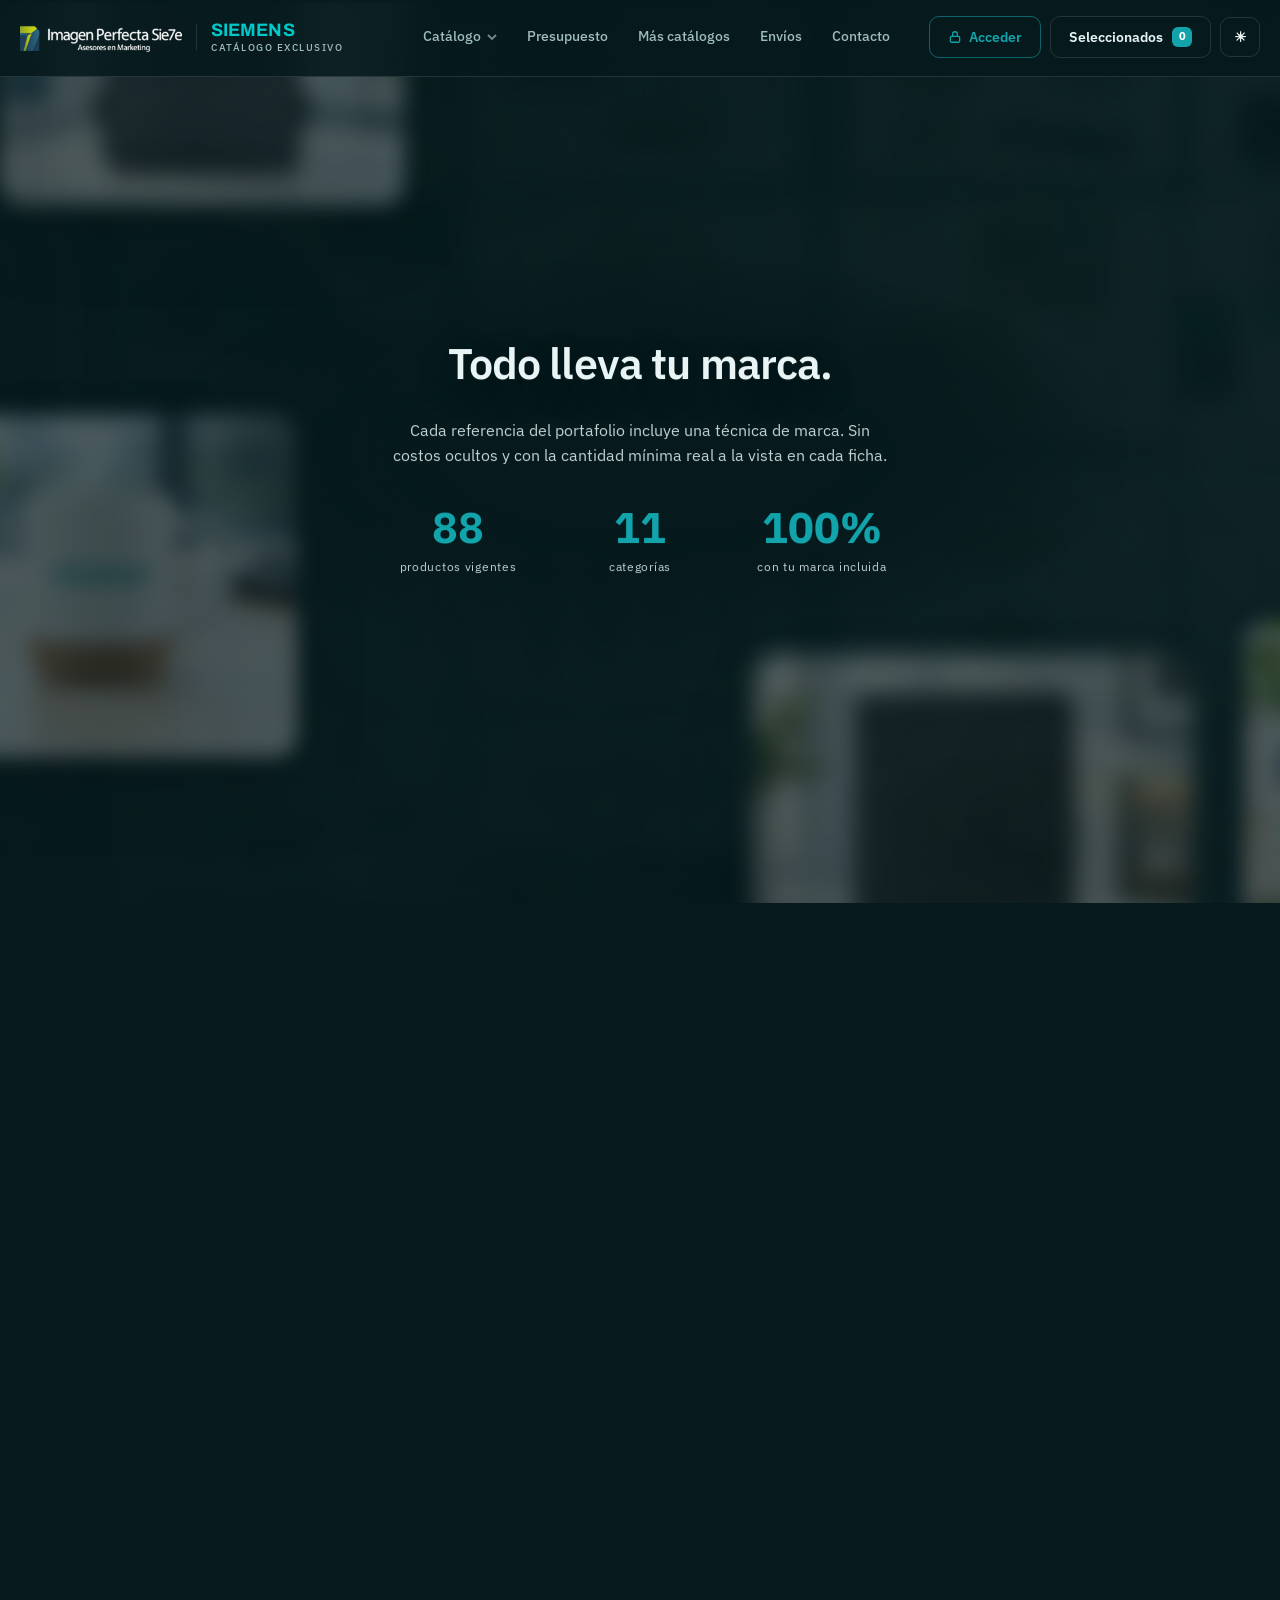
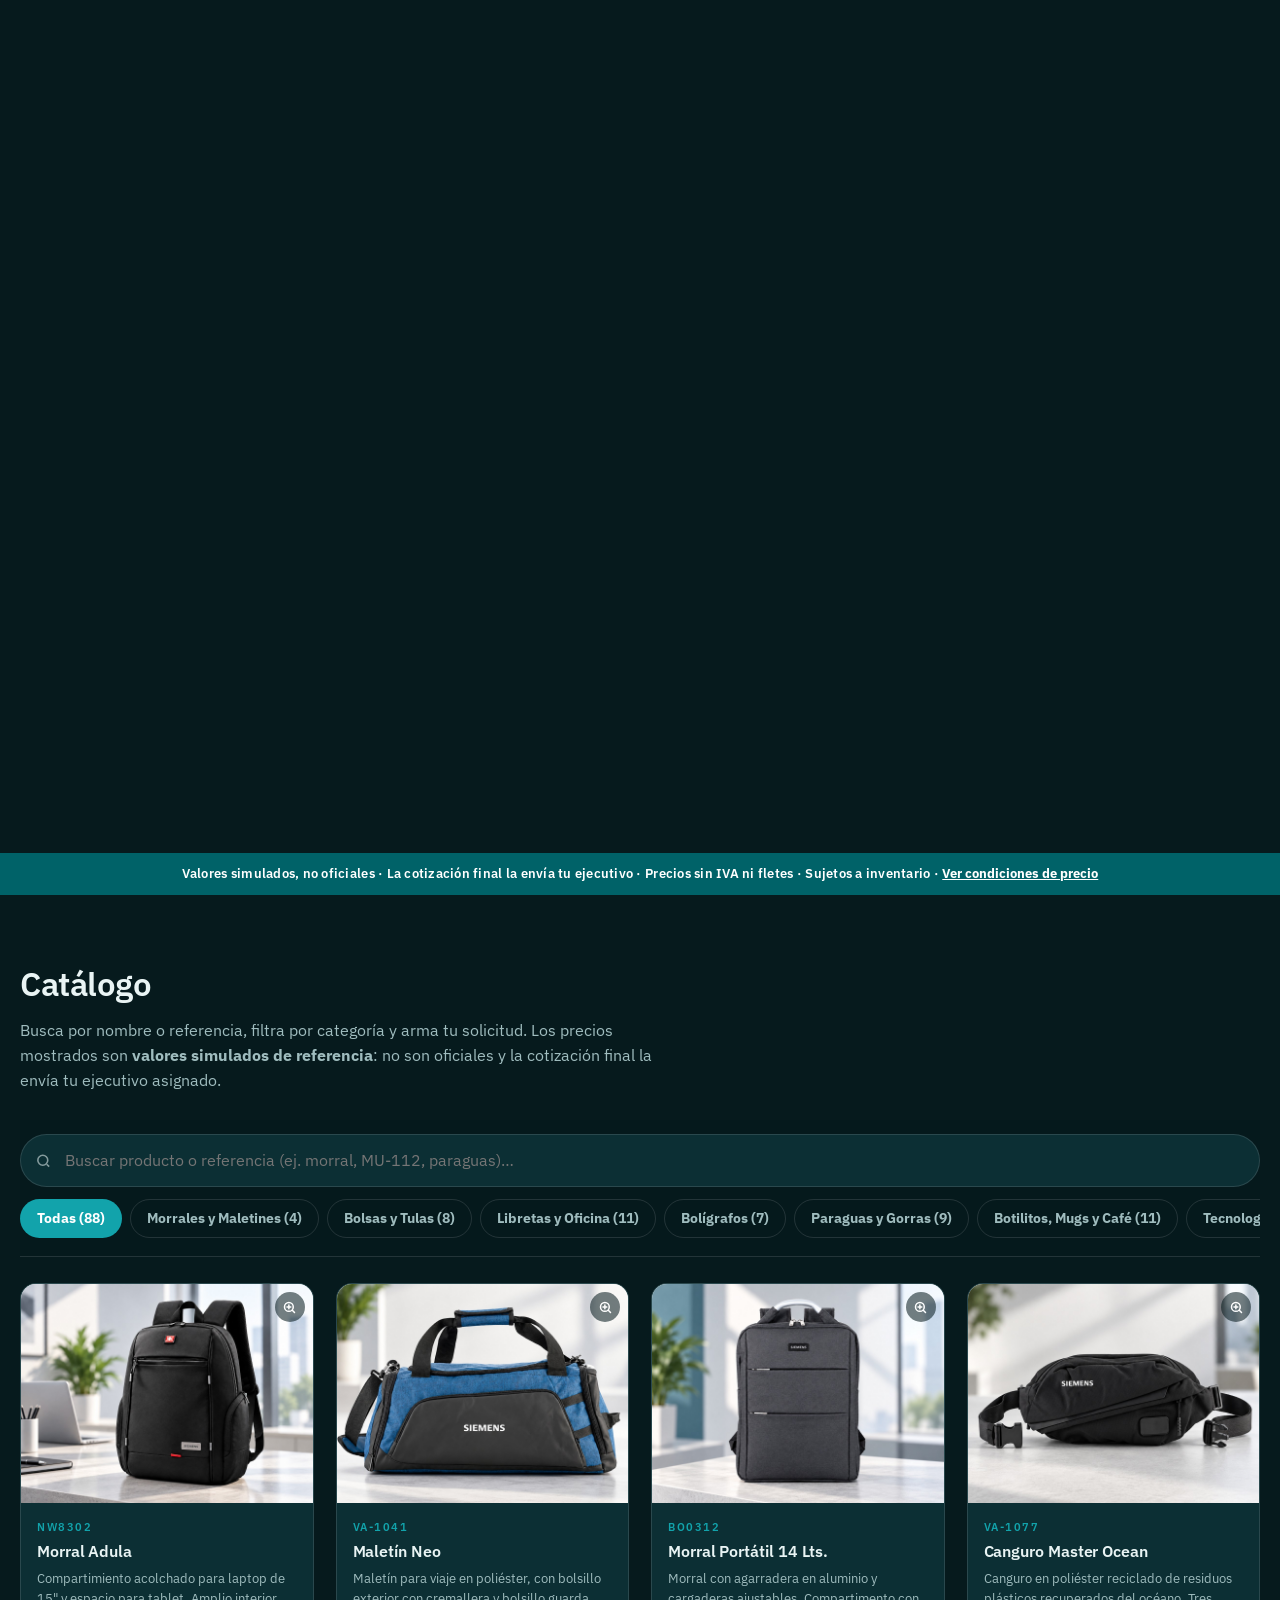
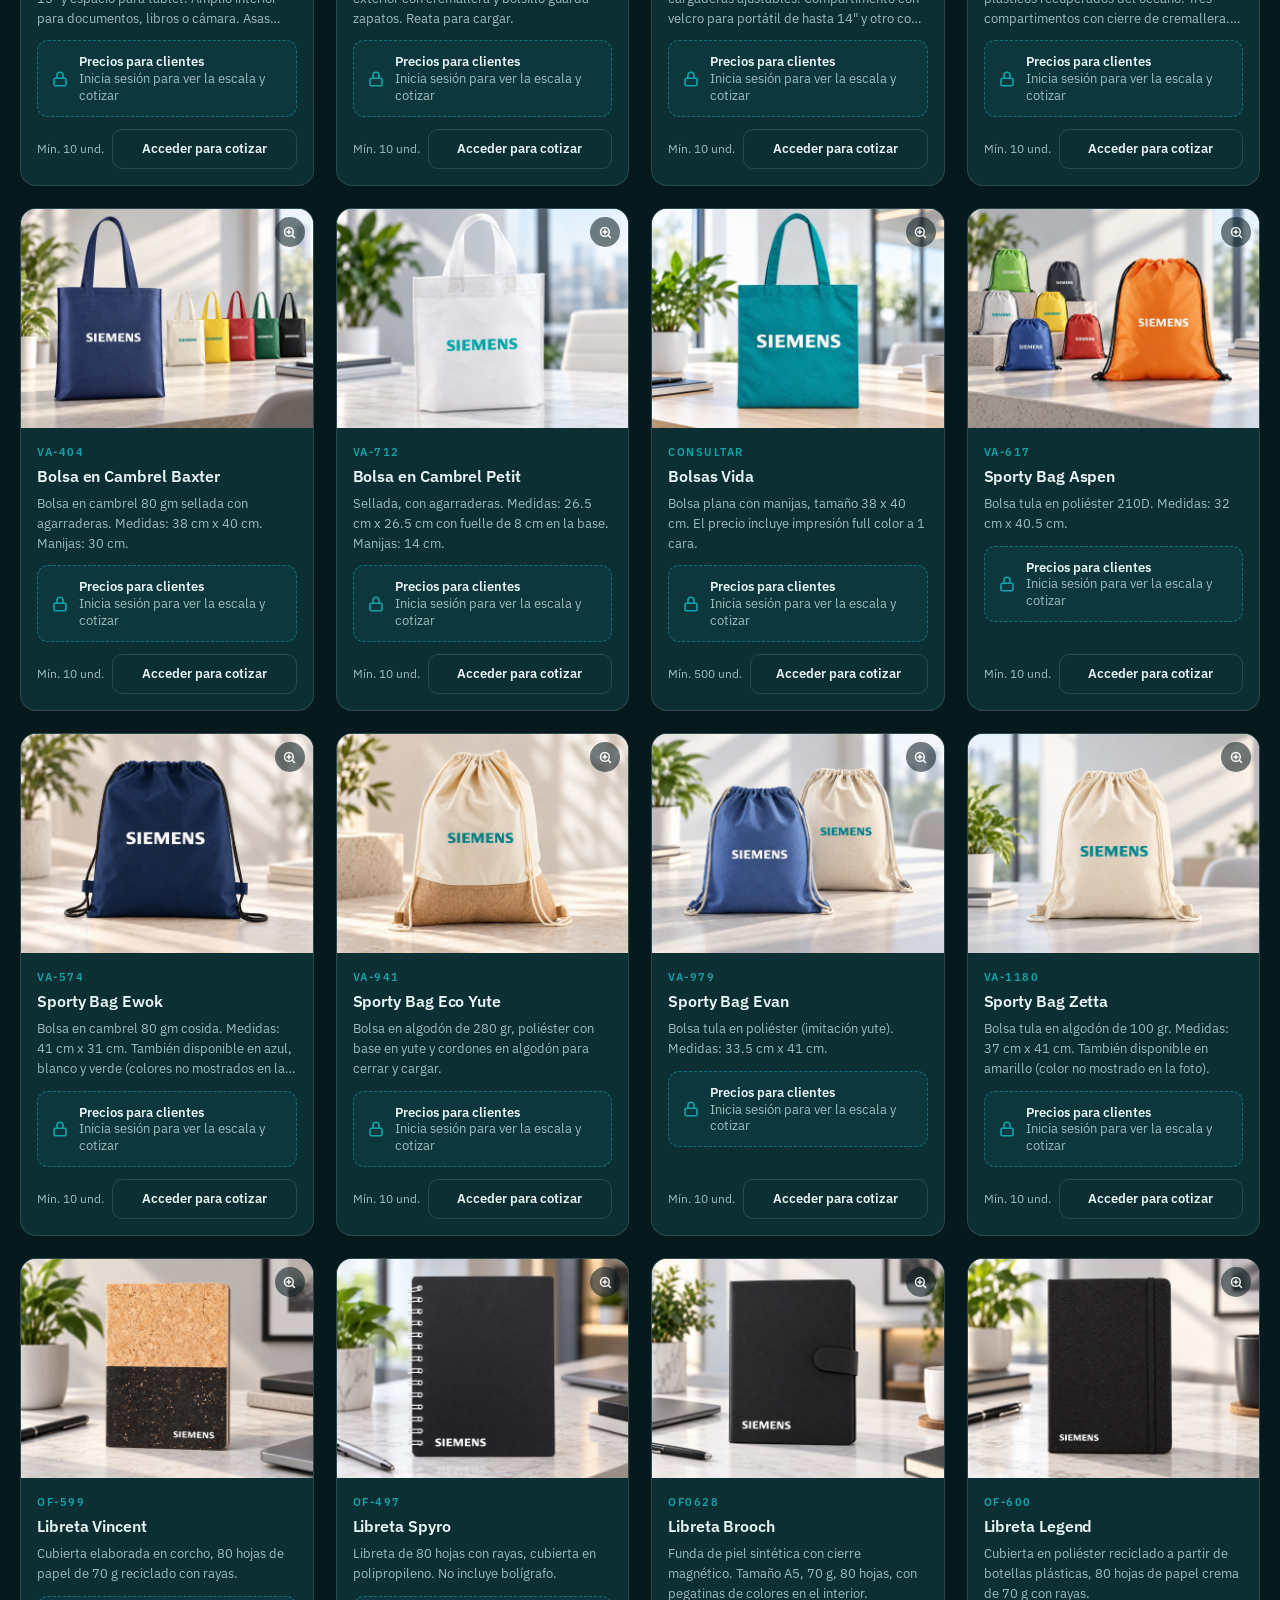
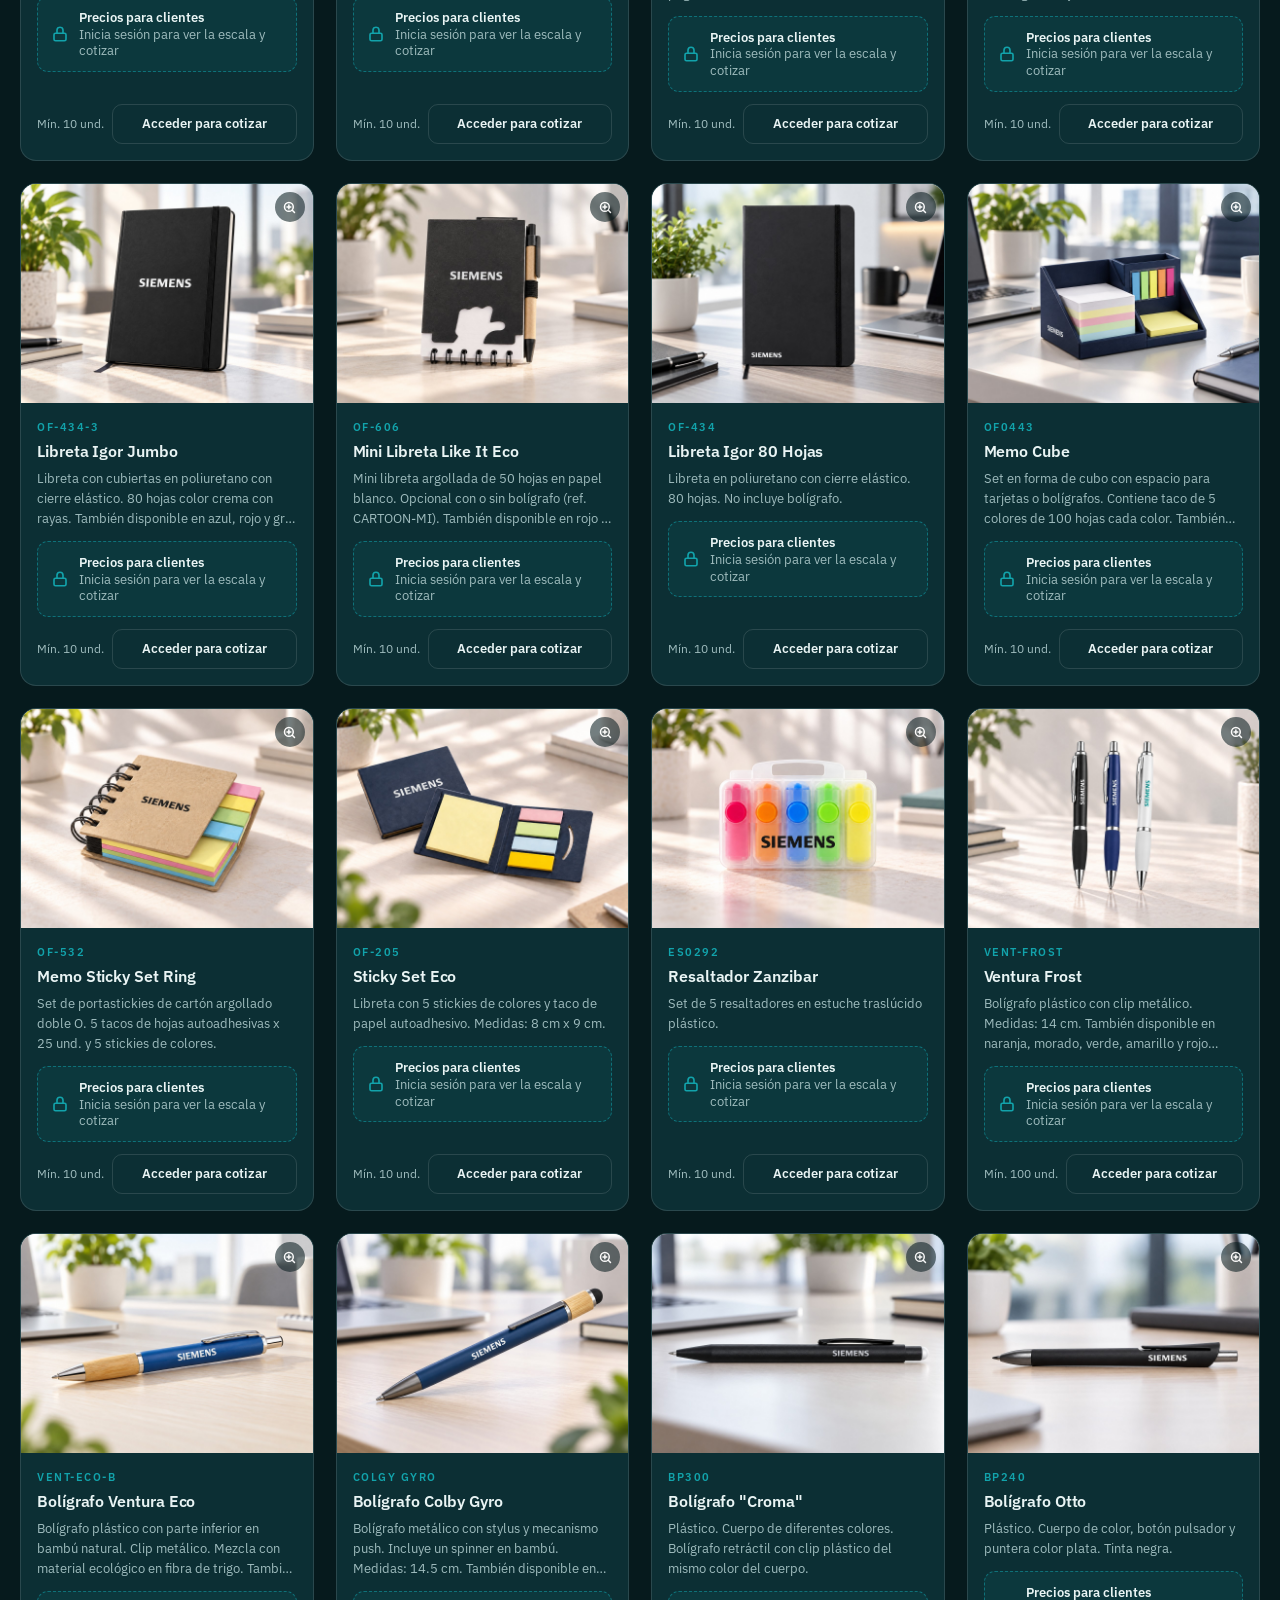
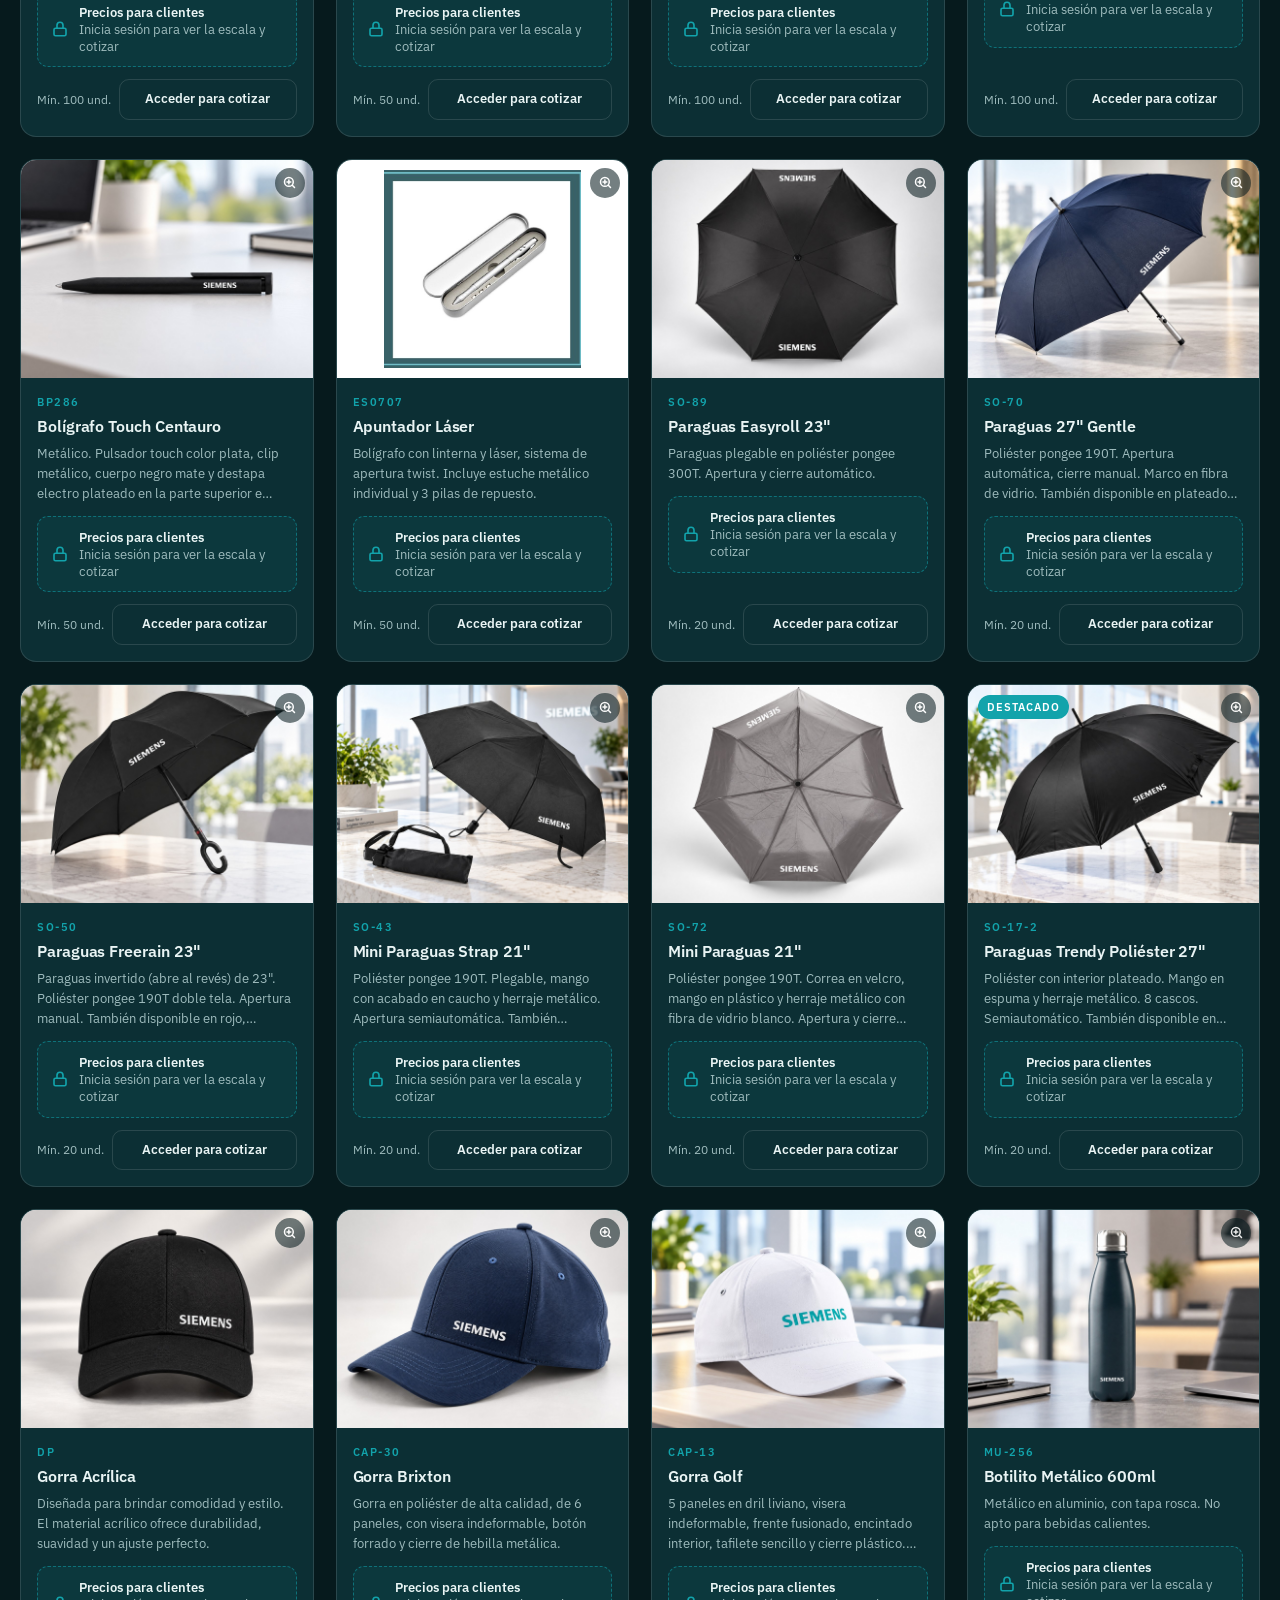
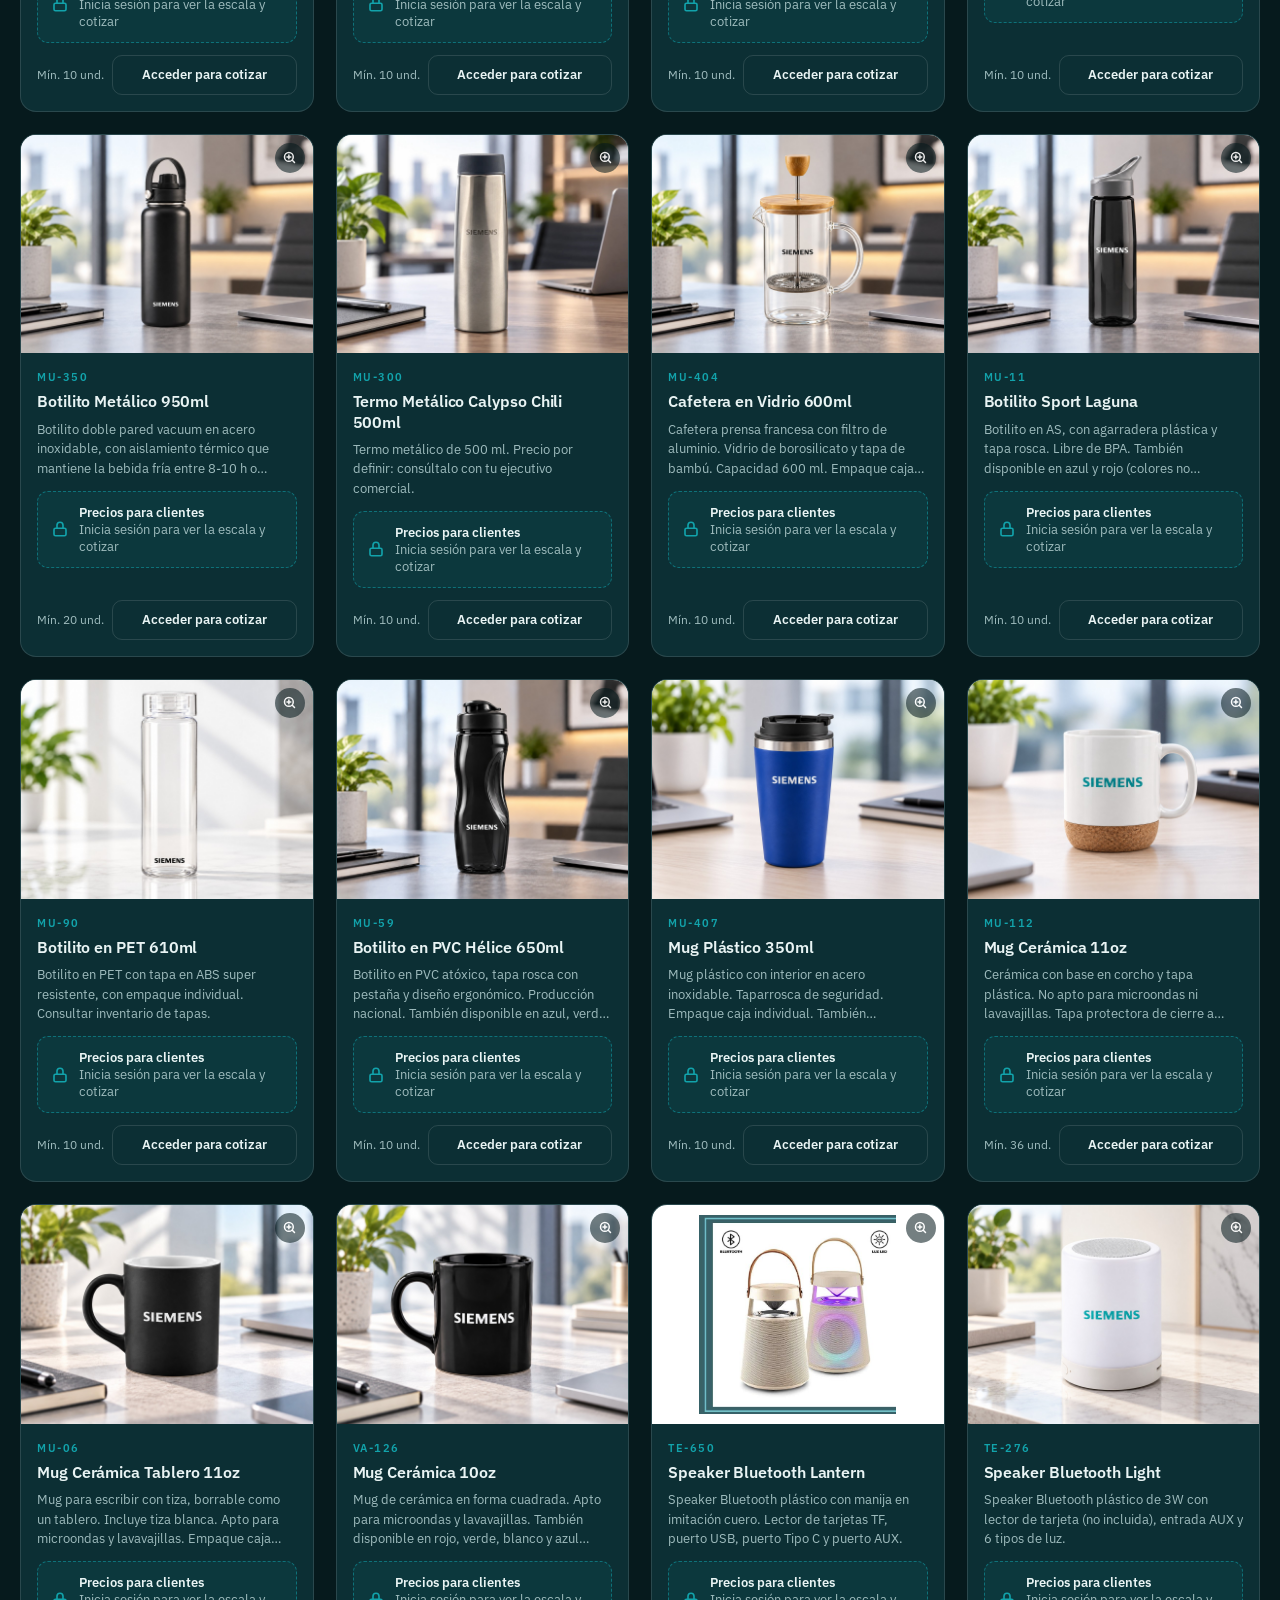
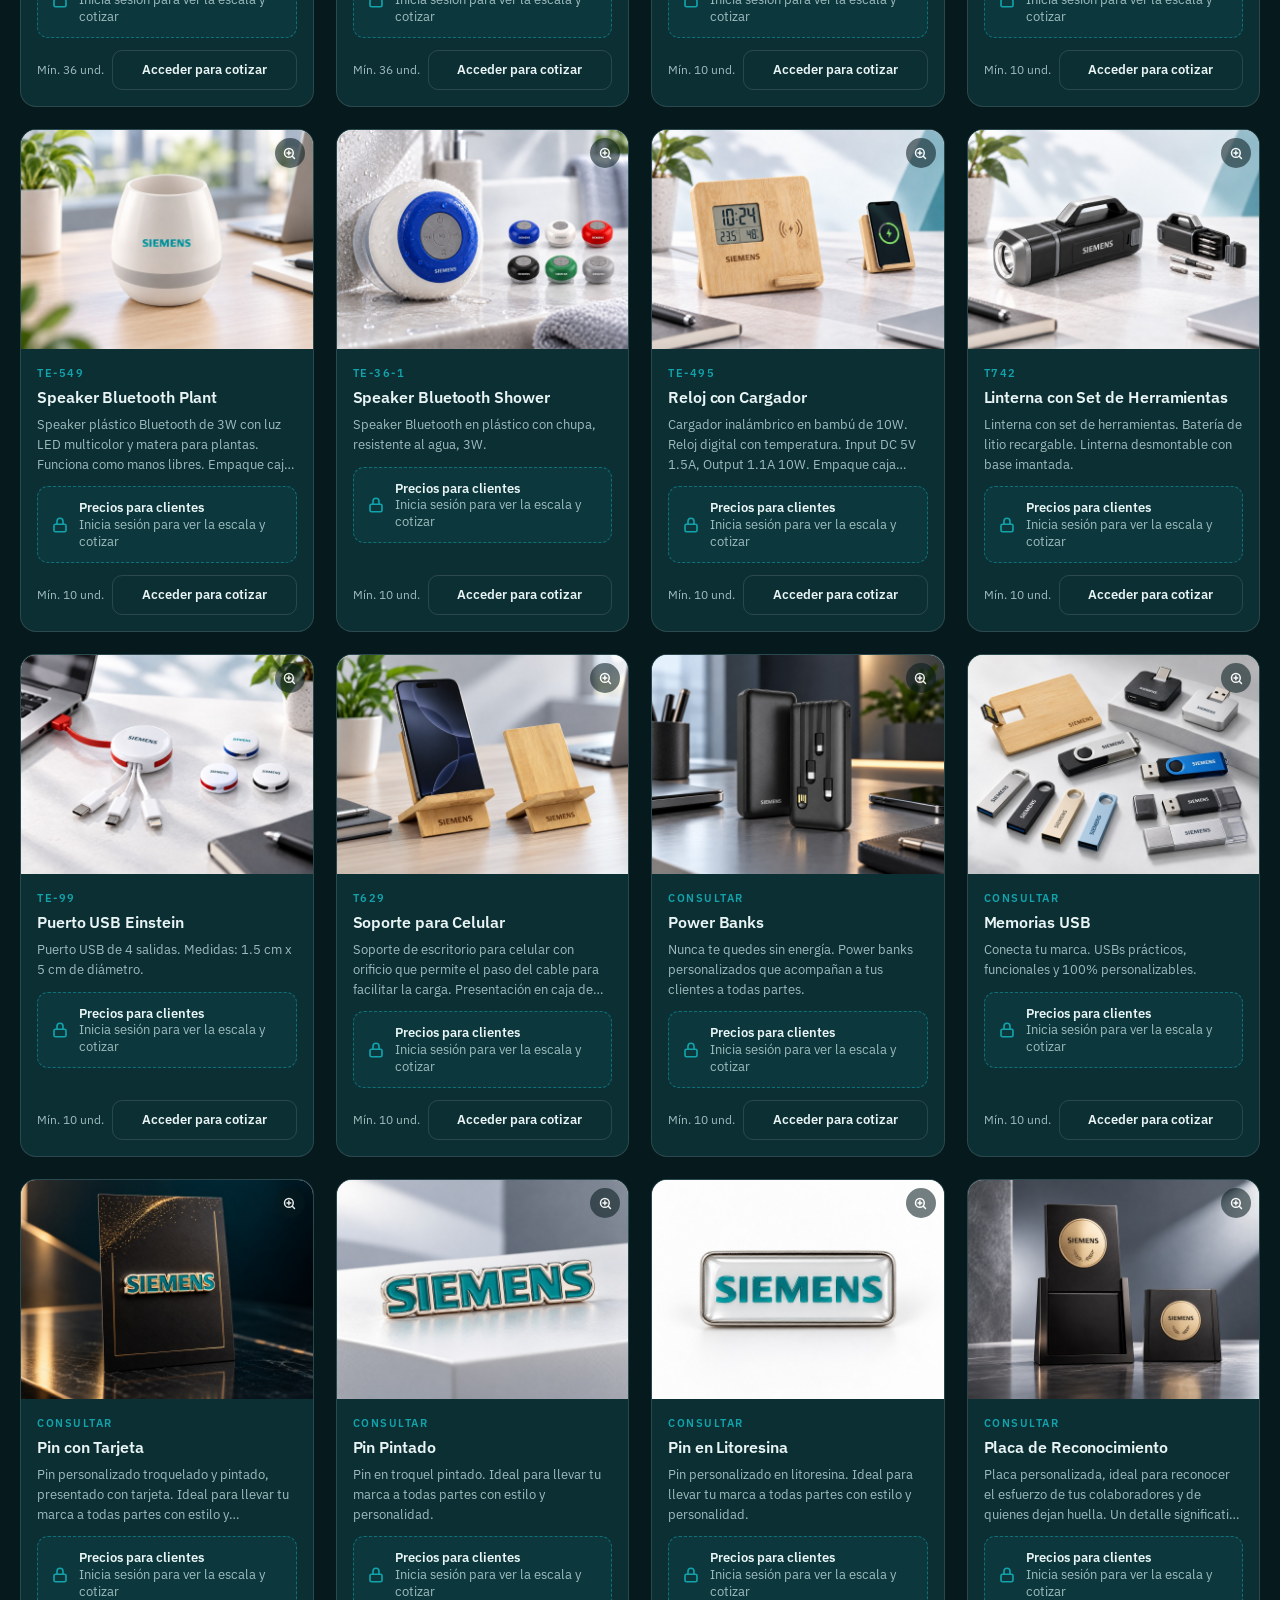
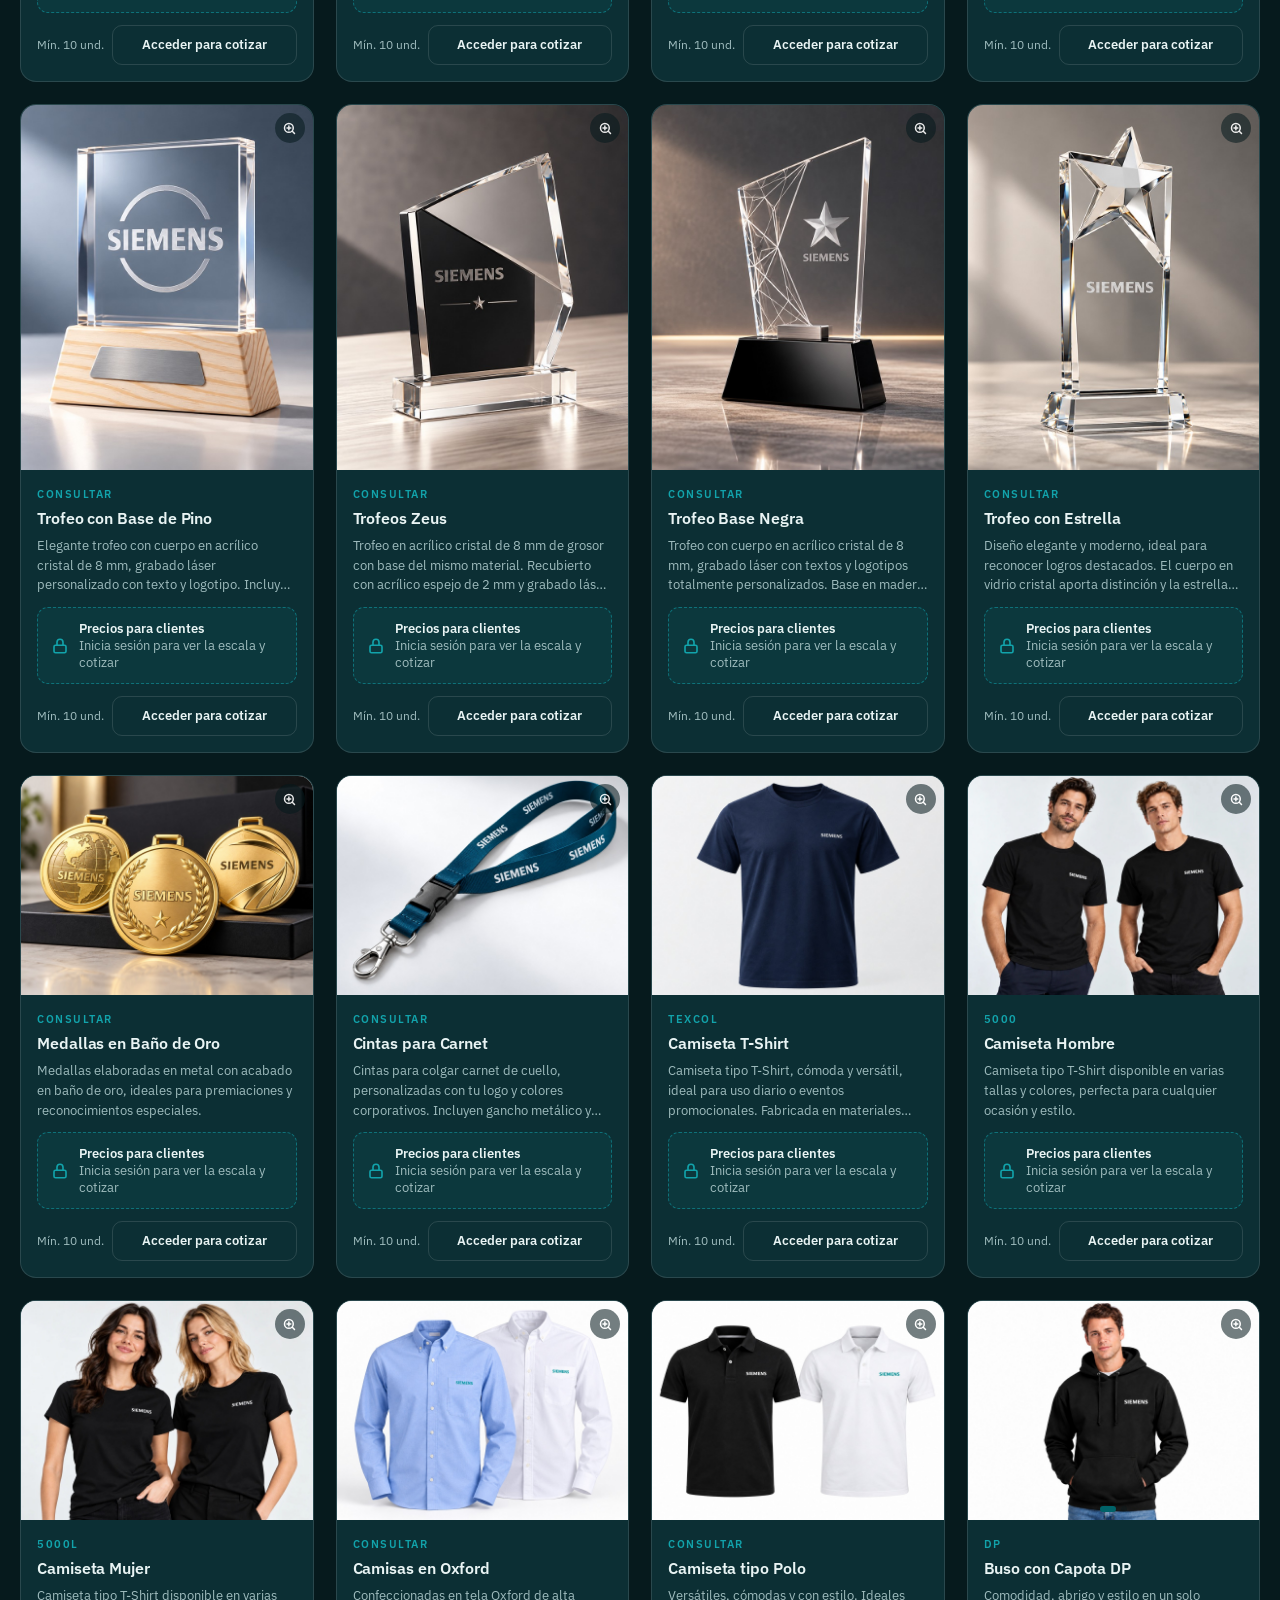
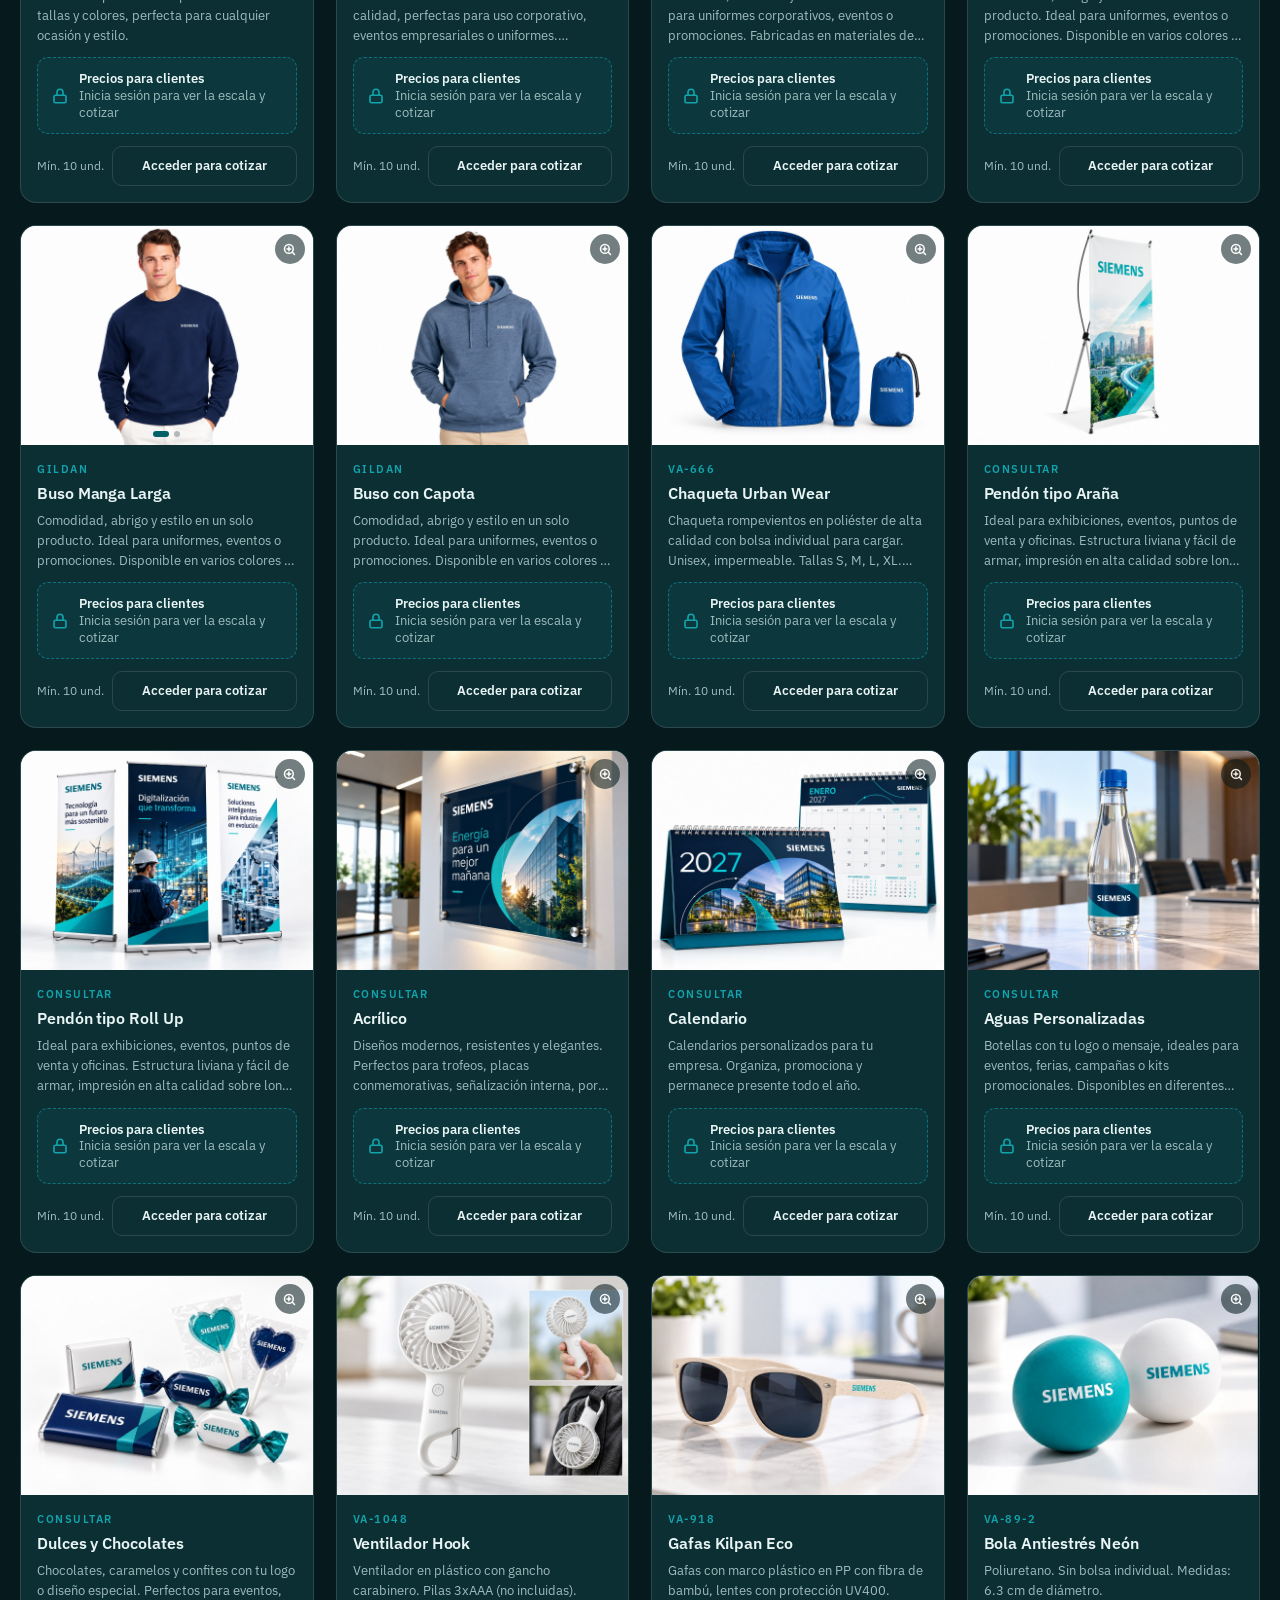
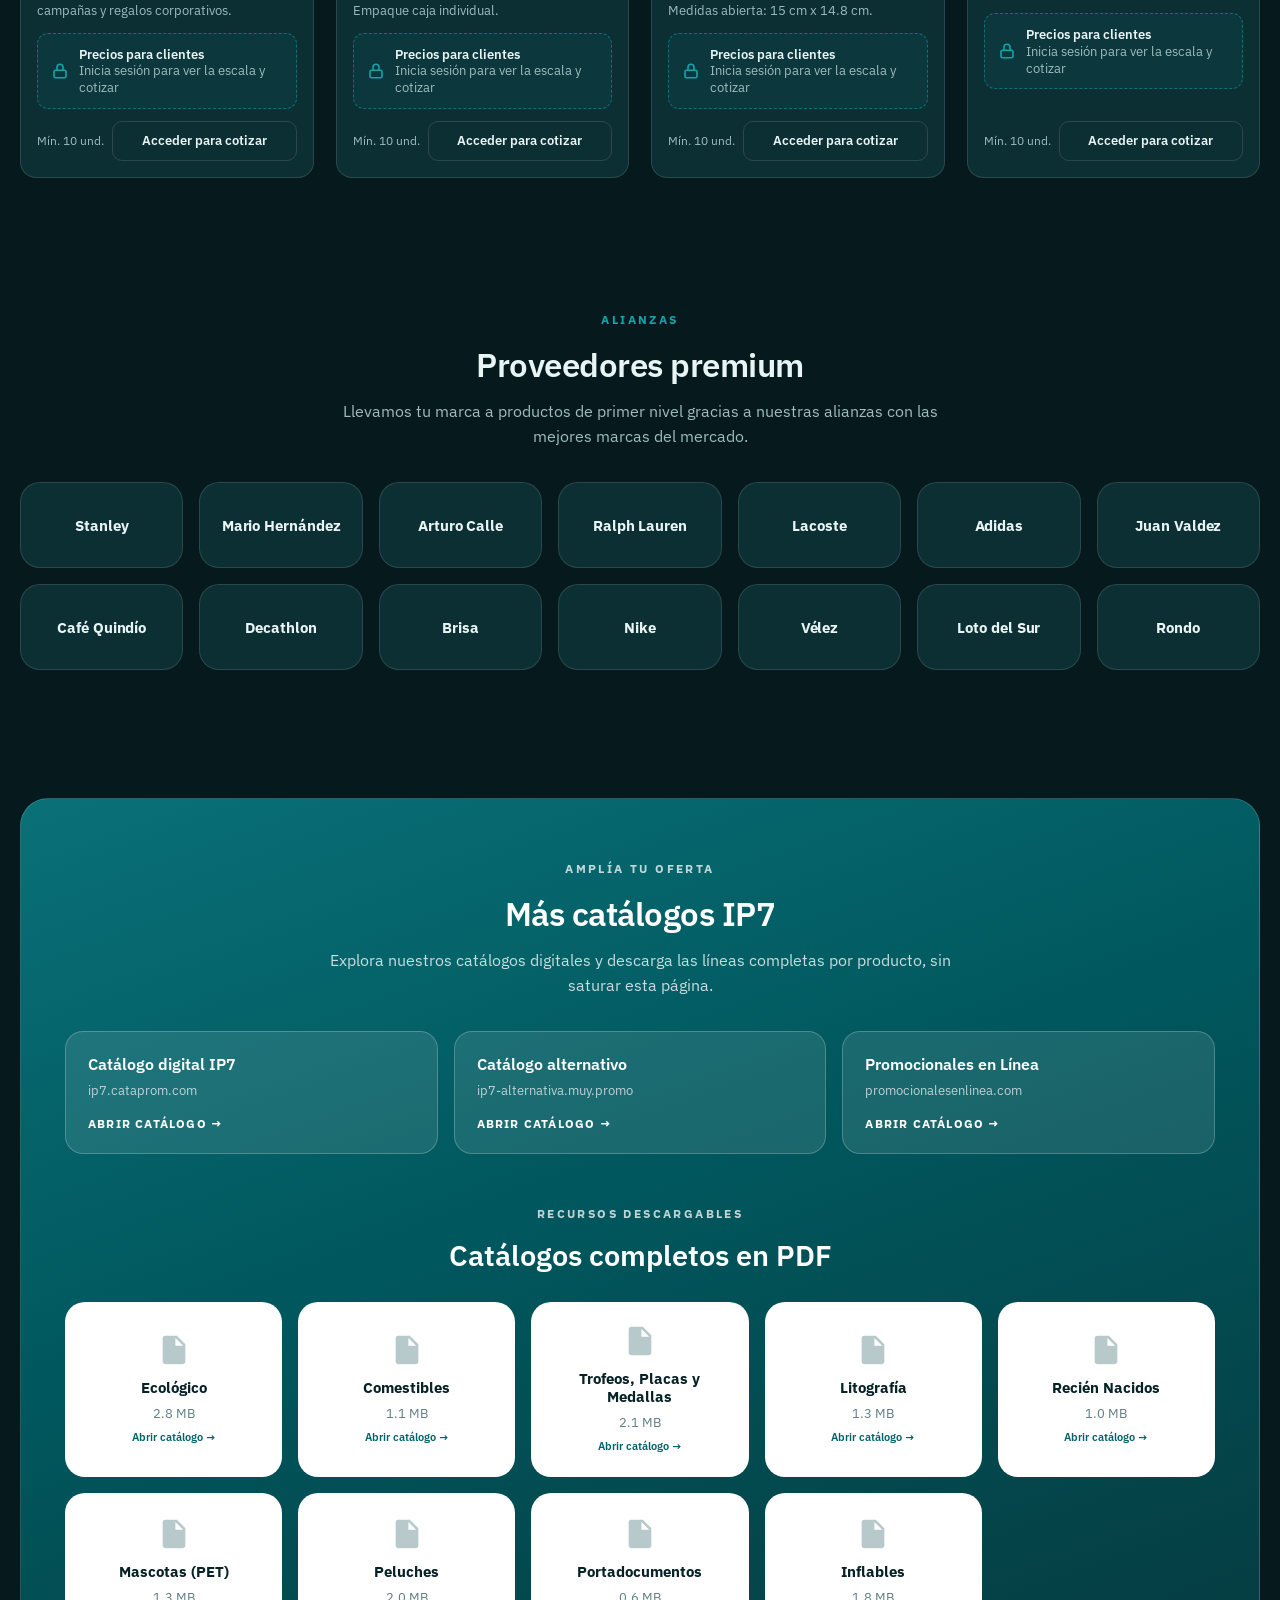
<file: index.html>
<!DOCTYPE html>
<html lang="es" data-tema="noche">
<head>
<meta charset="utf-8">
<meta name="viewport" content="width=device-width,initial-scale=1">
<title>Catálogo SIEMENS · IP7 Imagen Perfecta Sie7e</title>
<meta name="description" content="Catálogo corporativo personalizado para SIEMENS. Merchandising, tecnología, reconocimientos y textil con marca. Cotiza en línea con tu ejecutivo IP7.">
<meta name="theme-color" content="#061a1d">
<link rel="icon" type="image/png" sizes="32x32" href="img/icono-siemens-32.png">
<link rel="apple-touch-icon" href="img/icono-siemens-180.png">
<link rel="preconnect" href="https://fonts.googleapis.com">
<link rel="preconnect" href="https://fonts.gstatic.com" crossorigin>
<link href="https://fonts.googleapis.com/css2?family=IBM+Plex+Sans:wght@400;500;600;700&family=Archivo:wght@600;700&display=swap" rel="stylesheet">
<style>
/* ==========================================================================
   IP7 · Catálogo SIEMENS
   ========================================================================== */

/* ---------- Tema noche (por defecto) ---------- */
:root{
  --marca:#12a3ab;
  --marca-fuerte:#006268;
  --fondo:#061a1d;
  --fondo-2:#08252a;
  --panel:#0c2f34;
  --panel-2:#0f3a40;
  --borde:rgba(255,255,255,.12);
  --texto:#e9f4f4;
  --texto-2:#9fbcbe;
  --sombra:0 18px 44px rgba(0,0,0,.45);
  --halo:transparent;
  --tarjeta-foto:#ffffff;
  --radio:16px;
  --max:1240px;
  --fuente:'IBM Plex Sans',-apple-system,BlinkMacSystemFont,'Segoe UI',Roboto,sans-serif;
  --fuente-marca:'Archivo','IBM Plex Sans',sans-serif;
  --siemens:#00c9c9;
}
/* ---------- Tema día ---------- */
html[data-tema="dia"]{
  --siemens:#009999;
  --marca:#006268;
  --marca-fuerte:#004a4f;
  --fondo:#eef3f3;
  --fondo-2:#ffffff;
  --panel:#ffffff;
  --panel-2:#f3f8f8;
  --borde:rgba(0,60,64,.14);
  --texto:#062226;
  --texto-2:#4a6d70;
  --sombra:0 14px 34px rgba(0,50,54,.12);
  --halo:rgba(255,255,255,.72);
}

*,*::before,*::after{box-sizing:border-box}
html{scroll-behavior:smooth}
body{
  margin:0;font-family:var(--fuente);background:var(--fondo);color:var(--texto);
  -webkit-font-smoothing:antialiased;line-height:1.55;
  transition:background .45s ease,color .45s ease;
}
img{max-width:100%;display:block}
[hidden]{display:none !important}
a{color:inherit;text-decoration:none}
button,input,select,textarea{font:inherit;color:inherit}
.contenedor{width:min(100% - 32px,var(--max));margin-inline:auto}
.oculto{display:none !important}

/* ---------- Destello "luces encendidas" ---------- */
#destello{
  position:fixed;inset:0;background:#fff;opacity:0;pointer-events:none;z-index:999;
}
#destello.encender{animation:flash .55s ease-out}
@keyframes flash{0%{opacity:0}12%{opacity:.92}100%{opacity:0}}

/* ---------- Header ---------- */
.cabecera{
  position:sticky;top:0;z-index:80;backdrop-filter:blur(16px);
  background:color-mix(in srgb,var(--fondo) 88%,transparent);
  border-bottom:1px solid var(--borde);
  transition:box-shadow .3s ease,background .3s ease;
}
.cabecera.pegada{box-shadow:0 10px 30px rgba(0,0,0,.18)}
.cabecera .fila{display:flex;align-items:center;gap:26px;height:74px;transition:height .25s ease}
.cabecera.pegada .fila{height:64px}

/* barra de progreso de lectura */
.progreso{height:2px;width:0;background:linear-gradient(90deg,var(--marca),var(--siemens));transition:width .12s linear}

/* lockup IP7 × SIEMENS */
.marca{display:flex;align-items:center;gap:14px;flex:0 0 auto}
.marca > img{height:30px;width:auto}
.marca .separador{width:1px;height:26px;background:var(--borde)}
.marca .cliente{display:flex;flex-direction:column;line-height:1}
.marca .cliente img{height:19px;width:auto}
.marca .cliente-texto{
  font-family:var(--fuente-marca);font-weight:700;font-size:18px;letter-spacing:.005em;
  color:var(--siemens);
}
.marca .cliente small{
  font-size:9.5px;letter-spacing:.16em;text-transform:uppercase;color:var(--texto-2);
  font-weight:500;margin-top:4px;
}

/* navegación */
.menu{display:flex;align-items:center;gap:4px;margin-left:auto}
.menu-item{position:relative}
.menu-enlace{
  white-space:nowrap;display:inline-flex;align-items:center;gap:6px;background:none;border:0;cursor:pointer;
  font-size:14px;font-weight:500;color:var(--texto-2);padding:9px 13px;border-radius:9px;
  transition:color .2s,background .2s;
}
.menu-enlace:hover,.menu-enlace[aria-expanded="true"]{color:var(--texto);background:var(--panel-2)}
.menu-enlace .caret{transition:transform .22s ease;opacity:.7}
.menu-enlace[aria-expanded="true"] .caret{transform:rotate(180deg)}

/* mega menú */
.mega{position:absolute;top:calc(100% + 14px);left:50%;transform:translateX(-50%);width:min(900px,92vw);z-index:90}
.mega::before{content:'';position:absolute;top:-14px;left:0;right:0;height:14px}
.mega-caja{
  background:var(--fondo-2);border:1px solid var(--borde);border-radius:18px;
  box-shadow:0 26px 60px rgba(0,0,0,.3);overflow:hidden;
  animation:bajar .2s ease;
}
@keyframes bajar{from{opacity:0;transform:translateY(-8px)}to{opacity:1;transform:none}}
.mega-rejilla{display:grid;grid-template-columns:repeat(3,1fr);gap:4px;padding:16px}
.mega-cat{
  display:flex;align-items:center;gap:11px;padding:9px 10px;border-radius:11px;
  background:none;border:1px solid transparent;cursor:pointer;text-align:left;width:100%;
  transition:background .18s,border-color .18s;
}
.mega-cat:hover{background:var(--panel-2);border-color:var(--borde)}
.mega-cat img{width:38px;height:38px;object-fit:contain;background:#fff;border-radius:8px;padding:3px;flex:0 0 auto}
.mega-cat .mn{font-size:13px;font-weight:600;line-height:1.25;color:var(--texto)}
.mega-cat .mc{font-size:11px;color:var(--texto-2)}
.mega-pie{
  display:flex;align-items:center;justify-content:space-between;gap:16px;flex-wrap:wrap;
  padding:13px 20px;border-top:1px solid var(--borde);background:var(--panel-2);
  font-size:11.5px;color:var(--texto-2);
}
.mega-todo{font-size:13px;font-weight:600;color:var(--marca);white-space:nowrap}

/* acciones */
.acciones{display:flex;align-items:center;gap:9px}

.btn{
  display:inline-flex;align-items:center;justify-content:center;gap:8px;
  border:1px solid var(--borde);background:var(--panel);color:var(--texto);
  padding:10px 18px;border-radius:10px;font-weight:600;font-size:13.5px;
  cursor:pointer;white-space:nowrap;transition:transform .18s,background .25s,border-color .25s,box-shadow .25s;
}
.btn:hover{transform:translateY(-1px)}
.btn-marca{background:var(--marca);border-color:transparent;color:#fff}
.btn-marca:hover{box-shadow:0 10px 24px color-mix(in srgb,var(--marca) 42%,transparent)}
.btn-fantasma{background:transparent}
.btn-icono{width:40px;height:40px;padding:0;border-radius:10px}
.chip-carrito{gap:9px}
.chip-carrito .cuenta{
  min-width:20px;height:20px;padding:0 6px;border-radius:6px;background:var(--marca);color:#fff;
  font-size:11px;font-weight:700;display:grid;place-items:center;
}

/* hamburguesa */
.hamburguesa{display:none}
.hamburguesa .rayas,.hamburguesa .rayas::before,.hamburguesa .rayas::after{
  display:block;width:16px;height:1.8px;background:currentColor;border-radius:2px;transition:.22s;
}
.hamburguesa .rayas{position:relative}
.hamburguesa .rayas::before,.hamburguesa .rayas::after{content:'';position:absolute;left:0}
.hamburguesa .rayas::before{top:-5px}
.hamburguesa .rayas::after{top:5px}
.hamburguesa[aria-expanded="true"] .rayas{background:transparent}
.hamburguesa[aria-expanded="true"] .rayas::before{top:0;transform:rotate(45deg)}
.hamburguesa[aria-expanded="true"] .rayas::after{top:0;transform:rotate(-45deg)}

/* cajón móvil */
.cajon{
  position:fixed;top:64px;left:0;right:0;bottom:0;z-index:79;overflow-y:auto;
  background:var(--fondo);border-top:1px solid var(--borde);padding:16px;
  animation:bajar .22s ease;
}
.cajon nav{display:flex;flex-direction:column;gap:4px}
.cajon nav > a{
  padding:12px 14px;border-radius:11px;font-size:14.5px;font-weight:600;
  border:1px solid var(--borde);background:var(--panel);
}
.cajon-cats{display:grid;grid-template-columns:1fr 1fr;gap:6px;margin:4px 0}
.cajon-cats button{
  display:flex;align-items:baseline;justify-content:space-between;gap:10px;
  padding:11px 14px;border-radius:11px;
  border:1px solid var(--borde);background:var(--panel-2);color:var(--texto);
  font-size:13.5px;font-weight:500;text-align:left;cursor:pointer;
}
.cajon-cats button span{font-size:11.5px;font-weight:400;color:var(--texto-2);white-space:nowrap}

/* ---------- Escena cinemática ---------- */
:root{
  --mx:0; --my:0;
  --fondo-escala:1.08; --fondo-blur:0px; --fondo-brillo:1;
  --velo-alpha:0;
  --portada-y:0px; --portada-op:1; --portada-escala:1;
  --muro-abre:0; --muro-op:1; --muro-blur:0px;
  --relatoA-op:0; --relatoA-y:36px;
  --relatoB-op:0; --relatoB-y:36px;
  --sangria:max(24px,calc((100vw - var(--max)) / 2));
  --alto-cab:74px;
  --hero-img:url('img/hero-noche.jpg');
}
html[data-tema="dia"]{--hero-img:url('img/hero-dia.jpg')}

/* el escenario arranca bajo la cabecera para ocupar la pantalla completa */
.cinema{position:relative;height:calc(100vh + 1550px);margin-top:calc(-1 * var(--alto-cab))}
.escenario{
  position:sticky;top:0;height:100vh;min-height:600px;overflow:hidden;isolation:isolate;
  background:var(--fondo);
}
.mundo{position:absolute;inset:0;overflow:hidden}

.fondo-escena{
  position:absolute;inset:0;z-index:0;
  background-image:var(--hero-img);background-size:cover;background-position:center;
  transform:translate3d(calc(var(--mx) * -18px),calc(var(--my) * -10px),0) scale(var(--fondo-escala));
  filter:blur(var(--fondo-blur)) brightness(var(--fondo-brillo));
  will-change:transform,filter;
}
.velo-escena{
  position:absolute;inset:0;z-index:1;pointer-events:none;
  background:linear-gradient(105deg,
    color-mix(in srgb,var(--fondo) 94%,transparent) 0%,
    color-mix(in srgb,var(--fondo) 62%,transparent) 54%,
    color-mix(in srgb,var(--fondo) 26%,transparent) 100%),
    linear-gradient(180deg,
      color-mix(in srgb,var(--fondo) 0%,transparent) 0%,
      color-mix(in srgb,var(--fondo) calc(var(--velo-alpha) * 100%),transparent) 100%);
}

/* --- muro de producto que se abre ---
   Cuadrícula uniforme 2 × 3: cada foto llena su recuadro (cover), así ninguna
   queda desacomodada ni con márgenes blancos, sea cual sea su proporción. */
.vitrina{
  position:absolute;z-index:2;inset:0;
  display:grid;grid-template-columns:repeat(2,1fr);grid-template-rows:repeat(3,1fr);
  gap:16px;
  padding:calc(74px + 5vh) 6vw 7vh 52%;
  pointer-events:none;
  opacity:var(--muro-op);
}
.vitrina figure{
  margin:0;border-radius:16px;overflow:hidden;min-height:0;
  background:var(--panel);border:1px solid var(--borde);
  transform:
    translate3d(calc(var(--fx) * var(--muro-abre) + var(--mx) * var(--par) * 1px),
                calc(var(--fy) * var(--muro-abre) + var(--my) * var(--par) * 1px), 0)
    scale(calc(1 + var(--muro-abre) * var(--fs)));
  filter:blur(var(--muro-blur));
  box-shadow:0 22px 46px rgba(0,0,0,.30);
  will-change:transform,filter;
}
html:not([data-tema="dia"]) .vitrina figure{
  box-shadow:0 0 0 1px rgba(255,255,255,.07),0 22px 46px rgba(0,0,0,.5);
}
.vitrina figure img{display:block;width:100%;height:100%;object-fit:cover}

/* --- portada --- */
.portada{
  position:absolute;z-index:4;left:0;top:50%;
  width:min(46vw,620px);padding-left:var(--sangria);
  transform:translate3d(0,calc(-50% + var(--portada-y)),0) scale(var(--portada-escala));
  opacity:var(--portada-op);will-change:transform,opacity;
}
.portada .etiqueta{
  display:inline-flex;align-items:center;gap:9px;font-size:11px;font-weight:600;
  letter-spacing:.16em;text-transform:uppercase;color:var(--marca);
  background:color-mix(in srgb,var(--marca) 14%,transparent);
  border:1px solid color-mix(in srgb,var(--marca) 34%,transparent);
  padding:7px 15px;border-radius:999px;
}
.portada h1{
  font-size:clamp(2rem,3.9vw,3.3rem);line-height:1.1;margin:20px 0 16px;
  font-weight:600;letter-spacing:-.018em;text-shadow:0 2px 30px var(--halo),0 0 60px var(--halo);
}
.portada h1 em{font-style:normal;color:var(--marca)}
.portada .entrada{
  font-size:1.02rem;color:var(--texto-2);max-width:50ch;margin:0 0 26px;
  text-shadow:0 0 22px var(--halo);
}
.portada .botones{display:flex;flex-wrap:wrap;gap:12px}
.pista-scroll{
  display:inline-flex;align-items:center;gap:9px;margin-top:34px;
  font-size:11px;letter-spacing:.15em;text-transform:uppercase;color:var(--texto-2);
}
.pista-scroll::before{
  content:'';width:34px;height:1px;background:currentColor;
  animation:latir 2.4s ease-in-out infinite;transform-origin:left;
}
@keyframes latir{0%,100%{transform:scaleX(.35);opacity:.5}50%{transform:scaleX(1);opacity:1}}

/* --- paneles de relato --- */
.relato{
  position:absolute;z-index:5;left:50%;top:50%;
  width:min(660px,calc(100vw - 44px));text-align:center;pointer-events:none;
  will-change:transform,opacity;
}
.relato::before{
  content:'';position:absolute;inset:-34% -28%;z-index:-1;pointer-events:none;
  background:radial-gradient(58% 58% at 50% 50%,
    var(--fondo) 0%,
    var(--fondo) 34%,
    color-mix(in srgb,var(--fondo) 76%,transparent) 54%,
    color-mix(in srgb,var(--fondo) 34%,transparent) 70%,
    transparent 82%);
}
.relato h2{
  margin:0;font-size:clamp(1.7rem,3.4vw,2.7rem);font-weight:600;letter-spacing:-.02em;
  text-shadow:0 12px 34px rgba(0,0,0,.4),0 0 40px var(--halo);
}
.relato p{
  width:min(500px,100%);margin:20px auto 0;font-size:1.02rem;
  color:color-mix(in srgb,var(--texto) 84%,transparent);
  text-shadow:0 0 22px var(--halo);
}
.relato .btn{pointer-events:auto;margin-top:26px}
.cifras{
  display:grid;grid-template-columns:repeat(3,minmax(0,1fr));gap:26px;
  width:min(520px,100%);margin:38px auto 0;
}
.cifras dt{font-size:clamp(1.9rem,3.4vw,2.7rem);font-weight:700;line-height:1;color:var(--marca)}
.cifras dd{margin:9px 0 0;font-size:12px;letter-spacing:.06em;
  color:color-mix(in srgb,var(--texto) 84%,transparent)}
#relato-a{opacity:var(--relatoA-op);transform:translate3d(-50%,calc(-50% + var(--relatoA-y)),0)}
#relato-b{opacity:var(--relatoB-op);transform:translate3d(-50%,calc(-50% + var(--relatoB-y)),0)}

/* ---------- Barra de aviso ---------- */
.aviso{
  background:var(--marca-fuerte);color:#fff;font-size:13px;font-weight:600;
  padding:11px 0;text-align:center;letter-spacing:.02em;
}
html[data-tema="dia"] .aviso{background:var(--marca-fuerte)}

/* ---------- Catálogo ---------- */
.seccion{padding:64px 0}
.seccion h2{font-size:clamp(1.5rem,2.6vw,2.05rem);font-weight:600;margin:0 0 8px;letter-spacing:-.015em}
.seccion .sub{color:var(--texto-2);margin:0 0 28px;max-width:64ch}

.barra-filtros{
  position:sticky;top:70px;z-index:60;padding:14px 0;
  background:color-mix(in srgb,var(--fondo) 92%,transparent);
  backdrop-filter:blur(12px);border-bottom:1px solid var(--borde);margin-bottom:26px;
}
.buscador{position:relative;margin-bottom:12px}
.buscador input{
  width:100%;padding:13px 16px 13px 44px;border-radius:999px;
  border:1px solid var(--borde);background:var(--panel);outline:none;
}
.buscador input:focus{border-color:var(--marca)}
.buscador svg{position:absolute;left:15px;top:50%;transform:translateY(-50%);opacity:.55}
.categorias{display:flex;gap:8px;overflow-x:auto;padding-bottom:4px;scrollbar-width:thin}
.categorias button{
  white-space:nowrap;padding:8px 16px;border-radius:999px;border:1px solid var(--borde);
  background:transparent;color:var(--texto-2);font-size:13.5px;font-weight:700;cursor:pointer;
  transition:.2s;
}
.categorias button:hover{color:var(--texto)}
.categorias button.activa{background:var(--marca);border-color:transparent;color:#fff}

.rejilla-productos{
  display:grid;grid-template-columns:repeat(auto-fill,minmax(255px,1fr));gap:22px;
}
.tarjeta{
  background:var(--panel);border:1px solid var(--borde);border-radius:var(--radio);
  overflow:hidden;display:flex;flex-direction:column;
  transition:transform .28s ease,box-shadow .28s ease,border-color .28s,opacity .5s ease;
}
/* aparición escalonada al entrar en pantalla */
@media (prefers-reduced-motion:no-preference){
  html.revelar .tarjeta{opacity:0;transform:translateY(16px)}
  html.revelar .tarjeta.a-la-vista{opacity:1;transform:none}
}
.tarjeta:hover{transform:translateY(-5px);box-shadow:var(--sombra);border-color:color-mix(in srgb,var(--marca) 40%,transparent)}
.galeria{position:relative;background:var(--tarjeta-foto);aspect-ratio:4/3;overflow:hidden}
/* variante para productos altos (morrales, bolsos, tulas de pie): evita
   el margen blanco excesivo que deja una caja horizontal 4:3 */
.galeria.vertical{aspect-ratio:3/4}
.galeria .pista{display:flex;height:100%;transition:transform .35s ease}
.galeria .pista img{min-width:100%;height:100%;object-fit:contain;padding:10px;background:#fff}
/* fotos ya ajustadas exactas a la caja (ambientadas, no de fondo blanco):
   sin ese margen de 10px se vería un marco blanco contrastando con la foto */
.galeria.sin-marco .pista img{padding:0}
/* trofeos: caja un poco más alargada (4:5). Con cover, una foto 4:3 se recorta al centro
   sin deformarse; las fotos nuevas ya en 4:5 encajan exactas. */
.galeria.alta{aspect-ratio:4/5}
.galeria.alta .pista img{object-fit:cover}
.galeria .flecha{
  position:absolute;top:50%;transform:translateY(-50%);width:32px;height:32px;border-radius:50%;
  border:none;background:rgba(6,26,29,.62);color:#fff;cursor:pointer;display:grid;place-items:center;
  opacity:0;transition:opacity .2s;font-size:16px;line-height:1;
}
.galeria:hover .flecha{opacity:1}
.galeria .flecha.izq{left:8px}
.galeria .flecha.der{right:8px}
.galeria .puntos{position:absolute;bottom:8px;left:0;right:0;display:flex;justify-content:center;gap:5px}
.galeria .puntos i{width:6px;height:6px;border-radius:50%;background:rgba(6,26,29,.28)}
.galeria .puntos i.on{background:var(--marca-fuerte);width:16px;border-radius:3px}
.insignia{
  position:absolute;top:10px;left:10px;background:var(--marca);color:#fff;font-size:10.5px;
  font-weight:600;letter-spacing:.1em;text-transform:uppercase;padding:4px 9px;border-radius:999px;z-index:2;
}

.tarjeta .cuerpo{padding:16px 16px 0;flex:1}
.tarjeta .ref{font-size:11px;letter-spacing:.14em;color:var(--marca);font-weight:600;text-transform:uppercase}
.tarjeta h3{margin:5px 0 8px;font-size:15.5px;font-weight:600;line-height:1.3;letter-spacing:-.005em}
.tarjeta .desc{
  font-size:12.8px;color:var(--texto-2);margin:0 0 12px;
  display:-webkit-box;-webkit-line-clamp:3;-webkit-box-orient:vertical;overflow:hidden;
}
.escalas{display:flex;flex-direction:column;gap:4px;margin-bottom:12px}
.escalas span{
  display:flex;justify-content:space-between;gap:10px;font-size:12.5px;
  background:var(--panel-2);border:1px solid var(--borde);border-radius:8px;padding:5px 10px;
}
.escalas span b{font-weight:600;color:var(--texto)}
.escalas span i{font-style:normal;color:var(--texto-2)}
.consultar{
  font-size:12.5px;background:var(--panel-2);border:1px dashed var(--borde);border-radius:8px;
  padding:9px 11px;color:var(--texto-2);margin-bottom:12px;
}
.tarjeta .pie{padding:0 16px 16px;display:flex;gap:8px;align-items:center}
.tarjeta .pie .min{font-size:11.5px;color:var(--texto-2);white-space:nowrap}
.tarjeta .pie .btn{flex:1;padding:9px 12px;font-size:13px}

.vacio{padding:60px 0;text-align:center;color:var(--texto-2)}

/* ---------- Panel carrito ---------- */
.velo{position:fixed;inset:0;background:rgba(0,0,0,.55);opacity:0;pointer-events:none;transition:.3s;z-index:90}
.velo.abierto{opacity:1;pointer-events:auto}
.panel-lateral{
  position:fixed;top:0;right:0;height:100dvh;width:min(440px,100%);z-index:95;
  background:var(--fondo-2);border-left:1px solid var(--borde);
  transform:translateX(100%);transition:transform .34s cubic-bezier(.4,0,.2,1);
  display:flex;flex-direction:column;
}
.panel-lateral.abierto{transform:none}
.panel-lateral header{
  display:flex;align-items:center;justify-content:space-between;gap:12px;
  padding:18px 20px;border-bottom:1px solid var(--borde);
}
.panel-lateral header h3{margin:0;font-size:16px;font-weight:700}
.panel-lateral .lista{flex:1;overflow-y:auto;padding:16px 20px;display:flex;flex-direction:column;gap:12px}
.linea{display:grid;grid-template-columns:64px 1fr auto;gap:12px;align-items:center}
.linea img{width:64px;height:64px;object-fit:contain;background:#fff;border-radius:10px;padding:4px}
.linea .t{font-size:13.5px;font-weight:700;line-height:1.3}
.linea .r{font-size:11px;color:var(--texto-2)}
.linea .p{font-size:12.5px;color:var(--marca);font-weight:600;margin-top:2px}
.cant{display:flex;align-items:center;gap:6px;margin-top:6px}
.cant button{width:24px;height:24px;border-radius:6px;border:1px solid var(--borde);background:var(--panel);cursor:pointer}
.cant input{width:58px;text-align:center;padding:4px;border-radius:6px;border:1px solid var(--borde);background:var(--panel)}
.quitar{background:none;border:none;color:var(--texto-2);cursor:pointer;font-size:18px;line-height:1}
.panel-lateral .pie{padding:16px 20px;border-top:1px solid var(--borde);display:flex;flex-direction:column;gap:10px}
.total{display:flex;justify-content:space-between;font-weight:700;font-size:15px}
.total small{font-weight:600;color:var(--texto-2);font-size:11.5px;display:block}

/* ---------- Formularios / modal ---------- */
.modal{
  position:fixed;inset:0;z-index:100;display:grid;place-items:center;padding:20px;
  background:rgba(0,0,0,.6);opacity:0;pointer-events:none;transition:.25s;
}
.modal.abierto{opacity:1;pointer-events:auto}
.modal .caja{
  background:var(--fondo-2);border:1px solid var(--borde);border-radius:20px;
  width:min(560px,100%);max-height:90dvh;overflow-y:auto;padding:26px;box-shadow:var(--sombra);
}
.modal h3{margin:0 0 4px;font-size:19px;font-weight:700}
.modal .sub{color:var(--texto-2);font-size:13.5px;margin:0 0 18px}
.campo{margin-bottom:14px}
.campo label{display:block;font-size:12.5px;font-weight:700;margin-bottom:6px}
.campo input,.campo select,.campo textarea{
  width:100%;padding:11px 13px;border-radius:10px;border:1px solid var(--borde);
  background:var(--panel);outline:none;
}
.campo input:focus,.campo select:focus,.campo textarea:focus{border-color:var(--marca)}
.campo textarea{min-height:84px;resize:vertical}
.campo .ayuda{font-size:11.5px;color:var(--texto-2);margin-top:5px}
.fila-2{display:grid;grid-template-columns:1fr 1fr;gap:12px}
.acciones-modal{display:flex;gap:10px;margin-top:18px;flex-wrap:wrap}
.acciones-modal .btn{flex:1 1 auto;min-width:132px}

/* lista de comerciales (WhatsApp) */
.comerciales{display:flex;flex-direction:column;gap:10px}
.comercial{
  display:flex;align-items:center;gap:12px;padding:12px 14px;border-radius:12px;
  border:1px solid var(--borde);background:var(--panel);cursor:pointer;transition:.2s;text-align:left;width:100%;
}
.comercial:hover{border-color:var(--marca);transform:translateX(3px)}
.comercial .av{
  width:38px;height:38px;border-radius:50%;display:grid;place-items:center;flex:0 0 auto;
  background:color-mix(in srgb,var(--marca) 18%,transparent);color:var(--marca);font-weight:700;
}
.comercial .n{font-weight:600;font-size:14px}
.comercial .c{font-size:11.5px;color:var(--texto-2)}
.comercial .wa{margin-left:auto;color:#25d366;font-weight:600;font-size:12px}
.sin-datos{font-size:13px;color:var(--texto-2);padding:14px;border:1px dashed var(--borde);border-radius:12px}

/* ---------- CTA final + envíos ---------- */
.cta{
  background:linear-gradient(120deg,var(--marca-fuerte),color-mix(in srgb,var(--marca) 70%,#000));
  color:#fff;border-radius:24px;padding:46px;text-align:center;margin:20px 0 0;
}
.cta h2{margin:0 0 10px;font-size:clamp(1.4rem,2.6vw,1.9rem);font-weight:600;letter-spacing:-.012em}
.cta p{margin:0 auto 24px;max-width:56ch;opacity:.86}
.cta .btn{background:#fff;color:var(--marca-fuerte);border-color:transparent}

.tabla-envios{display:grid;gap:10px;margin-top:26px}
.tabla-envios div{
  display:flex;justify-content:space-between;gap:12px;padding:12px 16px;
  background:var(--panel);border:1px solid var(--borde);border-radius:12px;font-size:13.5px;
}
.tabla-envios div b{color:var(--marca)}

/* ---------- Pie ---------- */
.pie-sitio{border-top:1px solid var(--borde);padding:34px 0;margin-top:60px}
.pie-sitio .fila{display:flex;justify-content:space-between;align-items:center;gap:20px;flex-wrap:wrap}
.pie-sitio img{height:28px}
.pie-sitio a{color:var(--marca);font-weight:700}
.pie-sitio small{color:var(--texto-2);font-size:12px}
.enlace-admin{font-size:11px;color:var(--texto-2);opacity:.5}
.enlace-admin:hover{opacity:1}

/* ---------- Barra móvil ---------- */
.barra-movil{
  position:fixed;left:0;right:0;bottom:0;z-index:70;display:none;gap:10px;padding:10px 14px;
  background:color-mix(in srgb,var(--fondo) 94%,transparent);
  border-top:1px solid var(--borde);backdrop-filter:blur(12px);
}
.barra-movil .btn{flex:1}

/* ---------- Aviso flotante ---------- */
#brindis{
  position:fixed;left:50%;bottom:26px;transform:translate(-50%,20px);z-index:120;
  background:var(--marca);color:#fff;padding:12px 20px;border-radius:999px;font-size:13.5px;
  font-weight:700;box-shadow:var(--sombra);opacity:0;pointer-events:none;transition:.3s;
}
#brindis.ver{opacity:1;transform:translate(-50%,0)}

/* ---------- Responsive ---------- */
@media (max-width:1280px){
  .acciones #btn-asesor{display:none}
}
@media (max-width:1180px){
  .menu{display:none}
  .hamburguesa{display:grid;place-items:center}
  .acciones{margin-left:auto}
}
@media (max-width:960px){
  .cinema{height:calc(100vh + 1330px)}
  .vitrina{padding:calc(74px + 4vh) 5vw 8vh 44%;gap:12px}
  .portada{width:min(56vw,560px)}
  .menu{display:none}
  .hamburguesa{display:grid;place-items:center}
  .acciones{margin-left:auto}
}
@media (max-width:720px){
  :root{--alto-cab:62px}
  .cabecera .fila{height:62px}
  .cabecera.pegada .fila{height:58px}
  .marca > img{height:26px}
  .marca .cliente-texto{font-size:15px}
  .marca .cliente small{display:none}
  .cajon{top:62px}
  .cinema{height:calc(100vh + 1020px)}
  .escenario{min-height:560px}
  /* el muro pasa a ser una franja inferior para no chocar con el texto */
  .vitrina{
    inset:auto 0 0 0;height:34vh;padding:0 16px 88px;
    grid-template-columns:repeat(3,1fr);grid-template-rows:repeat(2,1fr);gap:8px;
    align-content:stretch;
  }
  .vitrina figure{border-radius:11px}
  .portada{
    width:calc(100vw - 32px);left:16px;padding-left:0;top:33%;
  }
  .portada .etiqueta{display:none}
  .portada h1{font-size:1.72rem;margin:0 0 12px}
  .portada .entrada{font-size:.92rem;line-height:1.45;margin-bottom:18px}
  .portada .botones{gap:8px}
  .portada .botones .btn{padding:9px 15px;font-size:13px}
  .pista-scroll{margin-top:18px;font-size:10px}
  .cifras{grid-template-columns:repeat(3,1fr);gap:14px}
  .relato p{font-size:.95rem}
  .relato h2{font-size:1.72rem}
  .cifras dt{font-size:1.7rem}
  .cifras dd{font-size:10.5px}
  .seccion{padding:44px 0}
  .barra-filtros{top:62px}
  .cajon-cats{grid-template-columns:1fr}
  .barra-movil{display:flex}
  body{padding-bottom:64px}
  .cabecera #btn-asesor,.cabecera #btn-carrito{display:none}
  .portada .etiqueta{font-size:10px;letter-spacing:.12em}
  :root{--sangria:16px}
  .cta{padding:32px 22px}
  .rejilla-productos{grid-template-columns:repeat(auto-fill,minmax(160px,1fr));gap:14px}
  .tarjeta .cuerpo{padding:12px 12px 0}
  .tarjeta .pie{padding:0 12px 12px;flex-direction:column;align-items:stretch}
  .fila-2{grid-template-columns:1fr}
  .galeria .flecha{opacity:1;width:28px;height:28px}
}

/* ---------- Acceso (login) ---------- */
.btn-acceso{gap:7px}
html:not(.con-sesion) .btn-acceso{border-color:color-mix(in srgb,var(--marca) 55%,transparent);color:var(--marca)}
.bloqueo{
  display:flex;align-items:center;gap:10px;margin-bottom:12px;padding:12px 13px;border-radius:11px;
  border:1px dashed color-mix(in srgb,var(--marca) 55%,transparent);
  background:color-mix(in srgb,var(--marca) 8%,transparent);
  color:var(--texto-2);font-size:12.5px;line-height:1.35;text-align:left;cursor:pointer;width:100%;
  transition:background .2s,border-color .2s;
}
.bloqueo:hover{background:color-mix(in srgb,var(--marca) 16%,transparent);border-color:var(--marca)}
.bloqueo svg{flex:0 0 auto;color:var(--marca)}
.bloqueo b{color:var(--texto);font-weight:600}
.caja-acceso{max-width:420px}
.error-acceso{margin:-4px 0 12px;padding:9px 12px;border-radius:9px;font-size:13px;
  background:color-mix(in srgb,#e5484d 14%,transparent);color:#ff8a8e;border:1px solid color-mix(in srgb,#e5484d 40%,transparent)}
html[data-tema="dia"] .error-acceso{color:#b4232a}
.ayuda-acceso{margin:14px 0 0;font-size:12.5px;color:var(--texto-2)}
.ayuda-acceso a{color:var(--marca);font-weight:600}
.cajon nav > button.cajon-acceso{
  padding:12px 14px;border-radius:11px;font-size:14.5px;font-weight:600;text-align:left;cursor:pointer;
  border:1px solid color-mix(in srgb,var(--marca) 55%,transparent);background:transparent;color:var(--marca);
}

/* ---------- Encabezados centrados de sección ---------- */
.encabezado-centro{text-align:center;margin:0 auto 34px;max-width:64ch}
.encabezado-centro .sub{margin-inline:auto}
.ojo{display:inline-block;font-size:12px;font-weight:700;letter-spacing:.2em;text-transform:uppercase;color:var(--marca);margin-bottom:10px}

/* ---------- Proveedores premium (7 × 2) ---------- */
.rejilla-alianzas{display:grid;grid-template-columns:repeat(7,1fr);gap:16px}
.alianza{
  display:grid;place-items:center;text-align:center;min-height:86px;padding:14px 12px;
  background:var(--panel);border:1px solid var(--borde);border-radius:20px;
  font-weight:700;font-size:15px;letter-spacing:-.005em;color:var(--texto);
  transition:transform .22s,border-color .22s,box-shadow .22s;
}
.alianza:hover{transform:translateY(-3px);border-color:color-mix(in srgb,var(--marca) 50%,transparent);box-shadow:var(--sombra)}
html[data-tema="dia"] .alianza{background:#fff}

/* ---------- Más catálogos ---------- */
.bloque-catalogos{
  padding:56px clamp(18px,4vw,44px) 48px;border-radius:28px;color:#fff;
  background:linear-gradient(160deg,#0a7078 0%,#00575d 45%,#063a3f 100%);
  border:1px solid rgba(255,255,255,.14);
}
.bloque-catalogos .ojo{color:rgba(255,255,255,.75)}
.bloque-catalogos h2{color:#fff}
.bloque-catalogos .sub{color:rgba(255,255,255,.78)}
.catalogos-web{display:grid;grid-template-columns:repeat(3,1fr);gap:16px;margin-bottom:46px}
.cat-web{
  display:flex;flex-direction:column;gap:4px;padding:20px 22px;border-radius:18px;
  background:rgba(255,255,255,.1);border:1px solid rgba(255,255,255,.22);color:#fff;
  transition:transform .22s,background .22s;
}
.cat-web:hover{transform:translateY(-3px);background:rgba(255,255,255,.18)}
.cat-web b{font-size:16px;font-weight:600}
.cat-web small{font-size:12.5px;color:rgba(255,255,255,.7)}
.cat-web .ir{margin-top:10px;font-size:12px;font-weight:700;letter-spacing:.1em;text-transform:uppercase}
.subtitulo-bloque{text-align:center;margin-bottom:24px}
.subtitulo-bloque span{font-size:12px;font-weight:700;letter-spacing:.2em;text-transform:uppercase;color:rgba(255,255,255,.75)}
.subtitulo-bloque h3{margin:8px 0 0;font-size:clamp(1.3rem,2.4vw,1.8rem);font-weight:600;color:#fff}
.catalogos-pdf{display:grid;grid-template-columns:repeat(5,1fr);gap:16px}
.cat-pdf{
  display:flex;flex-direction:column;align-items:center;justify-content:center;gap:6px;text-align:center;
  min-height:160px;padding:22px 14px;border-radius:20px;background:#fff;color:#062226;cursor:pointer;
  border:0;font:inherit;transition:transform .22s,box-shadow .22s;
}
.cat-pdf:hover{transform:translateY(-4px);box-shadow:0 18px 40px rgba(0,0,0,.28)}
.cat-pdf svg{color:#b7c9ca;margin-bottom:6px}
.cat-pdf b{font-size:15px;font-weight:700;line-height:1.25}
.cat-pdf small{font-size:12.5px;color:#5f7e81}
.cat-pdf em{font-style:normal;font-size:11px;font-weight:600;color:var(--marca-fuerte)}
.catalogos-pdf .cat-pdf:nth-child(n+6){grid-column:auto}

/* ---------- Responsive de las secciones nuevas ---------- */
@media (max-width:1100px){
  .rejilla-alianzas{grid-template-columns:repeat(4,1fr)}
  .catalogos-pdf{grid-template-columns:repeat(3,1fr)}
}
@media (max-width:720px){
  .rejilla-alianzas{grid-template-columns:repeat(2,1fr);gap:10px}
  .alianza{min-height:64px;font-size:14px;border-radius:16px}
  .catalogos-web{grid-template-columns:1fr}
  .catalogos-pdf{grid-template-columns:repeat(2,1fr);gap:10px}
  .cat-pdf{min-height:140px;padding:16px 10px}
  .bloque-catalogos{padding:38px 16px 32px;border-radius:22px}
  .cabecera #btn-login{display:none}
}
@media (prefers-reduced-motion:reduce){
  *{animation-duration:.01ms !important;transition-duration:.01ms !important}
  .pista-scroll::before{animation:none;transform:none}
  .vitrina figure,.fondo-escena,.portada,.relato{
    transition:none !important;
  }
}
.comercial .av{overflow:hidden}
.comercial .av img{width:100%;height:100%;object-fit:cover}

/* ---------- Condiciones de precio ---------- */
.caja-condiciones{position:relative;max-width:480px;padding:34px 32px 30px}
.caja-condiciones h3{font-size:1.7rem;margin:4px 0 20px;letter-spacing:-.02em}
.cerrar-x{position:absolute;top:16px;right:16px;width:38px;height:38px;border-radius:50%;cursor:pointer;
  border:1px solid var(--borde);background:var(--panel-2);color:var(--texto);font-size:15px}
.cerrar-x:hover{border-color:var(--marca)}
.condiciones{margin:0 0 24px;padding:0 0 0 20px;display:grid;gap:14px;color:var(--texto-2);font-size:15px;line-height:1.5}
.condiciones li::marker{color:var(--marca)}
.condiciones b{color:var(--texto);font-weight:700}
.btn.ancho{width:100%;padding:14px 18px;font-size:15px;border-radius:999px}
.ver-condiciones{background:none;border:0;padding:0;font:inherit;font-weight:700;color:#fff;text-decoration:underline;cursor:pointer}
.nota-sim{margin:-6px 0 12px;font-size:11px;color:var(--texto-2);letter-spacing:.02em}

/* ---------- Planeador de presupuesto (modal) ---------- */
.modal .caja-presupuesto-modal{position:relative;width:min(920px,100%);padding:30px 32px}
.aviso-presupuesto{
  margin:0 0 20px;padding:12px 14px;border-radius:12px;font-size:12.5px;line-height:1.5;color:var(--texto-2);
  border:1px solid color-mix(in srgb,var(--marca) 45%,transparent);
  background:color-mix(in srgb,var(--marca) 9%,transparent);
}
.aviso-presupuesto b{color:var(--texto)}
.opciones-tipo{display:grid;grid-template-columns:1fr 1fr;gap:12px}
.opcion-radio{
  display:flex;align-items:flex-start;gap:10px;padding:13px 14px;border-radius:12px;cursor:pointer;
  border:1px solid var(--borde);background:var(--panel-2);transition:border-color .18s,background .18s;
}
.opcion-radio input{margin-top:3px;accent-color:var(--marca);flex:0 0 auto}
.opcion-radio span{display:flex;flex-direction:column;gap:2px}
.opcion-radio b{font-size:13.5px}
.opcion-radio small{font-size:11.5px;color:var(--texto-2);line-height:1.35}
.opcion-radio:hover{border-color:color-mix(in srgb,var(--marca) 45%,transparent)}
.opcion-radio.activa{border-color:var(--marca);background:color-mix(in srgb,var(--marca) 10%,transparent)}
.ayuda-presupuesto{margin:12px 0 0;font-size:11.5px;color:var(--texto-2);text-align:center}

.resultado-presupuesto{margin-top:34px}
.resultado-resumen{text-align:center;font-size:13.5px;color:var(--texto-2);margin:0 0 20px}
.resultado-resumen b{color:var(--texto)}
.mensaje-presupuesto{
  max-width:640px;margin:0 auto;padding:18px 20px;border-radius:12px;text-align:center;
  border:1px dashed var(--borde);color:var(--texto-2);font-size:13.5px;line-height:1.5;
}
.mensaje-presupuesto b{color:var(--texto)}

.rejilla-opciones{display:grid;grid-template-columns:repeat(auto-fit,minmax(300px,1fr));gap:18px;align-items:start}
.opcion-presupuesto{
  background:var(--panel);border:1px solid var(--borde);border-radius:var(--radio);
  padding:18px;display:flex;flex-direction:column;gap:14px;
}
.opcion-cab{display:flex;align-items:center;justify-content:space-between;gap:10px}
.opcion-pct{
  font-size:11px;font-weight:700;letter-spacing:.05em;text-transform:uppercase;color:var(--marca);
  background:color-mix(in srgb,var(--marca) 14%,transparent);border-radius:999px;padding:5px 11px;
}
.opcion-total{font-size:19px;font-weight:700}
.opcion-items{display:flex;flex-direction:column;gap:10px}
.opcion-item{display:flex;align-items:center;gap:10px}
.opcion-item img{width:44px;height:44px;border-radius:9px;object-fit:cover;background:#fff;flex:0 0 auto;border:1px solid var(--borde)}
.opcion-item div{flex:1;min-width:0}
.opcion-item b{display:block;font-size:13px;line-height:1.3;white-space:nowrap;overflow:hidden;text-overflow:ellipsis}
.opcion-item small{font-size:11.5px;color:var(--texto-2)}
.opcion-item > span{font-size:13px;font-weight:600;white-space:nowrap}
.opcion-pie{display:flex;flex-direction:column;gap:10px;padding-top:12px;border-top:1px solid var(--borde)}
.opcion-pie > span{font-size:11.5px;color:var(--texto-2)}
.opcion-pie .btn{width:100%}

@media (max-width:640px){
  .opciones-tipo{grid-template-columns:1fr}
  .modal .caja-presupuesto-modal{padding:22px 18px}
}

/* ---------- Visor de imágenes (zoom) ---------- */
.galeria .pista img{cursor:zoom-in}
.galeria .lupa{
  position:absolute;top:8px;right:8px;z-index:2;width:30px;height:30px;border-radius:50%;
  display:grid;place-items:center;pointer-events:none;
  background:rgba(6,26,29,.62);color:#fff;opacity:.9;
}
.visor{
  position:fixed;inset:0;z-index:110;display:flex;flex-direction:column;align-items:center;justify-content:center;
  background:rgba(2,10,12,.92);padding:56px 16px 74px;
}
.visor[hidden]{display:none}
.visor-lienzo{
  width:min(1200px,100%);max-height:100%;flex:0 1 auto;min-height:0;overflow:auto;border-radius:14px;
  display:flex;align-items:center;justify-content:center;background:#0b1a1d;cursor:zoom-in;
  scrollbar-width:thin;
}
.visor-lienzo img{display:block;max-width:100%;max-height:calc(100dvh - 140px);width:auto;height:auto;object-fit:contain;user-select:none;-webkit-user-drag:none}
.visor-lienzo.ampliada{cursor:grab;display:block;flex:1 1 auto}
.visor-lienzo.ampliada.arrastrando{cursor:grabbing}
.visor-lienzo.ampliada img{max-width:none;max-height:none;width:var(--zoom-ancho,2000px);height:auto}
.visor-cerrar{
  position:absolute;top:14px;right:14px;width:44px;height:44px;border-radius:50%;cursor:pointer;
  border:1px solid rgba(255,255,255,.3);background:rgba(255,255,255,.12);color:#fff;font-size:18px;z-index:2;
}
.visor-cerrar:hover{background:rgba(255,255,255,.24)}
.visor-flecha{
  position:absolute;top:50%;transform:translateY(-50%);z-index:2;width:46px;height:46px;border-radius:50%;cursor:pointer;
  border:1px solid rgba(255,255,255,.3);background:rgba(255,255,255,.14);color:#fff;font-size:26px;line-height:1;
}
.visor-flecha.izq{left:14px}.visor-flecha.der{right:14px}
.visor-flecha[hidden]{display:none}
.visor-pie{position:absolute;left:0;right:0;bottom:16px;display:flex;flex-direction:column;align-items:center;gap:2px;color:#fff;padding:0 16px;text-align:center}
.visor-pie b{font-size:14px;font-weight:600}
.visor-pie span{font-size:11.5px;color:rgba(255,255,255,.65)}
@media (max-width:640px){
  .visor{padding:56px 8px 80px}
  .visor-flecha{width:38px;height:38px;font-size:22px}
}

</style>
</head>
<body>
<div id="destello"></div>

<!-- ================= HEADER ================= -->
<header class="cabecera" id="cabecera">
  <div class="contenedor fila">

    <a class="marca" href="#inicio" aria-label="IP7 · Catálogo Siemens">
      <img id="logo-img" src="img/logo-ip7-noche.png" alt="IP7 · Imagen Perfecta Sie7e">
      <span class="separador" aria-hidden="true"></span>
      <span class="cliente">
        <img id="logo-cliente" alt="SIEMENS" hidden>
        <span class="cliente-texto">SIEMENS</span>
        <small>Catálogo exclusivo</small>
      </span>
    </a>

    <nav class="menu" id="menu">
      <div class="menu-item tiene-mega">
        <button class="menu-enlace" id="btn-mega" aria-expanded="false" aria-controls="mega">
          Catálogo <svg class="caret" width="10" height="6" viewBox="0 0 10 6" fill="none" stroke="currentColor" stroke-width="1.8"><path d="M1 1l4 4 4-4"/></svg>
        </button>

        <div class="mega" id="mega" hidden>
          <div class="mega-caja">
            <div class="mega-rejilla" id="mega-rejilla"></div>
            <div class="mega-pie">
              <span>Precios vigentes hasta el <b class="vigencia"></b> · sin IVA · incluye 1 logo por producto</span>
              <a href="#catalogo" data-cat="todas" class="mega-todo">Ver todo el catálogo →</a>
            </div>
          </div>
        </div>
      </div>

      <button type="button" class="menu-enlace" id="btn-presupuesto">Presupuesto</button>
      <a class="menu-enlace" href="#catalogos">Más catálogos</a>
      <a class="menu-enlace" href="#envios">Envíos</a>
      <a class="menu-enlace" href="#contacto">Contacto</a>
    </nav>

    <div class="acciones">
      <button class="btn btn-fantasma" id="btn-asesor">Hablar con un ejecutivo</button>
      <button class="btn btn-fantasma btn-acceso" id="btn-login">
        <svg width="14" height="14" viewBox="0 0 24 24" fill="none" stroke="currentColor" stroke-width="2.2" stroke-linecap="round" stroke-linejoin="round"><rect x="4" y="11" width="16" height="10" rx="2"/><path d="M8 11V7a4 4 0 0 1 8 0v4"/></svg>
        <span id="txt-login">Acceder</span>
      </button>
      <button class="btn btn-fantasma chip-carrito" id="btn-carrito">
        Seleccionados<span class="cuenta" id="cuenta-carrito">0</span>
      </button>
      <button class="btn btn-fantasma btn-icono" id="btn-tema" title="Cambiar modo día / noche" aria-label="Cambiar modo día / noche">
        <span id="icono-tema">☀︎</span>
      </button>
      <button class="btn btn-fantasma btn-icono hamburguesa" id="btn-menu" aria-label="Abrir menú" aria-expanded="false">
        <span class="rayas"></span>
      </button>
    </div>
  </div>
  <div class="progreso" id="progreso"></div>
</header>

<!-- menú móvil -->
<div class="cajon" id="cajon" hidden>
  <nav>
    <a href="#catalogo" data-cat="todas">Todo el catálogo</a>
    <button type="button" id="cajon-presupuesto">Arma tu presupuesto</button>
    <div class="cajon-cats" id="cajon-cats"></div>
    <a href="#alianzas">Alianzas</a>
    <a href="#catalogos">Más catálogos</a>
    <a href="#envios">Valores de entrega</a>
    <a href="#contacto">Contacto</a>
    <button class="cajon-acceso" id="cajon-login">Acceder</button>
  </nav>
</div>

<!-- ================= ESCENA CINEMÁTICA ================= -->
<section class="cinema" id="inicio" aria-label="Portafolio Siemens 2026">
  <div class="escenario">
    <div class="mundo">

      <div class="fondo-escena" aria-hidden="true"></div>
      <div class="velo-escena" aria-hidden="true"></div>

      <div class="vitrina" id="vitrina" aria-hidden="true"></div>

      <div class="portada">
        <span class="etiqueta">Portafolio corporativo · Vigencia <span class="vigencia"></span></span>
        <h1>La marca de Siemens, en <em>cada detalle</em> que entrega.</h1>
        <p class="entrada">
          Portafolio seleccionado por IP7 para Siemens: merchandising, tecnología,
          reconocimientos y textil. Todos los productos incluyen
          una marca. Valores de referencia sin IVA, vigentes hasta el <strong id="vigencia-hero"></strong>.
        </p>
        <div class="botones">
          <a class="btn btn-marca" href="#catalogo" data-cat="todas">Ver el catálogo</a>
          <button class="btn btn-fantasma" id="btn-asesor-hero">Hablar con un ejecutivo</button>
        </div>
        <span class="pista-scroll" aria-hidden="true">Desliza para recorrer el portafolio</span>
      </div>

      <article class="relato" id="relato-a">
        <h2>Todo lleva tu marca.</h2>
        <p>Cada referencia del portafolio incluye una técnica de marca. Sin costos ocultos
           y con la cantidad mínima real a la vista en cada ficha.</p>
        <dl class="cifras">
          <div><dt id="dato-productos">0</dt><dd>productos vigentes</dd></div>
          <div><dt id="dato-categorias">0</dt><dd>categorías</dd></div>
          <div><dt>100%</dt><dd>con tu marca incluida</dd></div>
        </dl>
      </article>

      <article class="relato" id="relato-b">
        <h2>Precios de referencia por escala.</h2>
        <p>Arma tu selección y la solicitud sale armada con cantidades y valores por escala.
           Los valores son simulados: tu ejecutivo asignado envía la cotización final.</p>
        <a class="btn btn-marca" href="#catalogo" data-cat="todas">Explorar el catálogo</a>
      </article>

    </div>
  </div>
</section>

<div class="aviso">
  Valores simulados, no oficiales · La cotización final la envía tu ejecutivo · Precios sin IVA ni fletes · Sujetos a inventario · <button type="button" class="ver-condiciones" id="ver-condiciones">Ver condiciones de precio</button>
</div>

<!-- ================= CATÁLOGO ================= -->
<section class="seccion" id="catalogo">
  <div class="contenedor">
    <h2>Catálogo</h2>
    <p class="sub">Busca por nombre o referencia, filtra por categoría y arma tu solicitud. Los precios mostrados son <strong>valores simulados de referencia</strong>: no son oficiales y la cotización final la envía tu ejecutivo asignado.</p>

    <div class="barra-filtros">
      <div class="buscador">
        <svg width="17" height="17" viewBox="0 0 24 24" fill="none" stroke="currentColor" stroke-width="2.2"><circle cx="11" cy="11" r="7"/><path d="M20 20l-3.5-3.5"/></svg>
        <input type="search" id="buscar" placeholder="Buscar producto o referencia (ej. morral, MU-112, paraguas)…" autocomplete="off">
      </div>
      <div class="categorias" id="categorias"></div>
    </div>

    <div class="rejilla-productos" id="rejilla"></div>
    <div class="vacio oculto" id="vacio">No encontramos productos con ese criterio. Prueba con otra palabra o categoría.</div>
  </div>
</section>

<!-- ================= ALIANZAS ================= -->
<section class="seccion alianzas" id="alianzas">
  <div class="contenedor">
    <div class="encabezado-centro">
      <span class="ojo">Alianzas</span>
      <h2>Proveedores premium</h2>
      <p class="sub">Llevamos tu marca a productos de primer nivel gracias a nuestras alianzas con las mejores marcas del mercado.</p>
    </div>
    <div class="rejilla-alianzas" id="rejilla-alianzas"></div>
  </div>
</section>

<!-- ================= MÁS CATÁLOGOS ================= -->
<section class="seccion" id="catalogos">
  <div class="contenedor">
    <div class="bloque-catalogos">
      <div class="encabezado-centro">
        <span class="ojo">Amplía tu oferta</span>
        <h2>Más catálogos IP7</h2>
        <p class="sub">Explora nuestros catálogos digitales y descarga las líneas completas por producto, sin saturar esta página.</p>
      </div>
      <div class="catalogos-web" id="catalogos-web"></div>
      <div class="subtitulo-bloque"><span>Recursos descargables</span><h3>Catálogos completos en PDF</h3></div>
      <div class="catalogos-pdf" id="catalogos-pdf"></div>
    </div>
  </div>
</section>

<!-- ================= ENVÍOS ================= -->
<section class="seccion" id="envios">
  <div class="contenedor">
    <h2>Valores de entrega</h2>
    <p class="sub">Valor por cada caja. Los precios del catálogo no incluyen distribución ni entregas fuera de Bogotá.</p>
    <div class="tabla-envios" id="tabla-envios"></div>
  </div>
</section>

<!-- ================= CTA ================= -->
<section class="seccion" id="contacto">
  <div class="contenedor">
    <div class="cta">
      <h2>¿Necesitas algo que no está en el catálogo?</h2>
      <p>Tu ejecutivo de confianza arma la propuesta a la medida: producción nacional, importación y técnicas de marca especiales.</p>
      <button class="btn" id="btn-asesor-cta">Hablar con un ejecutivo</button>
    </div>
  </div>
</section>

<!-- ================= PIE ================= -->
<footer class="pie-sitio">
  <div class="contenedor fila">
    <img id="logo-pie" src="img/logo-ip7-noche.png" alt="IP7 · Imagen Perfecta Sie7e">
    <small>
      <a href="mailto:ejecutivo.comercial3@ip7.com.co">ejecutivo.comercial3@ip7.com.co</a> ·
      Calle 72A #63-12, Bogotá · <a href="https://www.ip7.com.co" target="_blank" rel="noopener">www.ip7.com.co</a>
    </small>
    <small>Catálogo SIEMENS · Precios vigentes hasta el <span class="vigencia"></span></small>
  </div>
</footer>

<!-- ================= BARRA MÓVIL ================= -->
<div class="barra-movil">
  <button class="btn btn-fantasma" id="btn-asesor-movil">Ejecutivo</button>
  <button class="btn btn-marca" id="btn-carrito-movil">Seleccionados&nbsp;·&nbsp;<span id="cuenta-movil">0</span></button>
</div>

<!-- ================= PANEL CARRITO ================= -->
<div class="velo" id="velo"></div>
<aside class="panel-lateral" id="panel-carrito" aria-label="Productos seleccionados">
  <header>
    <h3>Productos seleccionados</h3>
    <button class="quitar" id="cerrar-carrito" aria-label="Cerrar">✕</button>
  </header>
  <div class="lista" id="lista-carrito"></div>
  <div class="pie">
    <div class="total">
      <span>Estimado</span>
      <span id="total-carrito">$ 0<small>Valor simulado · sin IVA</small></span>
    </div>
    <button class="btn btn-marca" id="btn-cotizar">Solicitar cotización</button>
    <button class="btn btn-fantasma" id="btn-copiar">Copiar solicitud</button>
  </div>
</aside>

<!-- ================= MODAL COTIZACIÓN ================= -->
<div class="modal" id="modal-cotizacion">
  <div class="caja">
    <h3>Solicitud de cotización</h3>
    <p class="sub">Se envía a tu ejecutivo con copia a <strong id="copia-correo"></strong>.</p>
    <form id="form-cotizacion">
      <div class="campo">
        <label for="f-comercial">Dirigir la cotización a *</label>
        <select id="f-comercial" required></select>
        <div class="ayuda" id="ayuda-comercial"></div>
      </div>
      <div class="fila-2">
        <div class="campo"><label for="f-nombre">Nombre y apellido *</label><input id="f-nombre" required></div>
        <div class="campo"><label for="f-empresa">Empresa / área *</label><input id="f-empresa" value="SIEMENS" required></div>
      </div>
      <div class="fila-2">
        <div class="campo"><label for="f-email">Correo *</label><input id="f-email" type="email" required></div>
        <div class="campo"><label for="f-tel">Teléfono</label><input id="f-tel" type="tel"></div>
      </div>
      <div class="campo">
        <label for="f-fecha">Fecha requerida de entrega</label>
        <input id="f-fecha" type="date">
      </div>
      <div class="campo">
        <label for="f-notas">Notas (técnica de marca, colores, tallas, destino…)</label>
        <textarea id="f-notas"></textarea>
      </div>
      <div class="acciones-modal">
        <button type="submit" class="btn btn-marca">Enviar por correo</button>
        <button type="button" class="btn btn-fantasma" id="btn-copiar-modal">Copiar solicitud</button>
        <button type="button" class="btn btn-fantasma" id="cerrar-cotizacion">Cancelar</button>
      </div>
    </form>
  </div>
</div>

<!-- ================= MODAL CONDICIONES DE PRECIO ================= -->
<div class="modal" id="modal-condiciones">
  <div class="caja caja-condiciones">
    <button class="cerrar-x" id="cerrar-condiciones" aria-label="Cerrar">✕</button>
    <span class="ojo">Antes de cotizar</span>
    <h3>Condiciones de precio</h3>
    <ul class="condiciones">
      <li>Los valores mencionados <b>no incluyen costos adicionales</b> como fletes.</li>
      <li>El precio incluye personalización de <b>1 logo, 1 tinta, 1 marca</b>. Otras opciones de marcación se cotizan aparte.</li>
      <li><b>Estos valores son simulados</b> — la cotización final será compartida por su ejecutivo asignado.</li>
      <li><b>Todas las imágenes son de referencia.</b></li>
      <li><b>Mercancía sujeta a disponibilidad</b> de inventario.</li>
      <li><b>Precios válidos hasta el <span class="vigencia"></span>.</b></li>
    </ul>
    <button class="btn btn-marca ancho" id="entendido-condiciones">Entendido</button>
  </div>
</div>

<!-- ================= MODAL ACCESO ================= -->
<div class="modal" id="modal-acceso">
  <div class="caja caja-acceso">
    <h3>Acceso para clientes SIEMENS</h3>
    <p class="sub">Ingresa con tu usuario para ver los precios por escala y solicitar cotizaciones.</p>
    <form id="form-acceso" autocomplete="on">
      <div class="campo"><label for="a-usuario">Usuario</label><input id="a-usuario" name="usuario" autocomplete="username" autocapitalize="none" required></div>
      <div class="campo"><label for="a-clave">Contraseña</label><input id="a-clave" name="clave" type="password" autocomplete="current-password" required></div>
      <div class="error-acceso" id="error-acceso" hidden>Usuario o contraseña incorrectos.</div>
      <div class="acciones-modal">
        <button type="submit" class="btn btn-marca">Ingresar</button>
        <button type="button" class="btn btn-fantasma" id="cerrar-acceso">Cancelar</button>
      </div>
      <p class="ayuda-acceso">¿No tienes acceso? <a href="#contacto" id="pedir-acceso">Solicítalo a tu ejecutivo</a>.</p>
    </form>
  </div>
</div>

<!-- ================= MODAL PRESUPUESTO ================= -->
<div class="modal" id="modal-presupuesto">
  <div class="caja caja-presupuesto-modal">
    <button class="cerrar-x" id="cerrar-presupuesto" aria-label="Cerrar">✕</button>
    <span class="ojo">Planeador</span>
    <h3>Arma tu presupuesto</h3>
    <p class="sub">Dinos cuánto tienes para invertir y armamos combinaciones del catálogo que se ajustan.
       Solo comparamos entre los productos con precio por escala; los de cotización especial no entran en este cálculo.</p>

    <div class="aviso-presupuesto" role="note">
      <b>Precios aproximados.</b> Los valores de esta calculadora son una referencia y pueden variar según el destino de la
      entrega, los tiempos de producción y entrega, la técnica de marca, el inventario y otros factores. La cotización final y
      oficial la envía tu ejecutivo asignado.
    </div>

    <form id="form-presupuesto">
      <div class="fila-2">
        <div class="campo">
          <label for="pr-monto">¿Cuánto presupuesto tienes? (COP)</label>
          <input id="pr-monto" type="text" inputmode="numeric" autocomplete="off" placeholder="Ej. 2.000.000" required>
        </div>
        <div class="campo">
          <label for="pr-cantidad">¿Cuántas unidades necesitas en total?</label>
          <input id="pr-cantidad" type="text" inputmode="numeric" autocomplete="off" placeholder="Ej. 50" required>
        </div>
      </div>

      <div class="campo">
        <label>¿Qué tipo de compra prefieres?</label>
        <div class="opciones-tipo" id="pr-tipo">
          <label class="opcion-radio activa">
            <input type="radio" name="pr-tipo" value="variado" checked>
            <span><b>Producto variado</b><small>Mezclamos varias referencias para repartir tu presupuesto</small></span>
          </label>
          <label class="opcion-radio">
            <input type="radio" name="pr-tipo" value="unico">
            <span><b>Un solo producto</b><small>Todas las unidades del mismo artículo</small></span>
          </label>
        </div>
      </div>

      <div class="campo">
        <label for="pr-categoria">Categoría (opcional)</label>
        <select id="pr-categoria"></select>
      </div>

      <button type="submit" class="btn btn-marca ancho">Ver opciones</button>
      <p class="ayuda-presupuesto">Valores simulados y aproximados, sin IVA ni fletes. Tu ejecutivo confirma la cotización final.</p>
    </form>

    <div class="resultado-presupuesto" id="resultado-presupuesto" hidden></div>
  </div>
</div>

<!-- ================= MODAL EJECUTIVOS ================= -->
<div class="modal" id="modal-asesor">
  <div class="caja">
    <h3>Hablar con un ejecutivo</h3>
    <p class="sub">Elige con quién quieres hablar y abrimos WhatsApp con el mensaje listo.</p>
    <div class="comerciales" id="lista-comerciales"></div>
    <div class="acciones-modal">
      <button class="btn btn-fantasma" id="cerrar-asesor">Cerrar</button>
    </div>
  </div>
</div>

<!-- ================= VISOR DE IMÁGENES (zoom) ================= -->
<div class="visor" id="visor" hidden role="dialog" aria-modal="true" aria-label="Imagen ampliada">
  <button class="visor-cerrar" id="visor-cerrar" aria-label="Cerrar">✕</button>
  <button class="visor-flecha izq" id="visor-ant" aria-label="Foto anterior" hidden>‹</button>
  <button class="visor-flecha der" id="visor-sig" aria-label="Foto siguiente" hidden>›</button>
  <div class="visor-lienzo" id="visor-lienzo"><img id="visor-img" alt=""></div>
  <div class="visor-pie"><b id="visor-nombre"></b><span id="visor-ayuda">Toca la imagen para acercar y ver el detalle de la marca</span></div>
</div>

<div id="brindis"></div>

<script>
/* ============================================================================
   IP7 · Catálogo SIEMENS — Configuración y datos
   ----------------------------------------------------------------------------
   TODO lo editable del sitio vive en este archivo. No hace falta tocar app.js.
   ========================================================================== */

const CONFIG = {
  cliente: 'SIEMENS',

  /* Logo del cliente. Si dejas la ruta de un archivo dentro de img/ el sitio lo usa;
     con null se muestra el nombre compuesto tipográficamente. */
  logoCliente: null,
  vigencia: '31 de diciembre de 2026',

  /* Correo que siempre va en copia en las cotizaciones */
  copiaCotizacion: 'mercadeo@ip7.com.co',

  /* Cantidad mínima única para TODO el catálogo.
     - null  -> cada producto usa su propia cantidad mínima (la del catálogo).
     - 5     -> fuerza 5 unidades en todos los productos.                     */
  minimoGlobal: null,

  /* Mínimo por defecto cuando un producto no trae escala de precios */
  minimoPorDefecto: 10,

  /* --------------------------------------------------------------------
     EQUIPO COMERCIAL
     Rellena "whatsapp" (solo dígitos, con indicativo 57) y "email".
     Los que queden sin whatsapp no aparecen en la lista de WhatsApp;
     los que queden sin email no aparecen en el selector de cotización.
     -------------------------------------------------------------------- */
  comerciales: [
    /* foto: ruta dentro de img/ (ej. 'img/sevastian.jpg'). Sin foto se muestra la inicial. */
    { nombre: 'Sevastian Velosa', cargo: 'Ejecutivo comercial · Cuenta SIEMENS', foto: null,
      whatsapp: '573001715355', email: 'ejecutivo.comercial3@ip7.com.co' }
  ],

  /* --------------------------------------------------------------------
     ACCESO (usuario Siemens). Sin sesión no se ven precios ni se puede cotizar.
     Se guarda la huella SHA-256 de  "usuario:contraseña"  (usuario en minúsculas),
     no la contraseña. Para cambiarla, calcula la huella de la nueva combinación:
       node -e "console.log(require('crypto').createHash('sha256').update('usuario:clave').digest('hex'))"
     OJO: es un acceso del lado del navegador; frena a un visitante casual pero no
     es seguridad real (los precios viajan en este mismo archivo).
     -------------------------------------------------------------------- */
  acceso: { hash: '40b477ea3a9203281d5bc8b7d336106cf68eb3ba32ca40f88ab30dc7e92ec451' },

  categorias: [
    { id: 'morrales',        nombre: 'Morrales y Maletines' },
    { id: 'bolsas',          nombre: 'Bolsas y Tulas' },
    { id: 'libretas',        nombre: 'Libretas y Oficina' },
    { id: 'boligrafos',      nombre: 'Bolígrafos' },
    { id: 'paraguas',        nombre: 'Paraguas y Gorras' },
    { id: 'bebidas',         nombre: 'Botilitos, Mugs y Café' },
    { id: 'tecnologia',      nombre: 'Tecnología' },
    { id: 'reconocimientos', nombre: 'Reconocimientos' },
    { id: 'textil',          nombre: 'Textil y Confección' },
    { id: 'publicidad',      nombre: 'Publicidad y POP' },
    { id: 'varios',          nombre: 'Varios' }
  ]
};

/* --------------------------------------------------------------------------
   PRODUCTOS
   escalas: [ [desde, hasta|null, precio], ... ]   precio en COP, sin IVA
   fotos:   nombres de archivo dentro de img/  (la primera es la principal)
   -------------------------------------------------------------------------- */
const PRODUCTOS = [
  /* ---------- Morrales y Maletines ---------- */
  { id:'morral-adula', cat:'morrales', nombre:'Morral Adula', ref:'NW8302', sinMarco:true,
    desc:'Compartimiento acolchado para laptop de 15" y espacio para tablet. Amplio interior para documentos, libros o cámara. Asas acolchadas y ajustables. Material: poliéster. Incluye placa metálica adicional para marca.',
    fotos:['morral-adula.jpg'], escalas:[[10,50,154300],[51,100,143300],[101,null,140000]] },
  { id:'maletin-neo', cat:'morrales', nombre:'Maletín Neo', ref:'VA-1041', sinMarco:true,
    desc:'Maletín para viaje en poliéster, con bolsillo exterior con cremallera y bolsillo guarda zapatos. Reata para cargar.',
    fotos:['maletin-neo.jpg'], escalas:[[10,50,153300],[51,100,142400],[101,null,139500]] },
  { id:'morral-portatil-14', cat:'morrales', nombre:'Morral Portátil 14 Lts.', ref:'BO0312', sinMarco:true,
    desc:'Morral con agarradera en aluminio y cargaderas ajustables. Compartimento con velcro para portátil de hasta 14" y otro con bolsillo interior para bolígrafo y libreta. Doble bolsillo frontal con cremallera. Incluye placa metálica para marcar láser.',
    fotos:['morral-portatil-14.jpg'], escalas:[[10,50,129000],[51,100,118500],[101,null,115900]] },
  { id:'canguro-master-ocean', cat:'morrales', nombre:'Canguro Master Ocean', ref:'VA-1077', sinMarco:true,
    desc:'Canguro en poliéster reciclado de residuos plásticos recuperados del océano. Tres compartimentos con cierre de cremallera. Incluye placa metálica para marcar.',
    fotos:['canguro-master-ocean.jpg'], escalas:[[10,50,108000],[51,100,97700],[101,null,95500]] },

  /* ---------- Bolsas y Tulas ---------- */
  { id:'bolsa-cambrel-baxter', cat:'bolsas', nombre:'Bolsa en Cambrel Baxter', ref:'VA-404', sinMarco:true,
    desc:'Bolsa en cambrel 80 gm sellada con agarraderas. Medidas: 38 cm x 40 cm. Manijas: 30 cm.',
    fotos:['bolsa-cambrel-baxter.jpg'], escalas:[[10,50,17300],[51,100,5100],[101,null,3500]] },
  { id:'bolsa-cambrel-petit', cat:'bolsas', nombre:'Bolsa en Cambrel Petit', ref:'VA-712', sinMarco:true,
    desc:'Sellada, con agarraderas. Medidas: 26.5 cm x 26.5 cm con fuelle de 8 cm en la base. Manijas: 14 cm.',
    fotos:['bolsa-cambrel-petit.jpg'], escalas:[[10,50,16800],[51,100,4500],[101,null,3000]] },
  { id:'bolsas-vida', cat:'bolsas', nombre:'Bolsas Vida', ref:'Consultar', sinMarco:true,
    desc:'Bolsa plana con manijas, tamaño 38 x 40 cm. El precio incluye impresión full color a 1 cara.',
    fotos:['bolsas-vida.jpg'], escalas:[[500,999,4475],[1000,null,3230]] },
  { id:'sporty-bag-aspen', cat:'bolsas', nombre:'Sporty Bag Aspen', ref:'VA-617', sinMarco:true,
    desc:'Bolsa tula en poliéster 210D. Medidas: 32 cm x 40.5 cm.',
    fotos:['sporty-bag-aspen.jpg'], escalas:[[10,50,19100],[51,100,6900],[101,null,5300]] },
  { id:'sporty-bag-ewok', cat:'bolsas', nombre:'Sporty Bag Ewok', ref:'VA-574', sinMarco:true,
    desc:'Bolsa en cambrel 80 gm cosida. Medidas: 41 cm x 31 cm. También disponible en azul, blanco y verde (colores no mostrados en la foto).',
    fotos:['sporty-bag-ewok.jpg'], escalas:[[10,50,17900],[51,100,5700],[101,null,4100]] },
  { id:'sporty-bag-eco-yute', cat:'bolsas', nombre:'Sporty Bag Eco Yute', ref:'VA-941', sinMarco:true,
    desc:'Bolsa en algodón de 280 gr, poliéster con base en yute y cordones en algodón para cerrar y cargar.',
    fotos:['sporty-bag-eco-yute.jpg'], escalas:[[10,50,26100],[51,100,13700],[101,null,12000]] },
  { id:'sporty-bag-evan', cat:'bolsas', nombre:'Sporty Bag Evan', ref:'VA-979', sinMarco:true,
    desc:'Bolsa tula en poliéster (imitación yute). Medidas: 33.5 cm x 41 cm.',
    fotos:['sporty-bag-evan.jpg'], escalas:[[10,50,24500],[51,100,12100],[101,null,10500]] },
  { id:'sporty-bag-zetta', cat:'bolsas', nombre:'Sporty Bag Zetta', ref:'VA-1180', sinMarco:true,
    desc:'Bolsa tula en algodón de 100 gr. Medidas: 37 cm x 41 cm. También disponible en amarillo (color no mostrado en la foto).',
    fotos:['sporty-bag-zetta.jpg'], escalas:[[10,50,23100],[51,100,10800],[101,null,9200]] },

  /* ---------- Libretas y Oficina ---------- */
  { id:'libreta-vincent', cat:'libretas', nombre:'Libreta Vincent', ref:'OF-599', sinMarco:true,
    desc:'Cubierta elaborada en corcho, 80 hojas de papel de 70 g reciclado con rayas.',
    fotos:['libreta-vincent.jpg'], escalas:[[10,50,34100],[51,100,17200],[101,null,15600]] },
  { id:'libreta-spyro', cat:'libretas', nombre:'Libreta Spyro', ref:'OF-497', sinMarco:true,
    desc:'Libreta de 80 hojas con rayas, cubierta en polipropileno. No incluye bolígrafo.',
    fotos:['libreta-spyro.jpg'], escalas:[[10,50,27100],[51,100,10300],[101,null,8800]] },
  { id:'libreta-brooch', cat:'libretas', nombre:'Libreta Brooch', ref:'OF0628', sinMarco:true,
    desc:'Funda de piel sintética con cierre magnético. Tamaño A5, 70 g, 80 hojas, con pegatinas de colores en el interior.',
    fotos:['libreta-brooch.jpg'], escalas:[[10,50,35100],[51,100,18200],[101,null,16700]] },
  { id:'libreta-legend', cat:'libretas', nombre:'Libreta Legend', ref:'OF-600', sinMarco:true,
    desc:'Cubierta en poliéster reciclado a partir de botellas plásticas, 80 hojas de papel crema de 70 g con rayas.',
    fotos:['libreta-legend.jpg'], escalas:[[10,50,32800],[51,100,15900],[101,null,14400]] },
  { id:'libreta-igor-jumbo', cat:'libretas', nombre:'Libreta Igor Jumbo', ref:'OF-434-3', sinMarco:true,
    desc:'Libreta con cubiertas en poliuretano con cierre elástico. 80 hojas color crema con rayas. También disponible en azul, rojo y gris (colores no mostrados en la foto).',
    fotos:['libreta-igor-jumbo.jpg'], escalas:[[10,50,32500],[51,100,15600],[101,null,14100]] },
  { id:'mini-libreta-like-it-eco', cat:'libretas', nombre:'Mini Libreta Like It Eco', ref:'OF-606', sinMarco:true,
    desc:'Mini libreta argollada de 50 hojas en papel blanco. Opcional con o sin bolígrafo (ref. CARTOON-MI). También disponible en rojo y azul marino (colores no mostrados en la foto).',
    fotos:['mini-libreta-like-it-eco.jpg'], escalas:[[10,50,23900],[51,100,8500],[101,null,5700]] },
  { id:'libreta-igor-80', cat:'libretas', nombre:'Libreta Igor 80 Hojas', ref:'OF-434', sinMarco:true,
    desc:'Libreta en poliuretano con cierre elástico. 80 hojas. No incluye bolígrafo.',
    fotos:['libreta-igor-80.jpg'], escalas:[[10,50,20500],[51,100,12500],[101,null,9700]] },
  { id:'memo-cube', cat:'libretas', nombre:'Memo Cube', ref:'OF0443', sinMarco:true,
    desc:'Set en forma de cubo con espacio para tarjetas o bolígrafos. Contiene taco de 5 colores de 100 hojas cada color. También disponible en blanco, rojo, kraft, negro y verde (colores no mostrados en la foto).',
    fotos:['memo-cube.jpg'], escalas:[[10,50,30200],[51,100,19500],[101,null,16700]] },
  { id:'memo-sticky-set-ring', cat:'libretas', nombre:'Memo Sticky Set Ring', ref:'OF-532', sinMarco:true,
    desc:'Set de portastickies de cartón argollado doble O. 5 tacos de hojas autoadhesivas x 25 und. y 5 stickies de colores.',
    fotos:['memo-sticky-set-ring.jpg'], escalas:[[10,50,26400],[51,100,15700],[101,null,12900]] },
  { id:'sticky-set-eco', cat:'libretas', nombre:'Sticky Set Eco', ref:'OF-205', sinMarco:true,
    desc:'Libreta con 5 stickies de colores y taco de papel autoadhesivo. Medidas: 8 cm x 9 cm.',
    fotos:['sticky-set-eco.jpg'], escalas:[[10,50,17800],[51,100,7200],[101,null,4700]] },
  { id:'resaltador-zanzibar', cat:'libretas', nombre:'Resaltador Zanzibar', ref:'ES0292', sinMarco:true,
    desc:'Set de 5 resaltadores en estuche traslúcido plástico.',
    fotos:['resaltador-zanzibar.jpg'], escalas:[[10,50,22300],[51,100,11700],[101,null,8900]] },

  /* ---------- Bolígrafos ---------- */
  { id:'boligrafo-ventura-frost', cat:'boligrafos', nombre:'Ventura Frost', ref:'VENT-FROST', sinMarco:true,
    desc:'Bolígrafo plástico con clip metálico. Medidas: 14 cm. También disponible en naranja, morado, verde, amarillo y rojo (colores no mostrados en la foto).',
    fotos:['boligrafo-ventura-frost.jpg'], escalas:[[100,200,2800],[201,500,1900],[501,null,1400]] },
  { id:'boligrafo-ventura-eco', cat:'boligrafos', nombre:'Bolígrafo Ventura Eco', ref:'VENT-ECO-B', sinMarco:true,
    desc:'Bolígrafo plástico con parte inferior en bambú natural. Clip metálico. Mezcla con material ecológico en fibra de trigo. También disponible en rojo, verde y natural (colores no mostrados en la foto).',
    fotos:['boligrafo-ventura-eco.jpg'], escalas:[[100,200,3800],[201,500,2900],[501,null,2400]] },
  { id:'boligrafo-colby-gyro', cat:'boligrafos', nombre:'Bolígrafo Colby Gyro', ref:'COLGY GYRO', sinMarco:true,
    desc:'Bolígrafo metálico con stylus y mecanismo push. Incluye un spinner en bambú. Medidas: 14.5 cm. También disponible en negro y gris (colores no mostrados en la foto).',
    fotos:['boligrafo-colby-gyro.jpg'], escalas:[[50,100,9800],[101,300,8700],[301,null,8200]] },
  { id:'boligrafo-croma', cat:'boligrafos', nombre:'Bolígrafo "Croma"', ref:'BP300', sinMarco:true,
    desc:'Plástico. Cuerpo de diferentes colores. Bolígrafo retráctil con clip plástico del mismo color del cuerpo.',
    fotos:['boligrafo-croma.jpg'], escalas:[[100,200,2700],[201,500,1800],[501,null,1300]] },
  { id:'boligrafo-otto', cat:'boligrafos', nombre:'Bolígrafo Otto', ref:'BP240', sinMarco:true,
    desc:'Plástico. Cuerpo de color, botón pulsador y puntera color plata. Tinta negra.',
    fotos:['boligrafo-otto.jpg'], escalas:[[100,200,2700],[201,500,1800],[501,null,1300]] },
  { id:'boligrafo-touch-centauro', cat:'boligrafos', nombre:'Bolígrafo Touch Centauro', ref:'BP286', sinMarco:true,
    desc:'Metálico. Pulsador touch color plata, clip metálico, cuerpo negro mate y destapa electro plateado en la parte superior e inferior.',
    fotos:['boligrafo-touch-centauro.jpg'], escalas:[[50,100,4700],[101,300,3600],[301,null,3200]] },
  { id:'apuntador-laser', cat:'boligrafos', nombre:'Apuntador Láser', ref:'ES0707',
    desc:'Bolígrafo con linterna y láser, sistema de apertura twist. Incluye estuche metálico individual y 3 pilas de repuesto.',
    fotos:['apuntador-laser.jpg'], escalas:[[50,100,15200],[101,300,13900],[301,null,13400]] },

  /* ---------- Paraguas y Gorras ---------- */
  { id:'paraguas-easyroll-23', cat:'paraguas', nombre:'Paraguas Easyroll 23"', ref:'SO-89', sinMarco:true,
    desc:'Paraguas plegable en poliéster pongee 300T. Apertura y cierre automático.',
    fotos:['paraguas-easyroll-23.jpg'], escalas:[[20,50,114700],[51,100,107000],[101,null,104000]] },
  { id:'paraguas-gentle-27', cat:'paraguas', nombre:'Paraguas 27" Gentle', ref:'SO-70', sinMarco:true,
    desc:'Poliéster pongee 190T. Apertura automática, cierre manual. Marco en fibra de vidrio. También disponible en plateado (color no mostrado en la foto).',
    fotos:['paraguas-gentle-27.jpg'], escalas:[[20,50,107000],[51,100,99400],[101,null,96600]] },
  { id:'paraguas-freerain-23', cat:'paraguas', nombre:'Paraguas Freerain 23"', ref:'SO-50', sinMarco:true,
    desc:'Paraguas invertido (abre al revés) de 23". Poliéster pongee 190T doble tela. Apertura manual. También disponible en rojo, amarillo, verde, gris y azul marino (colores no mostrados en la foto).',
    fotos:['paraguas-freerain-23.jpg'], escalas:[[20,50,58300],[51,100,51300],[101,null,49100]] },
  { id:'mini-paraguas-strap-21', cat:'paraguas', nombre:'Mini Paraguas Strap 21"', ref:'SO-43', sinMarco:true,
    desc:'Poliéster pongee 190T. Plegable, mango con acabado en caucho y herraje metálico. Apertura semiautomática. También disponible en rojo, naranja, amarillo, verde, azul y gris (colores no mostrados en la foto).',
    fotos:['mini-paraguas-strap-21.jpg'], escalas:[[20,50,49000],[51,100,42200],[101,null,40100]] },
  { id:'mini-paraguas-21', cat:'paraguas', nombre:'Mini Paraguas 21"', ref:'SO-72', sinMarco:true,
    desc:'Poliéster pongee 190T. Correa en velcro, mango en plástico y herraje metálico con fibra de vidrio blanco. Apertura y cierre automáticos con sistema antibrisa.',
    fotos:['mini-paraguas-21.jpg'], escalas:[[20,50,40000],[51,100,33300],[101,null,31300]] },
  { id:'paraguas-trendy-27', cat:'paraguas', nombre:'Paraguas Trendy Poliéster 27"', ref:'SO-17-2', destacado:true, sinMarco:true,
    desc:'Poliéster con interior plateado. Mango en espuma y herraje metálico. 8 cascos. Semiautomático. También disponible en rojo, verde, naranja, morado, gris, azul y amarillo (colores no mostrados en la foto).',
    fotos:['paraguas-trendy-27.jpg'], escalas:[[20,50,48300],[51,100,41300],[101,null,39400]] },
  { id:'gorra-acrilica', cat:'paraguas', nombre:'Gorra Acrílica', ref:'DP', sinMarco:true,
    desc:'Diseñada para brindar comodidad y estilo. El material acrílico ofrece durabilidad, suavidad y un ajuste perfecto.',
    fotos:['gorra-acrilica.jpg'], escalas:[[10,50,20300],[51,100,14900],[101,null,13500]] },
  { id:'gorra-brixton', cat:'paraguas', nombre:'Gorra Brixton', ref:'CAP-30', sinMarco:true,
    desc:'Gorra en poliéster de alta calidad, de 6 paneles, con visera indeformable, botón forrado y cierre de hebilla metálica.',
    fotos:['gorra-brixton.jpg'], escalas:[[10,50,27000],[51,100,21300],[101,null,19300]] },
  { id:'gorra-golf', cat:'paraguas', nombre:'Gorra Golf', ref:'CAP-13', sinMarco:true,
    desc:'5 paneles en dril liviano, visera indeformable, frente fusionado, encintado interior, tafilete sencillo y cierre plástico. También disponible en azul oscuro, azul, rojo, negro y amarillo (colores no mostrados en la foto).',
    fotos:['gorra-golf.jpg'], escalas:[[10,50,19700],[51,100,14000],[101,null,12200]] },

  /* ---------- Botilitos, Mugs y Café ---------- */
  { id:'botilito-metalico-600', cat:'bebidas', nombre:'Botilito Metálico 600ml', ref:'MU-256', sinMarco:true,
    desc:'Metálico en aluminio, con tapa rosca. No apto para bebidas calientes.',
    fotos:['botilito-metalico-600.jpg'], escalas:[[10,50,26100],[51,100,18400],[101,null,16400]] },
  { id:'botilito-metalico-950', cat:'bebidas', nombre:'Botilito Metálico 950ml', ref:'MU-350', sinMarco:true,
    desc:'Botilito doble pared vacuum en acero inoxidable, con aislamiento térmico que mantiene la bebida fría entre 8-10 h o caliente 3-4 h aprox. También disponible en plateado (color no mostrado en la foto).',
    fotos:['botilito-metalico-950.jpg'], escalas:[[20,50,68100],[51,100,59900],[101,null,57300]] },
  { id:'termo-metalico-calypso-500', cat:'bebidas', nombre:'Termo Metálico Calypso Chili 500ml', ref:'MU-300', sinMarco:true,
    desc:'Termo metálico de 500 ml. Precio por definir: consúltalo con tu ejecutivo comercial.',
    fotos:['termo-metalico-calypso-500.jpg'], escalas:[], cotizacion:true },
  { id:'cafetera-vidrio-600', cat:'bebidas', nombre:'Cafetera en Vidrio 600ml', ref:'MU-404', sinMarco:true,
    desc:'Cafetera prensa francesa con filtro de aluminio. Vidrio de borosilicato y tapa de bambú. Capacidad 600 ml. Empaque caja individual.',
    fotos:['cafetera-vidrio-600.jpg'], escalas:[[10,50,55300],[51,100,47200],[101,null,44700]] },
  { id:'botilito-sport-laguna', cat:'bebidas', nombre:'Botilito Sport Laguna', ref:'MU-11', sinMarco:true,
    desc:'Botilito en AS, con agarradera plástica y tapa rosca. Libre de BPA. También disponible en azul y rojo (colores no mostrados en la foto).',
    fotos:['botilito-sport-laguna.jpg'], escalas:[[10,50,29300],[51,100,20100],[101,null,17700]] },
  { id:'botilito-pet-610', cat:'bebidas', nombre:'Botilito en PET 610ml', ref:'MU-90', sinMarco:true,
    desc:'Botilito en PET con tapa en ABS super resistente, con empaque individual. Consultar inventario de tapas.',
    fotos:['botilito-pet-610.jpg'], escalas:[[10,50,19700],[51,100,10500],[101,null,8400]] },
  { id:'botilito-pvc-helice-650', cat:'bebidas', nombre:'Botilito en PVC Hélice 650ml', ref:'MU-59', sinMarco:true,
    desc:'Botilito en PVC atóxico, tapa rosca con pestaña y diseño ergonómico. Producción nacional. También disponible en azul, verde, morado, naranja, blanco, rosado, amarillo y rojo (colores no mostrados en la foto).',
    fotos:['botilito-pvc-helice-650.jpg'], escalas:[[10,50,19300],[51,100,10200],[101,null,8100]] },
  { id:'mug-plastico-350', cat:'bebidas', nombre:'Mug Plástico 350ml', ref:'MU-407', sinMarco:true,
    desc:'Mug plástico con interior en acero inoxidable. Taparrosca de seguridad. Empaque caja individual. También disponible en negro y blanco (colores no mostrados en la foto).',
    fotos:['mug-plastico-350.jpg'], escalas:[[10,50,32900],[51,100,23700],[101,null,21300]] },
  { id:'mug-ceramica-11oz', cat:'bebidas', nombre:'Mug Cerámica 11oz', ref:'MU-112', sinMarco:true,
    desc:'Cerámica con base en corcho y tapa plástica. No apto para microondas ni lavavajillas. Tapa protectora de cierre a presión. También disponible en azul oscuro con base de corcho (color no mostrado en la foto).',
    fotos:['mug-ceramica-11oz.jpg'], escalas:[[36,72,38300],[73,108,28900],[109,null,26800]] },
  { id:'mug-ceramica-tablero-11oz', cat:'bebidas', nombre:'Mug Cerámica Tablero 11oz', ref:'MU-06', sinMarco:true,
    desc:'Mug para escribir con tiza, borrable como un tablero. Incluye tiza blanca. Apto para microondas y lavavajillas. Empaque caja individual. También disponible con borde interior rojo, verde y azul oscuro (colores no mostrados en la foto).',
    fotos:['mug-ceramica-tablero-11oz.jpg'], escalas:[[36,72,21500],[73,108,15100],[109,null,14000]] },
  { id:'mug-ceramica-10oz', cat:'bebidas', nombre:'Mug Cerámica 10oz', ref:'VA-126', sinMarco:true,
    desc:'Mug de cerámica en forma cuadrada. Apto para microondas y lavavajillas. También disponible en rojo, verde, blanco y azul oscuro (colores no mostrados en la foto).',
    fotos:['mug-ceramica-10oz.jpg'], escalas:[[36,72,17500],[73,108,15900],[109,null,14900]] },

  /* ---------- Tecnología ---------- */
  { id:'speaker-bluetooth-te650', cat:'tecnologia', nombre:'Speaker Bluetooth Lantern', ref:'TE-650',
    desc:'Speaker Bluetooth plástico con manija en imitación cuero. Lector de tarjetas TF, puerto USB, puerto Tipo C y puerto AUX.',
    fotos:['speaker-bluetooth-te650.jpg'], escalas:[[10,50,135900],[51,100,125300],[101,null,121500]] },
  { id:'speaker-bluetooth-te276', cat:'tecnologia', nombre:'Speaker Bluetooth Light', ref:'TE-276', sinMarco:true,
    desc:'Speaker Bluetooth plástico de 3W con lector de tarjeta (no incluida), entrada AUX y 6 tipos de luz.',
    fotos:['speaker-bluetooth-te276.jpg'], escalas:[[10,50,70000],[51,100,60300],[101,null,57500]] },
  { id:'speaker-bluetooth-plant', cat:'tecnologia', nombre:'Speaker Bluetooth Plant', ref:'TE-549', sinMarco:true,
    desc:'Speaker plástico Bluetooth de 3W con luz LED multicolor y matera para plantas. Funciona como manos libres. Empaque caja individual.',
    fotos:['speaker-bluetooth-plant.jpg'], escalas:[[10,50,64300],[51,100,54700],[101,null,51900]] },
  { id:'speaker-bluetooth-te361', cat:'tecnologia', nombre:'Speaker Bluetooth Shower', ref:'TE-36-1', sinMarco:true,
    desc:'Speaker Bluetooth en plástico con chupa, resistente al agua, 3W.',
    fotos:['speaker-bluetooth-te361.jpg'], escalas:[[10,50,39200],[51,100,29900],[101,null,27500]] },
  { id:'reloj-con-cargador', cat:'tecnologia', nombre:'Reloj con Cargador', ref:'TE-495', sinMarco:true,
    desc:'Cargador inalámbrico en bambú de 10W. Reloj digital con temperatura. Input DC 5V 1.5A, Output 1.1A 10W. Empaque caja individual.',
    fotos:['reloj-con-cargador.jpg'], escalas:[[10,50,101900],[51,100,93100],[101,null,90100]] },
  { id:'linterna-con-set', cat:'tecnologia', nombre:'Linterna con Set de Herramientas', ref:'T742', sinMarco:true,
    desc:'Linterna con set de herramientas. Batería de litio recargable. Linterna desmontable con base imantada.',
    fotos:['linterna-con-set.jpg'], escalas:[[10,50,64400],[51,100,54700],[101,null,51900]] },
  { id:'puerto-usb-einstein', cat:'tecnologia', nombre:'Puerto USB Einstein', ref:'TE-99', sinMarco:true,
    desc:'Puerto USB de 4 salidas. Medidas: 1.5 cm x 5 cm de diámetro.',
    fotos:['puerto-usb-einstein.jpg'], escalas:[[10,50,28990],[51,100,19800],[101,null,17500]] },
  { id:'soporte-para-celular', cat:'tecnologia', nombre:'Soporte para Celular', ref:'T629', sinMarco:true,
    desc:'Soporte de escritorio para celular con orificio que permite el paso del cable para facilitar la carga. Presentación en caja de regalo kraft.',
    fotos:['soporte-para-celular.jpg'], escalas:[[10,50,16300],[51,100,8600],[101,null,6700]] },
  { id:'power-banks', cat:'tecnologia', nombre:'Power Banks', ref:'Consultar', sinMarco:true,
    desc:'Nunca te quedes sin energía. Power banks personalizados que acompañan a tus clientes a todas partes.',
    fotos:['power-banks.jpg'], escalas:[], cotizacion:true },
  { id:'memorias-usb', cat:'tecnologia', nombre:'Memorias USB', ref:'Consultar', sinMarco:true,
    desc:'Conecta tu marca. USBs prácticos, funcionales y 100% personalizables.',
    fotos:['memorias-usb.jpg'], escalas:[], cotizacion:true },

  /* ---------- Reconocimientos ---------- */
  { id:'pin-con-tarjeta', cat:'reconocimientos', nombre:'Pin con Tarjeta', ref:'Consultar', sinMarco:true,
    desc:'Pin personalizado troquelado y pintado, presentado con tarjeta. Ideal para llevar tu marca a todas partes con estilo y personalidad.',
    fotos:['pin-con-tarjeta.jpg'], escalas:[], cotizacion:true },
  { id:'pin-pintado', cat:'reconocimientos', nombre:'Pin Pintado', ref:'Consultar', sinMarco:true,
    desc:'Pin en troquel pintado. Ideal para llevar tu marca a todas partes con estilo y personalidad.',
    fotos:['pin-pintado.jpg'], escalas:[], cotizacion:true },
  { id:'pin-litoresina', cat:'reconocimientos', nombre:'Pin en Litoresina', ref:'Consultar', sinMarco:true,
    desc:'Pin personalizado en litoresina. Ideal para llevar tu marca a todas partes con estilo y personalidad.',
    fotos:['pin-litoresina.jpg'], escalas:[], cotizacion:true },
  { id:'placa-reconocimiento', cat:'reconocimientos', nombre:'Placa de Reconocimiento', ref:'Consultar', sinMarco:true,
    desc:'Placa personalizada, ideal para reconocer el esfuerzo de tus colaboradores y de quienes dejan huella. Un detalle significativo que celebra logros y compromiso.',
    fotos:['placa-reconocimiento.jpg'], escalas:[], cotizacion:true },
  { id:'trofeo-base-pino', cat:'reconocimientos', nombre:'Trofeo con Base de Pino', ref:'Consultar', sinMarco:true, formato:'alto',
    desc:'Elegante trofeo con cuerpo en acrílico cristal de 8 mm, grabado láser personalizado con texto y logotipo. Incluye base en madera de pino y placa frontal en acrílico negro grabado.',
    fotos:['trofeo-base-pino.jpg'], escalas:[], cotizacion:true },
  { id:'trofeos-zeus', cat:'reconocimientos', nombre:'Trofeos Zeus', ref:'Consultar', sinMarco:true, formato:'alto',
    desc:'Trofeo en acrílico cristal de 8 mm de grosor con base del mismo material. Recubierto con acrílico espejo de 2 mm y grabado láser personalizado con textos y logotipos a color.',
    fotos:['trofeos-zeus.jpg'], escalas:[], cotizacion:true },
  { id:'trofeo-base-negra', cat:'reconocimientos', nombre:'Trofeo Base Negra', ref:'Consultar', sinMarco:true, formato:'alto',
    desc:'Trofeo con cuerpo en acrílico cristal de 8 mm, grabado láser con textos y logotipos totalmente personalizados. Base en madera con acabado negro y placa frontal en acrílico.',
    fotos:['trofeo-base-negra.jpg'], escalas:[], cotizacion:true },
  { id:'trofeo-con-estrella', cat:'reconocimientos', nombre:'Trofeo con Estrella', ref:'Consultar', sinMarco:true, formato:'alto',
    desc:'Diseño elegante y moderno, ideal para reconocer logros destacados. El cuerpo en vidrio cristal aporta distinción y la estrella metálica simboliza excelencia y superación.',
    fotos:['trofeo-con-estrella.jpg'], escalas:[], cotizacion:true },
  { id:'medallas-bano-oro', cat:'reconocimientos', nombre:'Medallas en Baño de Oro', ref:'Consultar', sinMarco:true,
    desc:'Medallas elaboradas en metal con acabado en baño de oro, ideales para premiaciones y reconocimientos especiales.',
    fotos:['medallas-bano-oro.jpg'], escalas:[], cotizacion:true },
  { id:'cintas-carnet', cat:'reconocimientos', nombre:'Cintas para Carnet', ref:'Consultar', sinMarco:true,
    desc:'Cintas para colgar carnet de cuello, personalizadas con tu logo y colores corporativos. Incluyen gancho metálico y opción de broche de seguridad.',
    fotos:['cintas-carnet.jpg'], escalas:[], cotizacion:true },

  /* ---------- Textil y Confección ---------- */
  { id:'camiseta-tshirt', cat:'textil', nombre:'Camiseta T-Shirt', ref:'Texcol', sinMarco:true,
    desc:'Camiseta tipo T-Shirt, cómoda y versátil, ideal para uso diario o eventos promocionales. Fabricada en materiales suaves y resistentes, perfecta para personalizar con tu marca.',
    fotos:['camiseta-tshirt.jpg'], escalas:[], cotizacion:true },
  { id:'camiseta-hombre', cat:'textil', nombre:'Camiseta Hombre', ref:'5000', sinMarco:true,
    desc:'Camiseta tipo T-Shirt disponible en varias tallas y colores, perfecta para cualquier ocasión y estilo.',
    fotos:['camiseta-hombre.jpg'], escalas:[], cotizacion:true },
  { id:'camiseta-mujer', cat:'textil', nombre:'Camiseta Mujer', ref:'5000L', sinMarco:true,
    desc:'Camiseta tipo T-Shirt disponible en varias tallas y colores, perfecta para cualquier ocasión y estilo.',
    fotos:['camiseta-mujer.jpg'], escalas:[], cotizacion:true },
  { id:'camisas-oxford', cat:'textil', nombre:'Camisas en Oxford', ref:'Consultar', sinMarco:true,
    desc:'Confeccionadas en tela Oxford de alta calidad, perfectas para uso corporativo, eventos empresariales o uniformes. Disponibles en varios colores y tallas, personalizables con bordado o estampado.',
    fotos:['camisas-oxford.jpg'], escalas:[], cotizacion:true },
  { id:'camiseta-polo', cat:'textil', nombre:'Camiseta tipo Polo', ref:'Consultar', sinMarco:true,
    desc:'Versátiles, cómodas y con estilo. Ideales para uniformes corporativos, eventos o promociones. Fabricadas en materiales de alta calidad tipo piqué o algodón, con opción de bordado o estampado.',
    fotos:['camiseta-polo.jpg'], escalas:[], cotizacion:true },
  { id:'buso-capota-dp', cat:'textil', nombre:'Buso con Capota DP', ref:'DP', sinMarco:true,
    desc:'Comodidad, abrigo y estilo en un solo producto. Ideal para uniformes, eventos o promociones. Disponible en varios colores y tallas, personalizable con bordado o estampado.',
    fotos:['buso-capota-dp.jpg','buso-capota-dp-2.jpg'], escalas:[], cotizacion:true },
  { id:'buso-manga-larga', cat:'textil', nombre:'Buso Manga Larga', ref:'Gildan', sinMarco:true,
    desc:'Comodidad, abrigo y estilo en un solo producto. Ideal para uniformes, eventos o promociones. Disponible en varios colores y tallas, personalizable con bordado o estampado.',
    fotos:['buso-manga-larga.jpg','buso-manga-larga-2.jpg'], escalas:[], cotizacion:true },
  { id:'buso-con-capota-gildan', cat:'textil', nombre:'Buso con Capota', ref:'Gildan', sinMarco:true,
    desc:'Comodidad, abrigo y estilo en un solo producto. Ideal para uniformes, eventos o promociones. Disponible en varios colores y tallas.',
    fotos:['buso-con-capota-gildan.jpg'], escalas:[], cotizacion:true },
  { id:'chaqueta-urban-wear', cat:'textil', nombre:'Chaqueta Urban Wear', ref:'VA-666', sinMarco:true,
    desc:'Chaqueta rompevientos en poliéster de alta calidad con bolsa individual para cargar. Unisex, impermeable. Tallas S, M, L, XL. Marca por bordado.',
    fotos:['chaqueta-urban-wear.jpg'], escalas:[], cotizacion:true },

  /* ---------- Publicidad y POP ---------- */
  { id:'pendon-arana', cat:'publicidad', nombre:'Pendón tipo Araña', ref:'Consultar', sinMarco:true,
    desc:'Ideal para exhibiciones, eventos, puntos de venta y oficinas. Estructura liviana y fácil de armar, impresión en alta calidad sobre lona o tela. Incluye bolsa para transporte.',
    fotos:['pendon-arana.jpg'], escalas:[], cotizacion:true },
  { id:'pendon-roll-up', cat:'publicidad', nombre:'Pendón tipo Roll Up', ref:'Consultar', sinMarco:true,
    desc:'Ideal para exhibiciones, eventos, puntos de venta y oficinas. Estructura liviana y fácil de armar, impresión en alta calidad sobre lona o tela. Medidas estándar o personalizadas.',
    fotos:['pendon-roll-up.jpg'], escalas:[], cotizacion:true },
  { id:'acrilico', cat:'publicidad', nombre:'Acrílico', ref:'Consultar', sinMarco:true,
    desc:'Diseños modernos, resistentes y elegantes. Perfectos para trofeos, placas conmemorativas, señalización interna, porta nombres y más.',
    fotos:['acrilico.jpg'], escalas:[], cotizacion:true },
  { id:'calendario', cat:'publicidad', nombre:'Calendario', ref:'Consultar', sinMarco:true,
    desc:'Calendarios personalizados para tu empresa. Organiza, promociona y permanece presente todo el año.',
    fotos:['calendario.jpg'], escalas:[], cotizacion:true },
  { id:'aguas', cat:'publicidad', nombre:'Aguas Personalizadas', ref:'Consultar', sinMarco:true,
    desc:'Botellas con tu logo o mensaje, ideales para eventos, ferias, campañas o kits promocionales. Disponibles en diferentes tamaños y diseños.',
    fotos:['aguas.jpg'], escalas:[], cotizacion:true },
  { id:'dulces-chocolates', cat:'publicidad', nombre:'Dulces y Chocolates', ref:'Consultar', sinMarco:true,
    desc:'Chocolates, caramelos y confites con tu logo o diseño especial. Perfectos para eventos, campañas y regalos corporativos.',
    fotos:['dulces-chocolates.jpg'], escalas:[], cotizacion:true },

  /* ---------- Varios ---------- */
  { id:'ventilador-hook', cat:'varios', nombre:'Ventilador Hook', ref:'VA-1048', sinMarco:true,
    desc:'Ventilador en plástico con gancho carabinero. Pilas 3xAAA (no incluidas). Empaque caja individual.',
    fotos:['ventilador-hook.jpg'], escalas:[[10,50,33100],[51,100,23900],[101,null,21500]] },
  { id:'gafas-kilpan-eco', cat:'varios', nombre:'Gafas Kilpan Eco', ref:'VA-918', sinMarco:true,
    desc:'Gafas con marco plástico en PP con fibra de bambú, lentes con protección UV400. Medidas abierta: 15 cm x 14.8 cm.',
    fotos:['gafas-kilpan-eco.jpg'], escalas:[[10,50,21500],[51,100,12500],[101,null,10300]] },
  { id:'bola-antiestres-neon', cat:'varios', nombre:'Bola Antiestrés Neón', ref:'VA-89-2', sinMarco:true,
    desc:'Poliuretano. Sin bolsa individual. Medidas: 6.3 cm de diámetro.',
    fotos:['bola-antiestres-neon.jpg'], escalas:[[10,50,18400],[51,100,8700],[101,null,6500]] },
];

/* Proveedores / marcas aliadas (sección "Proveedores premium") */
const PROVEEDORES = ['Stanley','Mario Hernández','Arturo Calle','Ralph Lauren','Lacoste','Adidas','Juan Valdez',
  'Café Quindío','Decathlon','Brisa','Nike','Vélez','Loto del Sur','Rondo'];

/* Catálogos digitales de IP7 (sección "Más catálogos") */
const CATALOGOS_WEB = [
  { nombre:'Catálogo digital IP7',      detalle:'ip7.cataprom.com',              url:'https://ip7.cataprom.com/' },
  { nombre:'Catálogo alternativo',      detalle:'ip7-alternativa.muy.promo',     url:'https://ip7-alternativa.muy.promo/' },
  { nombre:'Promocionales en Línea',    detalle:'promocionalesenlinea.com',      url:'https://www.promocionalesenlinea.com/Imagenperfecta7?limit=42' }
];

/* Catálogos completos en PDF (optimizados para web, en la carpeta catalogos/).
   Para cambiar uno, reemplaza el archivo con el mismo nombre. */
const CATALOGOS_PDF = [
  { nombre:'Ecológico',                peso:'2.8 MB', url:'catalogos/ecologico.pdf' },
  { nombre:'Comestibles',              peso:'1.1 MB', url:'catalogos/comestibles.pdf' },
  { nombre:'Trofeos, Placas y Medallas', peso:'2.1 MB', url:'catalogos/trofeos-placas-medallas.pdf' },
  { nombre:'Litografía',               peso:'1.3 MB', url:'catalogos/litografia.pdf' },
  { nombre:'Recién Nacidos',           peso:'1.0 MB', url:'catalogos/recien-nacidos.pdf' },
  { nombre:'Mascotas (PET)',           peso:'1.3 MB', url:'catalogos/mascotas-pet.pdf' },
  { nombre:'Peluches',                 peso:'2.0 MB', url:'catalogos/peluches.pdf' },
  { nombre:'Portadocumentos',          peso:'0.6 MB', url:'catalogos/portadocumentos.pdf' },
  { nombre:'Inflables',                peso:'1.8 MB', url:'catalogos/inflables.pdf' }
];

/* Valores de envío informativos (pág. 24 del catálogo) */
const ENVIOS = [
  { zona:'Entregas en Bogotá', valor:16500 },
  { zona:'Entregas en Sabana (Cajicá, Mosquera, Cota)', valor:23000 },
  { zona:'Ciudades principales (Medellín, Barranquilla)', valor:45000 }
];

</script>
<script>
/* ==========================================================================
   IP7 · Catálogo SIEMENS — lógica del sitio
   ========================================================================== */
(function () {
  'use strict';

  const $  = (s, c) => (c || document).querySelector(s);
  const $$ = (s, c) => Array.from((c || document).querySelectorAll(s));
  const CLAVE_TEMA = 'ip7-siemens-tema';
  const CLAVE_CARRITO = 'ip7-siemens-carrito';

  /* ---------------------------------------------------------------- utils */
  const cop = n => '$ ' + Math.round(n).toLocaleString('es-CO');

  function minimoDe(p) {
    if (CONFIG.minimoGlobal) return CONFIG.minimoGlobal;
    if (p.minimo) return p.minimo;
    if (p.escalas && p.escalas.length) return p.escalas[0][0];
    return CONFIG.minimoPorDefecto;
  }
  function precioPara(p, cantidad) {
    if (!p.escalas || !p.escalas.length) return null;
    let precio = p.escalas[0][2];
    for (const [desde, hasta, valor] of p.escalas) {
      if (cantidad >= desde && (hasta === null || cantidad <= hasta)) return valor;
      if (cantidad > desde) precio = valor;
    }
    return precio;
  }
  const etiquetaEscala = ([d, h]) => h === null ? d + '+' : d + '–' + h;

  function brindis(texto) {
    const el = $('#brindis');
    el.textContent = texto;
    el.classList.add('ver');
    clearTimeout(brindis._t);
    brindis._t = setTimeout(() => el.classList.remove('ver'), 2200);
  }


  /* ---------------------------------------------------------------- acceso */
  function sha256(msg) {
    const enc = new TextEncoder().encode(msg);
    const H = [], K = [];
    const esPrimo = x => { for (let i = 2; i * i <= x; i++) if (x % i === 0) return false; return true; };
    for (let p = 2, n = 0; n < 64; p++) {
      if (!esPrimo(p)) continue;
      if (n < 8) H[n] = (Math.pow(p, 1 / 2) % 1) * 4294967296 | 0;
      K[n++] = (Math.pow(p, 1 / 3) % 1) * 4294967296 | 0;
    }
    const l = enc.length, nb = (((l + 8) >> 6) + 1) << 4, w = new Array(nb).fill(0);
    for (let i = 0; i < l; i++) w[i >> 2] |= enc[i] << (24 - (i & 3) * 8);
    w[l >> 2] |= 0x80 << (24 - (l & 3) * 8);
    w[nb - 1] = l * 8;
    for (let o = 0; o < nb; o += 16) {
      const m = w.slice(o, o + 16);
      for (let i = 16; i < 64; i++) {
        const a = m[i - 15], b = m[i - 2];
        m[i] = (m[i - 16] + ((a >>> 7 | a << 25) ^ (a >>> 18 | a << 14) ^ (a >>> 3)) + m[i - 7] +
                ((b >>> 17 | b << 15) ^ (b >>> 19 | b << 13) ^ (b >>> 10))) | 0;
      }
      let [a, b, c, d, e, f, g, h] = H;
      for (let i = 0; i < 64; i++) {
        const t1 = (h + ((e >>> 6 | e << 26) ^ (e >>> 11 | e << 21) ^ (e >>> 25 | e << 7)) +
                    ((e & f) ^ (~e & g)) + K[i] + m[i]) | 0;
        const t2 = (((a >>> 2 | a << 30) ^ (a >>> 13 | a << 19) ^ (a >>> 22 | a << 10)) +
                    ((a & b) ^ (a & c) ^ (b & c))) | 0;
        h = g; g = f; f = e; e = (d + t1) | 0; d = c; c = b; b = a; a = (t1 + t2) | 0;
      }
      [a, b, c, d, e, f, g, h].forEach((v, i) => { H[i] = (H[i] + v) | 0; });
    }
    return H.map(x => (x >>> 0).toString(16).padStart(8, '0')).join('');
  }
  const CLAVE_SESION = 'ip7-siemens-sesion';
  let sesion = false;
  try { sesion = localStorage.getItem(CLAVE_SESION) === CONFIG.acceso.hash; } catch (e) {}
  const iconoCandado = '<svg width="18" height="18" viewBox="0 0 24 24" fill="none" stroke="currentColor" stroke-width="2.2" stroke-linecap="round" stroke-linejoin="round"><rect x="4" y="11" width="16" height="10" rx="2"/><path d="M8 11V7a4 4 0 0 1 8 0v4"/></svg>';

  /* ----------------------------------------------------------------- tema */
  const iconos = { noche: '☀︎', dia: '☾' };
  function aplicarTema(tema, conDestello) {
    document.documentElement.dataset.tema = tema;
    $('#icono-tema').textContent = iconos[tema];
    const logo = tema === 'dia' ? 'img/logo-ip7-dia.png' : 'img/logo-ip7-noche.png';
    $('#logo-img').src = logo;
    $('#logo-pie').src = logo;
    $('meta[name="theme-color"]').setAttribute('content', tema === 'dia' ? '#eef3f3' : '#061a1d');
    try { localStorage.setItem(CLAVE_TEMA, tema); } catch (e) {}
    if (conDestello) {
      const d = $('#destello');
      d.classList.remove('encender');
      void d.offsetWidth;
      d.classList.add('encender');
    }
  }
  let temaGuardado = null;
  try { temaGuardado = localStorage.getItem(CLAVE_TEMA); } catch (e) {}
  aplicarTema(temaGuardado || 'noche', false);
  $('#btn-tema').addEventListener('click', () => {
    aplicarTema(document.documentElement.dataset.tema === 'dia' ? 'noche' : 'dia', true);
  });

  /* ------------------------------------------------------------- cabecera */
  if (CONFIG.logoCliente) {
    const im = $('#logo-cliente');
    im.src = CONFIG.logoCliente;
    im.hidden = false;
    im.onload = () => $('.cliente-texto').style.display = 'none';
    im.onerror = () => { im.hidden = true; };
  }
  $$('.vigencia').forEach(el => el.textContent = CONFIG.vigencia);
  $('#vigencia-hero').textContent = CONFIG.vigencia;
  $('#dato-productos').textContent = PRODUCTOS.length;
  $('#dato-categorias').textContent = CONFIG.categorias.length;
  $('#copia-correo').textContent = CONFIG.copiaCotizacion;

  /* --------------------------------------------------------------- hero */
  const destacadosHero = ['morral-portatil-14', 'paraguas-trendy-27', 'mug-ceramica-11oz',
                          'libreta-brooch', 'speaker-bluetooth-plant', 'botilito-metalico-600'];
  $('#vitrina').innerHTML = destacadosHero.map(id => {
    const p = PRODUCTOS.find(x => x.id === id);
    return p ? `<figure><img src="img/${p.fotos[0]}" alt="${p.nombre}" loading="lazy"></figure>` : '';
  }).join('');

  /* ------------------------------------------------------------- envíos */
  $('#tabla-envios').innerHTML = ENVIOS
    .map(e => `<div><span>${e.zona}</span><b>${cop(e.valor)}</b></div>`).join('');

  /* ----------------------------------------------------------- filtros */
  let categoriaActiva = 'todas';
  let termino = '';

  $('#categorias').innerHTML =
    `<button class="activa" data-cat="todas">Todas (${PRODUCTOS.length})</button>` +
    CONFIG.categorias.map(c => {
      const n = PRODUCTOS.filter(p => p.cat === c.id).length;
      return `<button data-cat="${c.id}">${c.nombre} (${n})</button>`;
    }).join('');

  $('#categorias').addEventListener('click', e => {
    const b = e.target.closest('button');
    if (!b) return;
    categoriaActiva = b.dataset.cat;
    $$('#categorias button').forEach(x => x.classList.toggle('activa', x === b));
    b.scrollIntoView({ inline: 'center', block: 'nearest', behavior: 'smooth' });
    pintar();
  });

  /* ------------------------------------------------------------- navegación */
  const portadaCat = {
    morrales:'morral-adula', bolsas:'sporty-bag-eco-yute', libretas:'libreta-brooch',
    boligrafos:'boligrafo-colby-gyro', paraguas:'paraguas-trendy-27', bebidas:'mug-ceramica-11oz',
    tecnologia:'speaker-bluetooth-plant', reconocimientos:'trofeo-con-estrella',
    textil:'camiseta-polo', publicidad:'calendario', varios:'gafas-kilpan-eco'
  };
  const fotoCat = id => {
    const p = PRODUCTOS.find(x => x.id === portadaCat[id]) || PRODUCTOS.find(x => x.cat === id);
    return p ? 'img/' + p.fotos[0] : '';
  };

  $('#mega-rejilla').innerHTML = CONFIG.categorias.map(c => `
    <button class="mega-cat" data-cat="${c.id}">
      <img src="${fotoCat(c.id)}" alt="" loading="lazy">
      <span><span class="mn">${c.nombre}</span><br>
      <span class="mc">${PRODUCTOS.filter(p => p.cat === c.id).length} productos</span></span>
    </button>`).join('');

  $('#cajon-cats').innerHTML = CONFIG.categorias.map(c => `
    <button data-cat="${c.id}">${c.nombre}<span>${PRODUCTOS.filter(p => p.cat === c.id).length} productos</span></button>`).join('');

  function irACategoria(cat) {
    const b = $(`#categorias button[data-cat="${cat}"]`);
    if (b) b.click();
    cerrarMega(); cerrarCajon();
    setTimeout(() => $('#catalogo').scrollIntoView({ behavior: 'smooth' }), 40);
  }
  document.addEventListener('click', e => {
    const t = e.target.closest('[data-cat]');
    if (!t || t.closest('#categorias')) return;
    e.preventDefault();
    irACategoria(t.dataset.cat);
  });

  /* mega menú */
  const mega = $('#mega'), btnMega = $('#btn-mega');
  function abrirMega() { mega.hidden = false; btnMega.setAttribute('aria-expanded', 'true'); }
  function cerrarMega() { mega.hidden = true; btnMega.setAttribute('aria-expanded', 'false'); }
  btnMega.addEventListener('click', () => mega.hidden ? abrirMega() : cerrarMega());
  const zonaMega = btnMega.closest('.menu-item');
  let salida;
  zonaMega.addEventListener('mouseenter', () => { clearTimeout(salida); abrirMega(); });
  zonaMega.addEventListener('mouseleave', () => { salida = setTimeout(cerrarMega, 180); });
  document.addEventListener('click', e => { if (!zonaMega.contains(e.target)) cerrarMega(); });

  /* cajón móvil */
  const cajon = $('#cajon'), btnMenu = $('#btn-menu');
  function cerrarCajon() { cajon.hidden = true; btnMenu.setAttribute('aria-expanded', 'false'); document.body.style.overflow = ''; }
  btnMenu.addEventListener('click', () => {
    const abrir = cajon.hidden;
    cajon.hidden = !abrir;
    btnMenu.setAttribute('aria-expanded', String(abrir));
    document.body.style.overflow = abrir ? 'hidden' : '';
  });
  $$('#cajon nav > a:not([data-cat])').forEach(a => a.addEventListener('click', cerrarCajon));

  /* cabecera pegada + barra de progreso */
  const barra = $('#progreso'), cab = $('#cabecera');
  function alDesplazar() {
    const max = document.documentElement.scrollHeight - innerHeight;
    barra.style.width = (max > 0 ? (scrollY / max) * 100 : 0) + '%';
    cab.classList.toggle('pegada', scrollY > 12);
  }
  addEventListener('scroll', alDesplazar, { passive: true });
  alDesplazar();

  let temporizador;
  $('#buscar').addEventListener('input', e => {
    clearTimeout(temporizador);
    temporizador = setTimeout(() => { termino = e.target.value.trim().toLowerCase(); pintar(); }, 130);
  });

  function filtrados() {
    return PRODUCTOS.filter(p => {
      if (categoriaActiva !== 'todas' && p.cat !== categoriaActiva) return false;
      if (!termino) return true;
      return (p.nombre + ' ' + p.ref + ' ' + p.desc).toLowerCase().includes(termino);
    });
  }

  /* --------------------------------------------------------- tarjetas */
  function tarjetaHTML(p) {
    const min = minimoDe(p);
    const galeria = p.fotos.map(f => `<img src="img/${f}" alt="${p.nombre}" loading="lazy">`).join('');
    const flechas = p.fotos.length > 1
      ? `<button class="flecha izq" data-dir="-1" aria-label="Foto anterior">‹</button>
         <button class="flecha der" data-dir="1" aria-label="Foto siguiente">›</button>
         <div class="puntos">${p.fotos.map((_, i) => `<i class="${i === 0 ? 'on' : ''}"></i>`).join('')}</div>`
      : '';
    const precios = !sesion
      ? `<button class="bloqueo acceder" type="button">${iconoCandado}<span><b>Precios para clientes</b><br>Inicia sesión para ver la escala y cotizar</span></button>`
      : (p.escalas && p.escalas.length)
        ? `<div class="escalas">${p.escalas.map(e =>
            `<span><i>${etiquetaEscala(e)}</i><b>${cop(e[2])}</b></span>`).join('')}</div><div class="nota-sim">Valor simulado · sin IVA</div>`
        : `<div class="consultar">Cotización especial — la define tu ejecutivo de cuenta según cantidad y personalización.</div>`;

    return `
    <article class="tarjeta" data-id="${p.id}">
      <div class="galeria${p.vertical ? ' vertical' : ''}${p.formato === 'alto' ? ' alta' : ''}${p.sinMarco ? ' sin-marco' : ''}" data-indice="0">
        ${p.destacado ? '<span class="insignia">Destacado</span>' : ''}
        <span class="lupa" aria-hidden="true"><svg width="15" height="15" viewBox="0 0 24 24" fill="none" stroke="currentColor" stroke-width="2.4" stroke-linecap="round"><circle cx="11" cy="11" r="7"/><path d="M20 20l-3.5-3.5M11 8v6M8 11h6"/></svg></span>
        <div class="pista">${galeria}</div>
        ${flechas}
      </div>
      <div class="cuerpo">
        <div class="ref">${p.ref}</div>
        <h3>${p.nombre}</h3>
        <p class="desc">${p.desc}</p>
        ${precios}
      </div>
      <div class="pie">
        <span class="min">Mín. ${min} und.</span>
        ${sesion ? '<button class="btn btn-marca agregar">Agregar</button>'
                 : '<button class="btn btn-fantasma acceder" type="button">Acceder para cotizar</button>'}
      </div>
    </article>`;
  }

  function pintar() {
    const lista = filtrados();
    $('#rejilla').innerHTML = lista.map(tarjetaHTML).join('');
    $('#vacio').classList.toggle('oculto', lista.length > 0);
  }

  /* galería: flechas, puntos y swipe */
  function moverGaleria(gal, delta, absoluto) {
    const pista = $('.pista', gal);
    const total = pista.children.length;
    let i = absoluto !== undefined ? absoluto : (+gal.dataset.indice + delta);
    i = (i + total) % total;
    gal.dataset.indice = i;
    pista.style.transform = `translateX(${-i * 100}%)`;
    $$('.puntos i', gal).forEach((d, k) => d.classList.toggle('on', k === i));
  }

  $('#rejilla').addEventListener('click', e => {
    const flecha = e.target.closest('.flecha');
    if (flecha) { moverGaleria(flecha.closest('.galeria'), +flecha.dataset.dir); return; }
    if (e.target.closest('.acceder')) { abrirAcceso(); return; }
    const foto = e.target.closest('.galeria .pista img');
    if (foto) {
      const gal = foto.closest('.galeria');
      abrirVisor(foto.closest('.tarjeta').dataset.id, +gal.dataset.indice || 0);
      return;
    }
    const btn = e.target.closest('.agregar');
    if (btn) {
      const id = btn.closest('.tarjeta').dataset.id;
      agregar(id);
    }
  });

  let x0 = null, galSwipe = null;
  $('#rejilla').addEventListener('touchstart', e => {
    galSwipe = e.target.closest('.galeria');
    if (galSwipe && $$('img', galSwipe).length > 1) x0 = e.touches[0].clientX; else galSwipe = null;
  }, { passive: true });
  $('#rejilla').addEventListener('touchend', e => {
    if (!galSwipe || x0 === null) return;
    const dx = e.changedTouches[0].clientX - x0;
    if (Math.abs(dx) > 40) moverGaleria(galSwipe, dx < 0 ? 1 : -1);
    x0 = null; galSwipe = null;
  }, { passive: true });

  /* ---------------------------------------------------------- carrito */
  let carrito = [];
  try { carrito = JSON.parse(localStorage.getItem(CLAVE_CARRITO) || '[]'); } catch (e) {}
  carrito = carrito.filter(l => PRODUCTOS.some(p => p.id === l.id));

  function guardar() {
    try { localStorage.setItem(CLAVE_CARRITO, JSON.stringify(carrito)); } catch (e) {}
  }

  function agregar(id) {
    const p = PRODUCTOS.find(x => x.id === id);
    if (!p) return;
    const existente = carrito.find(l => l.id === id);
    if (existente) existente.cant += minimoDe(p);
    else carrito.push({ id, cant: minimoDe(p) });
    guardar(); refrescarCarrito();
    brindis(p.nombre + ' agregado');
  }

  function refrescarCarrito() {
    const n = carrito.length;
    $('#cuenta-carrito').textContent = n;
    $('#cuenta-movil').textContent = n;

    if (!n) {
      $('#lista-carrito').innerHTML =
        '<p class="sin-datos">Aún no has seleccionado productos. Agrega los que quieras cotizar y los enviamos juntos a tu ejecutivo.</p>';
      $('#total-carrito').innerHTML = '$ 0<small>Valor simulado · sin IVA</small>';
      return;
    }

    let total = 0, hayConsulta = false;
    $('#lista-carrito').innerHTML = carrito.map(l => {
      const p = PRODUCTOS.find(x => x.id === l.id);
      const precio = precioPara(p, l.cant);
      if (precio === null) hayConsulta = true; else total += precio * l.cant;
      return `
      <div class="linea" data-id="${p.id}">
        <img src="img/${p.fotos[0]}" alt="${p.nombre}">
        <div>
          <div class="t">${p.nombre}</div>
          <div class="r">${p.ref} · mín. ${minimoDe(p)}</div>
          <div class="p">${precio === null ? 'Cotización especial' : cop(precio) + ' c/u'}</div>
          <div class="cant">
            <button data-paso="-1" aria-label="Restar">−</button>
            <input type="number" value="${l.cant}" min="${minimoDe(p)}" step="1" aria-label="Cantidad">
            <button data-paso="1" aria-label="Sumar">+</button>
          </div>
        </div>
        <button class="quitar" aria-label="Quitar">✕</button>
      </div>`;
    }).join('');

    $('#total-carrito').innerHTML = cop(total) +
      `<small>Valor simulado · sin IVA${hayConsulta ? ' · excluye ítems de cotización especial' : ''}</small>`;
  }

  $('#lista-carrito').addEventListener('click', e => {
    const linea = e.target.closest('.linea'); if (!linea) return;
    const l = carrito.find(x => x.id === linea.dataset.id);
    const p = PRODUCTOS.find(x => x.id === linea.dataset.id);
    if (e.target.closest('.quitar')) {
      carrito = carrito.filter(x => x.id !== l.id);
    } else if (e.target.dataset.paso) {
      const paso = +e.target.dataset.paso;
      const min = minimoDe(p);
      l.cant = Math.max(min, l.cant + paso * (l.cant <= min ? min : 1));
    } else return;
    guardar(); refrescarCarrito();
  });

  $('#lista-carrito').addEventListener('change', e => {
    if (e.target.tagName !== 'INPUT') return;
    const linea = e.target.closest('.linea');
    const l = carrito.find(x => x.id === linea.dataset.id);
    const p = PRODUCTOS.find(x => x.id === linea.dataset.id);
    l.cant = Math.max(minimoDe(p), parseInt(e.target.value, 10) || minimoDe(p));
    guardar(); refrescarCarrito();
  });

  /* panel */
  function abrirCarrito(v) {
    $('#panel-carrito').classList.toggle('abierto', v);
    $('#velo').classList.toggle('abierto', v);
  }
  const abrirCarritoSiHaySesion = () => sesion ? abrirCarrito(true) : abrirAcceso();
  $('#btn-carrito').addEventListener('click', abrirCarritoSiHaySesion);
  $('#btn-carrito-movil').addEventListener('click', abrirCarritoSiHaySesion);
  $('#cerrar-carrito').addEventListener('click', () => abrirCarrito(false));
  $('#velo').addEventListener('click', () => abrirCarrito(false));

  /* ----------------------------------------------------- comerciales */
  const conWhatsapp = CONFIG.comerciales.filter(c => c.whatsapp);
  const conCorreo   = CONFIG.comerciales.filter(c => c.email);

  $('#lista-comerciales').innerHTML = conWhatsapp.length
    ? conWhatsapp.map((c, i) => `
        <button class="comercial" data-i="${i}">
          <span class="av">${c.foto ? `<img src="${c.foto}" alt="">` : c.nombre.trim()[0]}</span>
          <span><span class="n">${c.nombre}</span><br><span class="c">${c.cargo}</span></span>
          <span class="wa">WhatsApp</span>
        </button>`).join('')
    : `<p class="sin-datos">Aún no hay números de WhatsApp configurados.
       Agrégalos en <code>js/datos.js</code> → <code>CONFIG.comerciales</code>.</p>`;

  $('#lista-comerciales').addEventListener('click', e => {
    const b = e.target.closest('.comercial'); if (!b) return;
    const c = conWhatsapp[+b.dataset.i];
    const msg = encodeURIComponent(
      `Hola ${c.nombre}, soy de ${CONFIG.cliente}. Estoy viendo el catálogo IP7 y quiero cotizar unos productos.`);
    window.open(`https://wa.me/${c.whatsapp}?text=${msg}`, '_blank', 'noopener');
  });

  $('#f-comercial').innerHTML = conCorreo.length
    ? (conCorreo.length > 1 ? '<option value="">Selecciona un ejecutivo…</option>' : '') +
      conCorreo.map((c, i) => `<option value="${i}">${c.nombre} — ${c.cargo}</option>`).join('')
    : '<option value="">Sin ejecutivos configurados</option>';
  $('#ayuda-comercial').textContent = conCorreo.length
    ? 'Obligatorio. La cotización se envía a este ejecutivo con copia a ' + CONFIG.copiaCotizacion + '.'
    : 'Configura los correos en js/datos.js → CONFIG.comerciales.';

  function abrirModal(sel, v) { $(sel).classList.toggle('abierto', v); }
  ['#btn-asesor', '#btn-asesor-hero', '#btn-asesor-cta', '#btn-asesor-movil']
    .forEach(s => $(s).addEventListener('click', () => abrirModal('#modal-asesor', true)));
  $('#cerrar-asesor').addEventListener('click', () => abrirModal('#modal-asesor', false));
  $('#modal-asesor').addEventListener('click', e => { if (e.target.id === 'modal-asesor') abrirModal('#modal-asesor', false); });

  /* ----------------------------------------------------- cotización */
  function textoSolicitud(datos) {
    const lineas = carrito.map(l => {
      const p = PRODUCTOS.find(x => x.id === l.id);
      const precio = precioPara(p, l.cant);
      return `• ${p.nombre} (${p.ref}) — ${l.cant} und. — ` +
             (precio === null ? 'cotización especial' : `${cop(precio)} c/u = ${cop(precio * l.cant)}`);
    });
    let total = 0;
    carrito.forEach(l => {
      const p = PRODUCTOS.find(x => x.id === l.id);
      const precio = precioPara(p, l.cant);
      if (precio !== null) total += precio * l.cant;
    });

    const cab = [
      `SOLICITUD DE COTIZACIÓN — ${CONFIG.cliente}`,
      datos ? `Contacto: ${datos.nombre} · ${datos.empresa}` : '',
      datos ? `Correo: ${datos.email}${datos.tel ? ' · Tel: ' + datos.tel : ''}` : '',
      datos && datos.fecha ? `Fecha requerida: ${datos.fecha}` : '',
      ''
    ].filter(Boolean);

    const pie = [
      '',
      `Estimado simulado (sin IVA ni fletes): ${cop(total)}`,
      'Valores simulados y no oficiales: la cotización final la envía el ejecutivo asignado.',
      'Incluye 1 logo, 1 tinta, 1 marca; otras marcaciones se cotizan aparte. Imágenes de referencia. Sujeto a inventario.',
      'Los ítems marcados como cotización especial se valoran aparte.',
      datos && datos.notas ? '' : null,
      datos && datos.notas ? 'Notas: ' + datos.notas : null,
      '',
      `Catálogo IP7 · precios vigentes hasta el ${CONFIG.vigencia}.`
    ].filter(x => x !== null);

    return cab.concat(lineas, pie).join('\n');
  }

  function exigirCarrito() {
    if (!carrito.length) { brindis('Primero agrega productos'); abrirCarrito(true); return false; }
    return true;
  }

  /* condiciones de precio: se muestran antes de cotizar y una vez al iniciar sesión */
  let alEntender = null;
  function mostrarCondiciones(continuar) {
    alEntender = continuar || null;
    abrirModal('#modal-condiciones', true);
  }
  function cerrarCondiciones() {
    abrirModal('#modal-condiciones', false);
    const f = alEntender; alEntender = null;
    if (f) f();
  }
  $('#entendido-condiciones').addEventListener('click', cerrarCondiciones);
  $('#cerrar-condiciones').addEventListener('click', cerrarCondiciones);
  $('#modal-condiciones').addEventListener('click', e => { if (e.target.id === 'modal-condiciones') cerrarCondiciones(); });
  $('#ver-condiciones').addEventListener('click', () => mostrarCondiciones());

  $('#btn-cotizar').addEventListener('click', () => {
    if (!exigirCarrito()) return;
    abrirCarrito(false);
    mostrarCondiciones(() => abrirModal('#modal-cotizacion', true));
  });
  $('#cerrar-cotizacion').addEventListener('click', () => abrirModal('#modal-cotizacion', false));
  $('#modal-cotizacion').addEventListener('click', e => { if (e.target.id === 'modal-cotizacion') abrirModal('#modal-cotizacion', false); });

  async function copiar(texto) {
    try {
      await navigator.clipboard.writeText(texto);
      brindis('Solicitud copiada');
    } catch (e) {
      const t = document.createElement('textarea');
      t.value = texto; document.body.appendChild(t); t.select();
      document.execCommand('copy'); t.remove();
      brindis('Solicitud copiada');
    }
  }
  $('#btn-copiar').addEventListener('click', () => { if (exigirCarrito()) copiar(textoSolicitud(null)); });
  $('#btn-copiar-modal').addEventListener('click', () => copiar(textoSolicitud(leerFormulario())));

  function leerFormulario() {
    return {
      nombre: $('#f-nombre').value.trim(),
      empresa: $('#f-empresa').value.trim(),
      email: $('#f-email').value.trim(),
      tel: $('#f-tel').value.trim(),
      fecha: $('#f-fecha').value,
      notas: $('#f-notas').value.trim()
    };
  }

  $('#form-cotizacion').addEventListener('submit', e => {
    e.preventDefault();
    const idx = $('#f-comercial').value;
    if (idx === '') { brindis('Elige a qué ejecutivo dirigirla'); return; }
    const comercial = conCorreo[+idx];
    const datos = leerFormulario();
    const asunto = `Cotización ${CONFIG.cliente} — ${carrito.length} producto(s)`;
    const url = `mailto:${encodeURIComponent(comercial.email)}` +
                `?cc=${encodeURIComponent(CONFIG.copiaCotizacion)}` +
                `&subject=${encodeURIComponent(asunto)}` +
                `&body=${encodeURIComponent(textoSolicitud(datos))}`;
    window.location.href = url;
    brindis('Abriendo tu correo…');
  });

  /* ------------------------------------------------- acceso: interfaz */
  function abrirAcceso() {
    $('#error-acceso').hidden = true;
    abrirModal('#modal-acceso', true);
    setTimeout(() => $('#a-usuario').focus(), 60);
  }
  function aplicarSesion() {
    document.documentElement.classList.toggle('con-sesion', sesion);
    $('#txt-login').textContent = sesion ? 'Cerrar sesión' : 'Acceder';
    $('#cajon-login').textContent = sesion ? 'Cerrar sesión' : 'Acceder';
  }
  function alternarSesion() {
    if (!sesion) { abrirAcceso(); return; }
    sesion = false;
    try { localStorage.removeItem(CLAVE_SESION); } catch (e) {}
    abrirCarrito(false); abrirModal('#modal-cotizacion', false); abrirModal('#modal-presupuesto', false);
    aplicarSesion(); pintar(); brindis('Sesión cerrada');
  }
  $('#btn-login').addEventListener('click', alternarSesion);
  $('#cajon-login').addEventListener('click', () => { cerrarCajon(); alternarSesion(); });
  $('#cerrar-acceso').addEventListener('click', () => abrirModal('#modal-acceso', false));
  $('#modal-acceso').addEventListener('click', e => { if (e.target.id === 'modal-acceso') abrirModal('#modal-acceso', false); });
  $('#pedir-acceso').addEventListener('click', () => abrirModal('#modal-acceso', false));
  $('#form-acceso').addEventListener('submit', e => {
    e.preventDefault();
    const huella = sha256($('#a-usuario').value.trim().toLowerCase() + ':' + $('#a-clave').value);
    if (huella !== CONFIG.acceso.hash) { $('#error-acceso').hidden = false; $('#a-clave').select(); return; }
    sesion = true;
    try { localStorage.setItem(CLAVE_SESION, huella); } catch (err) {}
    $('#form-acceso').reset();
    abrirModal('#modal-acceso', false);
    aplicarSesion(); pintar(); mostrarCondiciones();
  });

  /* --------------------------------------------------- secciones nuevas */
  $('#rejilla-alianzas').innerHTML = PROVEEDORES.map(n => `<div class="alianza">${n}</div>`).join('');
  $('#catalogos-web').innerHTML = CATALOGOS_WEB.map(c => `
    <a class="cat-web" href="${c.url}" target="_blank" rel="noopener">
      <b>${c.nombre}</b><small>${c.detalle}</small><span class="ir">Abrir catálogo →</span>
    </a>`).join('');
  const iconoPdf = '<svg width="34" height="34" viewBox="0 0 24 24" fill="currentColor"><path d="M6 2h8l6 6v12a2 2 0 0 1-2 2H6a2 2 0 0 1-2-2V4a2 2 0 0 1 2-2zm7 1.5V9h5.5L13 3.5zM7 13h10v1.6H7V13zm0 3.2h10v1.6H7v-1.6zM7 10h4v1.6H7V10z"/></svg>';
  $('#catalogos-pdf').innerHTML = CATALOGOS_PDF.map((c, i) => `
    <${c.url ? `a href="${c.url}" target="_blank" rel="noopener"` : 'button type="button" data-i="' + i + '"'} class="cat-pdf">
      ${iconoPdf}<b>${c.nombre}</b><small>${c.peso}</small>${c.url ? '<em>Abrir catálogo →</em>' : '<em>Pídelo a tu ejecutivo</em>'}
    </${c.url ? 'a' : 'button'}>`).join('');
  $('#catalogos-pdf').addEventListener('click', e => {
    if (e.target.closest('button.cat-pdf')) abrirModal('#modal-asesor', true);
  });

  /* --------------------------------------------------- planeador de presupuesto */
  let opcionesPresupuesto = [];

  /* el modal solo se abre con sesión; sin sesión, pide primero iniciar sesión */
  function abrirPresupuesto() {
    if (!sesion) { abrirAcceso(); return; }
    abrirModal('#modal-presupuesto', true);
  }
  $('#btn-presupuesto').addEventListener('click', abrirPresupuesto);
  $('#cajon-presupuesto').addEventListener('click', () => { cerrarCajon(); abrirPresupuesto(); });
  $('#cerrar-presupuesto').addEventListener('click', () => abrirModal('#modal-presupuesto', false));
  $('#modal-presupuesto').addEventListener('click', e => { if (e.target.id === 'modal-presupuesto') abrirModal('#modal-presupuesto', false); });

  $('#pr-categoria').innerHTML = '<option value="todas">Todas las categorías</option>' +
    CONFIG.categorias.map(c => `<option value="${c.id}">${c.nombre}</option>`).join('');

  $$('#pr-tipo input').forEach(r => r.addEventListener('change', () => {
    $$('.opcion-radio', $('#pr-tipo')).forEach(l => l.classList.toggle('activa', l.querySelector('input').checked));
  }));

  /* campos de monto/cantidad: solo dígitos, con puntos de miles mientras se escribe
     (ej. 1.000.000). Se guarda como texto y se limpia con soloDigitos() al leerlo. */
  const soloDigitos = valor => (valor || '').replace(/\D/g, '');
  function formatearMiles(input) {
    input.addEventListener('input', () => {
      const digitos = soloDigitos(input.value).slice(0, 15);
      input.value = digitos ? Number(digitos).toLocaleString('es-CO') : '';
    });
  }
  formatearMiles($('#pr-monto'));
  formatearMiles($('#pr-cantidad'));

  function elegiblesPresupuesto(categoria) {
    return PRODUCTOS.filter(p => p.escalas && p.escalas.length && (categoria === 'todas' || p.cat === categoria));
  }

  /* la opción más barata posible, para sugerirla cuando nada entra en el presupuesto */
  function opcionMasBarata(elegibles, cantidad) {
    let mejor = null;
    for (const p of elegibles) {
      const cant = Math.max(cantidad, minimoDe(p));
      const precioU = precioPara(p, cant);
      if (precioU === null) continue;
      const total = precioU * cant;
      if (!mejor || total < mejor.total) mejor = { p, cant, total };
    }
    return mejor;
  }

  function opcionesUnProducto(monto, cantidad, categoria) {
    const elegibles = elegiblesPresupuesto(categoria);
    const opciones = [];
    for (const p of elegibles) {
      const min = minimoDe(p);
      const cant = Math.max(cantidad, min);
      const precioU = precioPara(p, cant);
      if (precioU === null) continue;
      const total = precioU * cant;
      if (total > monto) continue;
      opciones.push({ items: [{ p, cant, precioU, subtotal: total }], total, ajustada: cant !== cantidad });
    }
    opciones.sort((a, b) => b.total - a.total);
    return opciones.slice(0, 6);
  }

  /* variado: prueba combinaciones al azar de 2 a 4 productos, reparte la cantidad
     entre ellos (respetando el mínimo de cada uno) y se queda con las que caben
     en el presupuesto y mejor lo aprovechan. No es una optimización exacta, pero
     con unos cientos de intentos encuentra combinaciones razonables al instante. */
  function opcionesVariadas(monto, cantidad, categoria) {
    const elegibles = elegiblesPresupuesto(categoria);
    if (elegibles.length < 2) return [];
    const vistas = new Set();
    const combos = [];

    for (let intento = 0; intento < 500; intento++) {
      const k = Math.min(elegibles.length, 2 + Math.floor(Math.random() * 3));
      const idx = new Set();
      while (idx.size < k) idx.add(Math.floor(Math.random() * elegibles.length));
      const grupo = [...idx].map(i => elegibles[i]);
      const clave = grupo.map(p => p.id).sort().join('|');
      if (vistas.has(clave)) continue;
      vistas.add(clave);

      const mins = grupo.map(minimoDe);
      if (mins.reduce((a, b) => a + b, 0) > cantidad) continue;

      const base = Math.floor(cantidad / k);
      const cantidades = grupo.map((_, j) => Math.max(base, mins[j]));
      const sobra = cantidad - cantidades.reduce((a, b) => a + b, 0);
      if (sobra > 0) cantidades[0] += sobra;

      const items = grupo.map((p, j) => {
        const cant = cantidades[j], precioU = precioPara(p, cant);
        return { p, cant, precioU, subtotal: precioU === null ? null : precioU * cant };
      });
      if (items.some(it => it.precioU === null)) continue;

      const total = items.reduce((a, it) => a + it.subtotal, 0);
      if (total > monto) continue;
      const unidades = items.reduce((a, it) => a + it.cant, 0);
      combos.push({ items, total, ajustada: unidades !== cantidad });
    }
    combos.sort((a, b) => b.total - a.total);
    return combos.slice(0, 6);
  }

  function renderOpcionPresupuesto(op, i, monto) {
    const unidades = op.items.reduce((a, it) => a + it.cant, 0);
    const pct = Math.min(100, Math.round((op.total / monto) * 100));
    return `
    <article class="opcion-presupuesto">
      <div class="opcion-cab">
        <span class="opcion-pct">${pct}% del presupuesto</span>
        <span class="opcion-total">${cop(op.total)}</span>
      </div>
      <div class="opcion-items">
        ${op.items.map(it => `
          <div class="opcion-item">
            <img src="img/${it.p.fotos[0]}" alt="">
            <div><b>${it.p.nombre}</b><small>${it.p.ref} · ${it.cant} und. · ${cop(it.precioU)} c/u</small></div>
            <span>${cop(it.subtotal)}</span>
          </div>`).join('')}
      </div>
      <div class="opcion-pie">
        <span>${unidades} unidades en total${op.ajustada ? ' · ajustado por mínimos de compra' : ''}</span>
        <button type="button" class="btn btn-marca opcion-agregar" data-i="${i}">Agregar esta opción al carrito</button>
      </div>
    </article>`;
  }

  function pintarPresupuesto(monto, cantidad, tipo, categoria) {
    const elegibles = elegiblesPresupuesto(categoria);
    const nombreCat = categoria === 'todas' ? '' : ' en ' + (CONFIG.categorias.find(c => c.id === categoria) || {}).nombre;
    const cont = $('#resultado-presupuesto');
    cont.hidden = false;

    if (!elegibles.length) {
      opcionesPresupuesto = [];
      cont.innerHTML = `<div class="mensaje-presupuesto">No hay productos con precio por escala${nombreCat}.
        Prueba con <b>todas las categorías</b>.</div>`;
      return;
    }

    opcionesPresupuesto = tipo === 'unico'
      ? opcionesUnProducto(monto, cantidad, categoria)
      : opcionesVariadas(monto, cantidad, categoria);

    if (!opcionesPresupuesto.length) {
      const barata = opcionMasBarata(elegibles, cantidad);
      const sugerencia = barata
        ? `La opción más económica${nombreCat} es <b>${barata.p.nombre}</b>: ${barata.cant} und. por <b>${cop(barata.total)}</b>.
           Ajusta el presupuesto, baja la cantidad${tipo === 'variado' ? ', o prueba con "Un solo producto"' : ''}.`
        : `No encontramos una combinación que alcance con ese presupuesto y esa cantidad${nombreCat}.`;
      cont.innerHTML = `<div class="mensaje-presupuesto">Con ese presupuesto no alcanza. ${sugerencia}</div>`;
      return;
    }

    cont.innerHTML =
      `<p class="resultado-resumen">Mostrando <b>${opcionesPresupuesto.length}</b> opción(es)
         ${tipo === 'unico' ? 'de un solo producto' : 'variadas'} para <b>${cop(monto)}</b>
         y <b>${cantidad}</b> unidades${nombreCat}.<br>
         <small>Precios aproximados: pueden variar según destino, tiempos y otros factores. La cotización final la envía tu ejecutivo.</small></p>
       <div class="rejilla-opciones">${opcionesPresupuesto.map((op, i) => renderOpcionPresupuesto(op, i, monto)).join('')}</div>`;
  }

  $('#form-presupuesto').addEventListener('submit', e => {
    e.preventDefault();
    const monto = parseInt(soloDigitos($('#pr-monto').value), 10);
    const cantidad = parseInt(soloDigitos($('#pr-cantidad').value), 10);
    const tipo = $('input[name="pr-tipo"]:checked').value;
    const categoria = $('#pr-categoria').value;
    if (!monto || monto <= 0 || !cantidad || cantidad <= 0) {
      brindis('Completa el presupuesto y la cantidad');
      return;
    }
    pintarPresupuesto(monto, cantidad, tipo, categoria);
    $('#resultado-presupuesto').scrollIntoView({ behavior: 'smooth', block: 'start' });
  });

  $('#resultado-presupuesto').addEventListener('click', e => {
    const b = e.target.closest('.opcion-agregar');
    if (!b || !sesion) return;
    const op = opcionesPresupuesto[+b.dataset.i];
    if (!op) return;
    op.items.forEach(it => {
      const existente = carrito.find(l => l.id === it.p.id);
      if (existente) existente.cant += it.cant; else carrito.push({ id: it.p.id, cant: it.cant });
    });
    guardar(); refrescarCarrito();
    brindis('Opción agregada: ' + op.items.length + ' producto(s)');
  });

  /* ------------------------------------------------------ visor de imágenes (zoom) */
  const visor = $('#visor'), lienzo = $('#visor-lienzo'), visorImg = $('#visor-img');
  let visorProducto = null, visorIndice = 0;

  function cargarFotoVisor() {
    const p = visorProducto;
    visorImg.src = 'img/' + p.fotos[visorIndice];
    visorImg.alt = p.nombre;
    $('#visor-nombre').textContent = p.nombre + (p.fotos.length > 1 ? ` · foto ${visorIndice + 1} de ${p.fotos.length}` : '');
    $('#visor-ant').hidden = $('#visor-sig').hidden = p.fotos.length < 2;
    acercar(false);
  }
  function abrirVisor(id, indice) {
    visorProducto = PRODUCTOS.find(x => x.id === id);
    if (!visorProducto) return;
    visorIndice = Math.min(indice, visorProducto.fotos.length - 1);
    visor.hidden = false;
    document.body.style.overflow = 'hidden';
    cargarFotoVisor();
    $('#visor-cerrar').focus();
  }
  function cerrarVisor() {
    if (visor.hidden) return;
    visor.hidden = true;
    visorImg.removeAttribute('src');
    acercar(false);
    document.body.style.overflow = '';
  }
  function moverVisor(d) {
    if (!visorProducto || visorProducto.fotos.length < 2) return;
    visorIndice = (visorIndice + d + visorProducto.fotos.length) % visorProducto.fotos.length;
    cargarFotoVisor();
  }

  /* acercar: la imagen crece dentro del lienzo y se desplaza arrastrando (o con el dedo) */
  function acercar(si, fx = .5, fy = .5) {
    lienzo.classList.toggle('ampliada', si);
    if (!si) { lienzo.scrollLeft = lienzo.scrollTop = 0; return; }
    lienzo.style.setProperty('--zoom-ancho', Math.min(2000, Math.round(lienzo.clientWidth * 2.4)) + 'px');
    requestAnimationFrame(() => {
      lienzo.scrollLeft = fx * lienzo.scrollWidth - lienzo.clientWidth / 2;
      lienzo.scrollTop  = fy * lienzo.scrollHeight - lienzo.clientHeight / 2;
    });
  }

  let arrastre = null;
  lienzo.addEventListener('pointerdown', e => {
    if (!lienzo.classList.contains('ampliada') || e.pointerType === 'touch') return;
    arrastre = { x: e.clientX, y: e.clientY, sl: lienzo.scrollLeft, st: lienzo.scrollTop, movido: false };
    lienzo.setPointerCapture(e.pointerId);
    lienzo.classList.add('arrastrando');
  });
  lienzo.addEventListener('pointermove', e => {
    if (!arrastre) return;
    const dx = e.clientX - arrastre.x, dy = e.clientY - arrastre.y;
    if (Math.abs(dx) + Math.abs(dy) > 4) arrastre.movido = true;
    lienzo.scrollLeft = arrastre.sl - dx;
    lienzo.scrollTop  = arrastre.st - dy;
  });
  const finArrastre = () => { lienzo.classList.remove('arrastrando'); };
  lienzo.addEventListener('pointerup', finArrastre);
  lienzo.addEventListener('pointercancel', finArrastre);
  lienzo.addEventListener('click', e => {
    if (arrastre && arrastre.movido) { arrastre = null; return; }   /* fue un arrastre, no un clic */
    arrastre = null;
    if (lienzo.classList.contains('ampliada')) { acercar(false); return; }
    const r = visorImg.getBoundingClientRect();
    acercar(true, (e.clientX - r.left) / r.width, (e.clientY - r.top) / r.height);
  });

  $('#visor-cerrar').addEventListener('click', cerrarVisor);
  $('#visor-ant').addEventListener('click', () => moverVisor(-1));
  $('#visor-sig').addEventListener('click', () => moverVisor(1));
  visor.addEventListener('click', e => { if (e.target === visor) cerrarVisor(); });
  document.addEventListener('keydown', e => {
    if (visor.hidden) return;
    if (e.key === 'ArrowLeft') moverVisor(-1);
    if (e.key === 'ArrowRight') moverVisor(1);
  });

  /* --------------------------------------------------------- arranque */
  aplicarSesion();
  pintar();
  refrescarCarrito();

  document.addEventListener('keydown', e => {
    if (e.key !== 'Escape') return;
    abrirCarrito(false);
    abrirModal('#modal-cotizacion', false);
    abrirModal('#modal-asesor', false);
    abrirModal('#modal-acceso', false);
    abrirModal('#modal-presupuesto', false);
    cerrarVisor();
    if (typeof cerrarCondiciones === 'function' && $('#modal-condiciones').classList.contains('abierto')) cerrarCondiciones();
    cerrarMega(); cerrarCajon();
  });
})();

</script>
<script>
/* ==========================================================================
   IP7 · Catálogo SIEMENS — motor de escena cinemática
   --------------------------------------------------------------------------
   Todo se resuelve con variables CSS que se escriben una vez por frame.
   El scroll se suaviza con lerp y el puntero aporta un parallax discreto.
   Con "prefers-reduced-motion" los valores saltan y el parallax se anula.
   ========================================================================== */
(function () {
  'use strict';

  const $  = (s, c) => (c || document).querySelector(s);
  const $$ = (s, c) => Array.from((c || document).querySelectorAll(s));

  const seccion = $('.cinema');
  if (!seccion) return;

  const raiz        = document.documentElement;
  const menosMovim  = matchMedia('(prefers-reduced-motion: reduce)');

  /* ------------------------------------------------------------- utilidades */
  const acotar = (v, min = 0, max = 1) => Math.min(max, Math.max(min, v));
  const suave  = (a, b, v) => { const x = acotar((v - a) / (b - a)); return x * x * (3 - 2 * x); };
  const mezcla = (a, b, t) => a + (b - a) * t;
  /* tramo con entrada y salida: devuelve cuánto "vive" el elemento */
  const tramo  = (s, a, b, c, d) => {
    const entra = suave(a, b, s), sale = suave(c, d, s);
    return { entra, sale, vivo: entra * (1 - sale) };
  };
  /* Recorrido normalizado: la coreografía siempre va de 0 a FIN, sin importar
     cuántos píxeles mida la sección en cada breakpoint. */
  const FIN = 1550;
  const recorrido = () => {
    const total = seccion.offsetHeight - innerHeight;
    if (total <= 0) return 0;
    return acotar(-seccion.getBoundingClientRect().top / total) * FIN;
  };

  /* ---------------------------------------------- reparto del muro de fotos */
  const DERIVA = [
    { fx: '-48vw', fy: '-24vh', fs: .58, par: 16 },
    { fx:  '46vw', fy: '-32vh', fs: .64, par: 10 },
    { fx: '-56vw', fy:  '12vh', fs: .52, par: 22 },
    { fx:  '-8vw', fy:  '42vh', fs: .72, par: 14 },
    { fx:  '52vw', fy:   '8vh', fs: .54, par: 20 },
    { fx:  '22vw', fy:  '48vh', fs: .68, par: 12 }
  ];
  $$('#vitrina figure').forEach((fig, i) => {
    const d = DERIVA[i % DERIVA.length];
    fig.style.setProperty('--fx', d.fx);
    fig.style.setProperty('--fy', d.fy);
    fig.style.setProperty('--fs', d.fs);
    fig.style.setProperty('--par', d.par);
  });

  /* ------------------------------------------------------------ estado rAF */
  let punteroX = 0, punteroY = 0, destinoX = 0, destinoY = 0;
  let scrollSuave = 0, scrollDestino = 0, arrancado = false, pendiente = false;


  function frame() {
    pendiente = false;
    scrollDestino = recorrido();

    if (!arrancado || menosMovim.matches) { scrollSuave = scrollDestino; arrancado = true; }
    else scrollSuave = mezcla(scrollSuave, scrollDestino, 0.14);
    if (Math.abs(scrollSuave - scrollDestino) < 0.08) scrollSuave = scrollDestino;

    punteroX = mezcla(punteroX, destinoX, 0.12);
    punteroY = mezcla(punteroY, destinoY, 0.12);

    const s = scrollSuave;
    const avance   = acotar(s / FIN);
    const salida   = suave(40, 430, s);                 /* la portada se va */
    const apertura = suave(150, 780, s);                /* el muro se abre  */
    const relA     = tramo(s, 330, 620, 800, 1000);
    const relB     = tramo(s, 900, 1140, 1320, 1470);
    const desenf   = acotar(relA.vivo + relB.vivo);

    const px = menosMovim.matches ? 0 : punteroX;
    const py = menosMovim.matches ? 0 : punteroY;

    const v = raiz.style;
    v.setProperty('--mx', px.toFixed(4));
    v.setProperty('--my', py.toFixed(4));

    v.setProperty('--fondo-escala', (1.08 + avance * 0.16).toFixed(4));
    v.setProperty('--fondo-blur', `${(desenf * 10).toFixed(2)}px`);
    v.setProperty('--fondo-brillo', (1 - desenf * 0.26).toFixed(4));
    v.setProperty('--velo-alpha', (desenf * 0.55).toFixed(4));

    v.setProperty('--portada-y', `${(salida * -120).toFixed(1)}px`);
    v.setProperty('--portada-op', (1 - salida).toFixed(4));
    v.setProperty('--portada-escala', (1 - salida * 0.05).toFixed(4));

    v.setProperty('--muro-abre', apertura.toFixed(4));
    v.setProperty('--muro-op', (1 - apertura * 0.74).toFixed(4));
    v.setProperty('--muro-blur', `${(apertura * 7).toFixed(2)}px`);

    v.setProperty('--relatoA-op', (relA.vivo).toFixed(4));
    v.setProperty('--relatoA-y', `${(-relA.sale * 70 + (1 - relA.entra) * 36).toFixed(1)}px`);
    v.setProperty('--relatoB-op', (relB.vivo).toFixed(4));
    v.setProperty('--relatoB-y', `${(-relB.sale * 70 + (1 - relB.entra) * 36).toFixed(1)}px`);

    if (Math.abs(scrollSuave - scrollDestino) > 0.08 ||
        Math.abs(punteroX - destinoX) > 0.001 ||
        Math.abs(punteroY - destinoY) > 0.001) pedirFrame();
  }

  function pedirFrame() {
    if (pendiente) return;
    pendiente = true;
    requestAnimationFrame(frame);
  }

  addEventListener('scroll', pedirFrame, { passive: true });
  addEventListener('resize', pedirFrame, { passive: true });
  addEventListener('pointermove', e => {
    destinoX = e.clientX / innerWidth - 0.5;
    destinoY = e.clientY / innerHeight - 0.5;
    pedirFrame();
  }, { passive: true });
  menosMovim.addEventListener('change', pedirFrame);

  pedirFrame();

  /* ------------------------------------- aparición escalonada de las fichas */
  if (!menosMovim.matches && 'IntersectionObserver' in window) {
    const rejilla = $('#rejilla');
    document.documentElement.classList.add('revelar');
    let observadorVivo = false;
    const vigia = new IntersectionObserver(entradas => {
      observadorVivo = true;
      entradas.forEach(e => {
        if (!e.isIntersecting) return;
        e.target.classList.add('a-la-vista');
        vigia.unobserve(e.target);
      });
    }, { rootMargin: '0px 0px -8% 0px', threshold: 0.05 });

    const observarFichas = () => $$('.tarjeta:not(.a-la-vista)', rejilla).forEach(t => vigia.observe(t));
    observarFichas();
    new MutationObserver(observarFichas).observe(rejilla, { childList: true });

    /* red de seguridad: si el observador nunca responde, mostramos todo igual */
    setTimeout(() => {
      if (!observadorVivo) document.documentElement.classList.remove('revelar');
    }, 3000);
  }
})();

</script>
<!-- Chat de servicio al cliente (respond.io) -->
<!-- This site is converting visitors into subscribers and customers with https://respond.io --><script id="respondio__widget" src="https://cdn.respond.io/webchat/widget/widget.js?cId=1b59edefdb54d2331aeb5f0a34ee32e"></script><!-- https://respond.io -->
</body>
</html>
</file>
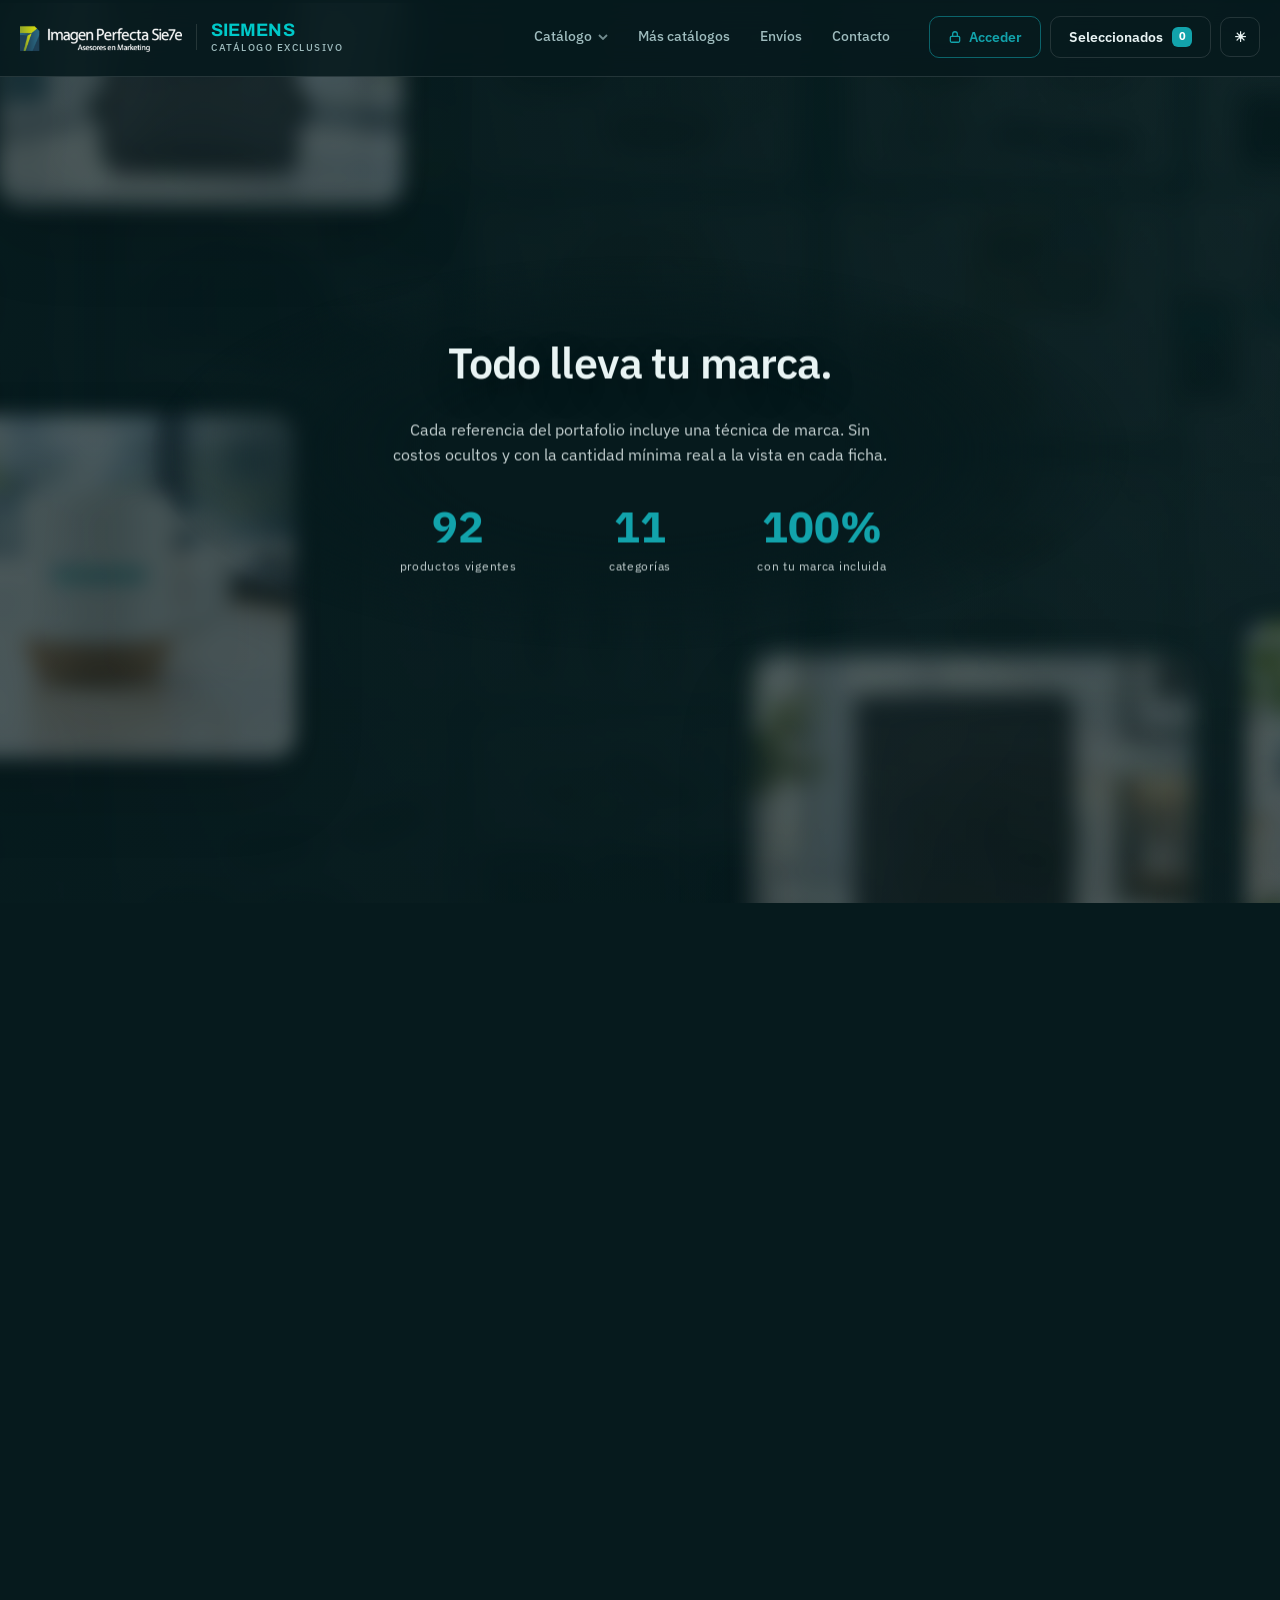
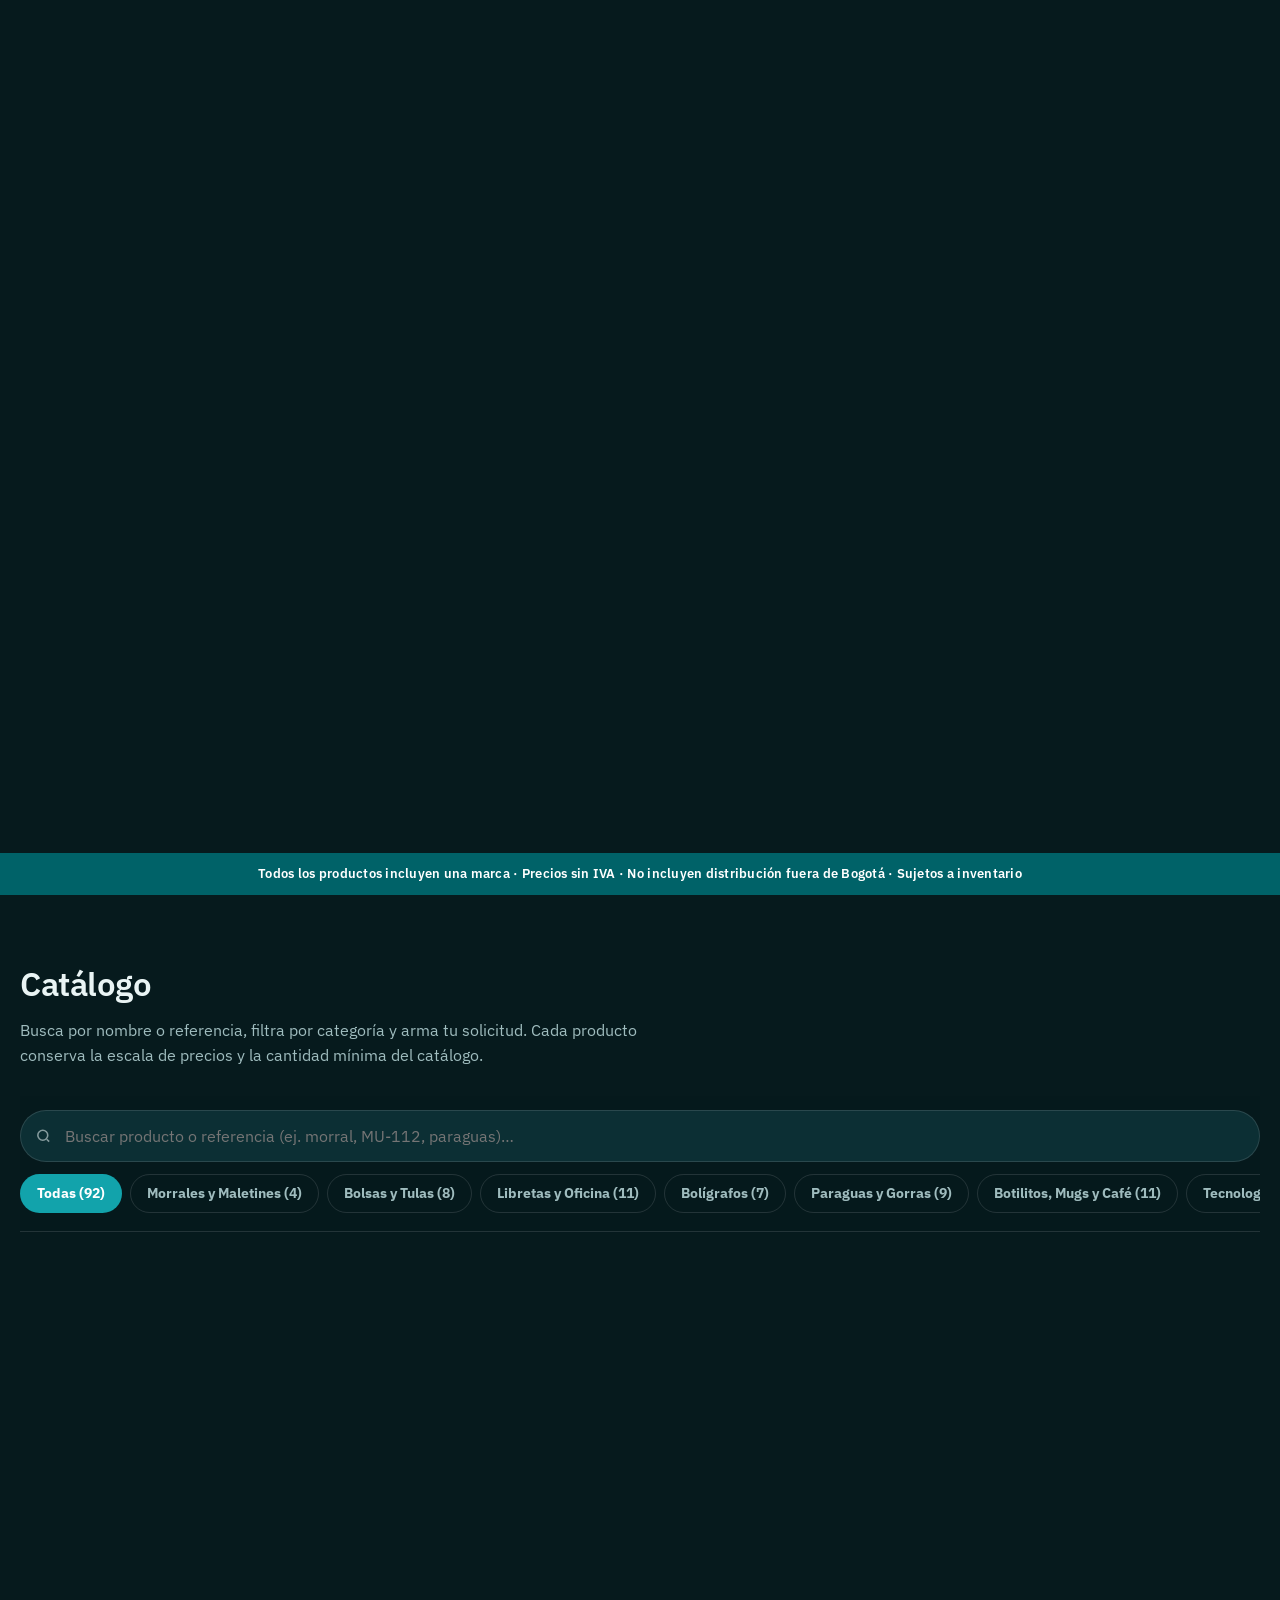
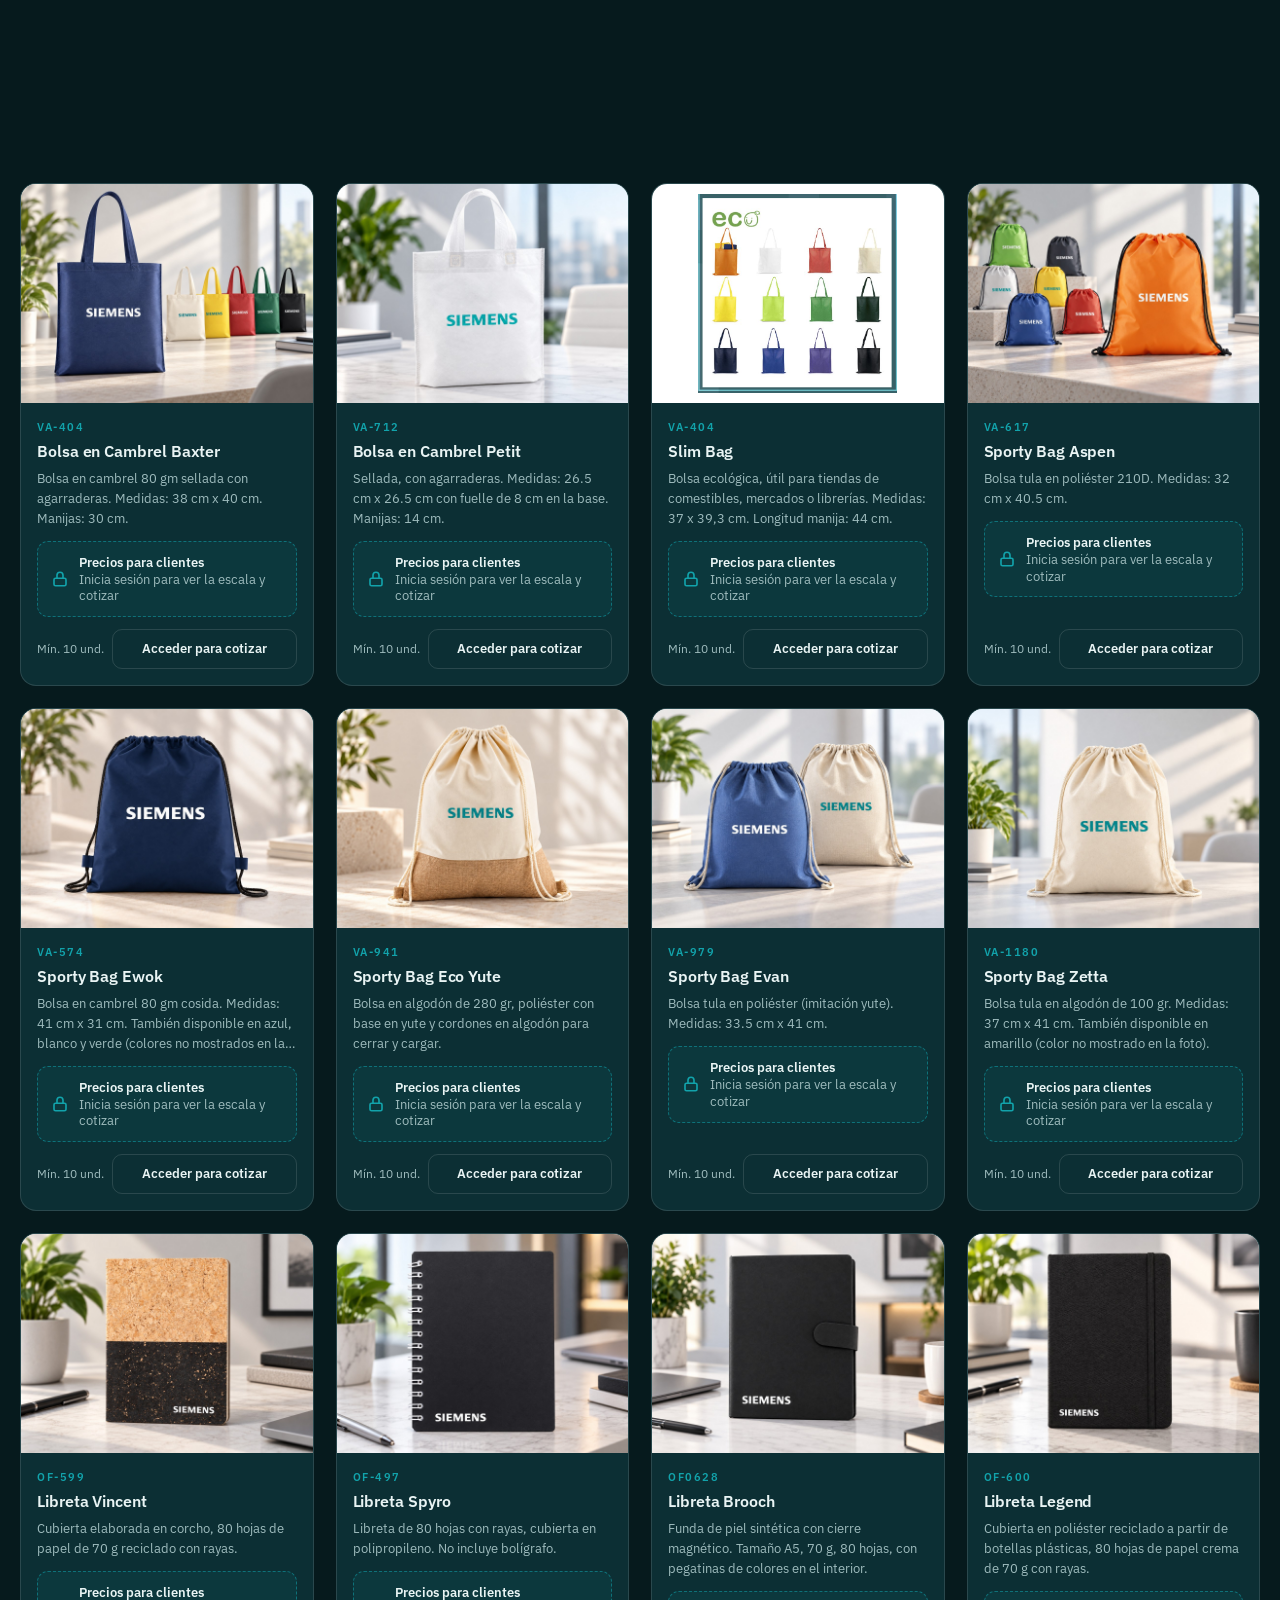
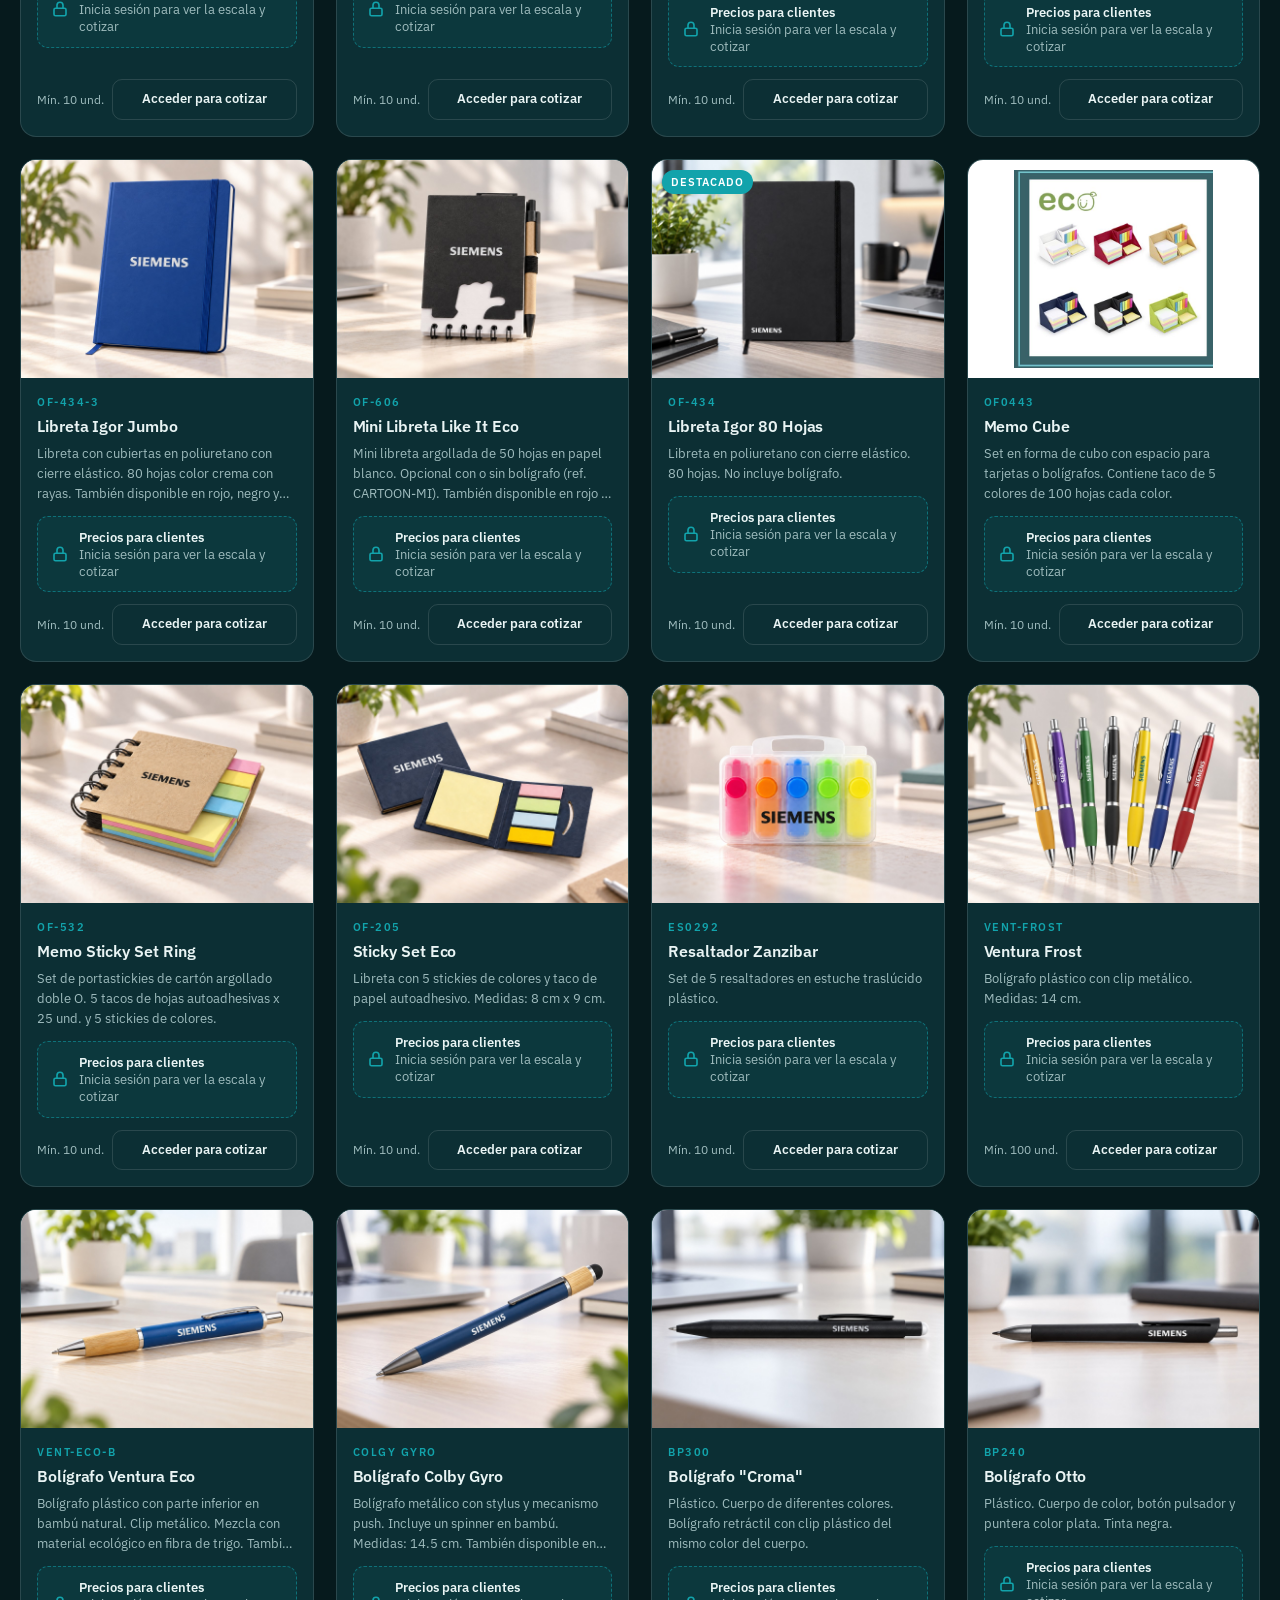
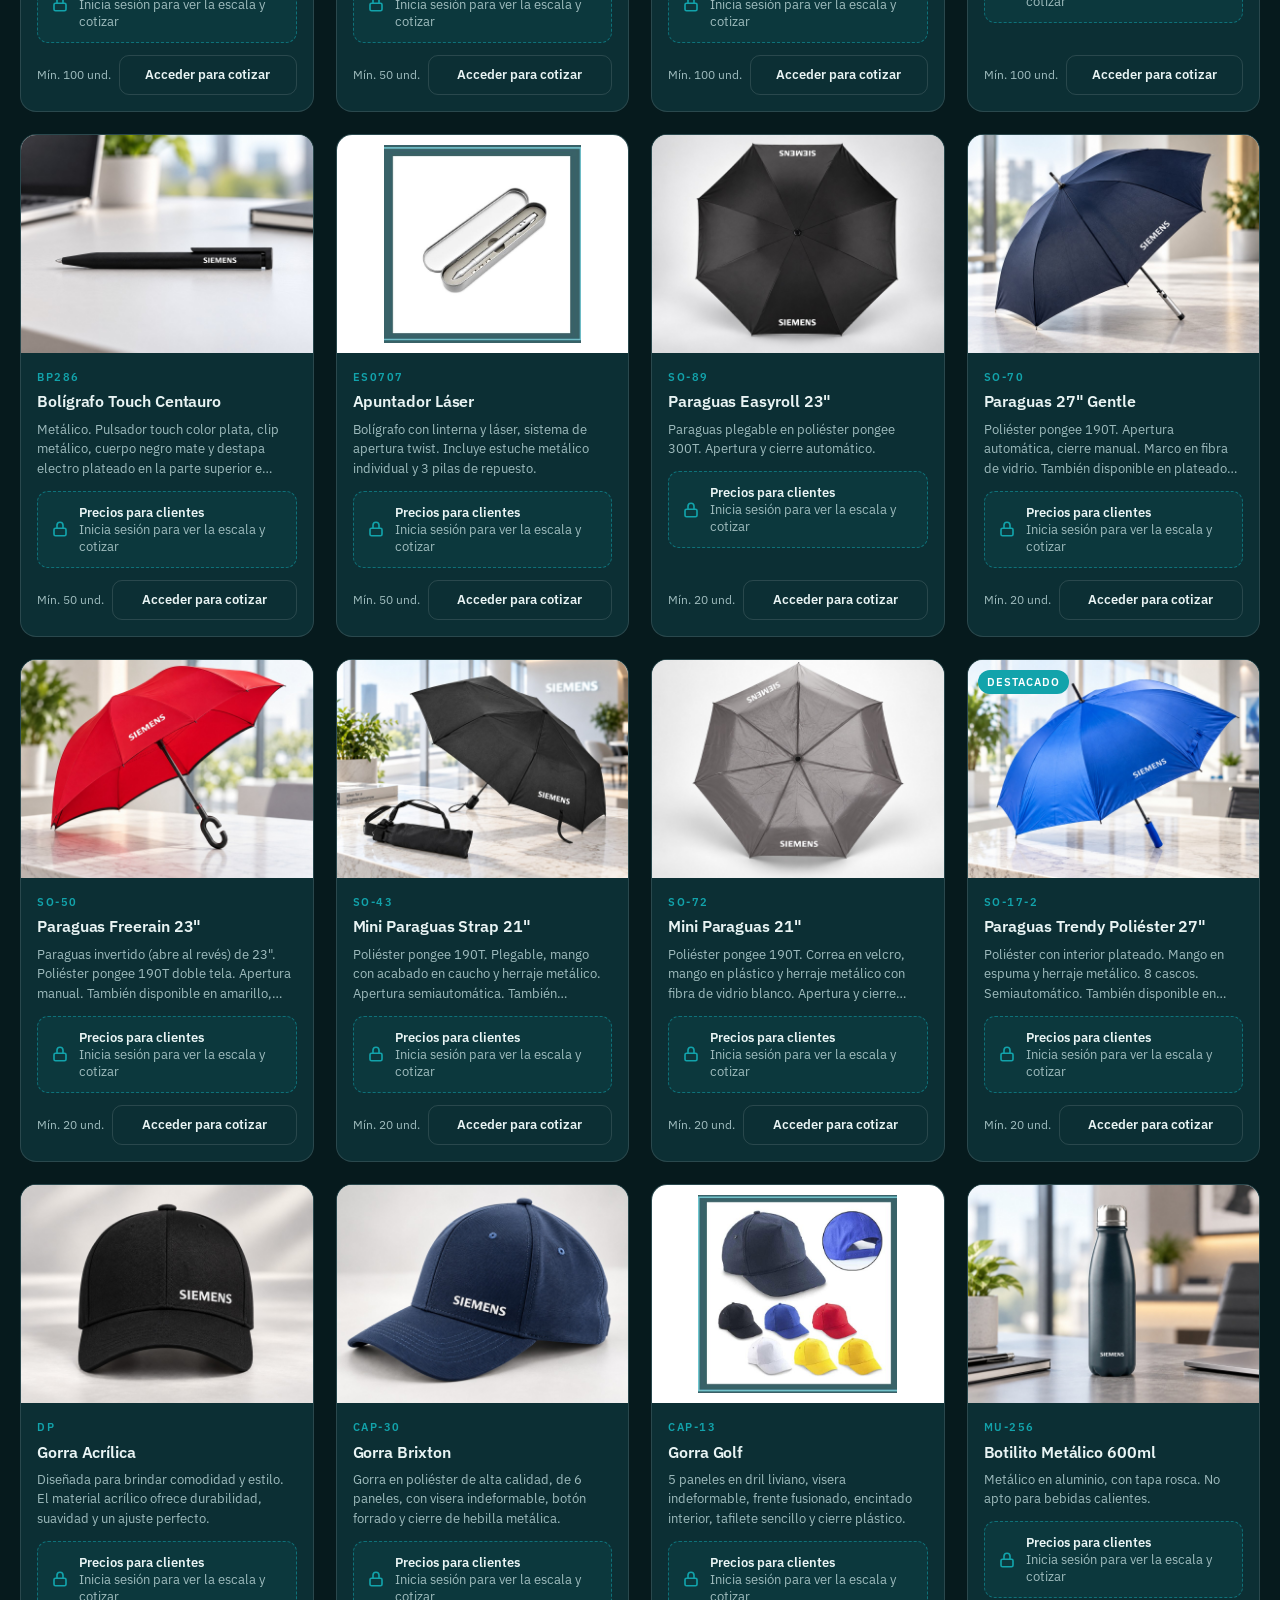
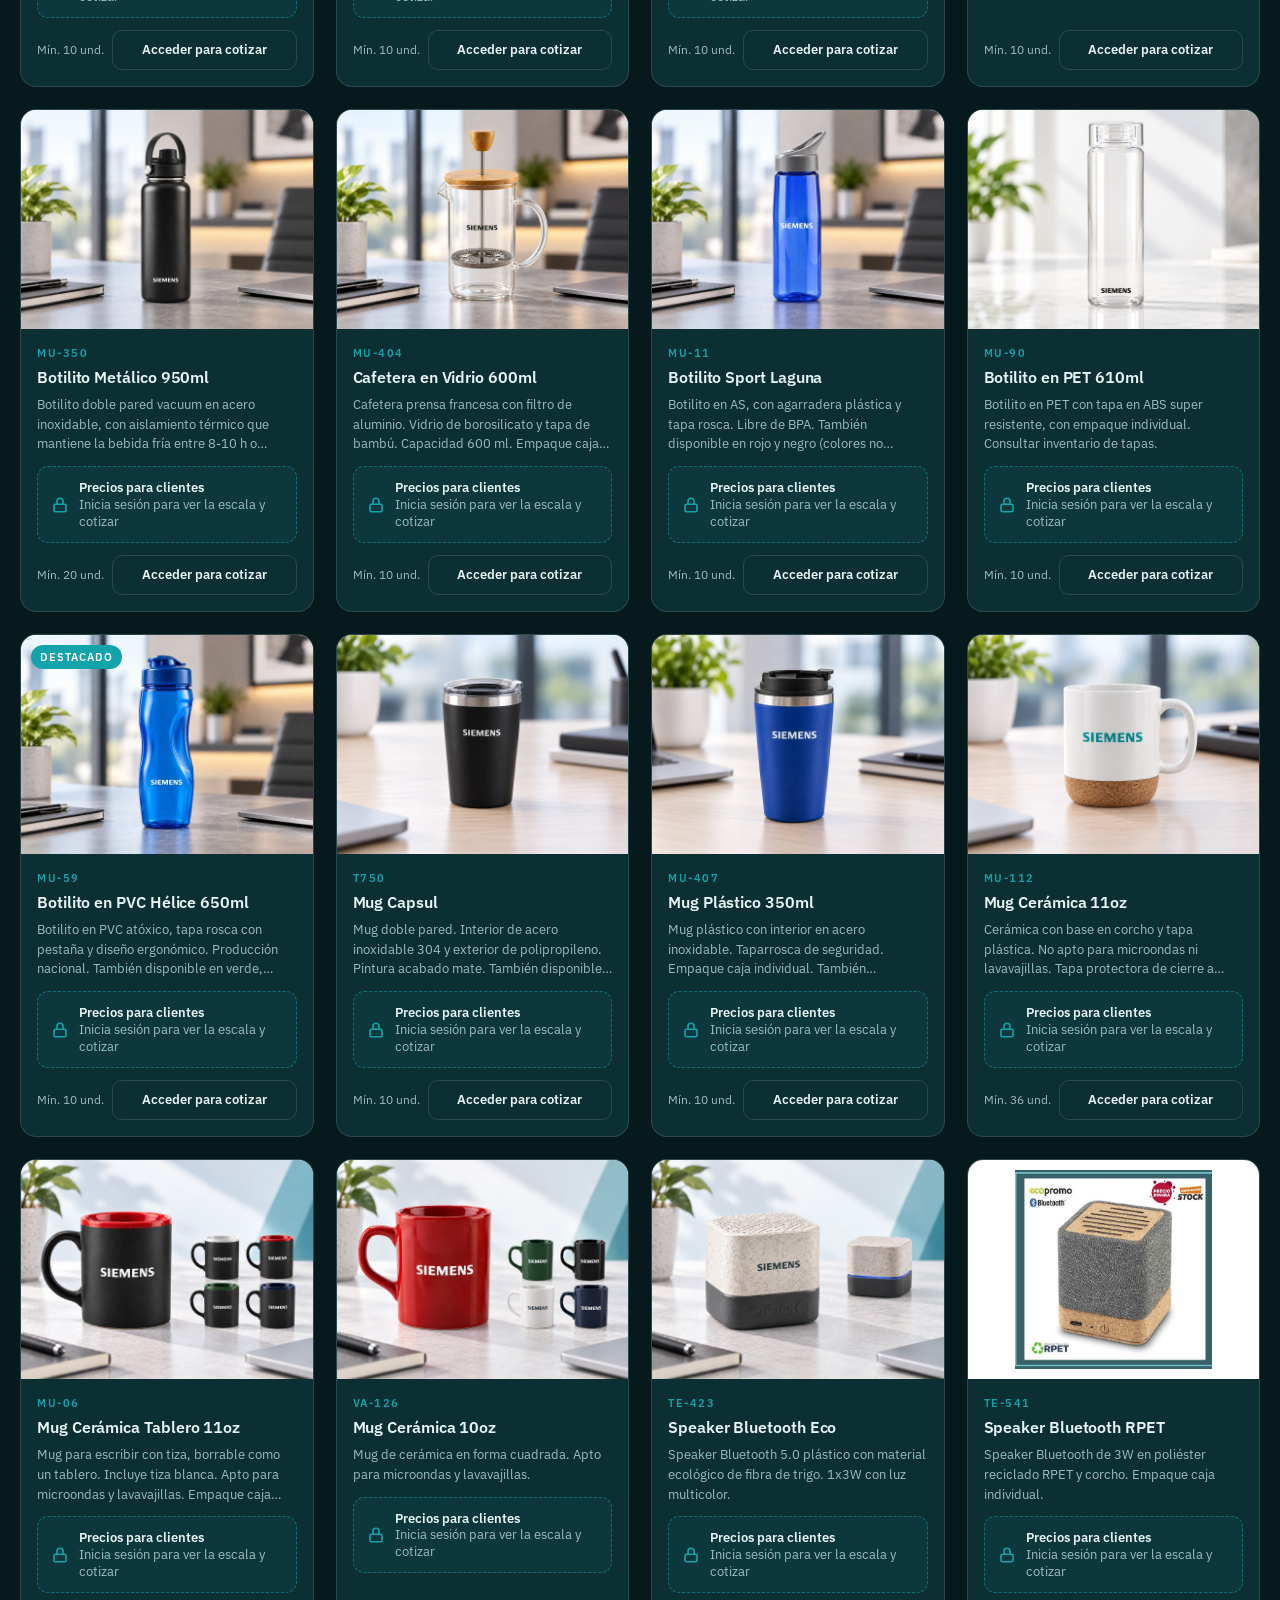
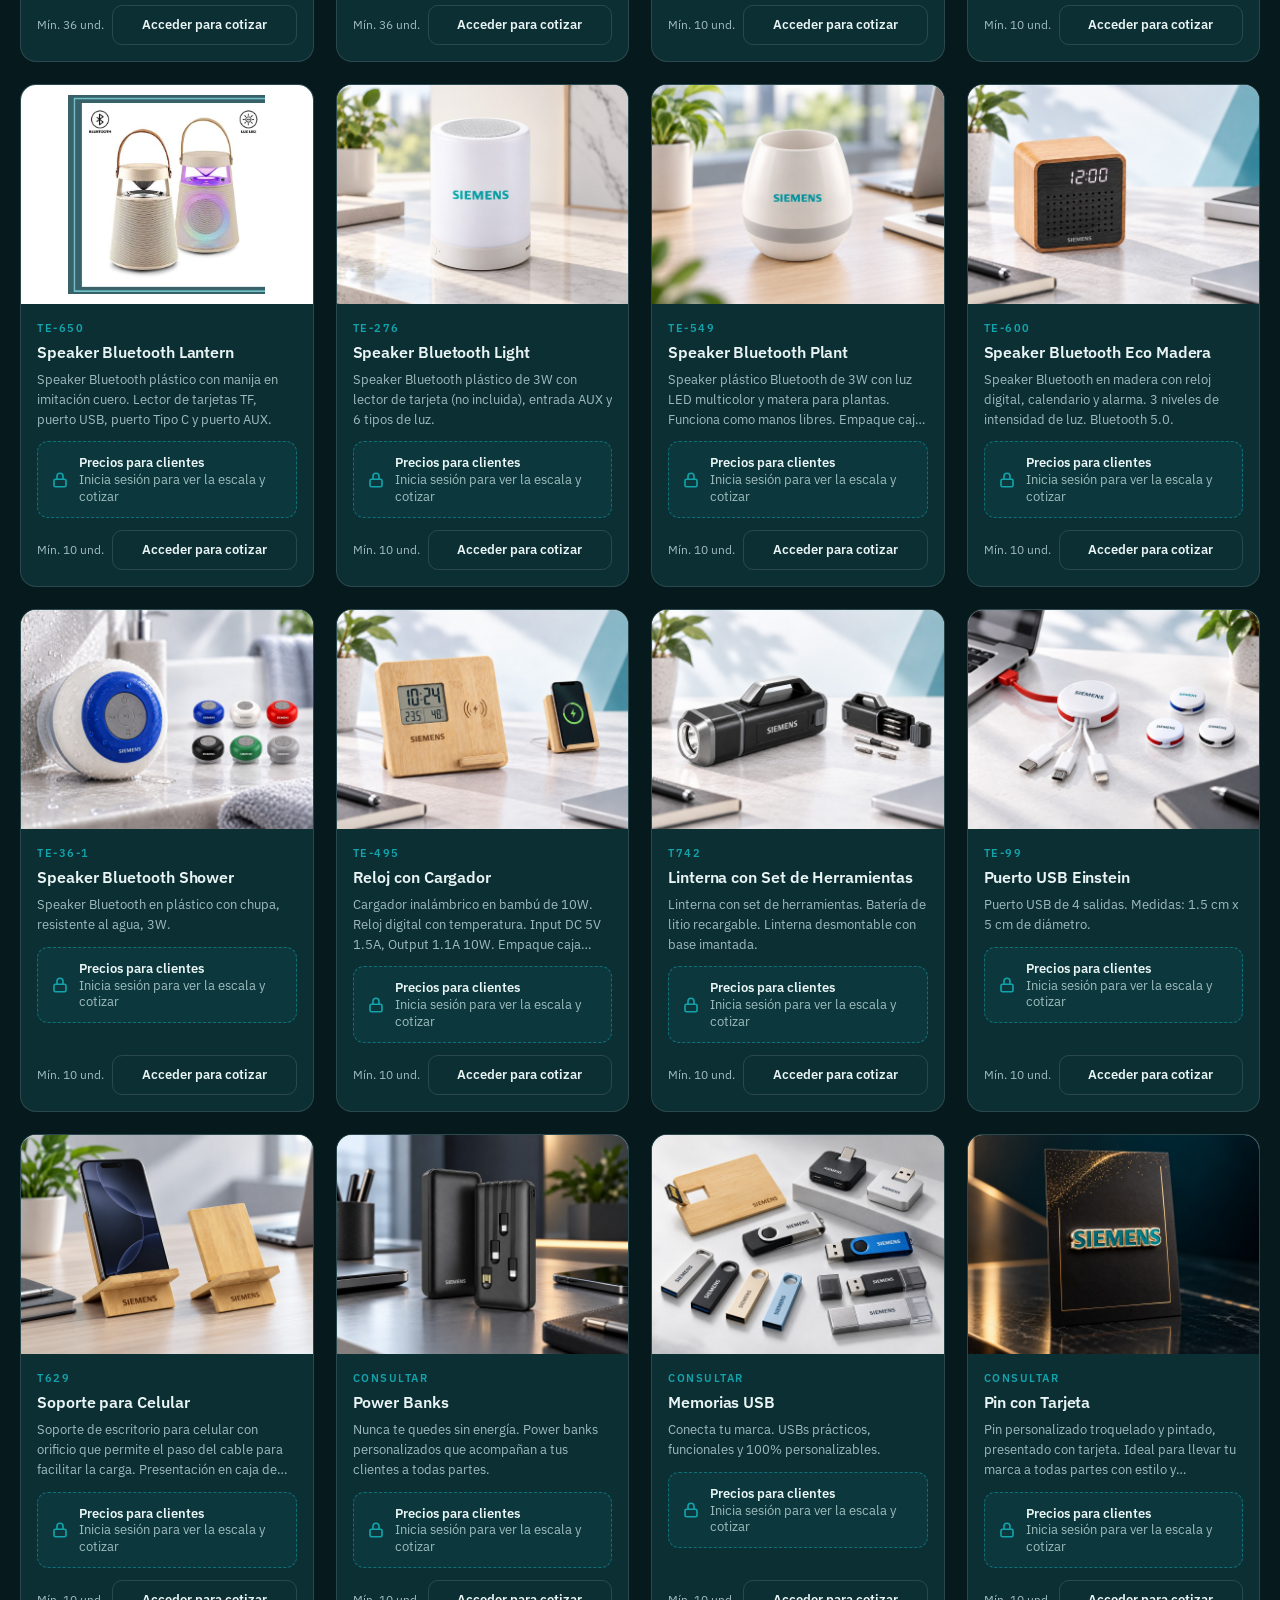
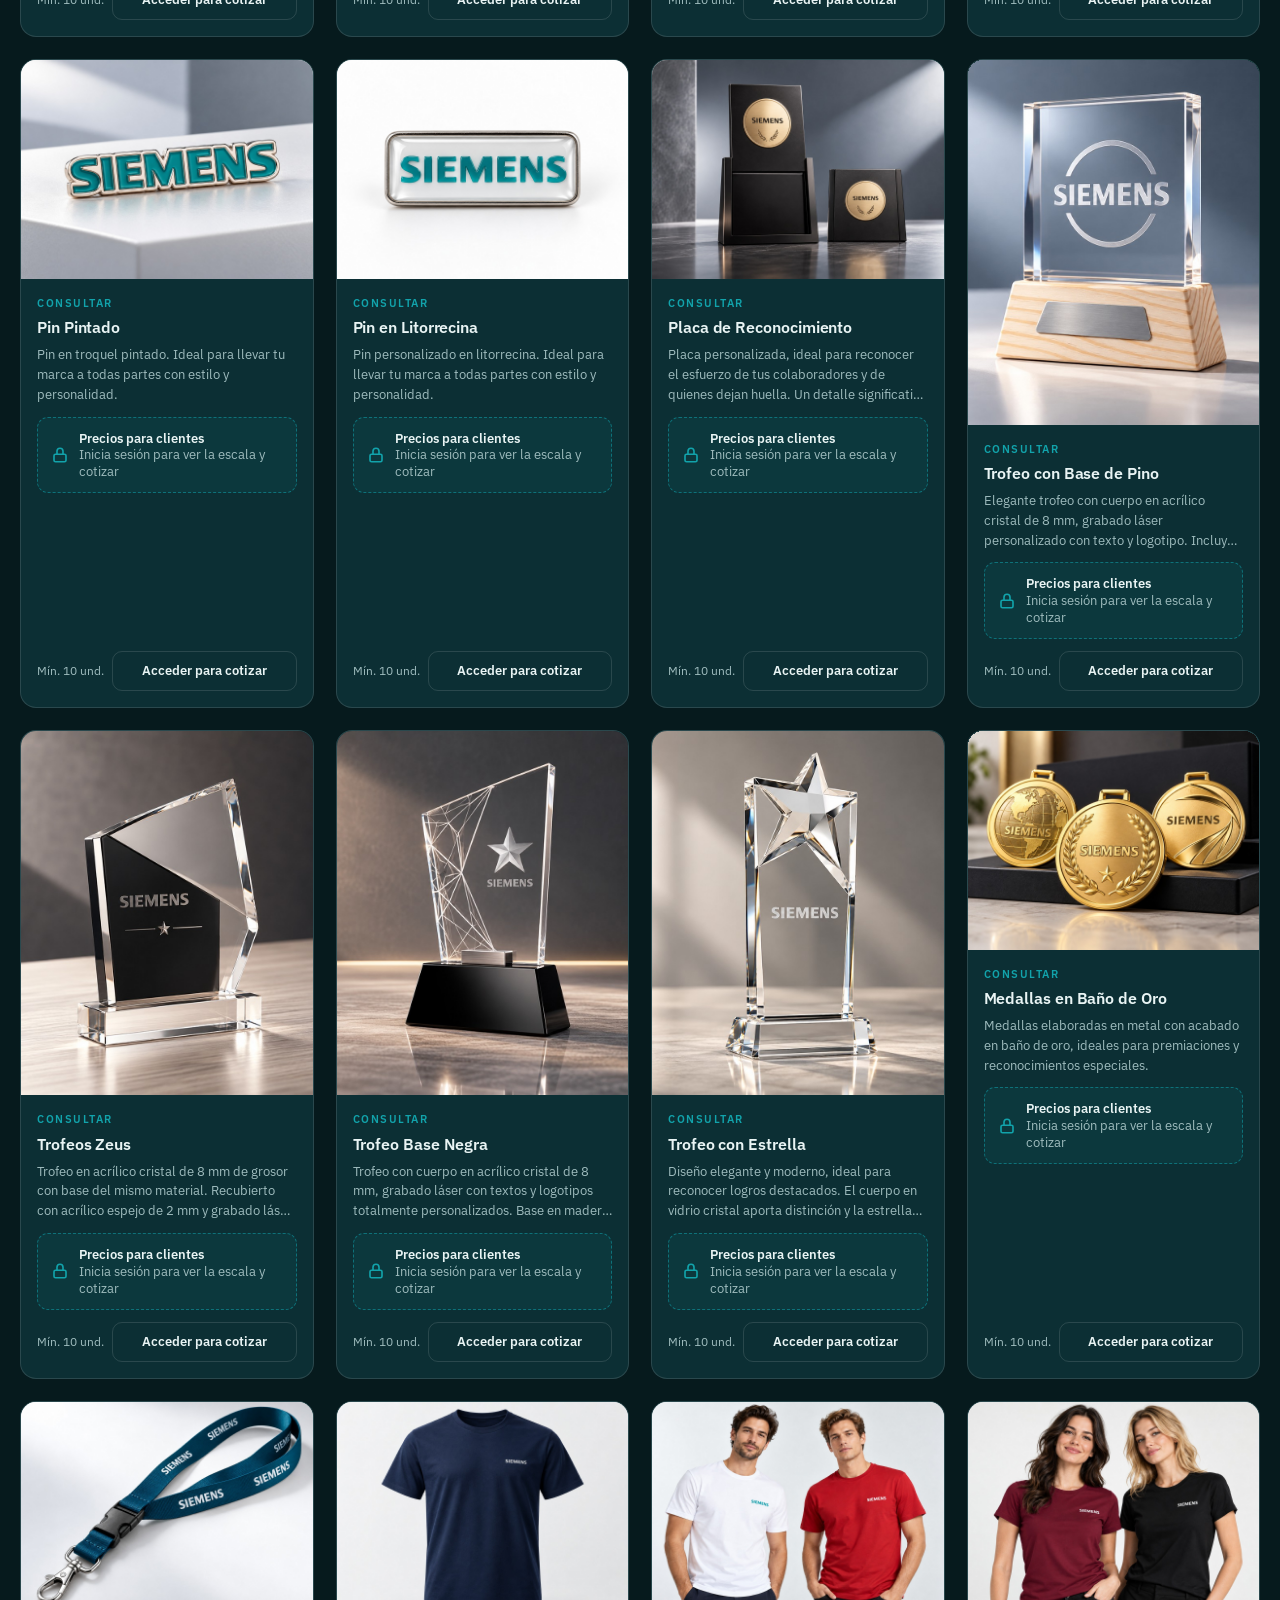
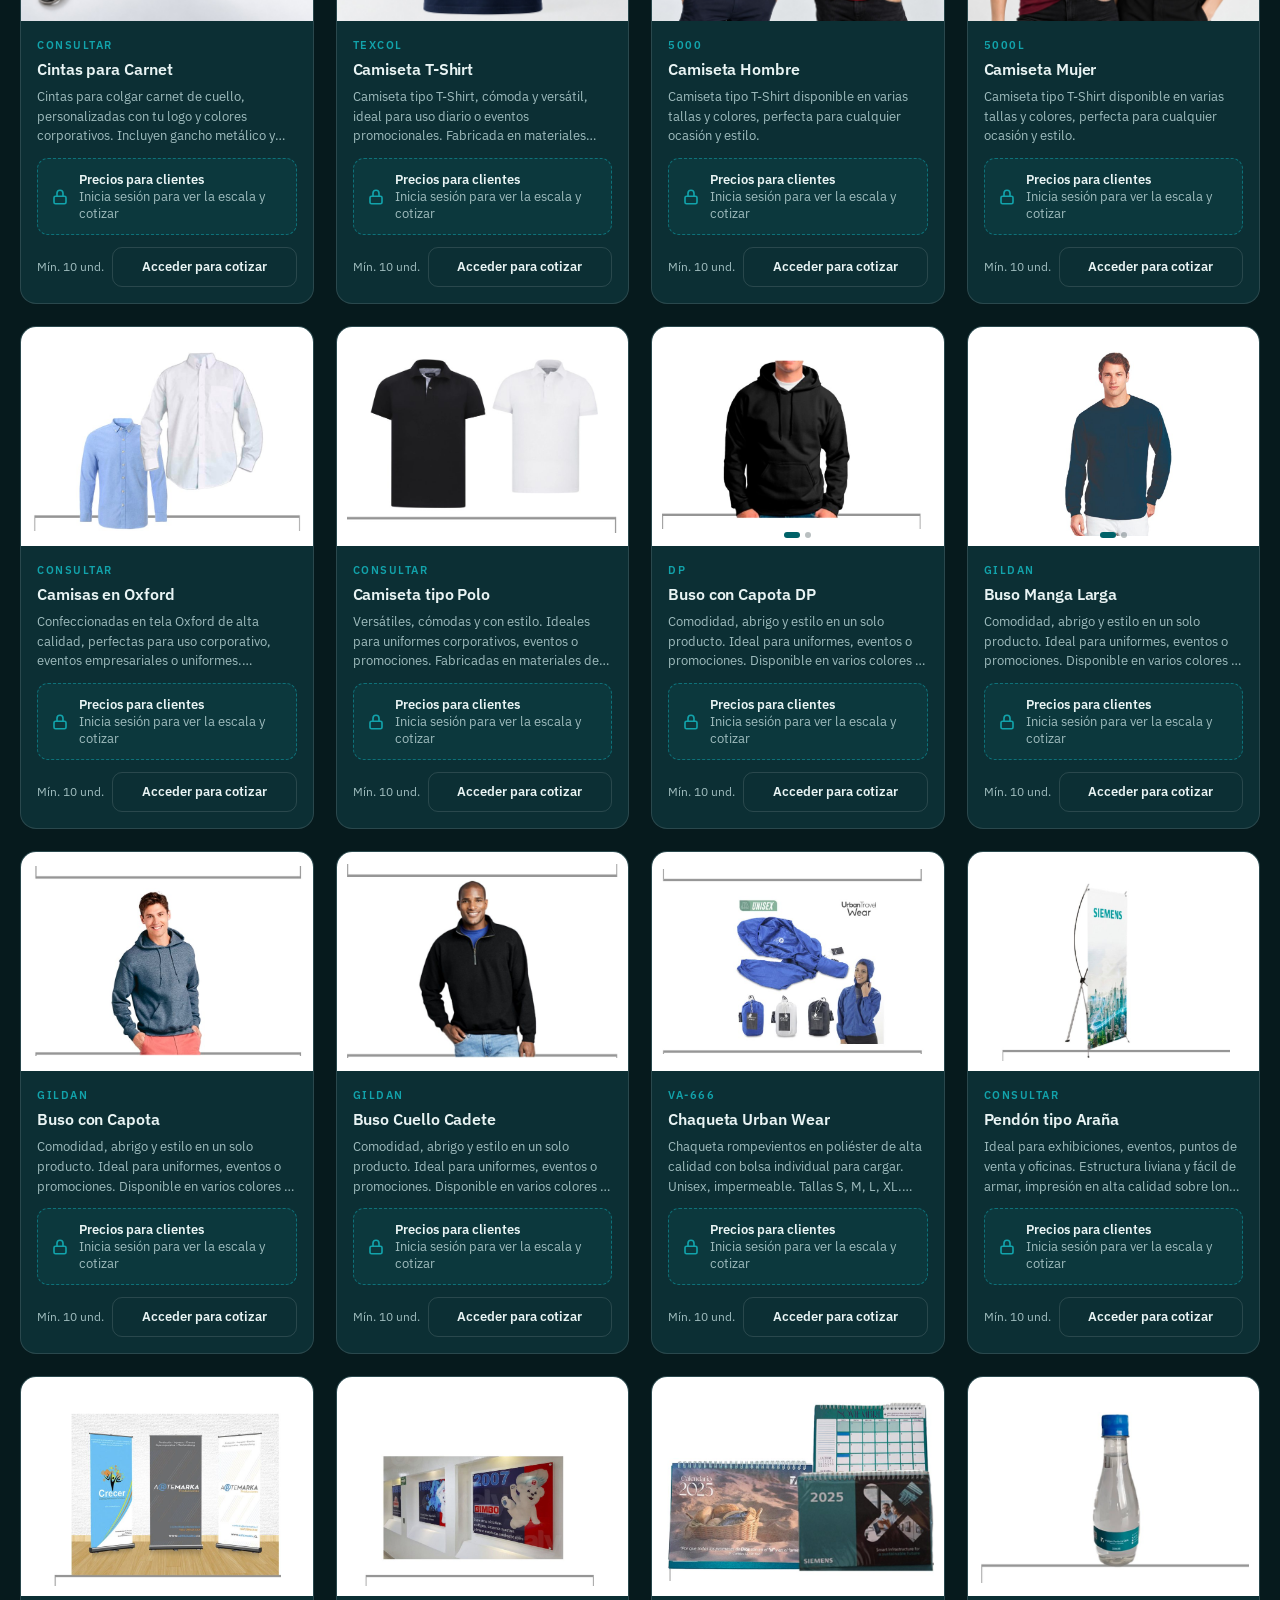
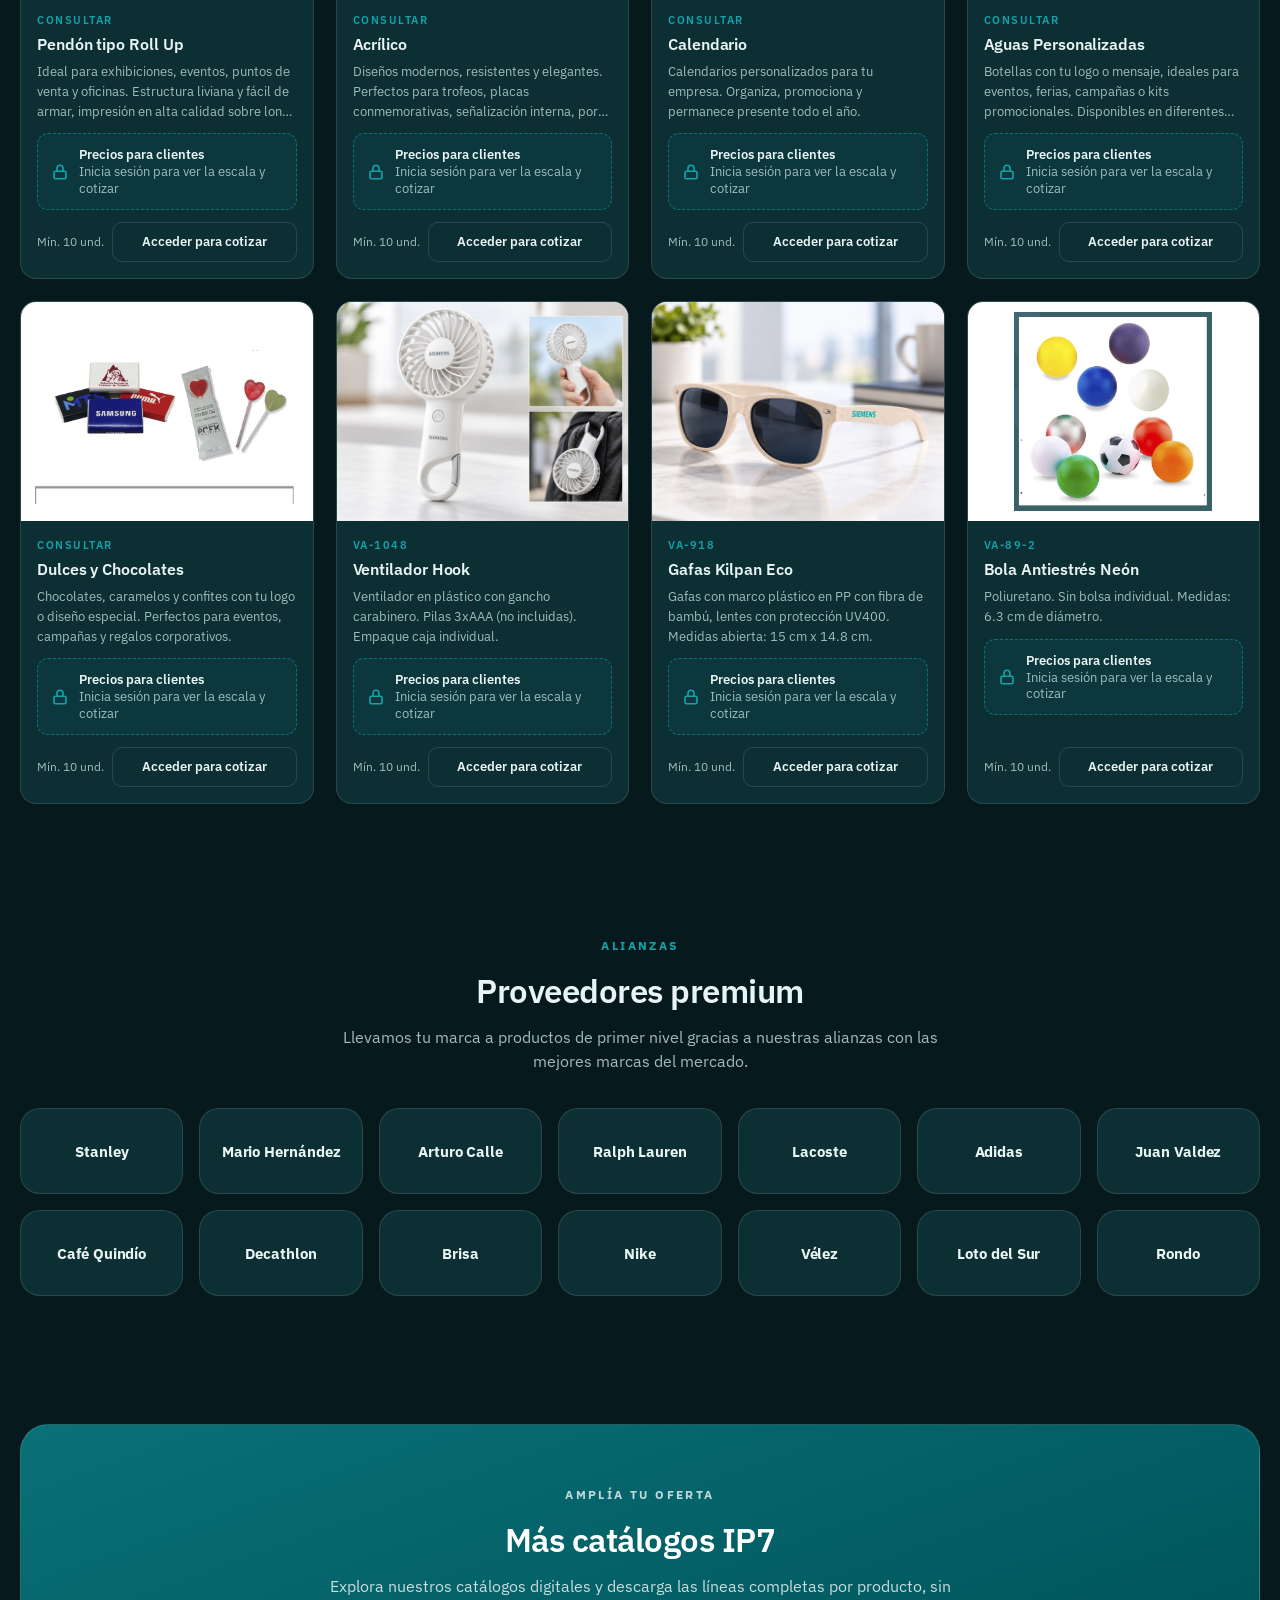
<file: deploy/index.html>
<!DOCTYPE html>
<html lang="es" data-tema="noche">
<head>
<meta charset="utf-8">
<meta name="viewport" content="width=device-width,initial-scale=1">
<title>Catálogo SIEMENS · IP7 Imagen Perfecta Sie7e</title>
<meta name="description" content="Catálogo corporativo personalizado para SIEMENS. Merchandising, tecnología, reconocimientos y textil con marca. Cotiza en línea con tu ejecutivo IP7.">
<meta name="theme-color" content="#061a1d">
<link rel="icon" href="img/logo-ip7-noche.png">
<link rel="preconnect" href="https://fonts.googleapis.com">
<link rel="preconnect" href="https://fonts.gstatic.com" crossorigin>
<link href="https://fonts.googleapis.com/css2?family=IBM+Plex+Sans:wght@400;500;600;700&family=Archivo:wght@600;700&display=swap" rel="stylesheet">
<style>
/* ==========================================================================
   IP7 · Catálogo SIEMENS
   ========================================================================== */

/* ---------- Tema noche (por defecto) ---------- */
:root{
  --marca:#12a3ab;
  --marca-fuerte:#006268;
  --fondo:#061a1d;
  --fondo-2:#08252a;
  --panel:#0c2f34;
  --panel-2:#0f3a40;
  --borde:rgba(255,255,255,.12);
  --texto:#e9f4f4;
  --texto-2:#9fbcbe;
  --sombra:0 18px 44px rgba(0,0,0,.45);
  --halo:transparent;
  --tarjeta-foto:#ffffff;
  --radio:16px;
  --max:1240px;
  --fuente:'IBM Plex Sans',-apple-system,BlinkMacSystemFont,'Segoe UI',Roboto,sans-serif;
  --fuente-marca:'Archivo','IBM Plex Sans',sans-serif;
  --siemens:#00c9c9;
}
/* ---------- Tema día ---------- */
html[data-tema="dia"]{
  --siemens:#009999;
  --marca:#006268;
  --marca-fuerte:#004a4f;
  --fondo:#eef3f3;
  --fondo-2:#ffffff;
  --panel:#ffffff;
  --panel-2:#f3f8f8;
  --borde:rgba(0,60,64,.14);
  --texto:#062226;
  --texto-2:#4a6d70;
  --sombra:0 14px 34px rgba(0,50,54,.12);
  --halo:rgba(255,255,255,.72);
}

*,*::before,*::after{box-sizing:border-box}
html{scroll-behavior:smooth}
body{
  margin:0;font-family:var(--fuente);background:var(--fondo);color:var(--texto);
  -webkit-font-smoothing:antialiased;line-height:1.55;
  transition:background .45s ease,color .45s ease;
}
img{max-width:100%;display:block}
[hidden]{display:none !important}
a{color:inherit;text-decoration:none}
button,input,select,textarea{font:inherit;color:inherit}
.contenedor{width:min(100% - 32px,var(--max));margin-inline:auto}
.oculto{display:none !important}

/* ---------- Destello "luces encendidas" ---------- */
#destello{
  position:fixed;inset:0;background:#fff;opacity:0;pointer-events:none;z-index:999;
}
#destello.encender{animation:flash .55s ease-out}
@keyframes flash{0%{opacity:0}12%{opacity:.92}100%{opacity:0}}

/* ---------- Header ---------- */
.cabecera{
  position:sticky;top:0;z-index:80;backdrop-filter:blur(16px);
  background:color-mix(in srgb,var(--fondo) 88%,transparent);
  border-bottom:1px solid var(--borde);
  transition:box-shadow .3s ease,background .3s ease;
}
.cabecera.pegada{box-shadow:0 10px 30px rgba(0,0,0,.18)}
.cabecera .fila{display:flex;align-items:center;gap:26px;height:74px;transition:height .25s ease}
.cabecera.pegada .fila{height:64px}

/* barra de progreso de lectura */
.progreso{height:2px;width:0;background:linear-gradient(90deg,var(--marca),var(--siemens));transition:width .12s linear}

/* lockup IP7 × SIEMENS */
.marca{display:flex;align-items:center;gap:14px;flex:0 0 auto}
.marca > img{height:30px;width:auto}
.marca .separador{width:1px;height:26px;background:var(--borde)}
.marca .cliente{display:flex;flex-direction:column;line-height:1}
.marca .cliente img{height:19px;width:auto}
.marca .cliente-texto{
  font-family:var(--fuente-marca);font-weight:700;font-size:18px;letter-spacing:.005em;
  color:var(--siemens);
}
.marca .cliente small{
  font-size:9.5px;letter-spacing:.16em;text-transform:uppercase;color:var(--texto-2);
  font-weight:500;margin-top:4px;
}

/* navegación */
.menu{display:flex;align-items:center;gap:4px;margin-left:auto}
.menu-item{position:relative}
.menu-enlace{
  white-space:nowrap;display:inline-flex;align-items:center;gap:6px;background:none;border:0;cursor:pointer;
  font-size:14px;font-weight:500;color:var(--texto-2);padding:9px 13px;border-radius:9px;
  transition:color .2s,background .2s;
}
.menu-enlace:hover,.menu-enlace[aria-expanded="true"]{color:var(--texto);background:var(--panel-2)}
.menu-enlace .caret{transition:transform .22s ease;opacity:.7}
.menu-enlace[aria-expanded="true"] .caret{transform:rotate(180deg)}

/* mega menú */
.mega{position:absolute;top:calc(100% + 14px);left:50%;transform:translateX(-50%);width:min(900px,92vw);z-index:90}
.mega::before{content:'';position:absolute;top:-14px;left:0;right:0;height:14px}
.mega-caja{
  background:var(--fondo-2);border:1px solid var(--borde);border-radius:18px;
  box-shadow:0 26px 60px rgba(0,0,0,.3);overflow:hidden;
  animation:bajar .2s ease;
}
@keyframes bajar{from{opacity:0;transform:translateY(-8px)}to{opacity:1;transform:none}}
.mega-rejilla{display:grid;grid-template-columns:repeat(3,1fr);gap:4px;padding:16px}
.mega-cat{
  display:flex;align-items:center;gap:11px;padding:9px 10px;border-radius:11px;
  background:none;border:1px solid transparent;cursor:pointer;text-align:left;width:100%;
  transition:background .18s,border-color .18s;
}
.mega-cat:hover{background:var(--panel-2);border-color:var(--borde)}
.mega-cat img{width:38px;height:38px;object-fit:contain;background:#fff;border-radius:8px;padding:3px;flex:0 0 auto}
.mega-cat .mn{font-size:13px;font-weight:600;line-height:1.25;color:var(--texto)}
.mega-cat .mc{font-size:11px;color:var(--texto-2)}
.mega-pie{
  display:flex;align-items:center;justify-content:space-between;gap:16px;flex-wrap:wrap;
  padding:13px 20px;border-top:1px solid var(--borde);background:var(--panel-2);
  font-size:11.5px;color:var(--texto-2);
}
.mega-todo{font-size:13px;font-weight:600;color:var(--marca);white-space:nowrap}

/* acciones */
.acciones{display:flex;align-items:center;gap:9px}

.btn{
  display:inline-flex;align-items:center;justify-content:center;gap:8px;
  border:1px solid var(--borde);background:var(--panel);color:var(--texto);
  padding:10px 18px;border-radius:10px;font-weight:600;font-size:13.5px;
  cursor:pointer;white-space:nowrap;transition:transform .18s,background .25s,border-color .25s,box-shadow .25s;
}
.btn:hover{transform:translateY(-1px)}
.btn-marca{background:var(--marca);border-color:transparent;color:#fff}
.btn-marca:hover{box-shadow:0 10px 24px color-mix(in srgb,var(--marca) 42%,transparent)}
.btn-fantasma{background:transparent}
.btn-icono{width:40px;height:40px;padding:0;border-radius:10px}
.chip-carrito{gap:9px}
.chip-carrito .cuenta{
  min-width:20px;height:20px;padding:0 6px;border-radius:6px;background:var(--marca);color:#fff;
  font-size:11px;font-weight:700;display:grid;place-items:center;
}

/* hamburguesa */
.hamburguesa{display:none}
.hamburguesa .rayas,.hamburguesa .rayas::before,.hamburguesa .rayas::after{
  display:block;width:16px;height:1.8px;background:currentColor;border-radius:2px;transition:.22s;
}
.hamburguesa .rayas{position:relative}
.hamburguesa .rayas::before,.hamburguesa .rayas::after{content:'';position:absolute;left:0}
.hamburguesa .rayas::before{top:-5px}
.hamburguesa .rayas::after{top:5px}
.hamburguesa[aria-expanded="true"] .rayas{background:transparent}
.hamburguesa[aria-expanded="true"] .rayas::before{top:0;transform:rotate(45deg)}
.hamburguesa[aria-expanded="true"] .rayas::after{top:0;transform:rotate(-45deg)}

/* cajón móvil */
.cajon{
  position:fixed;top:64px;left:0;right:0;bottom:0;z-index:79;overflow-y:auto;
  background:var(--fondo);border-top:1px solid var(--borde);padding:16px;
  animation:bajar .22s ease;
}
.cajon nav{display:flex;flex-direction:column;gap:4px}
.cajon nav > a{
  padding:12px 14px;border-radius:11px;font-size:14.5px;font-weight:600;
  border:1px solid var(--borde);background:var(--panel);
}
.cajon-cats{display:grid;grid-template-columns:1fr 1fr;gap:6px;margin:4px 0}
.cajon-cats button{
  display:flex;align-items:baseline;justify-content:space-between;gap:10px;
  padding:11px 14px;border-radius:11px;
  border:1px solid var(--borde);background:var(--panel-2);color:var(--texto);
  font-size:13.5px;font-weight:500;text-align:left;cursor:pointer;
}
.cajon-cats button span{font-size:11.5px;font-weight:400;color:var(--texto-2);white-space:nowrap}

/* ---------- Escena cinemática ---------- */
:root{
  --mx:0; --my:0;
  --fondo-escala:1.08; --fondo-blur:0px; --fondo-brillo:1;
  --velo-alpha:0;
  --portada-y:0px; --portada-op:1; --portada-escala:1;
  --muro-abre:0; --muro-op:1; --muro-blur:0px;
  --relatoA-op:0; --relatoA-y:36px;
  --relatoB-op:0; --relatoB-y:36px;
  --sangria:max(24px,calc((100vw - var(--max)) / 2));
  --alto-cab:74px;
  --hero-img:url('img/hero-noche.jpg');
}
html[data-tema="dia"]{--hero-img:url('img/hero-dia.jpg')}

/* el escenario arranca bajo la cabecera para ocupar la pantalla completa */
.cinema{position:relative;height:calc(100vh + 1550px);margin-top:calc(-1 * var(--alto-cab))}
.escenario{
  position:sticky;top:0;height:100vh;min-height:600px;overflow:hidden;isolation:isolate;
  background:var(--fondo);
}
.mundo{position:absolute;inset:0;overflow:hidden}

.fondo-escena{
  position:absolute;inset:0;z-index:0;
  background-image:var(--hero-img);background-size:cover;background-position:center;
  transform:translate3d(calc(var(--mx) * -18px),calc(var(--my) * -10px),0) scale(var(--fondo-escala));
  filter:blur(var(--fondo-blur)) brightness(var(--fondo-brillo));
  will-change:transform,filter;
}
.velo-escena{
  position:absolute;inset:0;z-index:1;pointer-events:none;
  background:linear-gradient(105deg,
    color-mix(in srgb,var(--fondo) 94%,transparent) 0%,
    color-mix(in srgb,var(--fondo) 62%,transparent) 54%,
    color-mix(in srgb,var(--fondo) 26%,transparent) 100%),
    linear-gradient(180deg,
      color-mix(in srgb,var(--fondo) 0%,transparent) 0%,
      color-mix(in srgb,var(--fondo) calc(var(--velo-alpha) * 100%),transparent) 100%);
}

/* --- muro de producto que se abre ---
   Cuadrícula uniforme 2 × 3: cada foto llena su recuadro (cover), así ninguna
   queda desacomodada ni con márgenes blancos, sea cual sea su proporción. */
.vitrina{
  position:absolute;z-index:2;inset:0;
  display:grid;grid-template-columns:repeat(2,1fr);grid-template-rows:repeat(3,1fr);
  gap:16px;
  padding:calc(74px + 5vh) 6vw 7vh 52%;
  pointer-events:none;
  opacity:var(--muro-op);
}
.vitrina figure{
  margin:0;border-radius:16px;overflow:hidden;min-height:0;
  background:var(--panel);border:1px solid var(--borde);
  transform:
    translate3d(calc(var(--fx) * var(--muro-abre) + var(--mx) * var(--par) * 1px),
                calc(var(--fy) * var(--muro-abre) + var(--my) * var(--par) * 1px), 0)
    scale(calc(1 + var(--muro-abre) * var(--fs)));
  filter:blur(var(--muro-blur));
  box-shadow:0 22px 46px rgba(0,0,0,.30);
  will-change:transform,filter;
}
html:not([data-tema="dia"]) .vitrina figure{
  box-shadow:0 0 0 1px rgba(255,255,255,.07),0 22px 46px rgba(0,0,0,.5);
}
.vitrina figure img{display:block;width:100%;height:100%;object-fit:cover}

/* --- portada --- */
.portada{
  position:absolute;z-index:4;left:0;top:50%;
  width:min(46vw,620px);padding-left:var(--sangria);
  transform:translate3d(0,calc(-50% + var(--portada-y)),0) scale(var(--portada-escala));
  opacity:var(--portada-op);will-change:transform,opacity;
}
.portada .etiqueta{
  display:inline-flex;align-items:center;gap:9px;font-size:11px;font-weight:600;
  letter-spacing:.16em;text-transform:uppercase;color:var(--marca);
  background:color-mix(in srgb,var(--marca) 14%,transparent);
  border:1px solid color-mix(in srgb,var(--marca) 34%,transparent);
  padding:7px 15px;border-radius:999px;
}
.portada h1{
  font-size:clamp(2rem,3.9vw,3.3rem);line-height:1.1;margin:20px 0 16px;
  font-weight:600;letter-spacing:-.018em;text-shadow:0 2px 30px var(--halo),0 0 60px var(--halo);
}
.portada h1 em{font-style:normal;color:var(--marca)}
.portada .entrada{
  font-size:1.02rem;color:var(--texto-2);max-width:50ch;margin:0 0 26px;
  text-shadow:0 0 22px var(--halo);
}
.portada .botones{display:flex;flex-wrap:wrap;gap:12px}
.pista-scroll{
  display:inline-flex;align-items:center;gap:9px;margin-top:34px;
  font-size:11px;letter-spacing:.15em;text-transform:uppercase;color:var(--texto-2);
}
.pista-scroll::before{
  content:'';width:34px;height:1px;background:currentColor;
  animation:latir 2.4s ease-in-out infinite;transform-origin:left;
}
@keyframes latir{0%,100%{transform:scaleX(.35);opacity:.5}50%{transform:scaleX(1);opacity:1}}

/* --- paneles de relato --- */
.relato{
  position:absolute;z-index:5;left:50%;top:50%;
  width:min(660px,calc(100vw - 44px));text-align:center;pointer-events:none;
  will-change:transform,opacity;
}
.relato::before{
  content:'';position:absolute;inset:-34% -28%;z-index:-1;pointer-events:none;
  background:radial-gradient(58% 58% at 50% 50%,
    var(--fondo) 0%,
    var(--fondo) 34%,
    color-mix(in srgb,var(--fondo) 76%,transparent) 54%,
    color-mix(in srgb,var(--fondo) 34%,transparent) 70%,
    transparent 82%);
}
.relato h2{
  margin:0;font-size:clamp(1.7rem,3.4vw,2.7rem);font-weight:600;letter-spacing:-.02em;
  text-shadow:0 12px 34px rgba(0,0,0,.4),0 0 40px var(--halo);
}
.relato p{
  width:min(500px,100%);margin:20px auto 0;font-size:1.02rem;
  color:color-mix(in srgb,var(--texto) 84%,transparent);
  text-shadow:0 0 22px var(--halo);
}
.relato .btn{pointer-events:auto;margin-top:26px}
.cifras{
  display:grid;grid-template-columns:repeat(3,minmax(0,1fr));gap:26px;
  width:min(520px,100%);margin:38px auto 0;
}
.cifras dt{font-size:clamp(1.9rem,3.4vw,2.7rem);font-weight:700;line-height:1;color:var(--marca)}
.cifras dd{margin:9px 0 0;font-size:12px;letter-spacing:.06em;
  color:color-mix(in srgb,var(--texto) 84%,transparent)}
#relato-a{opacity:var(--relatoA-op);transform:translate3d(-50%,calc(-50% + var(--relatoA-y)),0)}
#relato-b{opacity:var(--relatoB-op);transform:translate3d(-50%,calc(-50% + var(--relatoB-y)),0)}

/* ---------- Barra de aviso ---------- */
.aviso{
  background:var(--marca-fuerte);color:#fff;font-size:13px;font-weight:600;
  padding:11px 0;text-align:center;letter-spacing:.02em;
}
html[data-tema="dia"] .aviso{background:var(--marca-fuerte)}

/* ---------- Catálogo ---------- */
.seccion{padding:64px 0}
.seccion h2{font-size:clamp(1.5rem,2.6vw,2.05rem);font-weight:600;margin:0 0 8px;letter-spacing:-.015em}
.seccion .sub{color:var(--texto-2);margin:0 0 28px;max-width:64ch}

.barra-filtros{
  position:sticky;top:70px;z-index:60;padding:14px 0;
  background:color-mix(in srgb,var(--fondo) 92%,transparent);
  backdrop-filter:blur(12px);border-bottom:1px solid var(--borde);margin-bottom:26px;
}
.buscador{position:relative;margin-bottom:12px}
.buscador input{
  width:100%;padding:13px 16px 13px 44px;border-radius:999px;
  border:1px solid var(--borde);background:var(--panel);outline:none;
}
.buscador input:focus{border-color:var(--marca)}
.buscador svg{position:absolute;left:15px;top:50%;transform:translateY(-50%);opacity:.55}
.categorias{display:flex;gap:8px;overflow-x:auto;padding-bottom:4px;scrollbar-width:thin}
.categorias button{
  white-space:nowrap;padding:8px 16px;border-radius:999px;border:1px solid var(--borde);
  background:transparent;color:var(--texto-2);font-size:13.5px;font-weight:700;cursor:pointer;
  transition:.2s;
}
.categorias button:hover{color:var(--texto)}
.categorias button.activa{background:var(--marca);border-color:transparent;color:#fff}

.rejilla-productos{
  display:grid;grid-template-columns:repeat(auto-fill,minmax(255px,1fr));gap:22px;
}
.tarjeta{
  background:var(--panel);border:1px solid var(--borde);border-radius:var(--radio);
  overflow:hidden;display:flex;flex-direction:column;
  transition:transform .28s ease,box-shadow .28s ease,border-color .28s,opacity .5s ease;
}
/* aparición escalonada al entrar en pantalla */
@media (prefers-reduced-motion:no-preference){
  html.revelar .tarjeta{opacity:0;transform:translateY(16px)}
  html.revelar .tarjeta.a-la-vista{opacity:1;transform:none}
}
.tarjeta:hover{transform:translateY(-5px);box-shadow:var(--sombra);border-color:color-mix(in srgb,var(--marca) 40%,transparent)}
.galeria{position:relative;background:var(--tarjeta-foto);aspect-ratio:4/3;overflow:hidden}
/* variante para productos altos (morrales, bolsos, tulas de pie): evita
   el margen blanco excesivo que deja una caja horizontal 4:3 */
.galeria.vertical{aspect-ratio:3/4}
.galeria .pista{display:flex;height:100%;transition:transform .35s ease}
.galeria .pista img{min-width:100%;height:100%;object-fit:contain;padding:10px;background:#fff}
/* fotos ya ajustadas exactas a la caja (ambientadas, no de fondo blanco):
   sin ese margen de 10px se vería un marco blanco contrastando con la foto */
.galeria.sin-marco .pista img{padding:0}
/* trofeos: caja un poco más alargada (4:5). Con cover, una foto 4:3 se recorta al centro
   sin deformarse; las fotos nuevas ya en 4:5 encajan exactas. */
.galeria.alta{aspect-ratio:4/5}
.galeria.alta .pista img{object-fit:cover}
.galeria .flecha{
  position:absolute;top:50%;transform:translateY(-50%);width:32px;height:32px;border-radius:50%;
  border:none;background:rgba(6,26,29,.62);color:#fff;cursor:pointer;display:grid;place-items:center;
  opacity:0;transition:opacity .2s;font-size:16px;line-height:1;
}
.galeria:hover .flecha{opacity:1}
.galeria .flecha.izq{left:8px}
.galeria .flecha.der{right:8px}
.galeria .puntos{position:absolute;bottom:8px;left:0;right:0;display:flex;justify-content:center;gap:5px}
.galeria .puntos i{width:6px;height:6px;border-radius:50%;background:rgba(6,26,29,.28)}
.galeria .puntos i.on{background:var(--marca-fuerte);width:16px;border-radius:3px}
.insignia{
  position:absolute;top:10px;left:10px;background:var(--marca);color:#fff;font-size:10.5px;
  font-weight:600;letter-spacing:.1em;text-transform:uppercase;padding:4px 9px;border-radius:999px;z-index:2;
}

.tarjeta .cuerpo{padding:16px 16px 0;flex:1}
.tarjeta .ref{font-size:11px;letter-spacing:.14em;color:var(--marca);font-weight:600;text-transform:uppercase}
.tarjeta h3{margin:5px 0 8px;font-size:15.5px;font-weight:600;line-height:1.3;letter-spacing:-.005em}
.tarjeta .desc{
  font-size:12.8px;color:var(--texto-2);margin:0 0 12px;
  display:-webkit-box;-webkit-line-clamp:3;-webkit-box-orient:vertical;overflow:hidden;
}
.escalas{display:flex;flex-direction:column;gap:4px;margin-bottom:12px}
.escalas span{
  display:flex;justify-content:space-between;gap:10px;font-size:12.5px;
  background:var(--panel-2);border:1px solid var(--borde);border-radius:8px;padding:5px 10px;
}
.escalas span b{font-weight:600;color:var(--texto)}
.escalas span i{font-style:normal;color:var(--texto-2)}
.consultar{
  font-size:12.5px;background:var(--panel-2);border:1px dashed var(--borde);border-radius:8px;
  padding:9px 11px;color:var(--texto-2);margin-bottom:12px;
}
.tarjeta .pie{padding:0 16px 16px;display:flex;gap:8px;align-items:center}
.tarjeta .pie .min{font-size:11.5px;color:var(--texto-2);white-space:nowrap}
.tarjeta .pie .btn{flex:1;padding:9px 12px;font-size:13px}

.vacio{padding:60px 0;text-align:center;color:var(--texto-2)}

/* ---------- Panel carrito ---------- */
.velo{position:fixed;inset:0;background:rgba(0,0,0,.55);opacity:0;pointer-events:none;transition:.3s;z-index:90}
.velo.abierto{opacity:1;pointer-events:auto}
.panel-lateral{
  position:fixed;top:0;right:0;height:100dvh;width:min(440px,100%);z-index:95;
  background:var(--fondo-2);border-left:1px solid var(--borde);
  transform:translateX(100%);transition:transform .34s cubic-bezier(.4,0,.2,1);
  display:flex;flex-direction:column;
}
.panel-lateral.abierto{transform:none}
.panel-lateral header{
  display:flex;align-items:center;justify-content:space-between;gap:12px;
  padding:18px 20px;border-bottom:1px solid var(--borde);
}
.panel-lateral header h3{margin:0;font-size:16px;font-weight:700}
.panel-lateral .lista{flex:1;overflow-y:auto;padding:16px 20px;display:flex;flex-direction:column;gap:12px}
.linea{display:grid;grid-template-columns:64px 1fr auto;gap:12px;align-items:center}
.linea img{width:64px;height:64px;object-fit:contain;background:#fff;border-radius:10px;padding:4px}
.linea .t{font-size:13.5px;font-weight:700;line-height:1.3}
.linea .r{font-size:11px;color:var(--texto-2)}
.linea .p{font-size:12.5px;color:var(--marca);font-weight:600;margin-top:2px}
.cant{display:flex;align-items:center;gap:6px;margin-top:6px}
.cant button{width:24px;height:24px;border-radius:6px;border:1px solid var(--borde);background:var(--panel);cursor:pointer}
.cant input{width:58px;text-align:center;padding:4px;border-radius:6px;border:1px solid var(--borde);background:var(--panel)}
.quitar{background:none;border:none;color:var(--texto-2);cursor:pointer;font-size:18px;line-height:1}
.panel-lateral .pie{padding:16px 20px;border-top:1px solid var(--borde);display:flex;flex-direction:column;gap:10px}
.total{display:flex;justify-content:space-between;font-weight:700;font-size:15px}
.total small{font-weight:600;color:var(--texto-2);font-size:11.5px;display:block}

/* ---------- Formularios / modal ---------- */
.modal{
  position:fixed;inset:0;z-index:100;display:grid;place-items:center;padding:20px;
  background:rgba(0,0,0,.6);opacity:0;pointer-events:none;transition:.25s;
}
.modal.abierto{opacity:1;pointer-events:auto}
.modal .caja{
  background:var(--fondo-2);border:1px solid var(--borde);border-radius:20px;
  width:min(560px,100%);max-height:90dvh;overflow-y:auto;padding:26px;box-shadow:var(--sombra);
}
.modal h3{margin:0 0 4px;font-size:19px;font-weight:700}
.modal .sub{color:var(--texto-2);font-size:13.5px;margin:0 0 18px}
.campo{margin-bottom:14px}
.campo label{display:block;font-size:12.5px;font-weight:700;margin-bottom:6px}
.campo input,.campo select,.campo textarea{
  width:100%;padding:11px 13px;border-radius:10px;border:1px solid var(--borde);
  background:var(--panel);outline:none;
}
.campo input:focus,.campo select:focus,.campo textarea:focus{border-color:var(--marca)}
.campo textarea{min-height:84px;resize:vertical}
.campo .ayuda{font-size:11.5px;color:var(--texto-2);margin-top:5px}
.fila-2{display:grid;grid-template-columns:1fr 1fr;gap:12px}
.acciones-modal{display:flex;gap:10px;margin-top:18px;flex-wrap:wrap}
.acciones-modal .btn{flex:1 1 auto;min-width:132px}

/* lista de comerciales (WhatsApp) */
.comerciales{display:flex;flex-direction:column;gap:10px}
.comercial{
  display:flex;align-items:center;gap:12px;padding:12px 14px;border-radius:12px;
  border:1px solid var(--borde);background:var(--panel);cursor:pointer;transition:.2s;text-align:left;width:100%;
}
.comercial:hover{border-color:var(--marca);transform:translateX(3px)}
.comercial .av{
  width:38px;height:38px;border-radius:50%;display:grid;place-items:center;flex:0 0 auto;
  background:color-mix(in srgb,var(--marca) 18%,transparent);color:var(--marca);font-weight:700;
}
.comercial .n{font-weight:600;font-size:14px}
.comercial .c{font-size:11.5px;color:var(--texto-2)}
.comercial .wa{margin-left:auto;color:#25d366;font-weight:600;font-size:12px}
.sin-datos{font-size:13px;color:var(--texto-2);padding:14px;border:1px dashed var(--borde);border-radius:12px}

/* ---------- CTA final + envíos ---------- */
.cta{
  background:linear-gradient(120deg,var(--marca-fuerte),color-mix(in srgb,var(--marca) 70%,#000));
  color:#fff;border-radius:24px;padding:46px;text-align:center;margin:20px 0 0;
}
.cta h2{margin:0 0 10px;font-size:clamp(1.4rem,2.6vw,1.9rem);font-weight:600;letter-spacing:-.012em}
.cta p{margin:0 auto 24px;max-width:56ch;opacity:.86}
.cta .btn{background:#fff;color:var(--marca-fuerte);border-color:transparent}

.tabla-envios{display:grid;gap:10px;margin-top:26px}
.tabla-envios div{
  display:flex;justify-content:space-between;gap:12px;padding:12px 16px;
  background:var(--panel);border:1px solid var(--borde);border-radius:12px;font-size:13.5px;
}
.tabla-envios div b{color:var(--marca)}

/* ---------- Pie ---------- */
.pie-sitio{border-top:1px solid var(--borde);padding:34px 0;margin-top:60px}
.pie-sitio .fila{display:flex;justify-content:space-between;align-items:center;gap:20px;flex-wrap:wrap}
.pie-sitio img{height:28px}
.pie-sitio a{color:var(--marca);font-weight:700}
.pie-sitio small{color:var(--texto-2);font-size:12px}
.enlace-admin{font-size:11px;color:var(--texto-2);opacity:.5}
.enlace-admin:hover{opacity:1}

/* ---------- Barra móvil ---------- */
.barra-movil{
  position:fixed;left:0;right:0;bottom:0;z-index:70;display:none;gap:10px;padding:10px 14px;
  background:color-mix(in srgb,var(--fondo) 94%,transparent);
  border-top:1px solid var(--borde);backdrop-filter:blur(12px);
}
.barra-movil .btn{flex:1}

/* ---------- Aviso flotante ---------- */
#brindis{
  position:fixed;left:50%;bottom:26px;transform:translate(-50%,20px);z-index:120;
  background:var(--marca);color:#fff;padding:12px 20px;border-radius:999px;font-size:13.5px;
  font-weight:700;box-shadow:var(--sombra);opacity:0;pointer-events:none;transition:.3s;
}
#brindis.ver{opacity:1;transform:translate(-50%,0)}

/* ---------- Responsive ---------- */
@media (max-width:1280px){
  .acciones #btn-asesor{display:none}
}
@media (max-width:1180px){
  .menu{display:none}
  .hamburguesa{display:grid;place-items:center}
  .acciones{margin-left:auto}
}
@media (max-width:960px){
  .cinema{height:calc(100vh + 1330px)}
  .vitrina{padding:calc(74px + 4vh) 5vw 8vh 44%;gap:12px}
  .portada{width:min(56vw,560px)}
  .menu{display:none}
  .hamburguesa{display:grid;place-items:center}
  .acciones{margin-left:auto}
}
@media (max-width:720px){
  :root{--alto-cab:62px}
  .cabecera .fila{height:62px}
  .cabecera.pegada .fila{height:58px}
  .marca > img{height:26px}
  .marca .cliente-texto{font-size:15px}
  .marca .cliente small{display:none}
  .cajon{top:62px}
  .cinema{height:calc(100vh + 1020px)}
  .escenario{min-height:560px}
  /* el muro pasa a ser una franja inferior para no chocar con el texto */
  .vitrina{
    inset:auto 0 0 0;height:34vh;padding:0 16px 88px;
    grid-template-columns:repeat(3,1fr);grid-template-rows:repeat(2,1fr);gap:8px;
    align-content:stretch;
  }
  .vitrina figure{border-radius:11px}
  .portada{
    width:calc(100vw - 32px);left:16px;padding-left:0;top:33%;
  }
  .portada .etiqueta{display:none}
  .portada h1{font-size:1.72rem;margin:0 0 12px}
  .portada .entrada{font-size:.92rem;line-height:1.45;margin-bottom:18px}
  .portada .botones{gap:8px}
  .portada .botones .btn{padding:9px 15px;font-size:13px}
  .pista-scroll{margin-top:18px;font-size:10px}
  .cifras{grid-template-columns:repeat(3,1fr);gap:14px}
  .relato p{font-size:.95rem}
  .relato h2{font-size:1.72rem}
  .cifras dt{font-size:1.7rem}
  .cifras dd{font-size:10.5px}
  .seccion{padding:44px 0}
  .barra-filtros{top:62px}
  .cajon-cats{grid-template-columns:1fr}
  .barra-movil{display:flex}
  body{padding-bottom:64px}
  .cabecera #btn-asesor,.cabecera #btn-carrito{display:none}
  .portada .etiqueta{font-size:10px;letter-spacing:.12em}
  :root{--sangria:16px}
  .cta{padding:32px 22px}
  .rejilla-productos{grid-template-columns:repeat(auto-fill,minmax(160px,1fr));gap:14px}
  .tarjeta .cuerpo{padding:12px 12px 0}
  .tarjeta .pie{padding:0 12px 12px;flex-direction:column;align-items:stretch}
  .fila-2{grid-template-columns:1fr}
  .galeria .flecha{opacity:1;width:28px;height:28px}
}

/* ---------- Acceso (login) ---------- */
.btn-acceso{gap:7px}
html:not(.con-sesion) .btn-acceso{border-color:color-mix(in srgb,var(--marca) 55%,transparent);color:var(--marca)}
.bloqueo{
  display:flex;align-items:center;gap:10px;margin-bottom:12px;padding:12px 13px;border-radius:11px;
  border:1px dashed color-mix(in srgb,var(--marca) 55%,transparent);
  background:color-mix(in srgb,var(--marca) 8%,transparent);
  color:var(--texto-2);font-size:12.5px;line-height:1.35;text-align:left;cursor:pointer;width:100%;
  transition:background .2s,border-color .2s;
}
.bloqueo:hover{background:color-mix(in srgb,var(--marca) 16%,transparent);border-color:var(--marca)}
.bloqueo svg{flex:0 0 auto;color:var(--marca)}
.bloqueo b{color:var(--texto);font-weight:600}
.caja-acceso{max-width:420px}
.error-acceso{margin:-4px 0 12px;padding:9px 12px;border-radius:9px;font-size:13px;
  background:color-mix(in srgb,#e5484d 14%,transparent);color:#ff8a8e;border:1px solid color-mix(in srgb,#e5484d 40%,transparent)}
html[data-tema="dia"] .error-acceso{color:#b4232a}
.ayuda-acceso{margin:14px 0 0;font-size:12.5px;color:var(--texto-2)}
.ayuda-acceso a{color:var(--marca);font-weight:600}
.cajon nav > button.cajon-acceso{
  padding:12px 14px;border-radius:11px;font-size:14.5px;font-weight:600;text-align:left;cursor:pointer;
  border:1px solid color-mix(in srgb,var(--marca) 55%,transparent);background:transparent;color:var(--marca);
}

/* ---------- Encabezados centrados de sección ---------- */
.encabezado-centro{text-align:center;margin:0 auto 34px;max-width:64ch}
.encabezado-centro .sub{margin-inline:auto}
.ojo{display:inline-block;font-size:12px;font-weight:700;letter-spacing:.2em;text-transform:uppercase;color:var(--marca);margin-bottom:10px}

/* ---------- Proveedores premium (7 × 2) ---------- */
.rejilla-alianzas{display:grid;grid-template-columns:repeat(7,1fr);gap:16px}
.alianza{
  display:grid;place-items:center;text-align:center;min-height:86px;padding:14px 12px;
  background:var(--panel);border:1px solid var(--borde);border-radius:20px;
  font-weight:700;font-size:15px;letter-spacing:-.005em;color:var(--texto);
  transition:transform .22s,border-color .22s,box-shadow .22s;
}
.alianza:hover{transform:translateY(-3px);border-color:color-mix(in srgb,var(--marca) 50%,transparent);box-shadow:var(--sombra)}
html[data-tema="dia"] .alianza{background:#fff}

/* ---------- Más catálogos ---------- */
.bloque-catalogos{
  padding:56px clamp(18px,4vw,44px) 48px;border-radius:28px;color:#fff;
  background:linear-gradient(160deg,#0a7078 0%,#00575d 45%,#063a3f 100%);
  border:1px solid rgba(255,255,255,.14);
}
.bloque-catalogos .ojo{color:rgba(255,255,255,.75)}
.bloque-catalogos h2{color:#fff}
.bloque-catalogos .sub{color:rgba(255,255,255,.78)}
.catalogos-web{display:grid;grid-template-columns:repeat(3,1fr);gap:16px;margin-bottom:46px}
.cat-web{
  display:flex;flex-direction:column;gap:4px;padding:20px 22px;border-radius:18px;
  background:rgba(255,255,255,.1);border:1px solid rgba(255,255,255,.22);color:#fff;
  transition:transform .22s,background .22s;
}
.cat-web:hover{transform:translateY(-3px);background:rgba(255,255,255,.18)}
.cat-web b{font-size:16px;font-weight:600}
.cat-web small{font-size:12.5px;color:rgba(255,255,255,.7)}
.cat-web .ir{margin-top:10px;font-size:12px;font-weight:700;letter-spacing:.1em;text-transform:uppercase}
.subtitulo-bloque{text-align:center;margin-bottom:24px}
.subtitulo-bloque span{font-size:12px;font-weight:700;letter-spacing:.2em;text-transform:uppercase;color:rgba(255,255,255,.75)}
.subtitulo-bloque h3{margin:8px 0 0;font-size:clamp(1.3rem,2.4vw,1.8rem);font-weight:600;color:#fff}
.catalogos-pdf{display:grid;grid-template-columns:repeat(5,1fr);gap:16px}
.cat-pdf{
  display:flex;flex-direction:column;align-items:center;justify-content:center;gap:6px;text-align:center;
  min-height:160px;padding:22px 14px;border-radius:20px;background:#fff;color:#062226;cursor:pointer;
  border:0;font:inherit;transition:transform .22s,box-shadow .22s;
}
.cat-pdf:hover{transform:translateY(-4px);box-shadow:0 18px 40px rgba(0,0,0,.28)}
.cat-pdf svg{color:#b7c9ca;margin-bottom:6px}
.cat-pdf b{font-size:15px;font-weight:700;line-height:1.25}
.cat-pdf small{font-size:12.5px;color:#5f7e81}
.cat-pdf em{font-style:normal;font-size:11px;font-weight:600;color:var(--marca-fuerte)}
.catalogos-pdf .cat-pdf:nth-child(n+6){grid-column:auto}

/* ---------- Responsive de las secciones nuevas ---------- */
@media (max-width:1100px){
  .rejilla-alianzas{grid-template-columns:repeat(4,1fr)}
  .catalogos-pdf{grid-template-columns:repeat(3,1fr)}
}
@media (max-width:720px){
  .rejilla-alianzas{grid-template-columns:repeat(2,1fr);gap:10px}
  .alianza{min-height:64px;font-size:14px;border-radius:16px}
  .catalogos-web{grid-template-columns:1fr}
  .catalogos-pdf{grid-template-columns:repeat(2,1fr);gap:10px}
  .cat-pdf{min-height:140px;padding:16px 10px}
  .bloque-catalogos{padding:38px 16px 32px;border-radius:22px}
  .cabecera #btn-login{display:none}
}
@media (prefers-reduced-motion:reduce){
  *{animation-duration:.01ms !important;transition-duration:.01ms !important}
  .pista-scroll::before{animation:none;transform:none}
  .vitrina figure,.fondo-escena,.portada,.relato{
    transition:none !important;
  }
}
.comercial .av{overflow:hidden}
.comercial .av img{width:100%;height:100%;object-fit:cover}

</style>
</head>
<body>
<div id="destello"></div>

<!-- ================= HEADER ================= -->
<header class="cabecera" id="cabecera">
  <div class="contenedor fila">

    <a class="marca" href="#inicio" aria-label="IP7 · Catálogo Siemens">
      <img id="logo-img" src="img/logo-ip7-noche.png" alt="IP7 · Imagen Perfecta Sie7e">
      <span class="separador" aria-hidden="true"></span>
      <span class="cliente">
        <img id="logo-cliente" alt="SIEMENS" hidden>
        <span class="cliente-texto">SIEMENS</span>
        <small>Catálogo exclusivo</small>
      </span>
    </a>

    <nav class="menu" id="menu">
      <div class="menu-item tiene-mega">
        <button class="menu-enlace" id="btn-mega" aria-expanded="false" aria-controls="mega">
          Catálogo <svg class="caret" width="10" height="6" viewBox="0 0 10 6" fill="none" stroke="currentColor" stroke-width="1.8"><path d="M1 1l4 4 4-4"/></svg>
        </button>

        <div class="mega" id="mega" hidden>
          <div class="mega-caja">
            <div class="mega-rejilla" id="mega-rejilla"></div>
            <div class="mega-pie">
              <span>Precios vigentes hasta el <b class="vigencia"></b> · sin IVA · incluye 1 logo por producto</span>
              <a href="#catalogo" data-cat="todas" class="mega-todo">Ver todo el catálogo →</a>
            </div>
          </div>
        </div>
      </div>

      <a class="menu-enlace" href="#catalogos">Más catálogos</a>
      <a class="menu-enlace" href="#envios">Envíos</a>
      <a class="menu-enlace" href="#contacto">Contacto</a>
    </nav>

    <div class="acciones">
      <button class="btn btn-fantasma" id="btn-asesor">Hablar con un ejecutivo</button>
      <button class="btn btn-fantasma btn-acceso" id="btn-login">
        <svg width="14" height="14" viewBox="0 0 24 24" fill="none" stroke="currentColor" stroke-width="2.2" stroke-linecap="round" stroke-linejoin="round"><rect x="4" y="11" width="16" height="10" rx="2"/><path d="M8 11V7a4 4 0 0 1 8 0v4"/></svg>
        <span id="txt-login">Acceder</span>
      </button>
      <button class="btn btn-fantasma chip-carrito" id="btn-carrito">
        Seleccionados<span class="cuenta" id="cuenta-carrito">0</span>
      </button>
      <button class="btn btn-fantasma btn-icono" id="btn-tema" title="Cambiar modo día / noche" aria-label="Cambiar modo día / noche">
        <span id="icono-tema">☀︎</span>
      </button>
      <button class="btn btn-fantasma btn-icono hamburguesa" id="btn-menu" aria-label="Abrir menú" aria-expanded="false">
        <span class="rayas"></span>
      </button>
    </div>
  </div>
  <div class="progreso" id="progreso"></div>
</header>

<!-- menú móvil -->
<div class="cajon" id="cajon" hidden>
  <nav>
    <a href="#catalogo" data-cat="todas">Todo el catálogo</a>
    <div class="cajon-cats" id="cajon-cats"></div>
    <a href="#alianzas">Alianzas</a>
    <a href="#catalogos">Más catálogos</a>
    <a href="#envios">Valores de entrega</a>
    <a href="#contacto">Contacto</a>
    <button class="cajon-acceso" id="cajon-login">Acceder</button>
  </nav>
</div>

<!-- ================= ESCENA CINEMÁTICA ================= -->
<section class="cinema" id="inicio" aria-label="Portafolio Siemens 2026">
  <div class="escenario">
    <div class="mundo">

      <div class="fondo-escena" aria-hidden="true"></div>
      <div class="velo-escena" aria-hidden="true"></div>

      <div class="vitrina" id="vitrina" aria-hidden="true"></div>

      <div class="portada">
        <span class="etiqueta">Portafolio corporativo · Vigencia <span class="vigencia"></span></span>
        <h1>La marca de Siemens, en <em>cada detalle</em> que entrega.</h1>
        <p class="entrada">
          Portafolio seleccionado por IP7 para Siemens: merchandising, tecnología,
          reconocimientos y textil. Todos los productos incluyen
          una marca. Precios sin IVA, vigentes hasta el <strong id="vigencia-hero"></strong>.
        </p>
        <div class="botones">
          <a class="btn btn-marca" href="#catalogo" data-cat="todas">Ver el catálogo</a>
          <button class="btn btn-fantasma" id="btn-asesor-hero">Hablar con un ejecutivo</button>
        </div>
        <span class="pista-scroll" aria-hidden="true">Desliza para recorrer el portafolio</span>
      </div>

      <article class="relato" id="relato-a">
        <h2>Todo lleva tu marca.</h2>
        <p>Cada referencia del portafolio incluye una técnica de marca. Sin costos ocultos
           y con la cantidad mínima real a la vista en cada ficha.</p>
        <dl class="cifras">
          <div><dt id="dato-productos">0</dt><dd>productos vigentes</dd></div>
          <div><dt id="dato-categorias">0</dt><dd>categorías</dd></div>
          <div><dt>100%</dt><dd>con tu marca incluida</dd></div>
        </dl>
      </article>

      <article class="relato" id="relato-b">
        <h2>Precios por escala, sin sorpresas.</h2>
        <p>Arma tu selección desde el catálogo y la solicitud sale armada, con cantidades
           y valores por escala, dirigida al ejecutivo que elijas.</p>
        <a class="btn btn-marca" href="#catalogo" data-cat="todas">Explorar el catálogo</a>
      </article>

    </div>
  </div>
</section>

<div class="aviso">
  Todos los productos incluyen una marca · Precios sin IVA · No incluyen distribución fuera de Bogotá · Sujetos a inventario
</div>

<!-- ================= CATÁLOGO ================= -->
<section class="seccion" id="catalogo">
  <div class="contenedor">
    <h2>Catálogo</h2>
    <p class="sub">Busca por nombre o referencia, filtra por categoría y arma tu solicitud. Cada producto conserva la escala de precios y la cantidad mínima del catálogo.</p>

    <div class="barra-filtros">
      <div class="buscador">
        <svg width="17" height="17" viewBox="0 0 24 24" fill="none" stroke="currentColor" stroke-width="2.2"><circle cx="11" cy="11" r="7"/><path d="M20 20l-3.5-3.5"/></svg>
        <input type="search" id="buscar" placeholder="Buscar producto o referencia (ej. morral, MU-112, paraguas)…" autocomplete="off">
      </div>
      <div class="categorias" id="categorias"></div>
    </div>

    <div class="rejilla-productos" id="rejilla"></div>
    <div class="vacio oculto" id="vacio">No encontramos productos con ese criterio. Prueba con otra palabra o categoría.</div>
  </div>
</section>

<!-- ================= ALIANZAS ================= -->
<section class="seccion alianzas" id="alianzas">
  <div class="contenedor">
    <div class="encabezado-centro">
      <span class="ojo">Alianzas</span>
      <h2>Proveedores premium</h2>
      <p class="sub">Llevamos tu marca a productos de primer nivel gracias a nuestras alianzas con las mejores marcas del mercado.</p>
    </div>
    <div class="rejilla-alianzas" id="rejilla-alianzas"></div>
  </div>
</section>

<!-- ================= MÁS CATÁLOGOS ================= -->
<section class="seccion" id="catalogos">
  <div class="contenedor">
    <div class="bloque-catalogos">
      <div class="encabezado-centro">
        <span class="ojo">Amplía tu oferta</span>
        <h2>Más catálogos IP7</h2>
        <p class="sub">Explora nuestros catálogos digitales y descarga las líneas completas por producto, sin saturar esta página.</p>
      </div>
      <div class="catalogos-web" id="catalogos-web"></div>
      <div class="subtitulo-bloque"><span>Recursos descargables</span><h3>Catálogos completos en PDF</h3></div>
      <div class="catalogos-pdf" id="catalogos-pdf"></div>
    </div>
  </div>
</section>

<!-- ================= ENVÍOS ================= -->
<section class="seccion" id="envios">
  <div class="contenedor">
    <h2>Valores de entrega</h2>
    <p class="sub">Valor por cada caja. Los precios del catálogo no incluyen distribución ni entregas fuera de Bogotá.</p>
    <div class="tabla-envios" id="tabla-envios"></div>
  </div>
</section>

<!-- ================= CTA ================= -->
<section class="seccion" id="contacto">
  <div class="contenedor">
    <div class="cta">
      <h2>¿Necesitas algo que no está en el catálogo?</h2>
      <p>Tu ejecutivo de confianza arma la propuesta a la medida: producción nacional, importación y técnicas de marca especiales.</p>
      <button class="btn" id="btn-asesor-cta">Hablar con un ejecutivo</button>
    </div>
  </div>
</section>

<!-- ================= PIE ================= -->
<footer class="pie-sitio">
  <div class="contenedor fila">
    <img id="logo-pie" src="img/logo-ip7-noche.png" alt="IP7 · Imagen Perfecta Sie7e">
    <small>
      <a href="mailto:carlossalinas@ip7.com.co">carlossalinas@ip7.com.co</a> ·
      Calle 72A #63-12, Bogotá · <a href="https://www.ip7.com.co" target="_blank" rel="noopener">www.ip7.com.co</a>
    </small>
    <small>Catálogo SIEMENS · Precios vigentes hasta el <span class="vigencia"></span></small>
  </div>
</footer>

<!-- ================= BARRA MÓVIL ================= -->
<div class="barra-movil">
  <button class="btn btn-fantasma" id="btn-asesor-movil">Ejecutivo</button>
  <button class="btn btn-marca" id="btn-carrito-movil">Seleccionados&nbsp;·&nbsp;<span id="cuenta-movil">0</span></button>
</div>

<!-- ================= PANEL CARRITO ================= -->
<div class="velo" id="velo"></div>
<aside class="panel-lateral" id="panel-carrito" aria-label="Productos seleccionados">
  <header>
    <h3>Productos seleccionados</h3>
    <button class="quitar" id="cerrar-carrito" aria-label="Cerrar">✕</button>
  </header>
  <div class="lista" id="lista-carrito"></div>
  <div class="pie">
    <div class="total">
      <span>Estimado</span>
      <span id="total-carrito">$ 0<small>Sin IVA · referencia según escala</small></span>
    </div>
    <button class="btn btn-marca" id="btn-cotizar">Solicitar cotización</button>
    <button class="btn btn-fantasma" id="btn-copiar">Copiar solicitud</button>
  </div>
</aside>

<!-- ================= MODAL COTIZACIÓN ================= -->
<div class="modal" id="modal-cotizacion">
  <div class="caja">
    <h3>Solicitud de cotización</h3>
    <p class="sub">Se envía a tu ejecutivo con copia a <strong id="copia-correo"></strong>.</p>
    <form id="form-cotizacion">
      <div class="campo">
        <label for="f-comercial">Dirigir la cotización a *</label>
        <select id="f-comercial" required></select>
        <div class="ayuda" id="ayuda-comercial"></div>
      </div>
      <div class="fila-2">
        <div class="campo"><label for="f-nombre">Nombre y apellido *</label><input id="f-nombre" required></div>
        <div class="campo"><label for="f-empresa">Empresa / área *</label><input id="f-empresa" value="SIEMENS" required></div>
      </div>
      <div class="fila-2">
        <div class="campo"><label for="f-email">Correo *</label><input id="f-email" type="email" required></div>
        <div class="campo"><label for="f-tel">Teléfono</label><input id="f-tel" type="tel"></div>
      </div>
      <div class="campo">
        <label for="f-fecha">Fecha requerida de entrega</label>
        <input id="f-fecha" type="date">
      </div>
      <div class="campo">
        <label for="f-notas">Notas (técnica de marca, colores, tallas, destino…)</label>
        <textarea id="f-notas"></textarea>
      </div>
      <div class="acciones-modal">
        <button type="submit" class="btn btn-marca">Enviar por correo</button>
        <button type="button" class="btn btn-fantasma" id="btn-copiar-modal">Copiar solicitud</button>
        <button type="button" class="btn btn-fantasma" id="cerrar-cotizacion">Cancelar</button>
      </div>
    </form>
  </div>
</div>

<!-- ================= MODAL ACCESO ================= -->
<div class="modal" id="modal-acceso">
  <div class="caja caja-acceso">
    <h3>Acceso para clientes SIEMENS</h3>
    <p class="sub">Ingresa con tu usuario para ver los precios por escala y solicitar cotizaciones.</p>
    <form id="form-acceso" autocomplete="on">
      <div class="campo"><label for="a-usuario">Usuario</label><input id="a-usuario" name="usuario" autocomplete="username" autocapitalize="none" required></div>
      <div class="campo"><label for="a-clave">Contraseña</label><input id="a-clave" name="clave" type="password" autocomplete="current-password" required></div>
      <div class="error-acceso" id="error-acceso" hidden>Usuario o contraseña incorrectos.</div>
      <div class="acciones-modal">
        <button type="submit" class="btn btn-marca">Ingresar</button>
        <button type="button" class="btn btn-fantasma" id="cerrar-acceso">Cancelar</button>
      </div>
      <p class="ayuda-acceso">¿No tienes acceso? <a href="#contacto" id="pedir-acceso">Solicítalo a tu ejecutivo</a>.</p>
    </form>
  </div>
</div>

<!-- ================= MODAL EJECUTIVOS ================= -->
<div class="modal" id="modal-asesor">
  <div class="caja">
    <h3>Hablar con un ejecutivo</h3>
    <p class="sub">Elige con quién quieres hablar y abrimos WhatsApp con el mensaje listo.</p>
    <div class="comerciales" id="lista-comerciales"></div>
    <div class="acciones-modal">
      <button class="btn btn-fantasma" id="cerrar-asesor">Cerrar</button>
    </div>
  </div>
</div>

<div id="brindis"></div>

<script>
/* ============================================================================
   IP7 · Catálogo SIEMENS — Configuración y datos
   ----------------------------------------------------------------------------
   TODO lo editable del sitio vive en este archivo. No hace falta tocar app.js.
   ========================================================================== */

const CONFIG = {
  cliente: 'SIEMENS',

  /* Logo del cliente. Si dejas la ruta de un archivo dentro de img/ el sitio lo usa;
     con null se muestra el nombre compuesto tipográficamente. */
  logoCliente: null,
  vigencia: '30 de abril de 2026',

  /* Correo que siempre va en copia en las cotizaciones */
  copiaCotizacion: 'mercadeo@ip7.com.co',

  /* Cantidad mínima única para TODO el catálogo.
     - null  -> cada producto usa su propia cantidad mínima (la del catálogo).
     - 5     -> fuerza 5 unidades en todos los productos.                     */
  minimoGlobal: null,

  /* Mínimo por defecto cuando un producto no trae escala de precios */
  minimoPorDefecto: 10,

  /* --------------------------------------------------------------------
     EQUIPO COMERCIAL
     Rellena "whatsapp" (solo dígitos, con indicativo 57) y "email".
     Los que queden sin whatsapp no aparecen en la lista de WhatsApp;
     los que queden sin email no aparecen en el selector de cotización.
     -------------------------------------------------------------------- */
  comerciales: [
    /* foto: ruta dentro de img/ (ej. 'img/sevastian.jpg'). Sin foto se muestra la inicial. */
    { nombre: 'Sevastian Velosa', cargo: 'Ejecutivo comercial · Cuenta SIEMENS', foto: null,
      whatsapp: '573001715355', email: 'ejecutivo.comercial3@ip7.com.co' },
    { nombre: 'Carlos Salinas', cargo: 'Dirección comercial',
      whatsapp: '573002176412', email: 'carlossalinas@ip7.com.co' }
  ],

  /* --------------------------------------------------------------------
     ACCESO (usuario Siemens). Sin sesión no se ven precios ni se puede cotizar.
     Se guarda la huella SHA-256 de  "usuario:contraseña"  (usuario en minúsculas),
     no la contraseña. Para cambiarla, calcula la huella de la nueva combinación:
       node -e "console.log(require('crypto').createHash('sha256').update('usuario:clave').digest('hex'))"
     OJO: es un acceso del lado del navegador; frena a un visitante casual pero no
     es seguridad real (los precios viajan en este mismo archivo).
     -------------------------------------------------------------------- */
  acceso: { hash: '40b477ea3a9203281d5bc8b7d336106cf68eb3ba32ca40f88ab30dc7e92ec451' },

  categorias: [
    { id: 'morrales',        nombre: 'Morrales y Maletines' },
    { id: 'bolsas',          nombre: 'Bolsas y Tulas' },
    { id: 'libretas',        nombre: 'Libretas y Oficina' },
    { id: 'boligrafos',      nombre: 'Bolígrafos' },
    { id: 'paraguas',        nombre: 'Paraguas y Gorras' },
    { id: 'bebidas',         nombre: 'Botilitos, Mugs y Café' },
    { id: 'tecnologia',      nombre: 'Tecnología' },
    { id: 'reconocimientos', nombre: 'Reconocimientos' },
    { id: 'textil',          nombre: 'Textil y Confección' },
    { id: 'publicidad',      nombre: 'Publicidad y POP' },
    { id: 'varios',          nombre: 'Varios' }
  ]
};

/* --------------------------------------------------------------------------
   PRODUCTOS
   escalas: [ [desde, hasta|null, precio], ... ]   precio en COP, sin IVA
   fotos:   nombres de archivo dentro de img/  (la primera es la principal)
   -------------------------------------------------------------------------- */
const PRODUCTOS = [
  /* ---------- Morrales y Maletines ---------- */
  { id:'morral-adula', cat:'morrales', nombre:'Morral Adula', ref:'NW8302', sinMarco:true,
    desc:'Compartimiento acolchado para laptop de 15" y espacio para tablet. Amplio interior para documentos, libros o cámara. Asas acolchadas y ajustables. Material: poliéster. Incluye placa metálica adicional para marca.',
    fotos:['morral-adula.jpg'], escalas:[[10,50,154300],[51,100,143300],[101,null,140000]] },
  { id:'maletin-neo', cat:'morrales', nombre:'Maletín Neo', ref:'VA-1041', sinMarco:true,
    desc:'Maletín para viaje en poliéster, con bolsillo exterior con cremallera y bolsillo guarda zapatos. Reata para cargar.',
    fotos:['maletin-neo.jpg'], escalas:[[10,50,153300],[51,100,142400],[101,null,139500]] },
  { id:'morral-portatil-14', cat:'morrales', nombre:'Morral Portátil 14 Lts.', ref:'BO0312', sinMarco:true,
    desc:'Morral con agarradera en aluminio y cargaderas ajustables. Compartimento con velcro para portátil de hasta 14" y otro con bolsillo interior para bolígrafo y libreta. Doble bolsillo frontal con cremallera. Incluye placa metálica para marcar láser.',
    fotos:['morral-portatil-14.jpg'], escalas:[[10,50,129000],[51,100,118500],[101,null,115900]] },
  { id:'canguro-master-ocean', cat:'morrales', nombre:'Canguro Master Ocean', ref:'VA-1077', sinMarco:true,
    desc:'Canguro en poliéster reciclado de residuos plásticos recuperados del océano. Tres compartimentos con cierre de cremallera. Incluye placa metálica para marcar.',
    fotos:['canguro-master-ocean.jpg'], escalas:[[10,50,108000],[51,100,97700],[101,null,95500]] },

  /* ---------- Bolsas y Tulas ---------- */
  { id:'bolsa-cambrel-baxter', cat:'bolsas', nombre:'Bolsa en Cambrel Baxter', ref:'VA-404', sinMarco:true,
    desc:'Bolsa en cambrel 80 gm sellada con agarraderas. Medidas: 38 cm x 40 cm. Manijas: 30 cm.',
    fotos:['bolsa-cambrel-baxter.jpg'], escalas:[[10,50,17300],[51,100,5100],[101,null,3500]] },
  { id:'bolsa-cambrel-petit', cat:'bolsas', nombre:'Bolsa en Cambrel Petit', ref:'VA-712', sinMarco:true,
    desc:'Sellada, con agarraderas. Medidas: 26.5 cm x 26.5 cm con fuelle de 8 cm en la base. Manijas: 14 cm.',
    fotos:['bolsa-cambrel-petit.jpg'], escalas:[[10,50,16800],[51,100,4500],[101,null,3000]] },
  { id:'slim-bag', cat:'bolsas', nombre:'Slim Bag', ref:'VA-404',
    desc:'Bolsa ecológica, útil para tiendas de comestibles, mercados o librerías. Medidas: 37 x 39,3 cm. Longitud manija: 44 cm.',
    fotos:['slim-bag.jpg'], escalas:[[10,50,17300],[51,100,5100],[101,null,3500]] },
  { id:'sporty-bag-aspen', cat:'bolsas', nombre:'Sporty Bag Aspen', ref:'VA-617', sinMarco:true,
    desc:'Bolsa tula en poliéster 210D. Medidas: 32 cm x 40.5 cm.',
    fotos:['sporty-bag-aspen.jpg'], escalas:[[10,50,19100],[51,100,6900],[101,null,5300]] },
  { id:'sporty-bag-ewok', cat:'bolsas', nombre:'Sporty Bag Ewok', ref:'VA-574', sinMarco:true,
    desc:'Bolsa en cambrel 80 gm cosida. Medidas: 41 cm x 31 cm. También disponible en azul, blanco y verde (colores no mostrados en la foto).',
    fotos:['sporty-bag-ewok.jpg'], escalas:[[10,50,17900],[51,100,5700],[101,null,4100]] },
  { id:'sporty-bag-eco-yute', cat:'bolsas', nombre:'Sporty Bag Eco Yute', ref:'VA-941', sinMarco:true,
    desc:'Bolsa en algodón de 280 gr, poliéster con base en yute y cordones en algodón para cerrar y cargar.',
    fotos:['sporty-bag-eco-yute.jpg'], escalas:[[10,50,26100],[51,100,13700],[101,null,12000]] },
  { id:'sporty-bag-evan', cat:'bolsas', nombre:'Sporty Bag Evan', ref:'VA-979', sinMarco:true,
    desc:'Bolsa tula en poliéster (imitación yute). Medidas: 33.5 cm x 41 cm.',
    fotos:['sporty-bag-evan.jpg'], escalas:[[10,50,24500],[51,100,12100],[101,null,10500]] },
  { id:'sporty-bag-zetta', cat:'bolsas', nombre:'Sporty Bag Zetta', ref:'VA-1180', sinMarco:true,
    desc:'Bolsa tula en algodón de 100 gr. Medidas: 37 cm x 41 cm. También disponible en amarillo (color no mostrado en la foto).',
    fotos:['sporty-bag-zetta.jpg'], escalas:[[10,50,23100],[51,100,10800],[101,null,9200]] },

  /* ---------- Libretas y Oficina ---------- */
  { id:'libreta-vincent', cat:'libretas', nombre:'Libreta Vincent', ref:'OF-599', sinMarco:true,
    desc:'Cubierta elaborada en corcho, 80 hojas de papel de 70 g reciclado con rayas.',
    fotos:['libreta-vincent.jpg'], escalas:[[10,50,34100],[51,100,17200],[101,null,15600]] },
  { id:'libreta-spyro', cat:'libretas', nombre:'Libreta Spyro', ref:'OF-497', sinMarco:true,
    desc:'Libreta de 80 hojas con rayas, cubierta en polipropileno. No incluye bolígrafo.',
    fotos:['libreta-spyro.jpg'], escalas:[[10,50,27100],[51,100,10300],[101,null,8800]] },
  { id:'libreta-brooch', cat:'libretas', nombre:'Libreta Brooch', ref:'OF0628', sinMarco:true,
    desc:'Funda de piel sintética con cierre magnético. Tamaño A5, 70 g, 80 hojas, con pegatinas de colores en el interior.',
    fotos:['libreta-brooch.jpg'], escalas:[[10,50,35100],[51,100,18200],[101,null,16700]] },
  { id:'libreta-legend', cat:'libretas', nombre:'Libreta Legend', ref:'OF-600', sinMarco:true,
    desc:'Cubierta en poliéster reciclado a partir de botellas plásticas, 80 hojas de papel crema de 70 g con rayas.',
    fotos:['libreta-legend.jpg'], escalas:[[10,50,32800],[51,100,15900],[101,null,14400]] },
  { id:'libreta-igor-jumbo', cat:'libretas', nombre:'Libreta Igor Jumbo', ref:'OF-434-3', sinMarco:true,
    desc:'Libreta con cubiertas en poliuretano con cierre elástico. 80 hojas color crema con rayas. También disponible en rojo, negro y gris (colores no mostrados en la foto).',
    fotos:['libreta-igor-jumbo.jpg'], escalas:[[10,50,32500],[51,100,15600],[101,null,14100]] },
  { id:'mini-libreta-like-it-eco', cat:'libretas', nombre:'Mini Libreta Like It Eco', ref:'OF-606', sinMarco:true,
    desc:'Mini libreta argollada de 50 hojas en papel blanco. Opcional con o sin bolígrafo (ref. CARTOON-MI). También disponible en rojo y azul marino (colores no mostrados en la foto).',
    fotos:['mini-libreta-like-it-eco.jpg'], escalas:[[10,50,23900],[51,100,8500],[101,null,5700]] },
  { id:'libreta-igor-80', cat:'libretas', nombre:'Libreta Igor 80 Hojas', ref:'OF-434', destacado:true, sinMarco:true,
    desc:'Libreta en poliuretano con cierre elástico. 80 hojas. No incluye bolígrafo.',
    fotos:['libreta-igor-80.jpg'], escalas:[[10,50,20500],[51,100,12500],[101,null,9700]] },
  { id:'memo-cube', cat:'libretas', nombre:'Memo Cube', ref:'OF0443',
    desc:'Set en forma de cubo con espacio para tarjetas o bolígrafos. Contiene taco de 5 colores de 100 hojas cada color.',
    fotos:['memo-cube.jpg'], escalas:[[10,50,30200],[51,100,19500],[101,null,16700]] },
  { id:'memo-sticky-set-ring', cat:'libretas', nombre:'Memo Sticky Set Ring', ref:'OF-532', sinMarco:true,
    desc:'Set de portastickies de cartón argollado doble O. 5 tacos de hojas autoadhesivas x 25 und. y 5 stickies de colores.',
    fotos:['memo-sticky-set-ring.jpg'], escalas:[[10,50,26400],[51,100,15700],[101,null,12900]] },
  { id:'sticky-set-eco', cat:'libretas', nombre:'Sticky Set Eco', ref:'OF-205', sinMarco:true,
    desc:'Libreta con 5 stickies de colores y taco de papel autoadhesivo. Medidas: 8 cm x 9 cm.',
    fotos:['sticky-set-eco.jpg'], escalas:[[10,50,17800],[51,100,7200],[101,null,4700]] },
  { id:'resaltador-zanzibar', cat:'libretas', nombre:'Resaltador Zanzibar', ref:'ES0292', sinMarco:true,
    desc:'Set de 5 resaltadores en estuche traslúcido plástico.',
    fotos:['resaltador-zanzibar.jpg'], escalas:[[10,50,22300],[51,100,11700],[101,null,8900]] },

  /* ---------- Bolígrafos ---------- */
  { id:'boligrafo-ventura-frost', cat:'boligrafos', nombre:'Ventura Frost', ref:'VENT-FROST', sinMarco:true,
    desc:'Bolígrafo plástico con clip metálico. Medidas: 14 cm.',
    fotos:['boligrafo-ventura-frost.jpg'], escalas:[[100,200,2800],[201,500,1900],[501,null,1400]] },
  { id:'boligrafo-ventura-eco', cat:'boligrafos', nombre:'Bolígrafo Ventura Eco', ref:'VENT-ECO-B', sinMarco:true,
    desc:'Bolígrafo plástico con parte inferior en bambú natural. Clip metálico. Mezcla con material ecológico en fibra de trigo. También disponible en rojo, verde y natural (colores no mostrados en la foto).',
    fotos:['boligrafo-ventura-eco.jpg'], escalas:[[100,200,3800],[201,500,2900],[501,null,2400]] },
  { id:'boligrafo-colby-gyro', cat:'boligrafos', nombre:'Bolígrafo Colby Gyro', ref:'COLGY GYRO', sinMarco:true,
    desc:'Bolígrafo metálico con stylus y mecanismo push. Incluye un spinner en bambú. Medidas: 14.5 cm. También disponible en negro y gris (colores no mostrados en la foto).',
    fotos:['boligrafo-colby-gyro.jpg'], escalas:[[50,100,9800],[101,300,8700],[301,null,8200]] },
  { id:'boligrafo-croma', cat:'boligrafos', nombre:'Bolígrafo "Croma"', ref:'BP300', sinMarco:true,
    desc:'Plástico. Cuerpo de diferentes colores. Bolígrafo retráctil con clip plástico del mismo color del cuerpo.',
    fotos:['boligrafo-croma.jpg'], escalas:[[100,200,2700],[201,500,1800],[501,null,1300]] },
  { id:'boligrafo-otto', cat:'boligrafos', nombre:'Bolígrafo Otto', ref:'BP240', sinMarco:true,
    desc:'Plástico. Cuerpo de color, botón pulsador y puntera color plata. Tinta negra.',
    fotos:['boligrafo-otto.jpg'], escalas:[[100,200,2700],[201,500,1800],[501,null,1300]] },
  { id:'boligrafo-touch-centauro', cat:'boligrafos', nombre:'Bolígrafo Touch Centauro', ref:'BP286', sinMarco:true,
    desc:'Metálico. Pulsador touch color plata, clip metálico, cuerpo negro mate y destapa electro plateado en la parte superior e inferior.',
    fotos:['boligrafo-touch-centauro.jpg'], escalas:[[50,100,4700],[101,300,3600],[301,null,3200]] },
  { id:'apuntador-laser', cat:'boligrafos', nombre:'Apuntador Láser', ref:'ES0707',
    desc:'Bolígrafo con linterna y láser, sistema de apertura twist. Incluye estuche metálico individual y 3 pilas de repuesto.',
    fotos:['apuntador-laser.jpg'], escalas:[[50,100,15200],[101,300,13900],[301,null,13400]] },

  /* ---------- Paraguas y Gorras ---------- */
  { id:'paraguas-easyroll-23', cat:'paraguas', nombre:'Paraguas Easyroll 23"', ref:'SO-89', sinMarco:true,
    desc:'Paraguas plegable en poliéster pongee 300T. Apertura y cierre automático.',
    fotos:['paraguas-easyroll-23.jpg'], escalas:[[20,50,114700],[51,100,107000],[101,null,104000]] },
  { id:'paraguas-gentle-27', cat:'paraguas', nombre:'Paraguas 27" Gentle', ref:'SO-70', sinMarco:true,
    desc:'Poliéster pongee 190T. Apertura automática, cierre manual. Marco en fibra de vidrio. También disponible en plateado (color no mostrado en la foto).',
    fotos:['paraguas-gentle-27.jpg'], escalas:[[20,50,107000],[51,100,99400],[101,null,96600]] },
  { id:'paraguas-freerain-23', cat:'paraguas', nombre:'Paraguas Freerain 23"', ref:'SO-50', sinMarco:true,
    desc:'Paraguas invertido (abre al revés) de 23". Poliéster pongee 190T doble tela. Apertura manual. También disponible en amarillo, verde, gris, azul marino y negro (colores no mostrados en la foto).',
    fotos:['paraguas-freerain-23.jpg'], escalas:[[20,50,58300],[51,100,51300],[101,null,49100]] },
  { id:'mini-paraguas-strap-21', cat:'paraguas', nombre:'Mini Paraguas Strap 21"', ref:'SO-43', sinMarco:true,
    desc:'Poliéster pongee 190T. Plegable, mango con acabado en caucho y herraje metálico. Apertura semiautomática. También disponible en rojo, naranja, amarillo, verde, azul y gris (colores no mostrados en la foto).',
    fotos:['mini-paraguas-strap-21.jpg'], escalas:[[20,50,49000],[51,100,42200],[101,null,40100]] },
  { id:'mini-paraguas-21', cat:'paraguas', nombre:'Mini Paraguas 21"', ref:'SO-72', sinMarco:true,
    desc:'Poliéster pongee 190T. Correa en velcro, mango en plástico y herraje metálico con fibra de vidrio blanco. Apertura y cierre automáticos con sistema antibrisa.',
    fotos:['mini-paraguas-21.jpg'], escalas:[[20,50,40000],[51,100,33300],[101,null,31300]] },
  { id:'paraguas-trendy-27', cat:'paraguas', nombre:'Paraguas Trendy Poliéster 27"', ref:'SO-17-2', destacado:true, sinMarco:true,
    desc:'Poliéster con interior plateado. Mango en espuma y herraje metálico. 8 cascos. Semiautomático. También disponible en rojo, verde, negro, naranja, morado, gris y amarillo (colores no mostrados en la foto).',
    fotos:['paraguas-trendy-27.jpg'], escalas:[[20,50,48300],[51,100,41300],[101,null,39400]] },
  { id:'gorra-acrilica', cat:'paraguas', nombre:'Gorra Acrílica', ref:'DP', sinMarco:true,
    desc:'Diseñada para brindar comodidad y estilo. El material acrílico ofrece durabilidad, suavidad y un ajuste perfecto.',
    fotos:['gorra-acrilica.jpg'], escalas:[[10,50,20300],[51,100,14900],[101,null,13500]] },
  { id:'gorra-brixton', cat:'paraguas', nombre:'Gorra Brixton', ref:'CAP-30', sinMarco:true,
    desc:'Gorra en poliéster de alta calidad, de 6 paneles, con visera indeformable, botón forrado y cierre de hebilla metálica.',
    fotos:['gorra-brixton.jpg'], escalas:[[10,50,27000],[51,100,21300],[101,null,19300]] },
  { id:'gorra-golf', cat:'paraguas', nombre:'Gorra Golf', ref:'CAP-13',
    desc:'5 paneles en dril liviano, visera indeformable, frente fusionado, encintado interior, tafilete sencillo y cierre plástico.',
    fotos:['gorra-golf.jpg'], escalas:[[10,50,19700],[51,100,14000],[101,null,12200]] },

  /* ---------- Botilitos, Mugs y Café ---------- */
  { id:'botilito-metalico-600', cat:'bebidas', nombre:'Botilito Metálico 600ml', ref:'MU-256', sinMarco:true,
    desc:'Metálico en aluminio, con tapa rosca. No apto para bebidas calientes.',
    fotos:['botilito-metalico-600.jpg'], escalas:[[10,50,26100],[51,100,18400],[101,null,16400]] },
  { id:'botilito-metalico-950', cat:'bebidas', nombre:'Botilito Metálico 950ml', ref:'MU-350', sinMarco:true,
    desc:'Botilito doble pared vacuum en acero inoxidable, con aislamiento térmico que mantiene la bebida fría entre 8-10 h o caliente 3-4 h aprox. También disponible en plateado (color no mostrado en la foto).',
    fotos:['botilito-metalico-950.jpg'], escalas:[[20,50,68100],[51,100,59900],[101,null,57300]] },
  { id:'cafetera-vidrio-600', cat:'bebidas', nombre:'Cafetera en Vidrio 600ml', ref:'MU-404', sinMarco:true,
    desc:'Cafetera prensa francesa con filtro de aluminio. Vidrio de borosilicato y tapa de bambú. Capacidad 600 ml. Empaque caja individual.',
    fotos:['cafetera-vidrio-600.jpg'], escalas:[[10,50,55300],[51,100,47200],[101,null,44700]] },
  { id:'botilito-sport-laguna', cat:'bebidas', nombre:'Botilito Sport Laguna', ref:'MU-11', sinMarco:true,
    desc:'Botilito en AS, con agarradera plástica y tapa rosca. Libre de BPA. También disponible en rojo y negro (colores no mostrados en la foto).',
    fotos:['botilito-sport-laguna.jpg'], escalas:[[10,50,29300],[51,100,20100],[101,null,17700]] },
  { id:'botilito-pet-610', cat:'bebidas', nombre:'Botilito en PET 610ml', ref:'MU-90', sinMarco:true,
    desc:'Botilito en PET con tapa en ABS super resistente, con empaque individual. Consultar inventario de tapas.',
    fotos:['botilito-pet-610.jpg'], escalas:[[10,50,19700],[51,100,10500],[101,null,8400]] },
  { id:'botilito-pvc-helice-650', cat:'bebidas', nombre:'Botilito en PVC Hélice 650ml', ref:'MU-59', destacado:true, sinMarco:true,
    desc:'Botilito en PVC atóxico, tapa rosca con pestaña y diseño ergonómico. Producción nacional. También disponible en verde, morado, naranja, negro, blanco, rosado, amarillo y rojo (colores no mostrados en la foto).',
    fotos:['botilito-pvc-helice-650.jpg'], escalas:[[10,50,19300],[51,100,10200],[101,null,8100]] },
  { id:'mug-capsul', cat:'bebidas', nombre:'Mug Capsul', ref:'T750', sinMarco:true,
    desc:'Mug doble pared. Interior de acero inoxidable 304 y exterior de polipropileno. Pintura acabado mate. También disponible en azul, rojo, rosado y blanco (colores no mostrados en la foto).',
    fotos:['mug-capsul.jpg'], escalas:[[10,50,26500],[51,100,17500],[101,null,15200]] },
  { id:'mug-plastico-350', cat:'bebidas', nombre:'Mug Plástico 350ml', ref:'MU-407', sinMarco:true,
    desc:'Mug plástico con interior en acero inoxidable. Taparrosca de seguridad. Empaque caja individual. También disponible en negro y blanco (colores no mostrados en la foto).',
    fotos:['mug-plastico-350.jpg'], escalas:[[10,50,32900],[51,100,23700],[101,null,21300]] },
  { id:'mug-ceramica-11oz', cat:'bebidas', nombre:'Mug Cerámica 11oz', ref:'MU-112', sinMarco:true,
    desc:'Cerámica con base en corcho y tapa plástica. No apto para microondas ni lavavajillas. Tapa protectora de cierre a presión. También disponible en azul oscuro con base de corcho (color no mostrado en la foto).',
    fotos:['mug-ceramica-11oz.jpg'], escalas:[[36,72,38300],[73,108,28900],[109,null,26800]] },
  { id:'mug-ceramica-tablero-11oz', cat:'bebidas', nombre:'Mug Cerámica Tablero 11oz', ref:'MU-06', sinMarco:true,
    desc:'Mug para escribir con tiza, borrable como un tablero. Incluye tiza blanca. Apto para microondas y lavavajillas. Empaque caja individual.',
    fotos:['mug-ceramica-tablero-11oz.jpg'], escalas:[[36,72,21500],[73,108,15100],[109,null,14000]] },
  { id:'mug-ceramica-10oz', cat:'bebidas', nombre:'Mug Cerámica 10oz', ref:'VA-126', sinMarco:true,
    desc:'Mug de cerámica en forma cuadrada. Apto para microondas y lavavajillas.',
    fotos:['mug-ceramica-10oz.jpg'], escalas:[[36,72,17500],[73,108,15900],[109,null,14900]] },

  /* ---------- Tecnología ---------- */
  { id:'speaker-bluetooth-eco-te423', cat:'tecnologia', nombre:'Speaker Bluetooth Eco', ref:'TE-423', sinMarco:true,
    desc:'Speaker Bluetooth 5.0 plástico con material ecológico de fibra de trigo. 1x3W con luz multicolor.',
    fotos:['speaker-bluetooth-eco-te423.jpg'], escalas:[[10,50,50500],[51,100,41200],[101,null,38600]] },
  { id:'speaker-bluetooth-rpet', cat:'tecnologia', nombre:'Speaker Bluetooth RPET', ref:'TE-541',
    desc:'Speaker Bluetooth de 3W en poliéster reciclado RPET y corcho. Empaque caja individual.',
    fotos:['speaker-bluetooth-rpet.jpg'], escalas:[[10,50,61400],[51,100,51800],[101,null,49100]] },
  { id:'speaker-bluetooth-te650', cat:'tecnologia', nombre:'Speaker Bluetooth Lantern', ref:'TE-650',
    desc:'Speaker Bluetooth plástico con manija en imitación cuero. Lector de tarjetas TF, puerto USB, puerto Tipo C y puerto AUX.',
    fotos:['speaker-bluetooth-te650.jpg'], escalas:[[10,50,135900],[51,100,125300],[101,null,121500]] },
  { id:'speaker-bluetooth-te276', cat:'tecnologia', nombre:'Speaker Bluetooth Light', ref:'TE-276', sinMarco:true,
    desc:'Speaker Bluetooth plástico de 3W con lector de tarjeta (no incluida), entrada AUX y 6 tipos de luz.',
    fotos:['speaker-bluetooth-te276.jpg'], escalas:[[10,50,70000],[51,100,60300],[101,null,57500]] },
  { id:'speaker-bluetooth-plant', cat:'tecnologia', nombre:'Speaker Bluetooth Plant', ref:'TE-549', sinMarco:true,
    desc:'Speaker plástico Bluetooth de 3W con luz LED multicolor y matera para plantas. Funciona como manos libres. Empaque caja individual.',
    fotos:['speaker-bluetooth-plant.jpg'], escalas:[[10,50,64300],[51,100,54700],[101,null,51900]] },
  { id:'speaker-bluetooth-eco-te600', cat:'tecnologia', nombre:'Speaker Bluetooth Eco Madera', ref:'TE-600', sinMarco:true,
    desc:'Speaker Bluetooth en madera con reloj digital, calendario y alarma. 3 niveles de intensidad de luz. Bluetooth 5.0.',
    fotos:['speaker-bluetooth-eco-te600.jpg'], escalas:[[10,50,120400],[51,100,111300],[101,null,108100]] },
  { id:'speaker-bluetooth-te361', cat:'tecnologia', nombre:'Speaker Bluetooth Shower', ref:'TE-36-1', sinMarco:true,
    desc:'Speaker Bluetooth en plástico con chupa, resistente al agua, 3W.',
    fotos:['speaker-bluetooth-te361.jpg'], escalas:[[10,50,39200],[51,100,29900],[101,null,27500]] },
  { id:'reloj-con-cargador', cat:'tecnologia', nombre:'Reloj con Cargador', ref:'TE-495', sinMarco:true,
    desc:'Cargador inalámbrico en bambú de 10W. Reloj digital con temperatura. Input DC 5V 1.5A, Output 1.1A 10W. Empaque caja individual.',
    fotos:['reloj-con-cargador.jpg'], escalas:[[10,50,101900],[51,100,93100],[101,null,90100]] },
  { id:'linterna-con-set', cat:'tecnologia', nombre:'Linterna con Set de Herramientas', ref:'T742', sinMarco:true,
    desc:'Linterna con set de herramientas. Batería de litio recargable. Linterna desmontable con base imantada.',
    fotos:['linterna-con-set.jpg'], escalas:[[10,50,64400],[51,100,54700],[101,null,51900]] },
  { id:'puerto-usb-einstein', cat:'tecnologia', nombre:'Puerto USB Einstein', ref:'TE-99', sinMarco:true,
    desc:'Puerto USB de 4 salidas. Medidas: 1.5 cm x 5 cm de diámetro.',
    fotos:['puerto-usb-einstein.jpg'], escalas:[[10,50,28990],[51,100,19800],[101,null,17500]] },
  { id:'soporte-para-celular', cat:'tecnologia', nombre:'Soporte para Celular', ref:'T629', sinMarco:true,
    desc:'Soporte de escritorio para celular con orificio que permite el paso del cable para facilitar la carga. Presentación en caja de regalo kraft.',
    fotos:['soporte-para-celular.jpg'], escalas:[[10,50,16300],[51,100,8600],[101,null,6700]] },
  { id:'power-banks', cat:'tecnologia', nombre:'Power Banks', ref:'Consultar', sinMarco:true,
    desc:'Nunca te quedes sin energía. Power banks personalizados que acompañan a tus clientes a todas partes.',
    fotos:['power-banks.jpg'], escalas:[], cotizacion:true },
  { id:'memorias-usb', cat:'tecnologia', nombre:'Memorias USB', ref:'Consultar', sinMarco:true,
    desc:'Conecta tu marca. USBs prácticos, funcionales y 100% personalizables.',
    fotos:['memorias-usb.jpg'], escalas:[], cotizacion:true },

  /* ---------- Reconocimientos ---------- */
  { id:'pin-con-tarjeta', cat:'reconocimientos', nombre:'Pin con Tarjeta', ref:'Consultar', sinMarco:true,
    desc:'Pin personalizado troquelado y pintado, presentado con tarjeta. Ideal para llevar tu marca a todas partes con estilo y personalidad.',
    fotos:['pin-con-tarjeta.jpg'], escalas:[], cotizacion:true },
  { id:'pin-pintado', cat:'reconocimientos', nombre:'Pin Pintado', ref:'Consultar', sinMarco:true,
    desc:'Pin en troquel pintado. Ideal para llevar tu marca a todas partes con estilo y personalidad.',
    fotos:['pin-pintado.jpg'], escalas:[], cotizacion:true },
  { id:'pin-litorrecina', cat:'reconocimientos', nombre:'Pin en Litorrecina', ref:'Consultar', sinMarco:true,
    desc:'Pin personalizado en litorrecina. Ideal para llevar tu marca a todas partes con estilo y personalidad.',
    fotos:['pin-litorrecina.jpg'], escalas:[], cotizacion:true },
  { id:'placa-reconocimiento', cat:'reconocimientos', nombre:'Placa de Reconocimiento', ref:'Consultar', sinMarco:true,
    desc:'Placa personalizada, ideal para reconocer el esfuerzo de tus colaboradores y de quienes dejan huella. Un detalle significativo que celebra logros y compromiso.',
    fotos:['placa-reconocimiento.jpg'], escalas:[], cotizacion:true },
  { id:'trofeo-base-pino', cat:'reconocimientos', nombre:'Trofeo con Base de Pino', ref:'Consultar', sinMarco:true, formato:'alto',
    desc:'Elegante trofeo con cuerpo en acrílico cristal de 8 mm, grabado láser personalizado con texto y logotipo. Incluye base en madera de pino y placa frontal en acrílico negro grabado.',
    fotos:['trofeo-base-pino.jpg'], escalas:[], cotizacion:true },
  { id:'trofeos-zeus', cat:'reconocimientos', nombre:'Trofeos Zeus', ref:'Consultar', sinMarco:true, formato:'alto',
    desc:'Trofeo en acrílico cristal de 8 mm de grosor con base del mismo material. Recubierto con acrílico espejo de 2 mm y grabado láser personalizado con textos y logotipos a color.',
    fotos:['trofeos-zeus.jpg'], escalas:[], cotizacion:true },
  { id:'trofeo-base-negra', cat:'reconocimientos', nombre:'Trofeo Base Negra', ref:'Consultar', sinMarco:true, formato:'alto',
    desc:'Trofeo con cuerpo en acrílico cristal de 8 mm, grabado láser con textos y logotipos totalmente personalizados. Base en madera con acabado negro y placa frontal en acrílico.',
    fotos:['trofeo-base-negra.jpg'], escalas:[], cotizacion:true },
  { id:'trofeo-con-estrella', cat:'reconocimientos', nombre:'Trofeo con Estrella', ref:'Consultar', sinMarco:true, formato:'alto',
    desc:'Diseño elegante y moderno, ideal para reconocer logros destacados. El cuerpo en vidrio cristal aporta distinción y la estrella metálica simboliza excelencia y superación.',
    fotos:['trofeo-con-estrella.jpg'], escalas:[], cotizacion:true },
  { id:'medallas-bano-oro', cat:'reconocimientos', nombre:'Medallas en Baño de Oro', ref:'Consultar', sinMarco:true,
    desc:'Medallas elaboradas en metal con acabado en baño de oro, ideales para premiaciones y reconocimientos especiales.',
    fotos:['medallas-bano-oro.jpg'], escalas:[], cotizacion:true },
  { id:'cintas-carnet', cat:'reconocimientos', nombre:'Cintas para Carnet', ref:'Consultar', sinMarco:true,
    desc:'Cintas para colgar carnet de cuello, personalizadas con tu logo y colores corporativos. Incluyen gancho metálico y opción de broche de seguridad.',
    fotos:['cintas-carnet.jpg'], escalas:[], cotizacion:true },

  /* ---------- Textil y Confección ---------- */
  { id:'camiseta-tshirt', cat:'textil', nombre:'Camiseta T-Shirt', ref:'Texcol', sinMarco:true,
    desc:'Camiseta tipo T-Shirt, cómoda y versátil, ideal para uso diario o eventos promocionales. Fabricada en materiales suaves y resistentes, perfecta para personalizar con tu marca.',
    fotos:['camiseta-tshirt.jpg'], escalas:[], cotizacion:true },
  { id:'camiseta-hombre', cat:'textil', nombre:'Camiseta Hombre', ref:'5000', sinMarco:true,
    desc:'Camiseta tipo T-Shirt disponible en varias tallas y colores, perfecta para cualquier ocasión y estilo.',
    fotos:['camiseta-hombre.jpg'], escalas:[], cotizacion:true },
  { id:'camiseta-mujer', cat:'textil', nombre:'Camiseta Mujer', ref:'5000L', sinMarco:true,
    desc:'Camiseta tipo T-Shirt disponible en varias tallas y colores, perfecta para cualquier ocasión y estilo.',
    fotos:['camiseta-mujer.jpg'], escalas:[], cotizacion:true },
  { id:'camisas-oxford', cat:'textil', nombre:'Camisas en Oxford', ref:'Consultar',
    desc:'Confeccionadas en tela Oxford de alta calidad, perfectas para uso corporativo, eventos empresariales o uniformes. Disponibles en varios colores y tallas, personalizables con bordado o estampado.',
    fotos:['camisas-oxford.jpg'], escalas:[], cotizacion:true },
  { id:'camiseta-polo', cat:'textil', nombre:'Camiseta tipo Polo', ref:'Consultar',
    desc:'Versátiles, cómodas y con estilo. Ideales para uniformes corporativos, eventos o promociones. Fabricadas en materiales de alta calidad tipo piqué o algodón, con opción de bordado o estampado.',
    fotos:['camiseta-polo.jpg'], escalas:[], cotizacion:true },
  { id:'buso-capota-dp', cat:'textil', nombre:'Buso con Capota DP', ref:'DP',
    desc:'Comodidad, abrigo y estilo en un solo producto. Ideal para uniformes, eventos o promociones. Disponible en varios colores y tallas, personalizable con bordado o estampado.',
    fotos:['buso-capota-dp.jpg','buso-capota-dp-2.jpg'], escalas:[], cotizacion:true },
  { id:'buso-manga-larga', cat:'textil', nombre:'Buso Manga Larga', ref:'Gildan',
    desc:'Comodidad, abrigo y estilo en un solo producto. Ideal para uniformes, eventos o promociones. Disponible en varios colores y tallas, personalizable con bordado o estampado.',
    fotos:['buso-manga-larga.jpg','buso-manga-larga-2.jpg'], escalas:[], cotizacion:true },
  { id:'buso-con-capota-gildan', cat:'textil', nombre:'Buso con Capota', ref:'Gildan',
    desc:'Comodidad, abrigo y estilo en un solo producto. Ideal para uniformes, eventos o promociones. Disponible en varios colores y tallas.',
    fotos:['buso-con-capota-gildan.jpg'], escalas:[], cotizacion:true },
  { id:'buso-cuello-cadete', cat:'textil', nombre:'Buso Cuello Cadete', ref:'Gildan',
    desc:'Comodidad, abrigo y estilo en un solo producto. Ideal para uniformes, eventos o promociones. Disponible en varios colores y tallas.',
    fotos:['buso-cuello-cadete.jpg'], escalas:[], cotizacion:true },
  { id:'chaqueta-urban-wear', cat:'textil', nombre:'Chaqueta Urban Wear', ref:'VA-666',
    desc:'Chaqueta rompevientos en poliéster de alta calidad con bolsa individual para cargar. Unisex, impermeable. Tallas S, M, L, XL. Marca por bordado.',
    fotos:['chaqueta-urban-wear.jpg'], escalas:[], cotizacion:true },

  /* ---------- Publicidad y POP ---------- */
  { id:'pendon-arana', cat:'publicidad', nombre:'Pendón tipo Araña', ref:'Consultar',
    desc:'Ideal para exhibiciones, eventos, puntos de venta y oficinas. Estructura liviana y fácil de armar, impresión en alta calidad sobre lona o tela. Incluye bolsa para transporte.',
    fotos:['pendon-arana.jpg'], escalas:[], cotizacion:true },
  { id:'pendon-roll-up', cat:'publicidad', nombre:'Pendón tipo Roll Up', ref:'Consultar',
    desc:'Ideal para exhibiciones, eventos, puntos de venta y oficinas. Estructura liviana y fácil de armar, impresión en alta calidad sobre lona o tela. Medidas estándar o personalizadas.',
    fotos:['pendon-roll-up.jpg'], escalas:[], cotizacion:true },
  { id:'acrilico', cat:'publicidad', nombre:'Acrílico', ref:'Consultar',
    desc:'Diseños modernos, resistentes y elegantes. Perfectos para trofeos, placas conmemorativas, señalización interna, porta nombres y más.',
    fotos:['acrilico.jpg'], escalas:[], cotizacion:true },
  { id:'calendario', cat:'publicidad', nombre:'Calendario', ref:'Consultar',
    desc:'Calendarios personalizados para tu empresa. Organiza, promociona y permanece presente todo el año.',
    fotos:['calendario.jpg'], escalas:[], cotizacion:true },
  { id:'aguas', cat:'publicidad', nombre:'Aguas Personalizadas', ref:'Consultar',
    desc:'Botellas con tu logo o mensaje, ideales para eventos, ferias, campañas o kits promocionales. Disponibles en diferentes tamaños y diseños.',
    fotos:['aguas.jpg'], escalas:[], cotizacion:true },
  { id:'dulces-chocolates', cat:'publicidad', nombre:'Dulces y Chocolates', ref:'Consultar',
    desc:'Chocolates, caramelos y confites con tu logo o diseño especial. Perfectos para eventos, campañas y regalos corporativos.',
    fotos:['dulces-chocolates.jpg'], escalas:[], cotizacion:true },

  /* ---------- Varios ---------- */
  { id:'ventilador-hook', cat:'varios', nombre:'Ventilador Hook', ref:'VA-1048', sinMarco:true,
    desc:'Ventilador en plástico con gancho carabinero. Pilas 3xAAA (no incluidas). Empaque caja individual.',
    fotos:['ventilador-hook.jpg'], escalas:[[10,50,33100],[51,100,23900],[101,null,21500]] },
  { id:'gafas-kilpan-eco', cat:'varios', nombre:'Gafas Kilpan Eco', ref:'VA-918', sinMarco:true,
    desc:'Gafas con marco plástico en PP con fibra de bambú, lentes con protección UV400. Medidas abierta: 15 cm x 14.8 cm.',
    fotos:['gafas-kilpan-eco.jpg'], escalas:[[10,50,21500],[51,100,12500],[101,null,10300]] },
  { id:'bola-antiestres-neon', cat:'varios', nombre:'Bola Antiestrés Neón', ref:'VA-89-2',
    desc:'Poliuretano. Sin bolsa individual. Medidas: 6.3 cm de diámetro.',
    fotos:['bola-antiestres-neon.jpg'], escalas:[[10,50,18400],[51,100,8700],[101,null,6500]] },
];

/* Proveedores / marcas aliadas (sección "Proveedores premium") */
const PROVEEDORES = ['Stanley','Mario Hernández','Arturo Calle','Ralph Lauren','Lacoste','Adidas','Juan Valdez',
  'Café Quindío','Decathlon','Brisa','Nike','Vélez','Loto del Sur','Rondo'];

/* Catálogos digitales de IP7 (sección "Más catálogos") */
const CATALOGOS_WEB = [
  { nombre:'Catálogo digital IP7',      detalle:'ip7.cataprom.com',              url:'https://ip7.cataprom.com/' },
  { nombre:'Catálogo alternativo',      detalle:'ip7-alternativa.muy.promo',     url:'https://ip7-alternativa.muy.promo/' },
  { nombre:'Promocionales en Línea',    detalle:'promocionalesenlinea.com',      url:'https://www.promocionalesenlinea.com/Imagenperfecta7?limit=42' }
];

/* Catálogos completos en PDF. Cuando tengas el enlace de descarga de cada uno,
   pégalo en "url". Mientras esté en null, la tarjeta le pide el archivo al ejecutivo. */
const CATALOGOS_PDF = [
  { nombre:'Ecológico',                 peso:'67.9 MB', url:null },
  { nombre:'Comestibles',               peso:'60.4 MB', url:null },
  { nombre:'Trofeos, Placas y Medallas',peso:'61.5 MB', url:null },
  { nombre:'Litografía',                peso:'46.8 MB', url:null },
  { nombre:'Recién Nacidos',            peso:'31.7 MB', url:null },
  { nombre:'Mascotas (PET)',            peso:'42.9 MB', url:null },
  { nombre:'Peluches',                  peso:'16.3 MB', url:null },
  { nombre:'Portadocumentos',           peso:'32.5 MB', url:null },
  { nombre:'Inflables',                 peso:'3.7 MB',  url:null }
];

/* Valores de envío informativos (pág. 24 del catálogo) */
const ENVIOS = [
  { zona:'Entregas en Bogotá', valor:16500 },
  { zona:'Entregas en Sabana (Cajicá, Mosquera, Cota)', valor:23000 },
  { zona:'Ciudades principales (Medellín, Barranquilla)', valor:45000 }
];

</script>
<script>
/* ==========================================================================
   IP7 · Catálogo SIEMENS — lógica del sitio
   ========================================================================== */
(function () {
  'use strict';

  const $  = (s, c) => (c || document).querySelector(s);
  const $$ = (s, c) => Array.from((c || document).querySelectorAll(s));
  const CLAVE_TEMA = 'ip7-siemens-tema';
  const CLAVE_CARRITO = 'ip7-siemens-carrito';

  /* ---------------------------------------------------------------- utils */
  const cop = n => '$ ' + Math.round(n).toLocaleString('es-CO');

  function minimoDe(p) {
    if (CONFIG.minimoGlobal) return CONFIG.minimoGlobal;
    if (p.minimo) return p.minimo;
    if (p.escalas && p.escalas.length) return p.escalas[0][0];
    return CONFIG.minimoPorDefecto;
  }
  function precioPara(p, cantidad) {
    if (!p.escalas || !p.escalas.length) return null;
    let precio = p.escalas[0][2];
    for (const [desde, hasta, valor] of p.escalas) {
      if (cantidad >= desde && (hasta === null || cantidad <= hasta)) return valor;
      if (cantidad > desde) precio = valor;
    }
    return precio;
  }
  const etiquetaEscala = ([d, h]) => h === null ? d + '+' : d + '–' + h;

  function brindis(texto) {
    const el = $('#brindis');
    el.textContent = texto;
    el.classList.add('ver');
    clearTimeout(brindis._t);
    brindis._t = setTimeout(() => el.classList.remove('ver'), 2200);
  }


  /* ---------------------------------------------------------------- acceso */
  function sha256(msg) {
    const enc = new TextEncoder().encode(msg);
    const H = [], K = [];
    const esPrimo = x => { for (let i = 2; i * i <= x; i++) if (x % i === 0) return false; return true; };
    for (let p = 2, n = 0; n < 64; p++) {
      if (!esPrimo(p)) continue;
      if (n < 8) H[n] = (Math.pow(p, 1 / 2) % 1) * 4294967296 | 0;
      K[n++] = (Math.pow(p, 1 / 3) % 1) * 4294967296 | 0;
    }
    const l = enc.length, nb = (((l + 8) >> 6) + 1) << 4, w = new Array(nb).fill(0);
    for (let i = 0; i < l; i++) w[i >> 2] |= enc[i] << (24 - (i & 3) * 8);
    w[l >> 2] |= 0x80 << (24 - (l & 3) * 8);
    w[nb - 1] = l * 8;
    for (let o = 0; o < nb; o += 16) {
      const m = w.slice(o, o + 16);
      for (let i = 16; i < 64; i++) {
        const a = m[i - 15], b = m[i - 2];
        m[i] = (m[i - 16] + ((a >>> 7 | a << 25) ^ (a >>> 18 | a << 14) ^ (a >>> 3)) + m[i - 7] +
                ((b >>> 17 | b << 15) ^ (b >>> 19 | b << 13) ^ (b >>> 10))) | 0;
      }
      let [a, b, c, d, e, f, g, h] = H;
      for (let i = 0; i < 64; i++) {
        const t1 = (h + ((e >>> 6 | e << 26) ^ (e >>> 11 | e << 21) ^ (e >>> 25 | e << 7)) +
                    ((e & f) ^ (~e & g)) + K[i] + m[i]) | 0;
        const t2 = (((a >>> 2 | a << 30) ^ (a >>> 13 | a << 19) ^ (a >>> 22 | a << 10)) +
                    ((a & b) ^ (a & c) ^ (b & c))) | 0;
        h = g; g = f; f = e; e = (d + t1) | 0; d = c; c = b; b = a; a = (t1 + t2) | 0;
      }
      [a, b, c, d, e, f, g, h].forEach((v, i) => { H[i] = (H[i] + v) | 0; });
    }
    return H.map(x => (x >>> 0).toString(16).padStart(8, '0')).join('');
  }
  const CLAVE_SESION = 'ip7-siemens-sesion';
  let sesion = false;
  try { sesion = localStorage.getItem(CLAVE_SESION) === CONFIG.acceso.hash; } catch (e) {}
  const iconoCandado = '<svg width="18" height="18" viewBox="0 0 24 24" fill="none" stroke="currentColor" stroke-width="2.2" stroke-linecap="round" stroke-linejoin="round"><rect x="4" y="11" width="16" height="10" rx="2"/><path d="M8 11V7a4 4 0 0 1 8 0v4"/></svg>';

  /* ----------------------------------------------------------------- tema */
  const iconos = { noche: '☀︎', dia: '☾' };
  function aplicarTema(tema, conDestello) {
    document.documentElement.dataset.tema = tema;
    $('#icono-tema').textContent = iconos[tema];
    const logo = tema === 'dia' ? 'img/logo-ip7-dia.png' : 'img/logo-ip7-noche.png';
    $('#logo-img').src = logo;
    $('#logo-pie').src = logo;
    $('meta[name="theme-color"]').setAttribute('content', tema === 'dia' ? '#eef3f3' : '#061a1d');
    try { localStorage.setItem(CLAVE_TEMA, tema); } catch (e) {}
    if (conDestello) {
      const d = $('#destello');
      d.classList.remove('encender');
      void d.offsetWidth;
      d.classList.add('encender');
    }
  }
  let temaGuardado = null;
  try { temaGuardado = localStorage.getItem(CLAVE_TEMA); } catch (e) {}
  aplicarTema(temaGuardado || 'noche', false);
  $('#btn-tema').addEventListener('click', () => {
    aplicarTema(document.documentElement.dataset.tema === 'dia' ? 'noche' : 'dia', true);
  });

  /* ------------------------------------------------------------- cabecera */
  if (CONFIG.logoCliente) {
    const im = $('#logo-cliente');
    im.src = CONFIG.logoCliente;
    im.hidden = false;
    im.onload = () => $('.cliente-texto').style.display = 'none';
    im.onerror = () => { im.hidden = true; };
  }
  $$('.vigencia').forEach(el => el.textContent = CONFIG.vigencia);
  $('#vigencia-hero').textContent = CONFIG.vigencia;
  $('#dato-productos').textContent = PRODUCTOS.length;
  $('#dato-categorias').textContent = CONFIG.categorias.length;
  $('#copia-correo').textContent = CONFIG.copiaCotizacion;

  /* --------------------------------------------------------------- hero */
  const destacadosHero = ['morral-portatil-14', 'paraguas-trendy-27', 'mug-ceramica-11oz',
                          'libreta-brooch', 'speaker-bluetooth-plant', 'botilito-metalico-600'];
  $('#vitrina').innerHTML = destacadosHero.map(id => {
    const p = PRODUCTOS.find(x => x.id === id);
    return p ? `<figure><img src="img/${p.fotos[0]}" alt="${p.nombre}" loading="lazy"></figure>` : '';
  }).join('');

  /* ------------------------------------------------------------- envíos */
  $('#tabla-envios').innerHTML = ENVIOS
    .map(e => `<div><span>${e.zona}</span><b>${cop(e.valor)}</b></div>`).join('');

  /* ----------------------------------------------------------- filtros */
  let categoriaActiva = 'todas';
  let termino = '';

  $('#categorias').innerHTML =
    `<button class="activa" data-cat="todas">Todas (${PRODUCTOS.length})</button>` +
    CONFIG.categorias.map(c => {
      const n = PRODUCTOS.filter(p => p.cat === c.id).length;
      return `<button data-cat="${c.id}">${c.nombre} (${n})</button>`;
    }).join('');

  $('#categorias').addEventListener('click', e => {
    const b = e.target.closest('button');
    if (!b) return;
    categoriaActiva = b.dataset.cat;
    $$('#categorias button').forEach(x => x.classList.toggle('activa', x === b));
    b.scrollIntoView({ inline: 'center', block: 'nearest', behavior: 'smooth' });
    pintar();
  });

  /* ------------------------------------------------------------- navegación */
  const portadaCat = {
    morrales:'morral-adula', bolsas:'sporty-bag-eco-yute', libretas:'libreta-brooch',
    boligrafos:'boligrafo-colby-gyro', paraguas:'paraguas-trendy-27', bebidas:'mug-ceramica-11oz',
    tecnologia:'speaker-bluetooth-plant', reconocimientos:'trofeo-con-estrella',
    textil:'camiseta-polo', publicidad:'calendario', varios:'gafas-kilpan-eco'
  };
  const fotoCat = id => {
    const p = PRODUCTOS.find(x => x.id === portadaCat[id]) || PRODUCTOS.find(x => x.cat === id);
    return p ? 'img/' + p.fotos[0] : '';
  };

  $('#mega-rejilla').innerHTML = CONFIG.categorias.map(c => `
    <button class="mega-cat" data-cat="${c.id}">
      <img src="${fotoCat(c.id)}" alt="" loading="lazy">
      <span><span class="mn">${c.nombre}</span><br>
      <span class="mc">${PRODUCTOS.filter(p => p.cat === c.id).length} productos</span></span>
    </button>`).join('');

  $('#cajon-cats').innerHTML = CONFIG.categorias.map(c => `
    <button data-cat="${c.id}">${c.nombre}<span>${PRODUCTOS.filter(p => p.cat === c.id).length} productos</span></button>`).join('');

  function irACategoria(cat) {
    const b = $(`#categorias button[data-cat="${cat}"]`);
    if (b) b.click();
    cerrarMega(); cerrarCajon();
    setTimeout(() => $('#catalogo').scrollIntoView({ behavior: 'smooth' }), 40);
  }
  document.addEventListener('click', e => {
    const t = e.target.closest('[data-cat]');
    if (!t || t.closest('#categorias')) return;
    e.preventDefault();
    irACategoria(t.dataset.cat);
  });

  /* mega menú */
  const mega = $('#mega'), btnMega = $('#btn-mega');
  function abrirMega() { mega.hidden = false; btnMega.setAttribute('aria-expanded', 'true'); }
  function cerrarMega() { mega.hidden = true; btnMega.setAttribute('aria-expanded', 'false'); }
  btnMega.addEventListener('click', () => mega.hidden ? abrirMega() : cerrarMega());
  const zonaMega = btnMega.closest('.menu-item');
  let salida;
  zonaMega.addEventListener('mouseenter', () => { clearTimeout(salida); abrirMega(); });
  zonaMega.addEventListener('mouseleave', () => { salida = setTimeout(cerrarMega, 180); });
  document.addEventListener('click', e => { if (!zonaMega.contains(e.target)) cerrarMega(); });

  /* cajón móvil */
  const cajon = $('#cajon'), btnMenu = $('#btn-menu');
  function cerrarCajon() { cajon.hidden = true; btnMenu.setAttribute('aria-expanded', 'false'); document.body.style.overflow = ''; }
  btnMenu.addEventListener('click', () => {
    const abrir = cajon.hidden;
    cajon.hidden = !abrir;
    btnMenu.setAttribute('aria-expanded', String(abrir));
    document.body.style.overflow = abrir ? 'hidden' : '';
  });
  $$('#cajon nav > a:not([data-cat])').forEach(a => a.addEventListener('click', cerrarCajon));

  /* cabecera pegada + barra de progreso */
  const barra = $('#progreso'), cab = $('#cabecera');
  function alDesplazar() {
    const max = document.documentElement.scrollHeight - innerHeight;
    barra.style.width = (max > 0 ? (scrollY / max) * 100 : 0) + '%';
    cab.classList.toggle('pegada', scrollY > 12);
  }
  addEventListener('scroll', alDesplazar, { passive: true });
  alDesplazar();

  let temporizador;
  $('#buscar').addEventListener('input', e => {
    clearTimeout(temporizador);
    temporizador = setTimeout(() => { termino = e.target.value.trim().toLowerCase(); pintar(); }, 130);
  });

  function filtrados() {
    return PRODUCTOS.filter(p => {
      if (categoriaActiva !== 'todas' && p.cat !== categoriaActiva) return false;
      if (!termino) return true;
      return (p.nombre + ' ' + p.ref + ' ' + p.desc).toLowerCase().includes(termino);
    });
  }

  /* --------------------------------------------------------- tarjetas */
  function tarjetaHTML(p) {
    const min = minimoDe(p);
    const galeria = p.fotos.map(f => `<img src="img/${f}" alt="${p.nombre}" loading="lazy">`).join('');
    const flechas = p.fotos.length > 1
      ? `<button class="flecha izq" data-dir="-1" aria-label="Foto anterior">‹</button>
         <button class="flecha der" data-dir="1" aria-label="Foto siguiente">›</button>
         <div class="puntos">${p.fotos.map((_, i) => `<i class="${i === 0 ? 'on' : ''}"></i>`).join('')}</div>`
      : '';
    const precios = !sesion
      ? `<button class="bloqueo acceder" type="button">${iconoCandado}<span><b>Precios para clientes</b><br>Inicia sesión para ver la escala y cotizar</span></button>`
      : (p.escalas && p.escalas.length)
        ? `<div class="escalas">${p.escalas.map(e =>
            `<span><i>${etiquetaEscala(e)}</i><b>${cop(e[2])}</b></span>`).join('')}</div>`
        : `<div class="consultar">Cotización especial — la define tu ejecutivo de cuenta según cantidad y personalización.</div>`;

    return `
    <article class="tarjeta" data-id="${p.id}">
      <div class="galeria${p.vertical ? ' vertical' : ''}${p.formato === 'alto' ? ' alta' : ''}${p.sinMarco ? ' sin-marco' : ''}" data-indice="0">
        ${p.destacado ? '<span class="insignia">Destacado</span>' : ''}
        <div class="pista">${galeria}</div>
        ${flechas}
      </div>
      <div class="cuerpo">
        <div class="ref">${p.ref}</div>
        <h3>${p.nombre}</h3>
        <p class="desc">${p.desc}</p>
        ${precios}
      </div>
      <div class="pie">
        <span class="min">Mín. ${min} und.</span>
        ${sesion ? '<button class="btn btn-marca agregar">Agregar</button>'
                 : '<button class="btn btn-fantasma acceder" type="button">Acceder para cotizar</button>'}
      </div>
    </article>`;
  }

  function pintar() {
    const lista = filtrados();
    $('#rejilla').innerHTML = lista.map(tarjetaHTML).join('');
    $('#vacio').classList.toggle('oculto', lista.length > 0);
  }

  /* galería: flechas, puntos y swipe */
  function moverGaleria(gal, delta, absoluto) {
    const pista = $('.pista', gal);
    const total = pista.children.length;
    let i = absoluto !== undefined ? absoluto : (+gal.dataset.indice + delta);
    i = (i + total) % total;
    gal.dataset.indice = i;
    pista.style.transform = `translateX(${-i * 100}%)`;
    $$('.puntos i', gal).forEach((d, k) => d.classList.toggle('on', k === i));
  }

  $('#rejilla').addEventListener('click', e => {
    const flecha = e.target.closest('.flecha');
    if (flecha) { moverGaleria(flecha.closest('.galeria'), +flecha.dataset.dir); return; }
    if (e.target.closest('.acceder')) { abrirAcceso(); return; }
    const btn = e.target.closest('.agregar');
    if (btn) {
      const id = btn.closest('.tarjeta').dataset.id;
      agregar(id);
    }
  });

  let x0 = null, galSwipe = null;
  $('#rejilla').addEventListener('touchstart', e => {
    galSwipe = e.target.closest('.galeria');
    if (galSwipe && $$('img', galSwipe).length > 1) x0 = e.touches[0].clientX; else galSwipe = null;
  }, { passive: true });
  $('#rejilla').addEventListener('touchend', e => {
    if (!galSwipe || x0 === null) return;
    const dx = e.changedTouches[0].clientX - x0;
    if (Math.abs(dx) > 40) moverGaleria(galSwipe, dx < 0 ? 1 : -1);
    x0 = null; galSwipe = null;
  }, { passive: true });

  /* ---------------------------------------------------------- carrito */
  let carrito = [];
  try { carrito = JSON.parse(localStorage.getItem(CLAVE_CARRITO) || '[]'); } catch (e) {}
  carrito = carrito.filter(l => PRODUCTOS.some(p => p.id === l.id));

  function guardar() {
    try { localStorage.setItem(CLAVE_CARRITO, JSON.stringify(carrito)); } catch (e) {}
  }

  function agregar(id) {
    const p = PRODUCTOS.find(x => x.id === id);
    if (!p) return;
    const existente = carrito.find(l => l.id === id);
    if (existente) existente.cant += minimoDe(p);
    else carrito.push({ id, cant: minimoDe(p) });
    guardar(); refrescarCarrito();
    brindis(p.nombre + ' agregado');
  }

  function refrescarCarrito() {
    const n = carrito.length;
    $('#cuenta-carrito').textContent = n;
    $('#cuenta-movil').textContent = n;

    if (!n) {
      $('#lista-carrito').innerHTML =
        '<p class="sin-datos">Aún no has seleccionado productos. Agrega los que quieras cotizar y los enviamos juntos a tu ejecutivo.</p>';
      $('#total-carrito').innerHTML = '$ 0<small>Sin IVA · referencia según escala</small>';
      return;
    }

    let total = 0, hayConsulta = false;
    $('#lista-carrito').innerHTML = carrito.map(l => {
      const p = PRODUCTOS.find(x => x.id === l.id);
      const precio = precioPara(p, l.cant);
      if (precio === null) hayConsulta = true; else total += precio * l.cant;
      return `
      <div class="linea" data-id="${p.id}">
        <img src="img/${p.fotos[0]}" alt="${p.nombre}">
        <div>
          <div class="t">${p.nombre}</div>
          <div class="r">${p.ref} · mín. ${minimoDe(p)}</div>
          <div class="p">${precio === null ? 'Cotización especial' : cop(precio) + ' c/u'}</div>
          <div class="cant">
            <button data-paso="-1" aria-label="Restar">−</button>
            <input type="number" value="${l.cant}" min="${minimoDe(p)}" step="1" aria-label="Cantidad">
            <button data-paso="1" aria-label="Sumar">+</button>
          </div>
        </div>
        <button class="quitar" aria-label="Quitar">✕</button>
      </div>`;
    }).join('');

    $('#total-carrito').innerHTML = cop(total) +
      `<small>Sin IVA${hayConsulta ? ' · excluye ítems de cotización especial' : ''}</small>`;
  }

  $('#lista-carrito').addEventListener('click', e => {
    const linea = e.target.closest('.linea'); if (!linea) return;
    const l = carrito.find(x => x.id === linea.dataset.id);
    const p = PRODUCTOS.find(x => x.id === linea.dataset.id);
    if (e.target.closest('.quitar')) {
      carrito = carrito.filter(x => x.id !== l.id);
    } else if (e.target.dataset.paso) {
      const paso = +e.target.dataset.paso;
      const min = minimoDe(p);
      l.cant = Math.max(min, l.cant + paso * (l.cant <= min ? min : 1));
    } else return;
    guardar(); refrescarCarrito();
  });

  $('#lista-carrito').addEventListener('change', e => {
    if (e.target.tagName !== 'INPUT') return;
    const linea = e.target.closest('.linea');
    const l = carrito.find(x => x.id === linea.dataset.id);
    const p = PRODUCTOS.find(x => x.id === linea.dataset.id);
    l.cant = Math.max(minimoDe(p), parseInt(e.target.value, 10) || minimoDe(p));
    guardar(); refrescarCarrito();
  });

  /* panel */
  function abrirCarrito(v) {
    $('#panel-carrito').classList.toggle('abierto', v);
    $('#velo').classList.toggle('abierto', v);
  }
  const abrirCarritoSiHaySesion = () => sesion ? abrirCarrito(true) : abrirAcceso();
  $('#btn-carrito').addEventListener('click', abrirCarritoSiHaySesion);
  $('#btn-carrito-movil').addEventListener('click', abrirCarritoSiHaySesion);
  $('#cerrar-carrito').addEventListener('click', () => abrirCarrito(false));
  $('#velo').addEventListener('click', () => abrirCarrito(false));

  /* ----------------------------------------------------- comerciales */
  const conWhatsapp = CONFIG.comerciales.filter(c => c.whatsapp);
  const conCorreo   = CONFIG.comerciales.filter(c => c.email);

  $('#lista-comerciales').innerHTML = conWhatsapp.length
    ? conWhatsapp.map((c, i) => `
        <button class="comercial" data-i="${i}">
          <span class="av">${c.foto ? `<img src="${c.foto}" alt="">` : c.nombre.trim()[0]}</span>
          <span><span class="n">${c.nombre}</span><br><span class="c">${c.cargo}</span></span>
          <span class="wa">WhatsApp</span>
        </button>`).join('')
    : `<p class="sin-datos">Aún no hay números de WhatsApp configurados.
       Agrégalos en <code>js/datos.js</code> → <code>CONFIG.comerciales</code>.</p>`;

  $('#lista-comerciales').addEventListener('click', e => {
    const b = e.target.closest('.comercial'); if (!b) return;
    const c = conWhatsapp[+b.dataset.i];
    const msg = encodeURIComponent(
      `Hola ${c.nombre}, soy de ${CONFIG.cliente}. Estoy viendo el catálogo IP7 y quiero cotizar unos productos.`);
    window.open(`https://wa.me/${c.whatsapp}?text=${msg}`, '_blank', 'noopener');
  });

  $('#f-comercial').innerHTML = conCorreo.length
    ? '<option value="">Selecciona un ejecutivo…</option>' +
      conCorreo.map((c, i) => `<option value="${i}">${c.nombre} — ${c.cargo}</option>`).join('')
    : '<option value="">Sin ejecutivos configurados</option>';
  $('#ayuda-comercial').textContent = conCorreo.length
    ? 'Obligatorio. La cotización se envía a este ejecutivo con copia a ' + CONFIG.copiaCotizacion + '.'
    : 'Configura los correos en js/datos.js → CONFIG.comerciales.';

  function abrirModal(sel, v) { $(sel).classList.toggle('abierto', v); }
  ['#btn-asesor', '#btn-asesor-hero', '#btn-asesor-cta', '#btn-asesor-movil']
    .forEach(s => $(s).addEventListener('click', () => abrirModal('#modal-asesor', true)));
  $('#cerrar-asesor').addEventListener('click', () => abrirModal('#modal-asesor', false));
  $('#modal-asesor').addEventListener('click', e => { if (e.target.id === 'modal-asesor') abrirModal('#modal-asesor', false); });

  /* ----------------------------------------------------- cotización */
  function textoSolicitud(datos) {
    const lineas = carrito.map(l => {
      const p = PRODUCTOS.find(x => x.id === l.id);
      const precio = precioPara(p, l.cant);
      return `• ${p.nombre} (${p.ref}) — ${l.cant} und. — ` +
             (precio === null ? 'cotización especial' : `${cop(precio)} c/u = ${cop(precio * l.cant)}`);
    });
    let total = 0;
    carrito.forEach(l => {
      const p = PRODUCTOS.find(x => x.id === l.id);
      const precio = precioPara(p, l.cant);
      if (precio !== null) total += precio * l.cant;
    });

    const cab = [
      `SOLICITUD DE COTIZACIÓN — ${CONFIG.cliente}`,
      datos ? `Contacto: ${datos.nombre} · ${datos.empresa}` : '',
      datos ? `Correo: ${datos.email}${datos.tel ? ' · Tel: ' + datos.tel : ''}` : '',
      datos && datos.fecha ? `Fecha requerida: ${datos.fecha}` : '',
      ''
    ].filter(Boolean);

    const pie = [
      '',
      `Estimado (sin IVA): ${cop(total)}`,
      'Los ítems marcados como cotización especial se valoran aparte.',
      datos && datos.notas ? '' : null,
      datos && datos.notas ? 'Notas: ' + datos.notas : null,
      '',
      `Catálogo IP7 · precios vigentes hasta el ${CONFIG.vigencia}.`
    ].filter(x => x !== null);

    return cab.concat(lineas, pie).join('\n');
  }

  function exigirCarrito() {
    if (!carrito.length) { brindis('Primero agrega productos'); abrirCarrito(true); return false; }
    return true;
  }

  $('#btn-cotizar').addEventListener('click', () => {
    if (!exigirCarrito()) return;
    abrirCarrito(false);
    abrirModal('#modal-cotizacion', true);
  });
  $('#cerrar-cotizacion').addEventListener('click', () => abrirModal('#modal-cotizacion', false));
  $('#modal-cotizacion').addEventListener('click', e => { if (e.target.id === 'modal-cotizacion') abrirModal('#modal-cotizacion', false); });

  async function copiar(texto) {
    try {
      await navigator.clipboard.writeText(texto);
      brindis('Solicitud copiada');
    } catch (e) {
      const t = document.createElement('textarea');
      t.value = texto; document.body.appendChild(t); t.select();
      document.execCommand('copy'); t.remove();
      brindis('Solicitud copiada');
    }
  }
  $('#btn-copiar').addEventListener('click', () => { if (exigirCarrito()) copiar(textoSolicitud(null)); });
  $('#btn-copiar-modal').addEventListener('click', () => copiar(textoSolicitud(leerFormulario())));

  function leerFormulario() {
    return {
      nombre: $('#f-nombre').value.trim(),
      empresa: $('#f-empresa').value.trim(),
      email: $('#f-email').value.trim(),
      tel: $('#f-tel').value.trim(),
      fecha: $('#f-fecha').value,
      notas: $('#f-notas').value.trim()
    };
  }

  $('#form-cotizacion').addEventListener('submit', e => {
    e.preventDefault();
    const idx = $('#f-comercial').value;
    if (idx === '') { brindis('Elige a qué ejecutivo dirigirla'); return; }
    const comercial = conCorreo[+idx];
    const datos = leerFormulario();
    const asunto = `Cotización ${CONFIG.cliente} — ${carrito.length} producto(s)`;
    const url = `mailto:${encodeURIComponent(comercial.email)}` +
                `?cc=${encodeURIComponent(CONFIG.copiaCotizacion)}` +
                `&subject=${encodeURIComponent(asunto)}` +
                `&body=${encodeURIComponent(textoSolicitud(datos))}`;
    window.location.href = url;
    brindis('Abriendo tu correo…');
  });

  /* ------------------------------------------------- acceso: interfaz */
  function abrirAcceso() {
    $('#error-acceso').hidden = true;
    abrirModal('#modal-acceso', true);
    setTimeout(() => $('#a-usuario').focus(), 60);
  }
  function aplicarSesion() {
    document.documentElement.classList.toggle('con-sesion', sesion);
    $('#txt-login').textContent = sesion ? 'Cerrar sesión' : 'Acceder';
    $('#cajon-login').textContent = sesion ? 'Cerrar sesión' : 'Acceder';
  }
  function alternarSesion() {
    if (!sesion) { abrirAcceso(); return; }
    sesion = false;
    try { localStorage.removeItem(CLAVE_SESION); } catch (e) {}
    abrirCarrito(false); abrirModal('#modal-cotizacion', false);
    aplicarSesion(); pintar(); brindis('Sesión cerrada');
  }
  $('#btn-login').addEventListener('click', alternarSesion);
  $('#cajon-login').addEventListener('click', () => { cerrarCajon(); alternarSesion(); });
  $('#cerrar-acceso').addEventListener('click', () => abrirModal('#modal-acceso', false));
  $('#modal-acceso').addEventListener('click', e => { if (e.target.id === 'modal-acceso') abrirModal('#modal-acceso', false); });
  $('#pedir-acceso').addEventListener('click', () => abrirModal('#modal-acceso', false));
  $('#form-acceso').addEventListener('submit', e => {
    e.preventDefault();
    const huella = sha256($('#a-usuario').value.trim().toLowerCase() + ':' + $('#a-clave').value);
    if (huella !== CONFIG.acceso.hash) { $('#error-acceso').hidden = false; $('#a-clave').select(); return; }
    sesion = true;
    try { localStorage.setItem(CLAVE_SESION, huella); } catch (err) {}
    $('#form-acceso').reset();
    abrirModal('#modal-acceso', false);
    aplicarSesion(); pintar(); brindis('Sesión iniciada · ya puedes ver precios y cotizar');
  });

  /* --------------------------------------------------- secciones nuevas */
  $('#rejilla-alianzas').innerHTML = PROVEEDORES.map(n => `<div class="alianza">${n}</div>`).join('');
  $('#catalogos-web').innerHTML = CATALOGOS_WEB.map(c => `
    <a class="cat-web" href="${c.url}" target="_blank" rel="noopener">
      <b>${c.nombre}</b><small>${c.detalle}</small><span class="ir">Abrir catálogo →</span>
    </a>`).join('');
  const iconoPdf = '<svg width="34" height="34" viewBox="0 0 24 24" fill="currentColor"><path d="M6 2h8l6 6v12a2 2 0 0 1-2 2H6a2 2 0 0 1-2-2V4a2 2 0 0 1 2-2zm7 1.5V9h5.5L13 3.5zM7 13h10v1.6H7V13zm0 3.2h10v1.6H7v-1.6zM7 10h4v1.6H7V10z"/></svg>';
  $('#catalogos-pdf').innerHTML = CATALOGOS_PDF.map((c, i) => `
    <${c.url ? `a href="${c.url}" target="_blank" rel="noopener"` : 'button type="button" data-i="' + i + '"'} class="cat-pdf">
      ${iconoPdf}<b>${c.nombre}</b><small>${c.peso}</small>${c.url ? '' : '<em>Pídelo a tu ejecutivo</em>'}
    </${c.url ? 'a' : 'button'}>`).join('');
  $('#catalogos-pdf').addEventListener('click', e => {
    if (e.target.closest('button.cat-pdf')) abrirModal('#modal-asesor', true);
  });

  /* --------------------------------------------------------- arranque */
  aplicarSesion();
  pintar();
  refrescarCarrito();

  document.addEventListener('keydown', e => {
    if (e.key !== 'Escape') return;
    abrirCarrito(false);
    abrirModal('#modal-cotizacion', false);
    abrirModal('#modal-asesor', false);
    abrirModal('#modal-acceso', false);
    cerrarMega(); cerrarCajon();
  });
})();

</script>
<script>
/* ==========================================================================
   IP7 · Catálogo SIEMENS — motor de escena cinemática
   --------------------------------------------------------------------------
   Todo se resuelve con variables CSS que se escriben una vez por frame.
   El scroll se suaviza con lerp y el puntero aporta un parallax discreto.
   Con "prefers-reduced-motion" los valores saltan y el parallax se anula.
   ========================================================================== */
(function () {
  'use strict';

  const $  = (s, c) => (c || document).querySelector(s);
  const $$ = (s, c) => Array.from((c || document).querySelectorAll(s));

  const seccion = $('.cinema');
  if (!seccion) return;

  const raiz        = document.documentElement;
  const menosMovim  = matchMedia('(prefers-reduced-motion: reduce)');

  /* ------------------------------------------------------------- utilidades */
  const acotar = (v, min = 0, max = 1) => Math.min(max, Math.max(min, v));
  const suave  = (a, b, v) => { const x = acotar((v - a) / (b - a)); return x * x * (3 - 2 * x); };
  const mezcla = (a, b, t) => a + (b - a) * t;
  /* tramo con entrada y salida: devuelve cuánto "vive" el elemento */
  const tramo  = (s, a, b, c, d) => {
    const entra = suave(a, b, s), sale = suave(c, d, s);
    return { entra, sale, vivo: entra * (1 - sale) };
  };
  /* Recorrido normalizado: la coreografía siempre va de 0 a FIN, sin importar
     cuántos píxeles mida la sección en cada breakpoint. */
  const FIN = 1550;
  const recorrido = () => {
    const total = seccion.offsetHeight - innerHeight;
    if (total <= 0) return 0;
    return acotar(-seccion.getBoundingClientRect().top / total) * FIN;
  };

  /* ---------------------------------------------- reparto del muro de fotos */
  const DERIVA = [
    { fx: '-48vw', fy: '-24vh', fs: .58, par: 16 },
    { fx:  '46vw', fy: '-32vh', fs: .64, par: 10 },
    { fx: '-56vw', fy:  '12vh', fs: .52, par: 22 },
    { fx:  '-8vw', fy:  '42vh', fs: .72, par: 14 },
    { fx:  '52vw', fy:   '8vh', fs: .54, par: 20 },
    { fx:  '22vw', fy:  '48vh', fs: .68, par: 12 }
  ];
  $$('#vitrina figure').forEach((fig, i) => {
    const d = DERIVA[i % DERIVA.length];
    fig.style.setProperty('--fx', d.fx);
    fig.style.setProperty('--fy', d.fy);
    fig.style.setProperty('--fs', d.fs);
    fig.style.setProperty('--par', d.par);
  });

  /* ------------------------------------------------------------ estado rAF */
  let punteroX = 0, punteroY = 0, destinoX = 0, destinoY = 0;
  let scrollSuave = 0, scrollDestino = 0, arrancado = false, pendiente = false;


  function frame() {
    pendiente = false;
    scrollDestino = recorrido();

    if (!arrancado || menosMovim.matches) { scrollSuave = scrollDestino; arrancado = true; }
    else scrollSuave = mezcla(scrollSuave, scrollDestino, 0.14);
    if (Math.abs(scrollSuave - scrollDestino) < 0.08) scrollSuave = scrollDestino;

    punteroX = mezcla(punteroX, destinoX, 0.12);
    punteroY = mezcla(punteroY, destinoY, 0.12);

    const s = scrollSuave;
    const avance   = acotar(s / FIN);
    const salida   = suave(40, 430, s);                 /* la portada se va */
    const apertura = suave(150, 780, s);                /* el muro se abre  */
    const relA     = tramo(s, 330, 620, 800, 1000);
    const relB     = tramo(s, 900, 1140, 1320, 1470);
    const desenf   = acotar(relA.vivo + relB.vivo);

    const px = menosMovim.matches ? 0 : punteroX;
    const py = menosMovim.matches ? 0 : punteroY;

    const v = raiz.style;
    v.setProperty('--mx', px.toFixed(4));
    v.setProperty('--my', py.toFixed(4));

    v.setProperty('--fondo-escala', (1.08 + avance * 0.16).toFixed(4));
    v.setProperty('--fondo-blur', `${(desenf * 10).toFixed(2)}px`);
    v.setProperty('--fondo-brillo', (1 - desenf * 0.26).toFixed(4));
    v.setProperty('--velo-alpha', (desenf * 0.55).toFixed(4));

    v.setProperty('--portada-y', `${(salida * -120).toFixed(1)}px`);
    v.setProperty('--portada-op', (1 - salida).toFixed(4));
    v.setProperty('--portada-escala', (1 - salida * 0.05).toFixed(4));

    v.setProperty('--muro-abre', apertura.toFixed(4));
    v.setProperty('--muro-op', (1 - apertura * 0.74).toFixed(4));
    v.setProperty('--muro-blur', `${(apertura * 7).toFixed(2)}px`);

    v.setProperty('--relatoA-op', (relA.vivo).toFixed(4));
    v.setProperty('--relatoA-y', `${(-relA.sale * 70 + (1 - relA.entra) * 36).toFixed(1)}px`);
    v.setProperty('--relatoB-op', (relB.vivo).toFixed(4));
    v.setProperty('--relatoB-y', `${(-relB.sale * 70 + (1 - relB.entra) * 36).toFixed(1)}px`);

    if (Math.abs(scrollSuave - scrollDestino) > 0.08 ||
        Math.abs(punteroX - destinoX) > 0.001 ||
        Math.abs(punteroY - destinoY) > 0.001) pedirFrame();
  }

  function pedirFrame() {
    if (pendiente) return;
    pendiente = true;
    requestAnimationFrame(frame);
  }

  addEventListener('scroll', pedirFrame, { passive: true });
  addEventListener('resize', pedirFrame, { passive: true });
  addEventListener('pointermove', e => {
    destinoX = e.clientX / innerWidth - 0.5;
    destinoY = e.clientY / innerHeight - 0.5;
    pedirFrame();
  }, { passive: true });
  menosMovim.addEventListener('change', pedirFrame);

  pedirFrame();

  /* ------------------------------------- aparición escalonada de las fichas */
  if (!menosMovim.matches && 'IntersectionObserver' in window) {
    const rejilla = $('#rejilla');
    document.documentElement.classList.add('revelar');
    let observadorVivo = false;
    const vigia = new IntersectionObserver(entradas => {
      observadorVivo = true;
      entradas.forEach(e => {
        if (!e.isIntersecting) return;
        e.target.classList.add('a-la-vista');
        vigia.unobserve(e.target);
      });
    }, { rootMargin: '0px 0px -8% 0px', threshold: 0.05 });

    const observarFichas = () => $$('.tarjeta:not(.a-la-vista)', rejilla).forEach(t => vigia.observe(t));
    observarFichas();
    new MutationObserver(observarFichas).observe(rejilla, { childList: true });

    /* red de seguridad: si el observador nunca responde, mostramos todo igual */
    setTimeout(() => {
      if (!observadorVivo) document.documentElement.classList.remove('revelar');
    }, 3000);
  }
})();

</script>
</body>
</html>
</file>
